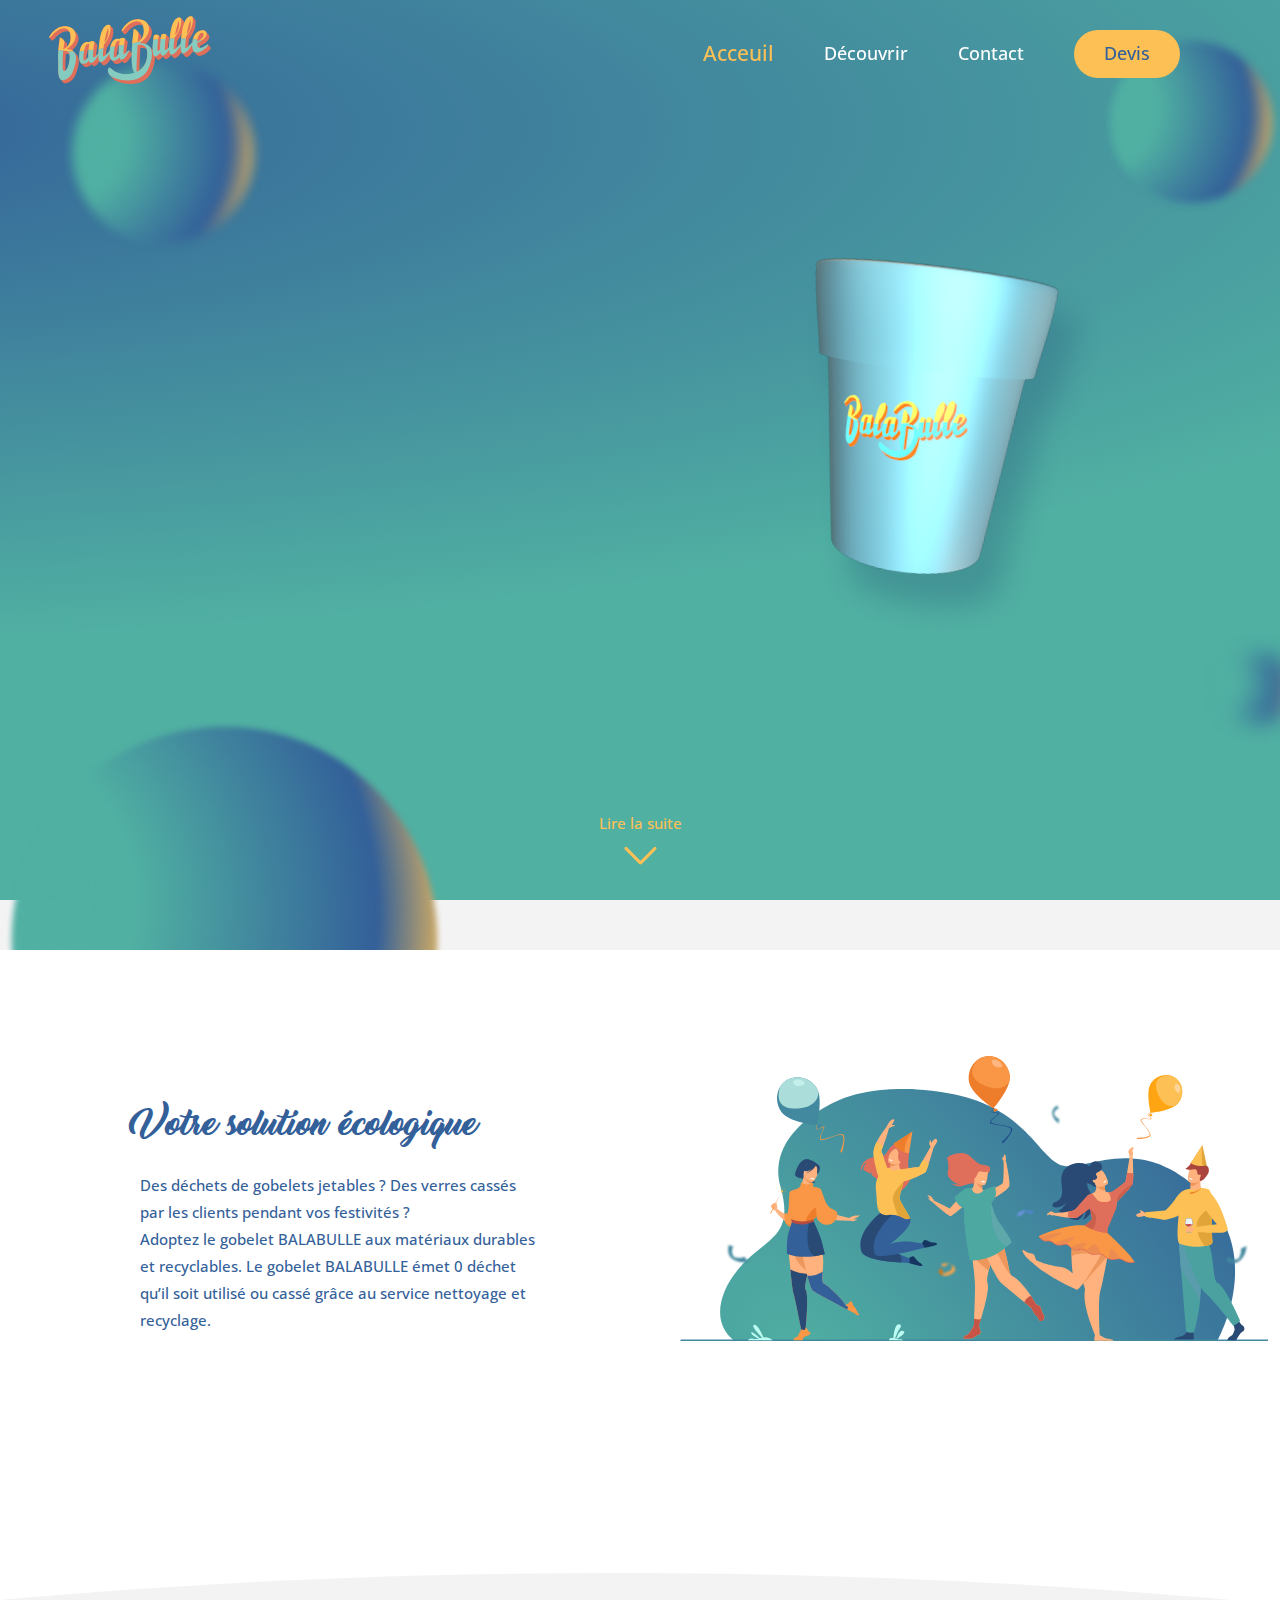
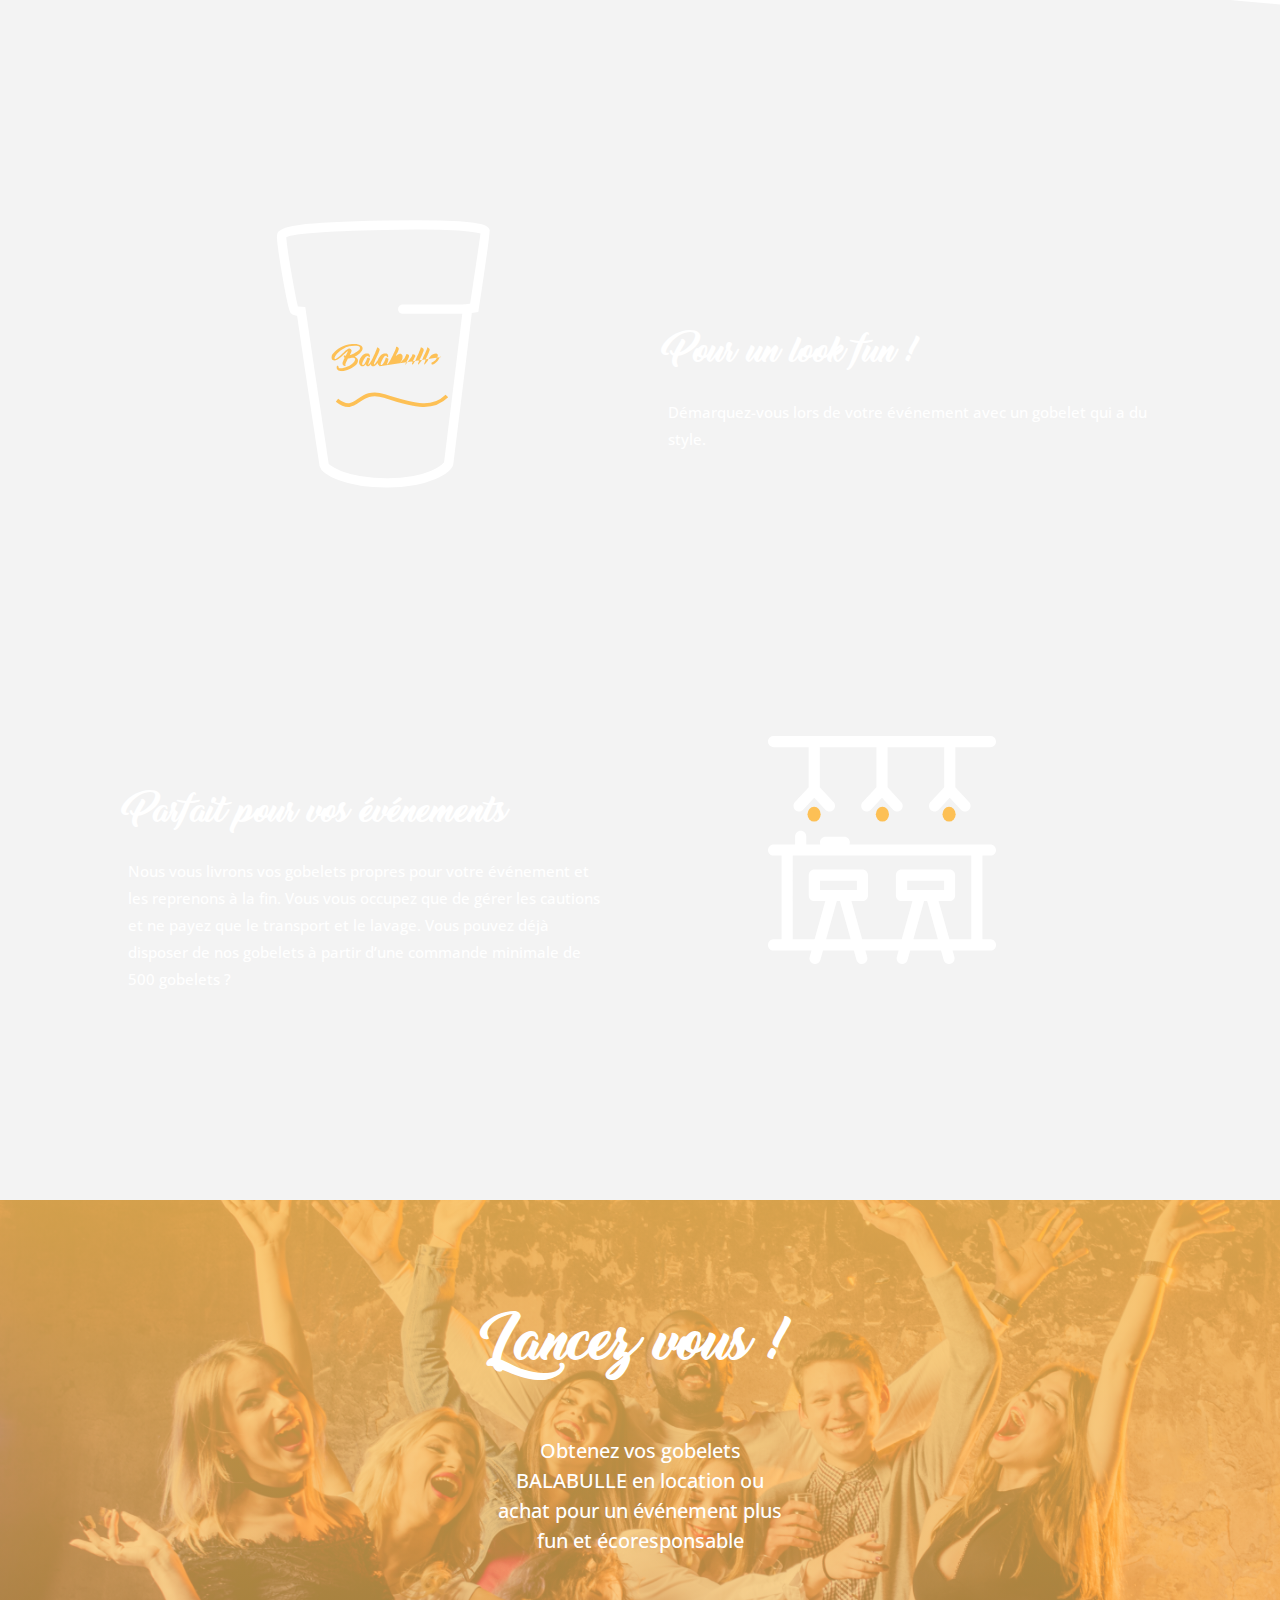
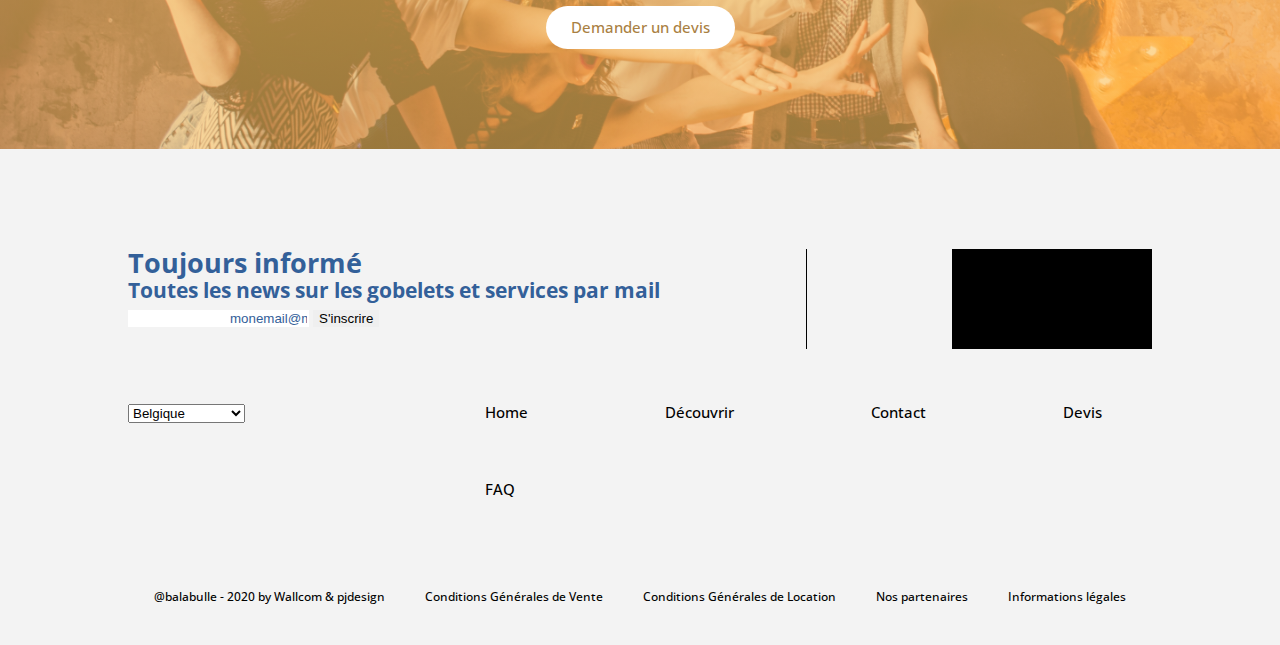
<file: index.html>
<!DOCTYPE html>
<html lang="fr">
<head>
    <meta charset="UTF-8">
    <meta name="viewport" content="width=device-width, initial-scale=1.0">
    <meta http-equiv="X-UA-Compatible" content="ie=edge">
    <link rel="stylesheet" href="style.css" />
    <meta name="name" content="Balabulle - gobelet réutilisable"/>
    <meta name="description" content="Gobelet écologique pour votre événement ou festivité"/>
    <title>Accueil - Balabulle</title>
</head>
<body>
    <header class="start home">
        <div class="menu-nav">
        <!--logo principal-->
        <a href="index.html" class="main-logo"><!--position relative-->
            <h1>Balabulle - Gobelet réutilisable - La solution écologique</h1><!--masquer-->
            <img src="/img/logo/logo.svg" alt="logo balabulle">
        </a>

        <!--Hamburger-->
        <div class="ham-button home" aria-hidden="true">
            <span></span>
            <span></span>
            <span></span>
        </div>
        <!--menu principal-->
        <nav class="main-nav">
            <ul class="main-nav-list">

                <!--
                <li class="search">
                    <span class="search-button"></span>
                    <form method="get" class="search-form">
                        <label for="search">Entrez votre recherche</label>
                        <input
                            type="search"
                            id="search"
                            name="q"
                            aria-label="rechercher"
                            placeholder="Entrez votre recherche"
                            class="search-text"
                        />
                        <button class="submit-search">rechercher</button>
                        <div class="close-search"><div>annuler</div></div>
                    </form>
                </li>
                -->

                <li class="nav-link active">
                    <a href="index.html">Acceuil</a>
                </li>
                <li class="nav-link">
                    <a href="decouvrir.html">Découvrir</a>
                </li>
                <li class="nav-link">
                    <a href="contact.html">Contact</a>
                </li>
                <li class="nav-link CTA">
                    <a href="devis.php">Devis</a>
                </li>
            </ul>
        </nav>
        <!--menu principal fin-->
        </div>
        <!--Hamburger fin-->
    <!--header texte-->
</header>
<main class="animated inload">
<section class="main-descr">
    <div class="header">
        <h2 class="header-title">
            <strong>Gobelet</strong>
            Réutilisable
        </h2>
        <p class="header-txt">Le gobelet Balabulle est l'article idéal lors de l'organisation de votre évènement ou festival. Plus écologique que le gobelet jetable, le gobelet  Balabulle en PVC est un article  festif qui marquera l'esprit de son utilisateur.</p>
        <a href="devis.php" class="CTA">Demander un devis</a>
    </div>
    <a href="#FirstPanel" class="more"><p>Lire la suite</p> <div class="look-bottom"><span></span><span></span></div></a>
</section>
    <!--header texte fin-->

<section class="panelContent oppositeBg" id="FirstPanel">
    <section class="productExplain">
        <h2>
            Votre solution écologique
        </h2>
        <p>Des déchets de gobelets jetables ? Des verres cassés par les clients pendant vos festivités ?</p>
        <p>Adoptez le gobelet BALABULLE aux matériaux durables et recyclables. Le gobelet BALABULLE émet 0 déchet qu’il soit utilisé ou cassé grâce au service nettoyage et recyclage.</p>
    </section>
    <aside class="panelCelebrationAnime" aria-hidden="true">
        <span class="balloon3"></span>
        <span class="balloon2"></span>
        <span class="balloon1"></span>
        <div class="character5">
            <span class="armright"></span>
            <span class="body"></span>
            <span class="armleft"></span>
            <span class="legright"></span>
            <span class="legleft"></span>
        </div>
        <div class="character4">
            <span class="body"></span>
            <span class="legright"></span>
            <span class="legleft"></span>
            <span class="hair"></span>
        </div>
        <div class="character3">
            <span class="body"></span>
            <span class="hair"></span>
            <span class="armleft"></span>
            <span class="armright"></span>
            <span class="legright"></span>
            <span class="legleft"></span>
        </div>
        <div class="character2">
            <span class="body"></span>
            <span class="legright"></span>
            <span class="legleft"></span>
        </div>
        <div class="character1">
            <span class="body"></span>
            <span class="legright"></span>
            <span class="legleft"></span>
            <span class="armleft"></span>
        </div>
        <span class="particle5"></span>
        <span class="particle4"></span>
        <span class="particle3"></span>
        <span class="particle2"></span>
        <span class="particle1"></span>
        <span class="bg"></span>
    </aside>
</section>
<section class="panelContent annulatemargin">
    <div class="productExplain">
        <h2>
            Pour un look fun !
        </h2>
        <p>Démarquez-vous lors de votre événement avec un gobelet qui a du style.</p>
    </div>
    <div class="panelContentIllustration cup" aria-hidden="true"></div>
</section>
<section class="panelContent">
    <div class="productExplain">
        <h2>
            Parfait pour vos événements
        </h2>
        <p>
            Nous vous livrons vos gobelets propres pour votre événement et les reprenons à la fin. Vous vous occupez que de gérer les cautions et ne payez que le transport et le lavage.
             Vous pouvez déjà disposer de nos gobelets à partir d’une commande minimale de 500 gobelets ?</p>
    </div>
    <div class="panelContentIllustration bar" ariahidden="true"></div>
</section>
<section class="HeroContainer">
    <h2>Lancez vous !</h2>
    <p>Obtenez vos gobelets BALABULLE en location ou achat pour un événement plus fun et écoresponsable</p>
    <a href="devis.php" class="CTA">Demander un devis</a>
</section>
</main>
<footer>
    <section class="newsletterandsocial">
    <section class="newsletter">
        
        <form method="get" class="newsletter-form">
            <label for="email"><h2>Toujours informé</h2>
        <h3>Toutes les news sur les gobelets et services par mail</h3></label>
            <input
                type="email"
                id="email"
                placeholder="monemail@mail.com"
                class="newsletter-input"
            />
            <button class="submit-email">S'inscrire</button>
        </form>
    </section>
    
    <section class="socialmedia"></section>
    </section>
    <section class="countryandnav">
        <div class="country">
            <select name="" id="">
                <option value="BE">Belgique</option>
                <option value="NL">Netherland</option>
                <option value="LU">Luxembourg</option>
                <option value="FR">France</option>
                <option value="DE">Allemagne</option>
                <option value="GB">United Kingdom</option>
                <option value="US">United States</option>
                <option value="INT">International</option>
            </select>
        </div>
    
        <nav class="secondnav">
            <ul class="secondary-nav-list">
                <li class="nav-link">
                    <a href="index.html">Home</a>
                </li>
                <li class="nav-link">
                    <a href="decouvrir.html">Découvrir</a>
                </li>
                <li class="nav-link">
                    <a href="contact.html">Contact</a>
                </li>
                <li class="nav-link CTA">
                    <a href="devis.php">Devis</a>
                </li>
                <li class="nav-link">
                    <a href="">FAQ</a>
                </li>
            </ul>
        </nav>
    
</section>
    <nav class="footermenu">
        <ul class="footer-nav-list">
            <li class="nav-link">
                @balabulle - 2020 by Wallcom & pjdesign
            </li>
            <li class="nav-link">
                <a href="contact.html">Conditions Générales de Vente</a>
            </li>
            <li class="nav-link">
                <a href="contact.html">Conditions Générales de Location</a>
            </li>
            <li class="nav-link CTA">
                <a href="">Nos partenaires</a>
            </li>
            <li class="nav-link">
                <a href="">Informations légales</a>
            </li>
        </ul>
    </nav>
</footer>
<script src="animations.js"></script>
</body>
</html>
</file>
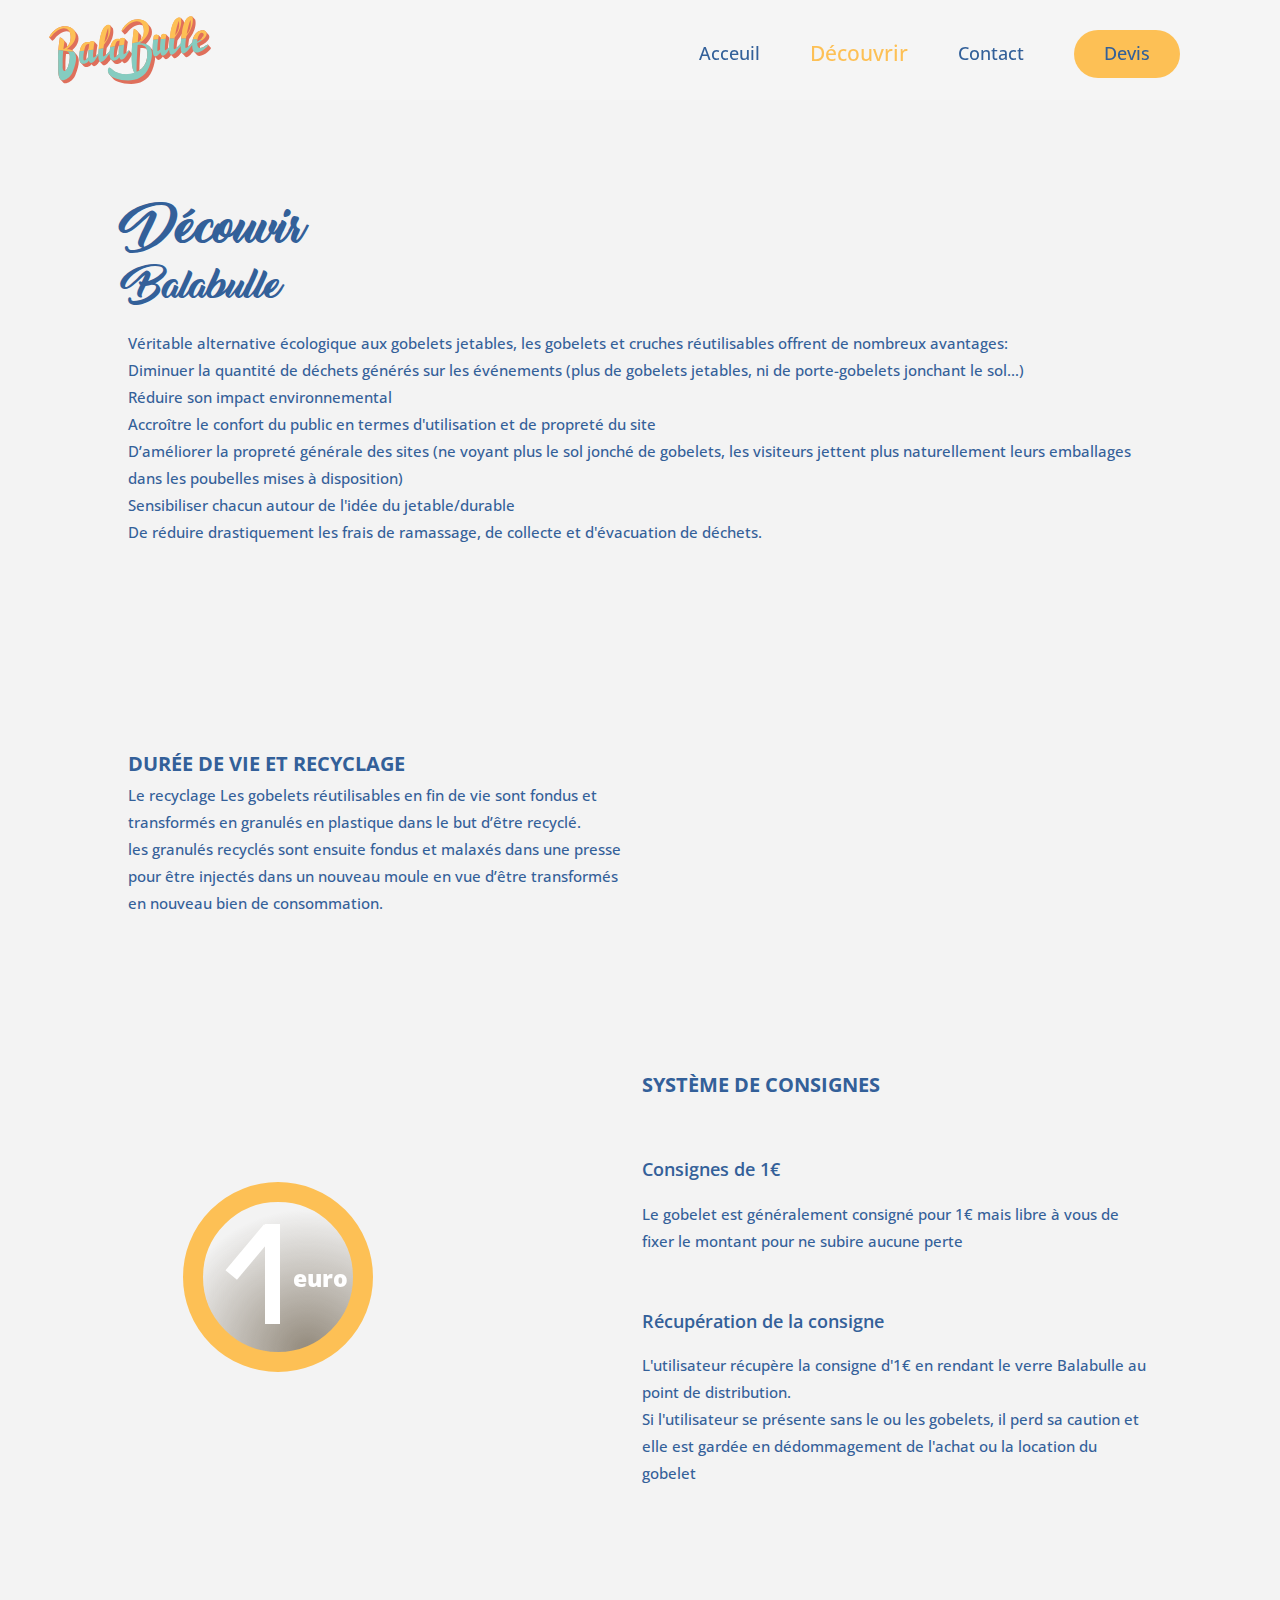
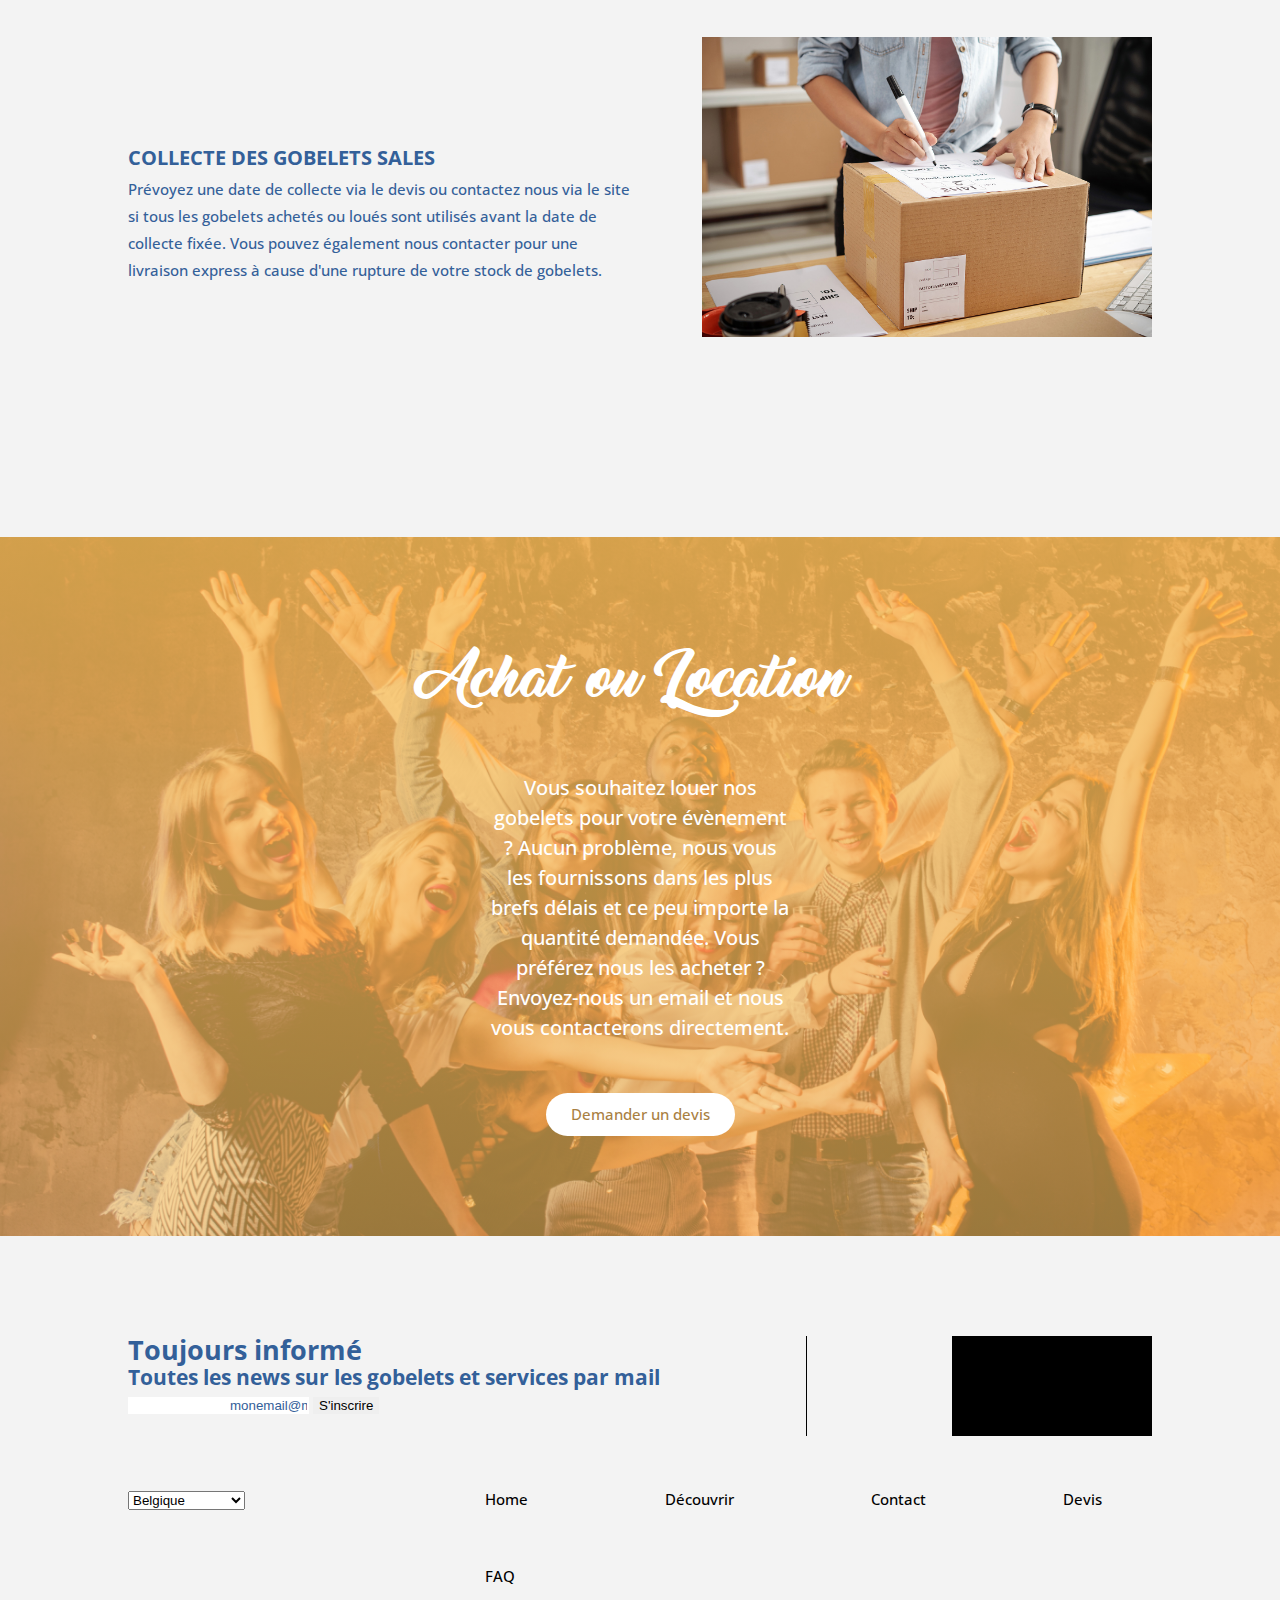
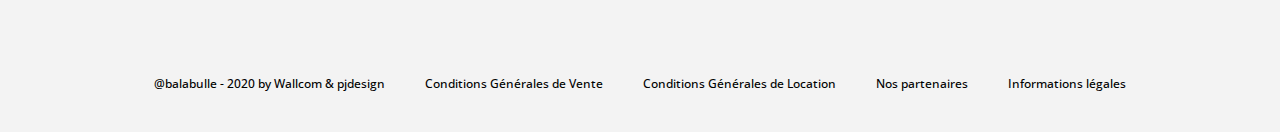
<file: decouvrir.html>
<!DOCTYPE html>
<html lang="fr">
<head>
    <meta charset="UTF-8">
    <meta name="viewport" content="width=device-width, initial-scale=1.0">
    <meta http-equiv="X-UA-Compatible" content="ie=edge">
    <link rel="stylesheet" href="style.css" />
    <meta name="name" content="Balabulle - gobelet réutilisable"/>
    <meta name="description" content="Gobelet écologique pour votre événement ou festivité, pourquoi choisir Balabulle ?"/>
    <title>Découvrir - Balabulle</title>
</head>
<body>
    <header>
        <div class="menu-nav">
        <!--logo principal-->
        <a href="index.html" class="main-logo"><!--position relative-->
            <h1>Balabulle - Gobelet réutilisable - La solution écologique</h1><!--masquer-->
            <img src="/img/logo/logo.svg" alt="logo balabulle">
        </a>

        <!--Hamburger-->
        <div class="ham-button darkversion" aria-hidden="true">
            <span></span>
            <span></span>
            <span></span>
        </div>
        <!--menu principal-->
        <nav class="main-nav">
            <ul class="main-nav-list">

                <li class="nav-link">
                    <a href="index.html">Acceuil</a>
                </li>
                <li class="nav-link active">
                    <a href="decouvrir.html">Découvrir</a>
                </li>
                <li class="nav-link">
                    <a href="contact.html">Contact</a>
                </li>
                <li class="nav-link CTA">
                    <a href="devis.php">Devis</a>
                </li>
            </ul>
        </nav>
        <!--menu principal fin-->
        </div>
        <!--Hamburger fin-->
    <!--header texte-->
</header>
<main>
<section class="main-descr">
        <h2 class="header-title">
            <strong>Découvir</strong>
            Balabulle
        </h2>
        <ul> Véritable alternative écologique aux gobelets jetables, les gobelets et cruches réutilisables offrent de nombreux  avantages:

            <li>Diminuer la quantité de déchets générés sur les événements (plus de gobelets jetables, ni de porte-gobelets jonchant le sol…)</li>
            
            <li>Réduire son impact environnemental</li>
            
            <li>Accroître le confort du public en termes d'utilisation et de propreté du site</li>
            
            <li>D’améliorer la propreté générale des sites (ne voyant plus le sol jonché de gobelets, les visiteurs jettent plus naturellement leurs emballages dans les poubelles mises à disposition)</li>
            
            <li>Sensibiliser chacun autour de l'idée du jetable/durable</li>
            <li>De réduire drastiquement les frais de ramassage, de collecte et d'évacuation de déchets.</li></ul>

</section>
    <!--header texte fin-->

<section class="panelContent noImage">
    <section class="productExplain">
        <h2>
            Durée de vie et recyclage
        </h2>
        <p>Le recyclage
            Les gobelets réutilisables en fin de vie sont fondus et transformés en granulés en plastique dans le but d’être recyclé.
            </p>
        <p>les granulés recyclés sont ensuite fondus et malaxés dans une presse pour être injectés dans un nouveau moule en vue d’être transformés en nouveau bien de consommation.</p>
    </section>
</section>
<section class="panelContent">
    <div class="productExplain">
        <h2>
            Système de consignes
        </h2>
        <h3>Consignes de 1€</h3>
        <p>Le gobelet est généralement consigné pour 1€ mais libre à vous de fixer le montant pour ne subire aucune perte</p>
        <h3>Récupération de la consigne</h3>
        <p>L'utilisateur récupère la consigne d'1€ en rendant le verre Balabulle au point de distribution.</p>
        <p>Si l'utilisateur se présente sans le ou les gobelets, il perd sa caution et elle est gardée en dédommagement de l'achat ou la location du gobelet</p>
    </div>
    <aside class="panelConsignesAnime" aria-hidden="true">
        <div class="animContainer">
            <span class="rotateBar"></span>
            <span class="movingBlock"></span>
            <span class="euro">euro</span>
        </div>
    </aside>
</section>
<section class="panelContent">
    <div class="productExplain">
        <h2>
            Collecte des gobelets sales
        </h2>
        <p>
            Prévoyez une date de collecte via le devis ou contactez nous via le site si tous les gobelets achetés ou loués sont utilisés avant la date de collecte fixée.
            Vous pouvez également nous contacter pour une livraison express à cause d'une rupture de votre stock de gobelets.
        </p>
    </div>
    <div class="panelContentIllustration collecte" ariahidden="true"></div>
</section>
<section class="HeroContainer">
    <h2>Achat ou Location</h2>
    <p>Vous souhaitez louer nos gobelets pour votre évènement ? Aucun problème, nous vous les fournissons dans les plus brefs délais et ce peu importe la quantité demandée.
        Vous préférez nous les acheter ? Envoyez-nous un email et nous vous contacterons directement. </p>
    <a href="devis.php" class="CTA">Demander un devis</a>
</section>
</main>
<footer>
    <section class="newsletterandsocial">
    <section class="newsletter">
        
        <form method="get" class="newsletter-form">
            <label for="email"><h2>Toujours informé</h2>
        <h3>Toutes les news sur les gobelets et services par mail</h3></label>
            <input
                type="email"
                id="email"
                placeholder="monemail@mail.com"
                class="newsletter-input"
            />
            <button class="submit-email">S'inscrire</button>
        </form>
    </section>
    
    <section class="socialmedia"></section>
    </section>
    <section class="countryandnav">
        <div class="country">
            <select name="" id="">
                <option value="BE">Belgique</option>
                <option value="NL">Netherland</option>
                <option value="LU">Luxembourg</option>
                <option value="FR">France</option>
                <option value="DE">Allemagne</option>
                <option value="GB">United Kingdom</option>
                <option value="US">United States</option>
                <option value="INT">International</option>
            </select>
        </div>
    
        <nav class="secondnav">
            <ul class="secondary-nav-list">
                <li class="nav-link">
                    <a href="index.html">Home</a>
                </li>
                <li class="nav-link">
                    <a href="contact.html">Découvrir</a>
                </li>
                <li class="nav-link">
                    <a href="contact.html">Contact</a>
                </li>
                <li class="nav-link CTA">
                    <a href="devis.php">Devis</a>
                </li>
                <li class="nav-link">
                    <a href="">FAQ</a>
                </li>
            </ul>
        </nav>
    
</section>
    <nav class="footermenu">
        <ul class="footer-nav-list">
            <li class="nav-link">
                @balabulle - 2020 by Wallcom & pjdesign
            </li>
            <li class="nav-link">
                <a href="contact.html">Conditions Générales de Vente</a>
            </li>
            <li class="nav-link">
                <a href="contact.html">Conditions Générales de Location</a>
            </li>
            <li class="nav-link CTA">
                <a href="">Nos partenaires</a>
            </li>
            <li class="nav-link">
                <a href="">Informations légales</a>
            </li>
        </ul>
    </nav>
</footer>
<script src="animations.js"></script>
</body>
</html>
</file>
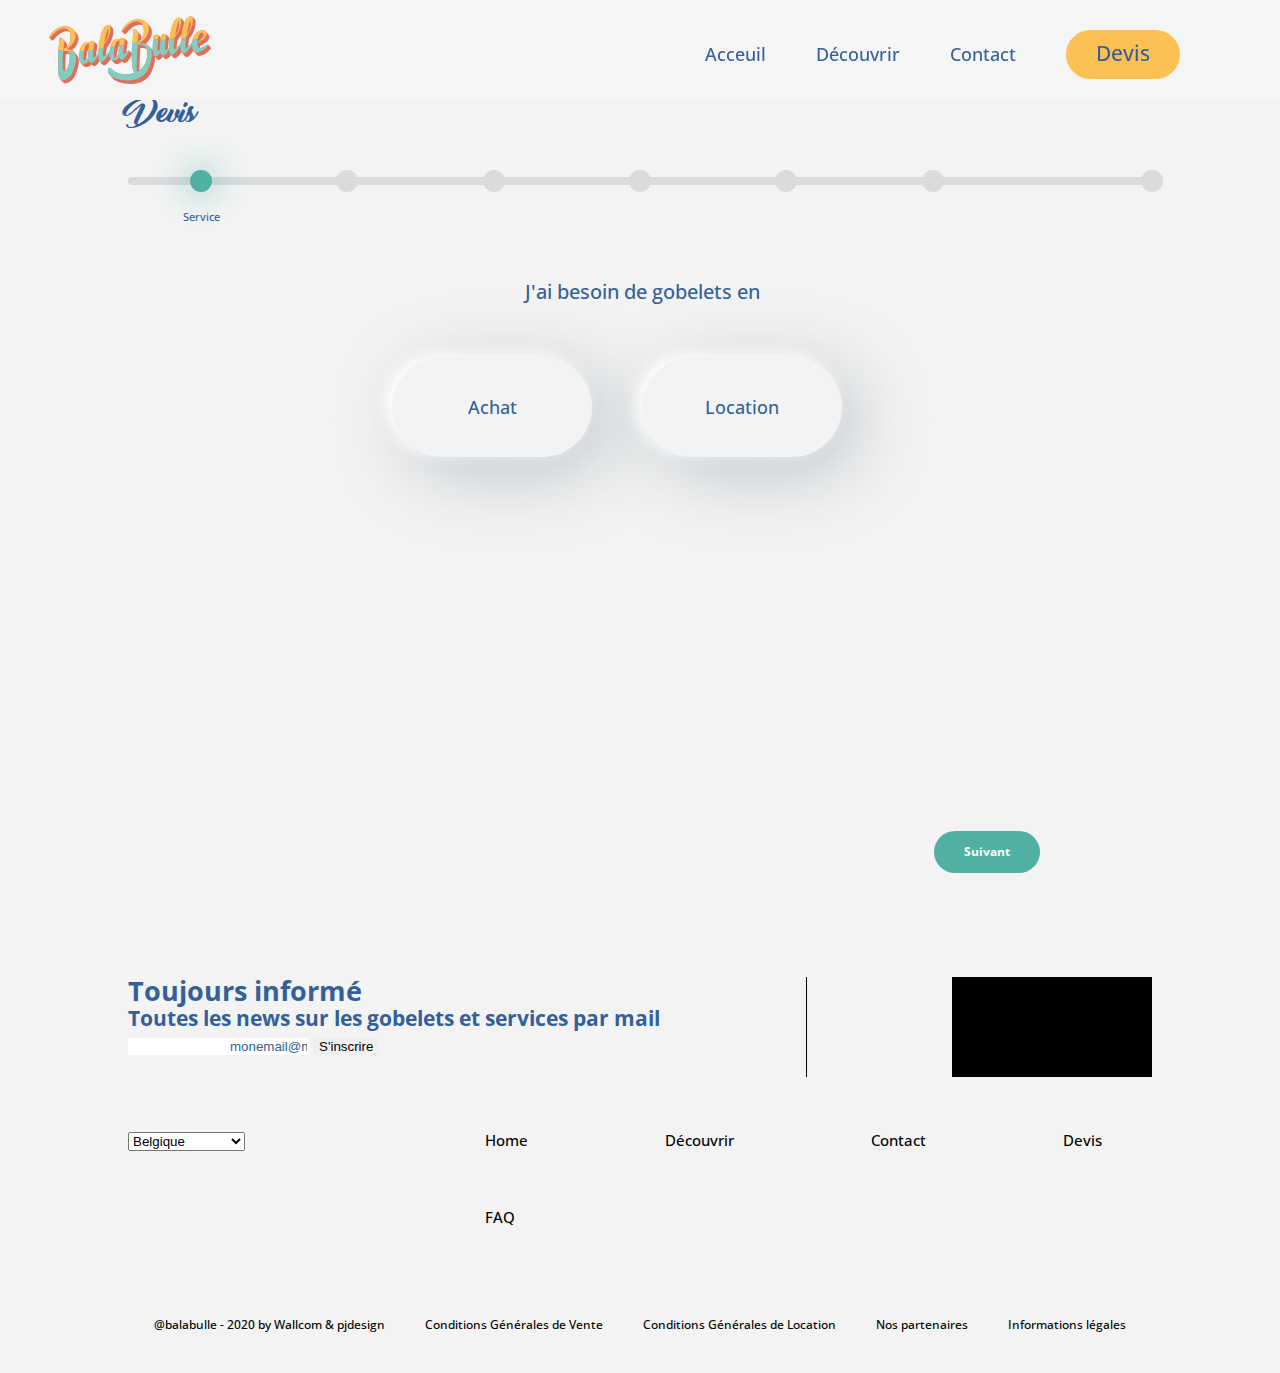
<file: devis.html>
<!DOCTYPE html>
<html lang="fr">
<head>
    <meta charset="UTF-8">
    <meta name="viewport" content="width=device-width, initial-scale=1.0">
    <meta http-equiv="X-UA-Compatible" content="ie=edge">
    <link rel="stylesheet" href="style.css" />
    <meta name="name" content="Balabulle - gobelet réutilisable"/>
    <meta name="description" content="Demander un devis sur mesure - Gobelet écologique pour votre événement ou festivité"/>
    <title>Devis - Balabulle</title>
</head>
<body>
    <header>
        <div class="menu-nav">
        <!--logo principal-->
        <a href="index.html" class="main-logo"><!--position relative-->
            <h1>Balabulle - Gobelet réutilisable - La solution écologique</h1><!--masquer-->
            <img src="/img/logo/logo.svg" alt="logo balabulle">
        </a>

        <!--Hamburger-->
        <div class="ham-button darkversion" aria-hidden="true">
            <span></span>
            <span></span>
            <span></span>
        </div>
        <!--menu principal-->
        <nav class="main-nav">
            <ul class="main-nav-list">

                <!--
                <li class="search">
                    <span class="search-button"></span>
                    <form method="get" class="search-form">
                        <label for="search">Entrez votre recherche</label>
                        <input
                            type="search"
                            id="search"
                            name="q"
                            aria-label="rechercher"
                            placeholder="Entrez votre recherche"
                            class="search-text"
                        />
                        <button class="submit-search">rechercher</button>
                        <div class="close-search"><div>annuler</div></div>
                    </form>
                </li>
                -->

                <li class="nav-link">
                    <a href="index.html">Acceuil</a>
                </li>
                <li class="nav-link">
                    <a href="decouvrir.html">Découvrir</a>
                </li>
                <li class="nav-link">
                    <a href="contact.html">Contact</a>
                </li>
                <li class="nav-link CTA active">
                    <a href="">Devis</a>
                </li>
            </ul>
        </nav>
        <!--menu principal fin-->
        </div>
        <!--Hamburger fin-->
    <!--header texte-->
</header>
<h2 class="page-title">Devis</h2>
<ul class="info-suivi-devis">
    <span class="devis-bar-steps" aria-hidden="true"></span>
    <li class="devis-step step-1"><span></span><h4>Service</h4></li>
    <li class="devis-step step-2"><span></span><h4>Quantités</h4></li>
    <li class="devis-step step-3"><span></span><h4>Dates</h4></li>
    <li class="devis-step step-4"><span></span><h4>Bonus</h4></li>
    <li class="devis-step step-5"><span></span><h4>Coordonnées</h4></li>
    <li class="devis-step step-6"><span></span><h4>Message</h4></li>
    <li class="devis-step step-7"><span></span><h4>Récapitulatif</h4></li>
</ul>
<form action="/devis-form.php" method="post" id="devis-form" name="devis-form" class="devis-form">
    
    <fieldset class="devis-fieldset type">
        <h3>J'ai besoin de gobelets en</h3>
        <div class="input-container">
            <div class="radio-container">
                <input type="radio" id="achat" name="device" value="achat" onclick="javascript:achatlocCheck();"><label for="device">Achat</label>
            </div>
            
            <div class="radio-container">
                <input type="radio" id="location" name="device" value="location " onclick="javascript:achatlocCheck();"><label for="device">Location</label>
            </div>
        </div>
    </fieldset>
    <fieldset class="devis-fieldset quantity">
        <h3>J'en prend</h3>
        <div class="form-conatiner">
            <div class="Quantity-animation" aria-hidden="true">
                
                
                <div class="container-movement">
                    <span class="container-inside"></span>
                    <span class="boxes-1"></span>
                    <div class="cup-box">
                        <span class="cup-box-inside"></span>
                        <span class="cups-1"></span>
                        <span class="theCup"></span>
                        <span class="cups-2"></span>
                        <span class="cup-box-outside"></span>
                </div>
                    <span class="boxes-2"></span>
                    <span class="container-outside"></span>
                </div>
            </div>
            <div class="input-container">
                <input type="range" id="CupQuantityRange" name="CupQuantity" max="2000" min="50" step="50" onchange="this.nextElementSibling.value=this.value">
                <input type="number" name="AmountQuantity" min="50" max="2000" value="1000" id="cupQuantityNumber" onchange="this.previousElementSibling.value=this.value">
            </div>
        </div>
    </fieldset>
    <fieldset class="devis-fieldset dates">
        <h3>Je choisis mes dates</h3>
        <div class="form-conatiner dates-form achat">
        <div class="begins">
            <label for="datebegins">Du</label>
            <input type ="date" name="datebegins" value="" id="begins" class="dateInputBegin">
            
        </div>

        <div class="end">
            <label for="dateend">Au</label>
            <input type ="date" name="dateend" value="" id="end" class="dateInputEnd">
            
        </div>
        
        <div class="Achat-date">
            <label for="date">Le</label>
            <input type ="date" name="date" value="" id="the" class="dateInputDate">
            
        </div>
        </div>
    </fieldset>
    <fieldset class="devis-fieldset bonus">
        <h3>Et en bonus ?</h3>
        <input type="checkbox" name="cleaning-device" id="nettoyage" onclick="NetWrited()">
        <label for="cleaning-device">
            <span class="cleaning-illustration" aria-hidden="true">
            </span>
            <strong>Nettoyage</strong>
            <p>Pour garder vos gobelets propres pendant la location ou à tout moment suite à l'achat</p>
            <div class="add-button">
                <p>AJOUTER</p>
                <span></span>
                <span></span>
            </div>
        </label>
    </fieldset>
    <fieldset class="devis-fieldset informations">
        <h3>Mes coordonnées</h3>
        <section class="form-contact">
        <!--first name-->
        <label for="firstName" class="required">Prénom</label>
        <input type="text" name="FirstName" id="firstName" placeholder="Petite" class="input-contact" required onchange="FirstNameoutput()">

        <!--last name-->
        <label for="lastName" class="required">Nom</label>
        <input type="text" name="LastName" id="lastName" placeholder="Bulle" class="input-contact" required onchange="LastNameoutput()">

        <!--Company-->
        <label for="company">Société</label>
        <input type="text" name="company" id="company" placeholder="" class="input-contact" onchange="Companyoutput()">

        <!--email-->
        <label for="email" class="required">Email</label>
        <input type="email" name="email" id="email" placeholder="petite.bulle@mail.com" class="input-contact" required onchange="Emailoutput()">

        <!--Phone-->
        <label for="phone" class="required">GSM / Fixe</label>
        <input type="tel" name="phone" id="phone" placeholder="" class="input-contact" pattern="[0-9]{3}-[0-9]{2}-[0-9]{3}" required onchange="Phoneoutput()">
        </section>
    </fieldset>
    <fieldset class="devis-fieldset message">
        <!--message-->
        <label for="message" class="message-label">Message</label>
        <textarea name="message" id="message" cols="40" rows="10" placeholder="Mon message" class="input-message" onchange="Messageoutput()"></textarea>
    </fieldset>
    <section class="devis-fieldset summary">
        
        <section class="device">
            <h4>Type de devis</h4>
            <p class="device-selected">Achat</p>
        </section>
        <section class="quantity">
            <h4>Quantités</h4>
            <p class="quantity-selected"></p>
        </section>
        <section class="dates">
            <h4>Dates</h4>
            <p class="dates-begin-writed">Du :</p>
            <p class="date-end-writed">Au :</p>
            <p class="date-writed">Le :</p>
        </section>
        <section class="bonus">
            <h4>Bonus</h4>
            <p class="bonus-checked"></p>
        </section>
        <section class="personal-informations">
            <h4>Coordonnées</h4>
            <p class="firstname-writed">Prénom :</p>
            <p class="lastname-writed">Nom :</p>
            <p class="company-writed">Société :</p>
            <p class="email-writed">Email :</p>
            <p class="phone-writed">Téléphone :</p>
        </section>
        <section class="message">
            <h4>Message</h4>
            <p class="message-writed"></p>
        </section>
    </section>
</form>
<section class="form-buttons">
    <button class="devis-button next" onclick="nextPrev(1)"></button>
    <button class="devis-button previous" onclick="nextPrev(-1)">Précédent</button>
</section>
<section class="devis-form congratulations" id="congratulations">
    <div class="allright-bubble" aria-hidden="true">
        <span></span>
        <span></span>
    </div>
    <h3>Demande de devis envoyée</h3>
    <h4>Nous vous répondrons dans les plus brefs délais</h4>
    <a href="/index.html" class="CTA"> Retour sur Acceuil</a>
    <span class="congrat-effect"></span>
</section>

<footer>
    <section class="newsletterandsocial">
    <section class="newsletter">
        
        <form method="get" class="newsletter-form">
            <label for="email"><h2>Toujours informé</h2>
        <h3>Toutes les news sur les gobelets et services par mail</h3></label>
            <input
                type="email"
                id="email-newsletter"
                placeholder="monemail@mail.com"
                class="newsletter-input"
            />
            <button class="submit-email">S'inscrire</button>
        </form>
    </section>
    
    
    <section class="socialmedia"></section>
    </section>
    <section class="countryandnav">
        <div class="country">
            <select name="" id="">
                <option value="BE">Belgique</option>
                <option value="NL">Netherland</option>
                <option value="LU">Luxembourg</option>
                <option value="FR">France</option>
                <option value="DE">Allemagne</option>
                <option value="GB">United Kingdom</option>
                <option value="US">United States</option>
                <option value="INT">International</option>
            </select>
        </div>
    
        <nav class="secondnav">
            <ul class="secondary-nav-list">
                <li class="nav-link">
                    <a href="index.html">Home</a>
                </li>
                <li class="nav-link">
                    <a href="contact.html">Découvrir</a>
                </li>
                <li class="nav-link">
                    <a href="contact.html">Contact</a>
                </li>
                <li class="nav-link CTA">
                    <a href="">Devis</a>
                </li>
                <li class="nav-link">
                    <a href="">FAQ</a>
                </li>
            </ul>
        </nav>
    
</section>
    <nav class="footermenu">
        <ul class="footer-nav-list">
            <li class="nav-link">
                @balabulle - 2020 by Wallcom & pjdesign
            </li>
            <li class="nav-link">
                <a href="contact.html">Conditions Générales de Vente</a>
            </li>
            <li class="nav-link">
                <a href="contact.html">Conditions Générales de Location</a>
            </li>
            <li class="nav-link CTA">
                <a href="">Nos partenaires</a>
            </li>
            <li class="nav-link">
                <a href="">Informations légales</a>
            </li>
        </ul>
    </nav>
</footer>
<script src="animations.js"></script>
</body>
</html>
</file>
<file: style.css>
@import url("https://fonts.googleapis.com/css2?family=Open+Sans:ital,wght@0,300;0,400;0,600;0,700;0,800;1,300;1,400;1,600;1,700;1,800&display=swap");
@-webkit-keyframes animated-bubbles {
  0% {
    background-position-x: 60px, 5px, 1100px, 1200px, 1800px,2200px, 0;
    background-position-y: 50px,80vh, 30px, 70vh, 70vh,-10vh, 0;
  }
  50% {
    background-position-x: 60px, 5px, 1100px, 1200px, 1800px,2200px, 0;
    background-position-y: 30px,90vh, 60px, 60vh, 80vh,0vh, 0;
  }
  100% {
    background-position-x: 60px, 5px, 1100px, 1200px, 1800px,2200px, 0;
    background-position-y: 50px,80vh, 30px, 70vh, 70vh,-10vh, 0;
  }
}
@keyframes animated-bubbles {
  0% {
    background-position-x: 60px, 5px, 1100px, 1200px, 1800px,2200px, 0;
    background-position-y: 50px,80vh, 30px, 70vh, 70vh,-10vh, 0;
  }
  50% {
    background-position-x: 60px, 5px, 1100px, 1200px, 1800px,2200px, 0;
    background-position-y: 30px,90vh, 60px, 60vh, 80vh,0vh, 0;
  }
  100% {
    background-position-x: 60px, 5px, 1100px, 1200px, 1800px,2200px, 0;
    background-position-y: 50px,80vh, 30px, 70vh, 70vh,-10vh, 0;
  }
}

@-webkit-keyframes animated-particle {
  0% {
    -webkit-transform: translateY(-20px);
            transform: translateY(-20px);
    opacity: 0;
  }
  15% {
    -webkit-transform: translateY(-10px);
            transform: translateY(-10px);
    opacity: 1;
  }
  85% {
    -webkit-transform: translateY(10px);
            transform: translateY(10px);
    opacity: 1;
  }
  100% {
    -webkit-transform: translateY(20px);
            transform: translateY(20px);
    opacity: 0;
  }
}

@keyframes animated-particle {
  0% {
    -webkit-transform: translateY(-20px);
            transform: translateY(-20px);
    opacity: 0;
  }
  15% {
    -webkit-transform: translateY(-10px);
            transform: translateY(-10px);
    opacity: 1;
  }
  85% {
    -webkit-transform: translateY(10px);
            transform: translateY(10px);
    opacity: 1;
  }
  100% {
    -webkit-transform: translateY(20px);
            transform: translateY(20px);
    opacity: 0;
  }
}

@-webkit-keyframes animated-character1-legright {
  0% {
    -webkit-transform: rotate(0deg);
            transform: rotate(0deg);
  }
  50% {
    -webkit-transform: rotate(-15deg);
            transform: rotate(-15deg);
  }
  100% {
    -webkit-transform: rotate(0deg);
            transform: rotate(0deg);
  }
}

@keyframes animated-character1-legright {
  0% {
    -webkit-transform: rotate(0deg);
            transform: rotate(0deg);
  }
  50% {
    -webkit-transform: rotate(-15deg);
            transform: rotate(-15deg);
  }
  100% {
    -webkit-transform: rotate(0deg);
            transform: rotate(0deg);
  }
}

@-webkit-keyframes animated-character1-armleft {
  0% {
    -webkit-transform: rotate(0deg);
            transform: rotate(0deg);
  }
  50% {
    -webkit-transform: rotate(20deg);
            transform: rotate(20deg);
  }
  100% {
    -webkit-transform: rotate(0deg);
            transform: rotate(0deg);
  }
}

@keyframes animated-character1-armleft {
  0% {
    -webkit-transform: rotate(0deg);
            transform: rotate(0deg);
  }
  50% {
    -webkit-transform: rotate(20deg);
            transform: rotate(20deg);
  }
  100% {
    -webkit-transform: rotate(0deg);
            transform: rotate(0deg);
  }
}

@-webkit-keyframes animated-character2-legs {
  0% {
    -webkit-transform: rotate(0deg);
            transform: rotate(0deg);
  }
  50% {
    -webkit-transform: rotate(-20deg);
            transform: rotate(-20deg);
  }
  100% {
    -webkit-transform: rotate(0deg);
            transform: rotate(0deg);
  }
}

@keyframes animated-character2-legs {
  0% {
    -webkit-transform: rotate(0deg);
            transform: rotate(0deg);
  }
  50% {
    -webkit-transform: rotate(-20deg);
            transform: rotate(-20deg);
  }
  100% {
    -webkit-transform: rotate(0deg);
            transform: rotate(0deg);
  }
}

@-webkit-keyframes animated-character3-leg {
  0% {
    -webkit-transform: rotate(0deg);
            transform: rotate(0deg);
  }
  50% {
    -webkit-transform: rotate(-10deg);
            transform: rotate(-10deg);
  }
  100% {
    -webkit-transform: rotate(0deg);
            transform: rotate(0deg);
  }
}

@keyframes animated-character3-leg {
  0% {
    -webkit-transform: rotate(0deg);
            transform: rotate(0deg);
  }
  50% {
    -webkit-transform: rotate(-10deg);
            transform: rotate(-10deg);
  }
  100% {
    -webkit-transform: rotate(0deg);
            transform: rotate(0deg);
  }
}

@-webkit-keyframes animated-character3-armright {
  0% {
    -webkit-transform: rotate(0deg);
            transform: rotate(0deg);
  }
  50% {
    -webkit-transform: rotate(10deg);
            transform: rotate(10deg);
  }
  100% {
    -webkit-transform: rotate(0deg);
            transform: rotate(0deg);
  }
}

@keyframes animated-character3-armright {
  0% {
    -webkit-transform: rotate(0deg);
            transform: rotate(0deg);
  }
  50% {
    -webkit-transform: rotate(10deg);
            transform: rotate(10deg);
  }
  100% {
    -webkit-transform: rotate(0deg);
            transform: rotate(0deg);
  }
}

@-webkit-keyframes animated-character3-armleft {
  0% {
    -webkit-transform: rotate(0deg);
            transform: rotate(0deg);
  }
  50% {
    -webkit-transform: rotate(-10deg);
            transform: rotate(-10deg);
  }
  100% {
    -webkit-transform: rotate(0deg);
            transform: rotate(0deg);
  }
}

@keyframes animated-character3-armleft {
  0% {
    -webkit-transform: rotate(0deg);
            transform: rotate(0deg);
  }
  50% {
    -webkit-transform: rotate(-10deg);
            transform: rotate(-10deg);
  }
  100% {
    -webkit-transform: rotate(0deg);
            transform: rotate(0deg);
  }
}

@-webkit-keyframes animated-character3-hair {
  0% {
    -webkit-transform: rotate(0deg);
            transform: rotate(0deg);
  }
  50% {
    -webkit-transform: rotate(-16deg);
            transform: rotate(-16deg);
  }
  100% {
    -webkit-transform: rotate(0deg);
            transform: rotate(0deg);
  }
}

@keyframes animated-character3-hair {
  0% {
    -webkit-transform: rotate(0deg);
            transform: rotate(0deg);
  }
  50% {
    -webkit-transform: rotate(-16deg);
            transform: rotate(-16deg);
  }
  100% {
    -webkit-transform: rotate(0deg);
            transform: rotate(0deg);
  }
}

@-webkit-keyframes animated-character4-leg {
  0% {
    -webkit-transform: rotate(0deg);
            transform: rotate(0deg);
  }
  50% {
    -webkit-transform: rotate(15deg);
            transform: rotate(15deg);
  }
  100% {
    -webkit-transform: rotate(0deg);
            transform: rotate(0deg);
  }
}

@keyframes animated-character4-leg {
  0% {
    -webkit-transform: rotate(0deg);
            transform: rotate(0deg);
  }
  50% {
    -webkit-transform: rotate(15deg);
            transform: rotate(15deg);
  }
  100% {
    -webkit-transform: rotate(0deg);
            transform: rotate(0deg);
  }
}

@-webkit-keyframes animated-character5-armleft {
  0% {
    -webkit-transform: rotate(0deg);
            transform: rotate(0deg);
  }
  50% {
    -webkit-transform: rotate(-35deg);
            transform: rotate(-35deg);
  }
  100% {
    -webkit-transform: rotate(0deg);
            transform: rotate(0deg);
  }
}

@keyframes animated-character5-armleft {
  0% {
    -webkit-transform: rotate(0deg);
            transform: rotate(0deg);
  }
  50% {
    -webkit-transform: rotate(-35deg);
            transform: rotate(-35deg);
  }
  100% {
    -webkit-transform: rotate(0deg);
            transform: rotate(0deg);
  }
}

@-webkit-keyframes animated-character5-armright {
  0% {
    -webkit-transform: rotate(0deg);
            transform: rotate(0deg);
  }
  50% {
    -webkit-transform: rotate(15deg);
            transform: rotate(15deg);
  }
  100% {
    -webkit-transform: rotate(0deg);
            transform: rotate(0deg);
  }
}

@keyframes animated-character5-armright {
  0% {
    -webkit-transform: rotate(0deg);
            transform: rotate(0deg);
  }
  50% {
    -webkit-transform: rotate(15deg);
            transform: rotate(15deg);
  }
  100% {
    -webkit-transform: rotate(0deg);
            transform: rotate(0deg);
  }
}

@-webkit-keyframes animated-balloon {
  0% {
    -webkit-transform: translateY(0);
            transform: translateY(0);
  }
  50% {
    -webkit-transform: translateY(-20px);
            transform: translateY(-20px);
  }
  100% {
    -webkit-transform: translateY(0);
            transform: translateY(0);
  }
}

@keyframes animated-balloon {
  0% {
    -webkit-transform: translateY(0);
            transform: translateY(0);
  }
  50% {
    -webkit-transform: translateY(-20px);
            transform: translateY(-20px);
  }
  100% {
    -webkit-transform: translateY(0);
            transform: translateY(0);
  }
}

@-webkit-keyframes anim-perspective {
  0% {
    -webkit-perspective: 0px;
            perspective: 0px;
    -webkit-perspective-origin: 50% 50%;
            perspective-origin: 50% 50%;
  }
  33% {
    -webkit-perspective: 0px;
            perspective: 0px;
    -webkit-perspective-origin: 50% 50%;
            perspective-origin: 50% 50%;
  }
  55% {
    -webkit-perspective: 200px;
            perspective: 200px;
    -webkit-perspective-origin: 50% 50%;
            perspective-origin: 50% 50%;
  }
  90% {
    -webkit-perspective: 200px;
            perspective: 200px;
    -webkit-perspective-origin: 50% 50%;
            perspective-origin: 50% 50%;
  }
}

@keyframes anim-perspective {
  0% {
    -webkit-perspective: 0px;
            perspective: 0px;
    -webkit-perspective-origin: 50% 50%;
            perspective-origin: 50% 50%;
  }
  33% {
    -webkit-perspective: 0px;
            perspective: 0px;
    -webkit-perspective-origin: 50% 50%;
            perspective-origin: 50% 50%;
  }
  55% {
    -webkit-perspective: 200px;
            perspective: 200px;
    -webkit-perspective-origin: 50% 50%;
            perspective-origin: 50% 50%;
  }
  90% {
    -webkit-perspective: 200px;
            perspective: 200px;
    -webkit-perspective-origin: 50% 50%;
            perspective-origin: 50% 50%;
  }
}

@-webkit-keyframes animated-consigne {
  0% {
    border: 20px solid #FDC055;
    background: radial-gradient(94.93% 94.93% at 69.68% 100%, #91887A 0%, rgba(209, 204, 194, 0) 100%);
    background-attachment: fixed;
    background-size: cover;
    background-position-y: 0px;
    width: 150px;
    height: 150px;
    border-radius: 100%;
    -webkit-transform: scale(1) scaleZ(1) rotateX(0deg) rotateY(360deg) rotateX(0deg);
            transform: scale(1) scaleZ(1) rotateX(0deg) rotateY(360deg) rotateX(0deg);
  }
  33% {
    border: 20px solid #FDC055;
    background: radial-gradient(94.93% 94.93% at 69.68% 100%, #91887A 0%, rgba(209, 204, 194, 0) 100%);
    background-attachment: fixed;
    background-size: cover;
    background-position-y: 0px;
    -webkit-transform: scale(1) scaleZ(1) rotateX(0deg) rotateY(0deg) rotateX(0deg);
            transform: scale(1) scaleZ(1) rotateX(0deg) rotateY(0deg) rotateX(0deg);
    width: 150px;
    height: 150px;
    border-radius: 100%;
  }
  38% {
    border: 20px solid #C8C4BD;
    background: none;
    background-attachment: fixed;
    background-size: cover;
    background-position-y: 0px;
    height: 180px;
    width: 100px;
    border-radius: 30px;
    -webkit-transform: scale(1) scaleZ(1) rotateX(0deg) rotateY(0deg) rotateX(-20deg);
            transform: scale(1) scaleZ(1) rotateX(0deg) rotateY(0deg) rotateX(-20deg);
  }
  90% {
    border: 20px solid #C8C4BD;
    background: none;
    background-attachment: fixed;
    background-size: cover;
    background-position-y: 0px;
    height: 180px;
    width: 100px;
    border-radius: 30px;
    -webkit-transform: scale(1) scaleZ(1) rotateX(0deg) rotateY(0deg) rotateX(-20deg);
            transform: scale(1) scaleZ(1) rotateX(0deg) rotateY(0deg) rotateX(-20deg);
  }
}

@keyframes animated-consigne {
  0% {
    border: 20px solid #FDC055;
    background: radial-gradient(94.93% 94.93% at 69.68% 100%, #91887A 0%, rgba(209, 204, 194, 0) 100%);
    background-attachment: fixed;
    background-size: cover;
    background-position-y: 0px;
    width: 150px;
    height: 150px;
    border-radius: 100%;
    -webkit-transform: scale(1) scaleZ(1) rotateX(0deg) rotateY(360deg) rotateX(0deg);
            transform: scale(1) scaleZ(1) rotateX(0deg) rotateY(360deg) rotateX(0deg);
  }
  33% {
    border: 20px solid #FDC055;
    background: radial-gradient(94.93% 94.93% at 69.68% 100%, #91887A 0%, rgba(209, 204, 194, 0) 100%);
    background-attachment: fixed;
    background-size: cover;
    background-position-y: 0px;
    -webkit-transform: scale(1) scaleZ(1) rotateX(0deg) rotateY(0deg) rotateX(0deg);
            transform: scale(1) scaleZ(1) rotateX(0deg) rotateY(0deg) rotateX(0deg);
    width: 150px;
    height: 150px;
    border-radius: 100%;
  }
  38% {
    border: 20px solid #C8C4BD;
    background: none;
    background-attachment: fixed;
    background-size: cover;
    background-position-y: 0px;
    height: 180px;
    width: 100px;
    border-radius: 30px;
    -webkit-transform: scale(1) scaleZ(1) rotateX(0deg) rotateY(0deg) rotateX(-20deg);
            transform: scale(1) scaleZ(1) rotateX(0deg) rotateY(0deg) rotateX(-20deg);
  }
  90% {
    border: 20px solid #C8C4BD;
    background: none;
    background-attachment: fixed;
    background-size: cover;
    background-position-y: 0px;
    height: 180px;
    width: 100px;
    border-radius: 30px;
    -webkit-transform: scale(1) scaleZ(1) rotateX(0deg) rotateY(0deg) rotateX(-20deg);
            transform: scale(1) scaleZ(1) rotateX(0deg) rotateY(0deg) rotateX(-20deg);
  }
}

@-webkit-keyframes animated-rotateBar {
  0% {
    width: 15px;
    height: 60px;
    width: 15px;
    background-color: white;
    top: 20px;
    left: 40px;
    -webkit-transform: rotate(40deg);
            transform: rotate(40deg);
  }
  33% {
    width: 15px;
    height: 60px;
    width: 15px;
    background-color: white;
    top: 20px;
    left: 40px;
    -webkit-transform: rotate(40deg);
            transform: rotate(40deg);
  }
  38% {
    width: 15px;
    height: 100%;
    width: 50px;
    background-color: white;
    top: -40px;
    left: 0px;
    -webkit-transform: rotate(90deg);
            transform: rotate(90deg);
  }
  90% {
    width: 15px;
    height: 100%;
    width: 50px;
    background-color: white;
    top: 80%;
    left: 0px;
    -webkit-transform: rotate(90deg);
            transform: rotate(90deg);
  }
}

@keyframes animated-rotateBar {
  0% {
    width: 15px;
    height: 60px;
    width: 15px;
    background-color: white;
    top: 20px;
    left: 40px;
    -webkit-transform: rotate(40deg);
            transform: rotate(40deg);
  }
  33% {
    width: 15px;
    height: 60px;
    width: 15px;
    background-color: white;
    top: 20px;
    left: 40px;
    -webkit-transform: rotate(40deg);
            transform: rotate(40deg);
  }
  38% {
    width: 15px;
    height: 100%;
    width: 50px;
    background-color: white;
    top: -40px;
    left: 0px;
    -webkit-transform: rotate(90deg);
            transform: rotate(90deg);
  }
  90% {
    width: 15px;
    height: 100%;
    width: 50px;
    background-color: white;
    top: 80%;
    left: 0px;
    -webkit-transform: rotate(90deg);
            transform: rotate(90deg);
  }
}

@-webkit-keyframes animated-block {
  0% {
    width: 15px;
    height: 100px;
    background-color: white;
    top: 22px;
    left: 62px;
  }
  33% {
    width: 15px;
    height: 100px;
    background-color: white;
    top: 22px;
    left: 62px;
  }
  38% {
    width: 100%;
    height: 200px;
    background-color: #FDC055;
    top: 50px;
    left: 0px;
  }
  90% {
    top: 80%;
    width: 100%;
    height: 200px;
    background-color: #FDC055;
    left: 0px;
  }
}

@keyframes animated-block {
  0% {
    width: 15px;
    height: 100px;
    background-color: white;
    top: 22px;
    left: 62px;
  }
  33% {
    width: 15px;
    height: 100px;
    background-color: white;
    top: 22px;
    left: 62px;
  }
  38% {
    width: 100%;
    height: 200px;
    background-color: #FDC055;
    top: 50px;
    left: 0px;
  }
  90% {
    top: 80%;
    width: 100%;
    height: 200px;
    background-color: #FDC055;
    left: 0px;
  }
}

@-webkit-keyframes animated-euro {
  0% {
    opacity: 1;
  }
  33% {
    opacity: 1;
  }
  38% {
    opacity: 0;
  }
  90% {
    opacity: 0;
  }
}

@keyframes animated-euro {
  0% {
    opacity: 1;
  }
  33% {
    opacity: 1;
  }
  38% {
    opacity: 0;
  }
  90% {
    opacity: 0;
  }
}

@-webkit-keyframes header-coming {
  0% {
    opacity: 0;
  }
  100% {
    opacity: 1;
    -webkit-transform: none;
            transform: none;
  }
}

@keyframes header-coming {
  0% {
    opacity: 0;
  }
  100% {
    opacity: 1;
    -webkit-transform: none;
            transform: none;
  }
}

@-webkit-keyframes theCup-anim-step2 {
  0% {
    -webkit-transform: translate(-1940px, -50%) scale(1.8);
            transform: translate(-1940px, -50%) scale(1.8);
  }
  50% {
    -webkit-transform: translate(-160%, -255%) scale(0.5) rotate(360deg);
            transform: translate(-160%, -255%) scale(0.5) rotate(360deg);
  }
  70% {
    -webkit-transform: translate(-160%, -35%) scale(0.5) rotate(360deg);
            transform: translate(-160%, -35%) scale(0.5) rotate(360deg);
  }
  80% {
    -webkit-transform: translate(-160%, -85%) scale(0.5) rotate(360deg);
            transform: translate(-160%, -85%) scale(0.5) rotate(360deg);
  }
  87% {
    -webkit-transform: translate(-160%, -35%) scale(0.5) rotate(360deg);
            transform: translate(-160%, -35%) scale(0.5) rotate(360deg);
  }
  100% {
    -webkit-transform: translate(-160%, -35%) scale(0.5) rotate(360deg);
            transform: translate(-160%, -35%) scale(0.5) rotate(360deg);
  }
}

@keyframes theCup-anim-step2 {
  0% {
    -webkit-transform: translate(-1940px, -50%) scale(1.8);
            transform: translate(-1940px, -50%) scale(1.8);
  }
  50% {
    -webkit-transform: translate(-160%, -255%) scale(0.5) rotate(360deg);
            transform: translate(-160%, -255%) scale(0.5) rotate(360deg);
  }
  70% {
    -webkit-transform: translate(-160%, -35%) scale(0.5) rotate(360deg);
            transform: translate(-160%, -35%) scale(0.5) rotate(360deg);
  }
  80% {
    -webkit-transform: translate(-160%, -85%) scale(0.5) rotate(360deg);
            transform: translate(-160%, -85%) scale(0.5) rotate(360deg);
  }
  87% {
    -webkit-transform: translate(-160%, -35%) scale(0.5) rotate(360deg);
            transform: translate(-160%, -35%) scale(0.5) rotate(360deg);
  }
  100% {
    -webkit-transform: translate(-160%, -35%) scale(0.5) rotate(360deg);
            transform: translate(-160%, -35%) scale(0.5) rotate(360deg);
  }
}

@-webkit-keyframes cupBox-anim-step2 {
  0% {
    -webkit-transform: translate(399px, -110px) scale(1);
            transform: translate(399px, -110px) scale(1);
  }
  50% {
    -webkit-transform: translate(-1500px, -10px) scale(1);
            transform: translate(-1500px, -10px) scale(1);
  }
  87% {
    -webkit-transform: translate(-1500px, -10px) scale(1);
            transform: translate(-1500px, -10px) scale(1);
  }
  100% {
    -webkit-transform: translate(-1500px, -110px) scale(1);
            transform: translate(-1500px, -110px) scale(1);
  }
}

@keyframes cupBox-anim-step2 {
  0% {
    -webkit-transform: translate(399px, -110px) scale(1);
            transform: translate(399px, -110px) scale(1);
  }
  50% {
    -webkit-transform: translate(-1500px, -10px) scale(1);
            transform: translate(-1500px, -10px) scale(1);
  }
  87% {
    -webkit-transform: translate(-1500px, -10px) scale(1);
            transform: translate(-1500px, -10px) scale(1);
  }
  100% {
    -webkit-transform: translate(-1500px, -110px) scale(1);
            transform: translate(-1500px, -110px) scale(1);
  }
}

@-webkit-keyframes cupBox-outside-anim-step3 {
  0% {
    background-image: url("data:image/svg+xml,%3Csvg width='400' height='192' viewBox='0 0 400 192' fill='none' xmlns='http://www.w3.org/2000/svg'%3E%3Cpath d='M159 101.5L365 32V102.5L159 187.5V101.5Z' fill='%23EC8C51' stroke='%23EC8C51' stroke-width='5'/%3E%3Cpath d='M154 187.655L38.5 136.375V62.0189L154 102.276V187.655Z' fill='%23FDC055' stroke='%23EC8C51' stroke-width='5'/%3E%3Cpath d='M396.27 83.1965L207.273 166.923L159.618 105.72L375.078 31.1377L396.27 83.1965Z' fill='%23F4A553' stroke='%23EC8C51' stroke-width='5'/%3E%3Cpath d='M33.5 65.2039V83.5H5.57163L22.837 61.0148L33.5 65.2039Z' fill='%23EC8C51' stroke='%23EC8C51' stroke-width='5'/%3E%3C/svg%3E%0A");
    background-size: contain;
    background-repeat: no-repeat;
    background-size: contain;
  }
  17% {
    background-image: url("data:image/svg+xml,%3Csvg width='447' height='242' viewBox='0 0 447 242' fill='none' xmlns='http://www.w3.org/2000/svg'%3E%3Cpath d='M182.5 152L388.5 82.5V153L182.5 238V152Z' fill='%23EC8C51' stroke='%23EC8C51' stroke-width='5'/%3E%3Cpath d='M177.5 238.155L62 186.875V112.519L177.5 152.776V238.155Z' fill='%23FDC055' stroke='%23EC8C51' stroke-width='5'/%3E%3Cpath d='M432.203 81L250.937 144.049L201.553 149.839L400.42 81H432.203Z' fill='%23F4A553' stroke='%23EC8C51' stroke-width='5'/%3E%3Cpath d='M250.427 46.9165L57.7453 111.78L30.5918 96.7844L230.045 42.08L250.427 46.9165Z' fill='%23FDC055' stroke='%23EC8C51' stroke-width='5'/%3E%3C/svg%3E%0A");
    background-size: contain;
    background-repeat: no-repeat;
    background-size: contain;
  }
  34% {
    background-image: url("data:image/svg+xml,%3Csvg width='447' height='242' viewBox='0 0 447 242' fill='none' xmlns='http://www.w3.org/2000/svg'%3E%3Cpath d='M182.5 151.5L388.5 82V152.5L182.5 237.5V151.5Z' fill='%23EC8C51' stroke='%23EC8C51' stroke-width='5'/%3E%3Cpath d='M177.5 237.655L62 186.375V112.019L177.5 152.276V237.655Z' fill='%23FDC055' stroke='%23EC8C51' stroke-width='5'/%3E%3Cpath d='M180.281 151.411L143.563 75.6202L344.679 20.8148L395.602 76.8767L180.281 151.411Z' fill='%23F4A553' stroke='%23EC8C51' stroke-width='5'/%3E%3Cpath d='M55.5592 102.483L117.184 48.2878L300.341 4.6338L258.233 43.7641L55.5592 102.483Z' fill='%23EC8C51' stroke='%23EC8C51' stroke-width='5'/%3E%3C/svg%3E%0A");
    background-size: contain;
    background-repeat: no-repeat;
    background-size: contain;
  }
  50% {
    background-image: url("data:image/svg+xml,%3Csvg width='447' height='242' viewBox='0 0 447 242' fill='none' xmlns='http://www.w3.org/2000/svg'%3E%3Cpath d='M183 151.5L389 82V163.5L183 237.5V151.5Z' fill='%23EC8C51' stroke='%23EC8C51' stroke-width='5'/%3E%3Cpath d='M178 237.655L62.5 186.375V112.019L178 152.276V237.655Z' fill='%23FDC055' stroke='%23EC8C51' stroke-width='5'/%3E%3Cpath d='M391.661 78.414L179.556 151.835L122.996 129.568L312.652 59.1106L391.661 78.414Z' fill='%23F4A553' stroke='%23EC8C51' stroke-width='5'/%3E%3Cpath d='M260.094 48.5756L300.98 57.2484L126.353 127.863L55.1328 107.957L260.094 48.5756Z' fill='%23FDC055' stroke='%23EC8C51' stroke-width='5'/%3E%3C/svg%3E%0A");
    background-size: contain;
    background-repeat: no-repeat;
    background-size: contain;
  }
  100% {
    background-image: url("data:image/svg+xml,%3Csvg width='447' height='242' viewBox='0 0 447 242' fill='none' xmlns='http://www.w3.org/2000/svg'%3E%3Cpath d='M183 151.5L389 82V163.5L183 237.5V151.5Z' fill='%23EC8C51' stroke='%23EC8C51' stroke-width='5'/%3E%3Cpath d='M178 237.655L62.5 186.375V112.019L178 152.276V237.655Z' fill='%23FDC055' stroke='%23EC8C51' stroke-width='5'/%3E%3Cpath d='M391.661 78.414L179.556 151.835L122.996 129.568L312.652 59.1106L391.661 78.414Z' fill='%23F4A553' stroke='%23EC8C51' stroke-width='5'/%3E%3Cpath d='M260.094 48.5756L300.98 57.2484L126.353 127.863L55.1328 107.957L260.094 48.5756Z' fill='%23FDC055' stroke='%23EC8C51' stroke-width='5'/%3E%3C/svg%3E%0A");
  }
}

@keyframes cupBox-outside-anim-step3 {
  0% {
    background-image: url("data:image/svg+xml,%3Csvg width='400' height='192' viewBox='0 0 400 192' fill='none' xmlns='http://www.w3.org/2000/svg'%3E%3Cpath d='M159 101.5L365 32V102.5L159 187.5V101.5Z' fill='%23EC8C51' stroke='%23EC8C51' stroke-width='5'/%3E%3Cpath d='M154 187.655L38.5 136.375V62.0189L154 102.276V187.655Z' fill='%23FDC055' stroke='%23EC8C51' stroke-width='5'/%3E%3Cpath d='M396.27 83.1965L207.273 166.923L159.618 105.72L375.078 31.1377L396.27 83.1965Z' fill='%23F4A553' stroke='%23EC8C51' stroke-width='5'/%3E%3Cpath d='M33.5 65.2039V83.5H5.57163L22.837 61.0148L33.5 65.2039Z' fill='%23EC8C51' stroke='%23EC8C51' stroke-width='5'/%3E%3C/svg%3E%0A");
    background-size: contain;
    background-repeat: no-repeat;
    background-size: contain;
  }
  17% {
    background-image: url("data:image/svg+xml,%3Csvg width='447' height='242' viewBox='0 0 447 242' fill='none' xmlns='http://www.w3.org/2000/svg'%3E%3Cpath d='M182.5 152L388.5 82.5V153L182.5 238V152Z' fill='%23EC8C51' stroke='%23EC8C51' stroke-width='5'/%3E%3Cpath d='M177.5 238.155L62 186.875V112.519L177.5 152.776V238.155Z' fill='%23FDC055' stroke='%23EC8C51' stroke-width='5'/%3E%3Cpath d='M432.203 81L250.937 144.049L201.553 149.839L400.42 81H432.203Z' fill='%23F4A553' stroke='%23EC8C51' stroke-width='5'/%3E%3Cpath d='M250.427 46.9165L57.7453 111.78L30.5918 96.7844L230.045 42.08L250.427 46.9165Z' fill='%23FDC055' stroke='%23EC8C51' stroke-width='5'/%3E%3C/svg%3E%0A");
    background-size: contain;
    background-repeat: no-repeat;
    background-size: contain;
  }
  34% {
    background-image: url("data:image/svg+xml,%3Csvg width='447' height='242' viewBox='0 0 447 242' fill='none' xmlns='http://www.w3.org/2000/svg'%3E%3Cpath d='M182.5 151.5L388.5 82V152.5L182.5 237.5V151.5Z' fill='%23EC8C51' stroke='%23EC8C51' stroke-width='5'/%3E%3Cpath d='M177.5 237.655L62 186.375V112.019L177.5 152.276V237.655Z' fill='%23FDC055' stroke='%23EC8C51' stroke-width='5'/%3E%3Cpath d='M180.281 151.411L143.563 75.6202L344.679 20.8148L395.602 76.8767L180.281 151.411Z' fill='%23F4A553' stroke='%23EC8C51' stroke-width='5'/%3E%3Cpath d='M55.5592 102.483L117.184 48.2878L300.341 4.6338L258.233 43.7641L55.5592 102.483Z' fill='%23EC8C51' stroke='%23EC8C51' stroke-width='5'/%3E%3C/svg%3E%0A");
    background-size: contain;
    background-repeat: no-repeat;
    background-size: contain;
  }
  50% {
    background-image: url("data:image/svg+xml,%3Csvg width='447' height='242' viewBox='0 0 447 242' fill='none' xmlns='http://www.w3.org/2000/svg'%3E%3Cpath d='M183 151.5L389 82V163.5L183 237.5V151.5Z' fill='%23EC8C51' stroke='%23EC8C51' stroke-width='5'/%3E%3Cpath d='M178 237.655L62.5 186.375V112.019L178 152.276V237.655Z' fill='%23FDC055' stroke='%23EC8C51' stroke-width='5'/%3E%3Cpath d='M391.661 78.414L179.556 151.835L122.996 129.568L312.652 59.1106L391.661 78.414Z' fill='%23F4A553' stroke='%23EC8C51' stroke-width='5'/%3E%3Cpath d='M260.094 48.5756L300.98 57.2484L126.353 127.863L55.1328 107.957L260.094 48.5756Z' fill='%23FDC055' stroke='%23EC8C51' stroke-width='5'/%3E%3C/svg%3E%0A");
    background-size: contain;
    background-repeat: no-repeat;
    background-size: contain;
  }
  100% {
    background-image: url("data:image/svg+xml,%3Csvg width='447' height='242' viewBox='0 0 447 242' fill='none' xmlns='http://www.w3.org/2000/svg'%3E%3Cpath d='M183 151.5L389 82V163.5L183 237.5V151.5Z' fill='%23EC8C51' stroke='%23EC8C51' stroke-width='5'/%3E%3Cpath d='M178 237.655L62.5 186.375V112.019L178 152.276V237.655Z' fill='%23FDC055' stroke='%23EC8C51' stroke-width='5'/%3E%3Cpath d='M391.661 78.414L179.556 151.835L122.996 129.568L312.652 59.1106L391.661 78.414Z' fill='%23F4A553' stroke='%23EC8C51' stroke-width='5'/%3E%3Cpath d='M260.094 48.5756L300.98 57.2484L126.353 127.863L55.1328 107.957L260.094 48.5756Z' fill='%23FDC055' stroke='%23EC8C51' stroke-width='5'/%3E%3C/svg%3E%0A");
  }
}

@-webkit-keyframes cupBox-anim-step3 {
  0% {
    -webkit-transform: translate(-1500px, -110px) scale(1);
            transform: translate(-1500px, -110px) scale(1);
  }
  50% {
    -webkit-transform: translate(-1500px, -110px) scale(1);
            transform: translate(-1500px, -110px) scale(1);
  }
  62% {
    -webkit-transform: translate(-1500px, -110px) scale(0.2);
            transform: translate(-1500px, -110px) scale(0.2);
  }
  75% {
    -webkit-transform: translate(-260px, -110px) scale(0.2);
            transform: translate(-260px, -110px) scale(0.2);
  }
  87% {
    -webkit-transform: translate(-260px, -131px) scale(0.2);
            transform: translate(-260px, -131px) scale(0.2);
  }
  100% {
    -webkit-transform: translate(-260px, -131px) scale(0.2);
            transform: translate(-260px, -131px) scale(0.2);
  }
}

@keyframes cupBox-anim-step3 {
  0% {
    -webkit-transform: translate(-1500px, -110px) scale(1);
            transform: translate(-1500px, -110px) scale(1);
  }
  50% {
    -webkit-transform: translate(-1500px, -110px) scale(1);
            transform: translate(-1500px, -110px) scale(1);
  }
  62% {
    -webkit-transform: translate(-1500px, -110px) scale(0.2);
            transform: translate(-1500px, -110px) scale(0.2);
  }
  75% {
    -webkit-transform: translate(-260px, -110px) scale(0.2);
            transform: translate(-260px, -110px) scale(0.2);
  }
  87% {
    -webkit-transform: translate(-260px, -131px) scale(0.2);
            transform: translate(-260px, -131px) scale(0.2);
  }
  100% {
    -webkit-transform: translate(-260px, -131px) scale(0.2);
            transform: translate(-260px, -131px) scale(0.2);
  }
}

@-webkit-keyframes container-anim-step3 {
  0% {
    -webkit-transform: translate(50%, -50%) scale(0.3);
            transform: translate(50%, -50%) scale(0.3);
  }
  62% {
    -webkit-transform: translate(50%, -50%) scale(0.3);
            transform: translate(50%, -50%) scale(0.3);
  }
  75% {
    -webkit-transform: translate(-50%, -50%) scale(0.3);
            transform: translate(-50%, -50%) scale(0.3);
  }
  87% {
    -webkit-transform: translate(-50%, -50%) scale(0.3);
            transform: translate(-50%, -50%) scale(0.3);
  }
  100% {
    -webkit-transform: translate(-50%, -50%) scale(0.3);
            transform: translate(-50%, -50%) scale(0.3);
  }
}

@keyframes container-anim-step3 {
  0% {
    -webkit-transform: translate(50%, -50%) scale(0.3);
            transform: translate(50%, -50%) scale(0.3);
  }
  62% {
    -webkit-transform: translate(50%, -50%) scale(0.3);
            transform: translate(50%, -50%) scale(0.3);
  }
  75% {
    -webkit-transform: translate(-50%, -50%) scale(0.3);
            transform: translate(-50%, -50%) scale(0.3);
  }
  87% {
    -webkit-transform: translate(-50%, -50%) scale(0.3);
            transform: translate(-50%, -50%) scale(0.3);
  }
  100% {
    -webkit-transform: translate(-50%, -50%) scale(0.3);
            transform: translate(-50%, -50%) scale(0.3);
  }
}

@-webkit-keyframes animated-congrat {
  0% {
    width: 0px;
    height: 0px;
  }
  100% {
    width: 5000px;
    height: 5000px;
  }
}

@keyframes animated-congrat {
  0% {
    width: 0px;
    height: 0px;
  }
  100% {
    width: 5000px;
    height: 5000px;
  }
}

@-webkit-keyframes animated-congrat-v {
  0% {
    -webkit-transform: rotate(0deg) scale(0);
            transform: rotate(0deg) scale(0);
  }
  100% {
    -webkit-transform: rotate(360deg) scale(0.5);
            transform: rotate(360deg) scale(0.5);
  }
}

@keyframes animated-congrat-v {
  0% {
    -webkit-transform: rotate(0deg) scale(0);
            transform: rotate(0deg) scale(0);
  }
  100% {
    -webkit-transform: rotate(360deg) scale(0.5);
            transform: rotate(360deg) scale(0.5);
  }
}

@-webkit-keyframes animated-congrat-text {
  0% {
    -webkit-transform: translateY(100px);
            transform: translateY(100px);
    opacity: 0;
  }
  100% {
    -webkit-transform: translateY(0px);
            transform: translateY(0px);
    opacity: 1;
  }
}

@keyframes animated-congrat-text {
  0% {
    -webkit-transform: translateY(100px);
            transform: translateY(100px);
    opacity: 0;
  }
  100% {
    -webkit-transform: translateY(0px);
            transform: translateY(0px);
    opacity: 1;
  }
}

@-webkit-keyframes animated-congrat-CTA {
  0% {
    -webkit-transform: scale(0);
            transform: scale(0);
    opacity: 0;
  }
  100% {
    -webkit-transform: scale(1);
            transform: scale(1);
    opacity: 1;
  }
}

@keyframes animated-congrat-CTA {
  0% {
    -webkit-transform: scale(0);
            transform: scale(0);
    opacity: 0;
  }
  100% {
    -webkit-transform: scale(1);
            transform: scale(1);
    opacity: 1;
  }
}

@font-face {
  font-family: 'Thinking_of_Betty';
  font-weight: 500;
  src: url("/font/Thinking_of_Betty.ttf") format("truetype");
}

@font-face {
  font-family: 'Thinking_of_Betty';
  font-weight: 400;
  src: url("/font/Thinking_of_Betty_Light.ttf") format("truetype");
}

body {
  width: 100vw;
  min-height: 100vh;
  overflow-x: hidden;
  font-family: 'Open Sans', sans-serif;
  font-weight: 500;
  line-height: 180%;
  font-size: 15px;
  margin: 0;
  padding: 0;
  background-color: #F3F3F3;
}

ul {
  list-style: none;
}

li {
  text-decoration: none;
}

a {
  text-decoration: none;
  color: black;
}

button {
  border: none;
  color: black;
  background-color: none;
}

input {
  border: none;
  background-color: none;
  color: black;
}

fieldset {
  border: none;
}

section {
  margin: 0;
  padding: 0;
}

article {
  margin: 0;
  padding: 0;
}

div {
  margin: 0;
  padding: 0;
}

h1 {
  margin: 0;
  padding: 0;
}

h2 {
  margin: 0;
  padding: 0;
}

h3 {
  margin: 0;
  padding: 0;
}

h4 {
  margin: 0;
  padding: 0;
}

p {
  margin: 0;
  padding: 0;
}

a {
  margin: 0;
  padding: 0;
}

img {
  max-width: 100vw;
}

figure {
  margin: 0;
  padding: 0;
}

html {
  scroll-behavior: smooth;
}

main.animated {
  position: static;
  background: url(/img/normal-ball.png), url(/img/big-ball.png), url(/img/small-ball.png), url(/img/tiny-ball.png), url(/img/normal-ball.png), url(/img/big-ball.png), radial-gradient(160.45% 57.32% at -24.34% 14.24%, #336099 0%, #50B0A2 100%);
  background-position-x: 60px, 5px, 1100px, 1200px, 1800px,2200px, 0;
  background-position-y: 50px,80vh, 30px, 70vh, 70vh,-10vh, 0;
  background-size: 206px, 439px, 182px, 116px, 200px,300px, cover;
  background-repeat: no-repeat;
  background-attachment: fixed;
  position: relative;
  overflow: hidden;
  -webkit-transition: all 500ms ease-in-out;
  transition: all 500ms ease-in-out;
  -webkit-animation-name: animated-bubbles;
          animation-name: animated-bubbles;
  -webkit-animation-iteration-count: infinite;
          animation-iteration-count: infinite;
  -webkit-animation-fill-mode: forwards;
          animation-fill-mode: forwards;
  -webkit-animation-duration: 15s;
          animation-duration: 15s;
  -webkit-animation-delay: 2s;
          animation-delay: 2s;
  -webkit-animation-timing-function: ease-in-out;
          animation-timing-function: ease-in-out;
}

main.animated .main-descr {
  height: 100vh;
  width: 100vw;
  max-width: 1800px;
  display: -webkit-box;
  display: -ms-flexbox;
  display: flex;
  -webkit-box-orient: vertical;
  -webkit-box-direction: normal;
      -ms-flex-direction: column;
          flex-direction: column;
  -webkit-box-pack: center;
      -ms-flex-pack: center;
          justify-content: center;
  -webkit-box-align: center;
      -ms-flex-align: center;
          align-items: center;
  margin-left: auto;
  margin-right: auto;
  margin-top: 0px;
  margin-bottom: 0px;
}

@media screen and (max-height: 570px) {
  main.animated .main-descr {
    -webkit-box-pack: end;
        -ms-flex-pack: end;
            justify-content: flex-end;
    height: 80vh;
    margin-bottom: 20vh;
  }
}

main.animated .main-descr .header {
  height: 30vh;
  width: 80vw;
  display: -webkit-box;
  display: -ms-flexbox;
  display: flex;
  -webkit-box-orient: vertical;
  -webkit-box-direction: normal;
      -ms-flex-direction: column;
          flex-direction: column;
  -webkit-box-pack: center;
      -ms-flex-pack: center;
          justify-content: center;
  -webkit-box-align: start;
      -ms-flex-align: start;
          align-items: flex-start;
  margin-left: 10vw;
  margin-right: 10vw;
  z-index: 999;
  -webkit-animation-name: header-coming;
          animation-name: header-coming;
  -webkit-animation-duration: 0.3s;
          animation-duration: 0.3s;
  -webkit-animation-iteration-count: 1;
          animation-iteration-count: 1;
  -webkit-animation-fill-mode: forwards;
          animation-fill-mode: forwards;
  -webkit-animation-delay: 0.5s;
          animation-delay: 0.5s;
  -webkit-animation-timing-function: ease-in-out;
          animation-timing-function: ease-in-out;
  opacity: 0;
  -webkit-transform: translateX(-150px);
          transform: translateX(-150px);
  -webkit-transition: all 300ms ease-in-out;
  transition: all 300ms ease-in-out;
}

main.animated .main-descr .header .header-title {
  font-family: Thinking_of_Betty;
  font-weight: 500;
  display: -webkit-box;
  display: -ms-flexbox;
  display: flex;
  -webkit-box-orient: vertical;
  -webkit-box-direction: normal;
      -ms-flex-direction: column;
          flex-direction: column;
  -webkit-box-pack: center;
      -ms-flex-pack: center;
          justify-content: center;
  -webkit-box-align: start;
      -ms-flex-align: start;
          align-items: flex-start;
  font-size: 2rem;
  line-height: 180%;
  margin-left: 50px;
}

@media screen and (max-height: 570px) {
  main.animated .main-descr .header .header-title {
    margin-bottom: 20px;
  }
}

main.animated .main-descr .header .header-title strong {
  font-family: Thinking_of_Betty;
  font-weight: 500;
  font-size: 2.5rem;
  margin-left: -50px;
}

main.animated .main-descr .header .header-txt {
  font-weight: 400;
  line-height: 150%;
  margin-top: 30px;
}

main.animated .main-descr .header .CTA {
  padding: 10px 50px;
  border-radius: 50px;
  color: #336099;
  background-color: #FDC055;
  margin-bottom: 50px;
  font-weight: 600;
  margin-top: 30px;
}

main.animated .main-descr::before {
  content: '';
  display: none;
  opacity: 1;
  width: 300px;
  height: 300px;
  margin-bottom: 50px;
  margin-top: -100px;
  background: url(/img/cup-render.png);
  background-repeat: no-repeat;
  background-size: contain;
  background-position: center;
  z-index: 999;
  -webkit-transition: all 700ms ease-in-out;
  transition: all 700ms ease-in-out;
}

@media screen and (max-height: 570px) {
  main.animated .main-descr::before {
    display: none;
  }
  main.animated .main-descr .more {
    top: 98vh;
  }
}

@media screen and (min-width: 900px) {
  main.animated .main-descr {
    display: -webkit-box;
    display: -ms-flexbox;
    display: flex;
    -webkit-box-orient: horizontal;
    -webkit-box-direction: normal;
        -ms-flex-direction: row;
            flex-direction: row;
    -webkit-box-pack: start;
        -ms-flex-pack: start;
            justify-content: flex-start;
    -webkit-box-align: center;
        -ms-flex-align: center;
            align-items: center;
  }
  main.animated .main-descr .header {
    height: 100vh;
    width: 500px;
    display: -webkit-box;
    display: -ms-flexbox;
    display: flex;
    -webkit-box-orient: vertical;
    -webkit-box-direction: normal;
        -ms-flex-direction: column;
            flex-direction: column;
    -webkit-box-pack: center;
        -ms-flex-pack: center;
            justify-content: center;
    -webkit-box-align: start;
        -ms-flex-align: start;
            align-items: flex-start;
    margin-left: 10vw;
    margin-right: 0;
    margin-top: 100px;
  }
  main.animated .main-descr .header .header-title {
    font-family: Thinking_of_Betty;
    font-weight: 500;
    display: -webkit-box;
    display: -ms-flexbox;
    display: flex;
    -webkit-box-orient: vertical;
    -webkit-box-direction: normal;
        -ms-flex-direction: column;
            flex-direction: column;
    -webkit-box-pack: center;
        -ms-flex-pack: center;
            justify-content: center;
    -webkit-box-align: start;
        -ms-flex-align: start;
            align-items: flex-start;
    font-size: 3.5rem;
    line-height: 180%;
    margin-left: 50px;
  }
  main.animated .main-descr .header .header-title strong {
    font-family: Thinking_of_Betty;
    font-weight: 500;
    font-size: 4.5rem;
    margin-left: -50px;
  }
  main.animated .main-descr::after {
    content: '';
    display: block;
    width: 45vw;
    height: 70vh;
    background: url(/img/cup-render.png);
    background-repeat: no-repeat;
    background-size: cover;
    background-position: center;
    z-index: 999;
  }
  main.animated .main-descr::before {
    display: none;
  }
}

main.animated .more {
  display: block;
  opacity: 1;
  -webkit-transition: all 300ms ease-in-out;
  transition: all 300ms ease-in-out;
  position: absolute;
  top: 90vh;
  left: 50vw;
  -webkit-transform: translateX(-50%);
          transform: translateX(-50%);
  display: -webkit-box;
  display: -ms-flexbox;
  display: flex;
  -webkit-box-orient: vertical;
  -webkit-box-direction: normal;
      -ms-flex-direction: column;
          flex-direction: column;
  -webkit-box-pack: center;
      -ms-flex-pack: center;
          justify-content: center;
  -webkit-box-align: center;
      -ms-flex-align: center;
          align-items: center;
  color: #FDC055;
  z-index: 999;
}

@media screen and (max-width: 900px) {
  main.animated .more {
    top: 93vh;
  }
  main.animated .more :first-child {
    display: none;
  }
}

main.animated .more .look-bottom {
  position: relative;
  width: 50px;
  height: 50px;
}

main.animated .more .look-bottom :first-child,
main.animated .more .look-bottom :last-child {
  display: block;
  position: absolute;
  width: 23px;
  height: 3px;
  border-radius: 70px;
  background: #FDC055;
}

main.animated .more .look-bottom :first-child {
  bottom: 60%;
  left: 6px;
  -webkit-transform: rotate(45deg);
          transform: rotate(45deg);
}

main.animated .more .look-bottom :last-child {
  bottom: 60%;
  right: 6px;
  -webkit-transform: rotate(-45deg);
          transform: rotate(-45deg);
}

main.animated section {
  color: white;
  z-index: 9999;
}

main.animated .panelContent.oppositeBg {
  background: -webkit-gradient(linear, left top, left bottom, from(#FFFFFF), to(#FFFFFF)), url("data:image/svg+xml,%3Csvg width='1440' height='327' viewBox='0 0 1440 327' fill='none' xmlns='http://www.w3.org/2000/svg'%3E%3Cpath d='M712 171C306 171 43.1667 274.667 -37.5 326.5V0H1459V326.5C1379.17 274.667 1118 171 712 171Z' fill='white'/%3E%3C/svg%3E%0A");
  background: linear-gradient(180deg, #FFFFFF 0%, #FFFFFF 100%), url("data:image/svg+xml,%3Csvg width='1440' height='327' viewBox='0 0 1440 327' fill='none' xmlns='http://www.w3.org/2000/svg'%3E%3Cpath d='M712 171C306 171 43.1667 274.667 -37.5 326.5V0H1459V326.5C1379.17 274.667 1118 171 712 171Z' fill='white'/%3E%3C/svg%3E%0A");
  background-size: 100% 200px,cover;
  background-position-y: 0%, 200px;
  background-position-x: left, center;
  background-repeat: no-repeat;
  height: 1000px;
  width: 100vw;
  max-width: 100vw;
  color: #3A749C;
  margin-top: 50px;
  display: -webkit-box;
  display: -ms-flexbox;
  display: flex;
  -webkit-box-orient: vertical;
  -webkit-box-direction: reverse;
      -ms-flex-direction: column-reverse;
          flex-direction: column-reverse;
  -webkit-box-pack: end;
      -ms-flex-pack: end;
          justify-content: flex-end;
  -webkit-box-align: center;
      -ms-flex-align: center;
          align-items: center;
}

main.animated .panelContent.oppositeBg .productExplain {
  color: #336099;
  width: calc(100vw - 20vw);
  margin-top: 20px;
}

main.animated .panelContent.oppositeBg .productExplain h2 {
  font-family: Thinking_of_Betty;
  font-weight: 500;
  font-size: 1.8rem;
  margin-bottom: 20px;
  line-height: 180%;
  text-transform: initial;
}

main.animated .panelContent.oppositeBg .panelCelebrationAnime {
  position: relative;
  width: 375px;
  height: 220px;
  margin-top: 50px;
  margin-bottom: 25px;
  overflow: hidden;
}

main.animated .panelContent.oppositeBg .panelCelebrationAnime .balloon3 {
  display: block;
  position: absolute;
  width: 14%;
  height: 19%;
  top: 21%;
  left: 78%;
  background-image: url("data:image/svg+xml,%3Csvg width='41' height='57' viewBox='0 0 41 57' fill='none' xmlns='http://www.w3.org/2000/svg'%3E%3Cpath d='M37.2683 24.6514C36.601 25.5862 35.686 26.4448 34.6183 27.2079C27.4501 32.2829 12.7703 33.6756 12.7703 33.6756C12.7703 33.6756 8.04232 14.7113 13.1135 7.53772C16.9455 2.11935 23.3321 -0.341807 29.0896 0.821998C30.9579 1.20357 32.75 1.94764 34.3705 3.11145C41.0431 7.8239 42.3395 17.4778 37.2683 24.6514Z' fill='%23FFA412'/%3E%3Cpath d='M12.7703 33.6757C12.7703 33.6757 11.1307 35.4309 11.7598 36.0796C12.408 36.7283 14.0285 36.8046 14.2763 36.3085C14.5242 35.8125 12.7703 33.6757 12.7703 33.6757Z' fill='%23FFA412'/%3E%3Cpath d='M12.9228 33.9427L12.5224 33.6565C12.4462 33.5993 12.4271 33.4848 12.4843 33.3894C12.5415 33.3131 12.6559 33.294 12.7512 33.3513L13.1515 33.6375C13.2278 33.6947 13.2468 33.8092 13.1896 33.9046C13.1134 33.9809 12.999 34 12.9228 33.9427Z' fill='%23F99746'/%3E%3Cpath d='M0.397461 56.5129C0.397461 56.5129 0.721559 56.2076 0.874076 55.7307C0.9694 55.4254 0.79779 55.2156 0.79779 55.2156C0.874049 55.2156 9.07185 55.6925 11.6837 53.4222C13.0945 52.182 10.1204 48.3472 7.71826 45.2755C5.60208 42.5663 3.4478 40.5821 4.21038 39.3229C4.91578 38.1591 7.75639 38.5598 10.006 38.7124C11.3215 38.8078 12.8085 38.9032 12.9801 38.5789C13.1898 38.1782 12.2938 37.396 11.5693 36.7664C10.6733 35.9842 9.89161 35.2973 10.1395 34.725C10.597 33.7138 12.5797 33.6184 12.656 33.5993V33.6947C12.6369 33.6947 10.8067 34.019 10.4254 34.8585C10.2729 35.2019 11.0927 35.9269 11.7599 36.5184C12.6941 37.3387 13.8571 38.2736 13.552 38.9032C13.3042 39.3993 11.8934 39.1703 9.96789 39.0368C7.92798 38.9032 5.39237 38.7124 4.76324 39.7045C4.32475 40.4104 6.17403 42.7762 7.96611 45.0847C10.7114 48.5952 13.9524 52.4873 12.3128 53.9182C11.169 54.9103 8.86213 55.559 5.52583 56.0932C3.16181 56.4748 0.416526 56.5129 0.397461 56.5129Z' fill='%23F99746'/%3E%3Cpath d='M37.2683 24.6514C36.6011 25.5862 35.686 26.4448 34.6184 27.2079C29.0706 29.173 23.1796 26.3112 19.4238 17.8402C11.6264 0.287774 29.0896 0.841057 29.0896 0.841057C30.958 1.22263 32.75 1.9667 34.3705 3.13051C41.0431 7.82389 42.3395 17.4777 37.2683 24.6514Z' fill='%23FDC055'/%3E%3Cpath d='M37.3063 16.1041C36.4484 16.2949 34.2369 14.1772 33.7794 12.1167C33.3218 10.0561 34.4466 8.54892 35.2664 8.24366C36.8488 7.6713 38.0308 9.88444 38.4883 11.9449C38.9268 14.0055 38.1642 15.9133 37.3063 16.1041Z' fill='%23FFD599'/%3E%3C/svg%3E%0A");
  background-size: contain;
  background-repeat: no-repeat;
  z-index: 10006;
  -webkit-animation-name: animated-balloon;
          animation-name: animated-balloon;
  -webkit-animation-duration: 4s;
          animation-duration: 4s;
  -webkit-animation-iteration-count: infinite;
          animation-iteration-count: infinite;
  -webkit-animation-fill-mode: forwards;
          animation-fill-mode: forwards;
  -webkit-animation-delay: 0.3s;
          animation-delay: 0.3s;
  -webkit-animation-timing-function: ease-in-out;
          animation-timing-function: ease-in-out;
}

main.animated .panelContent.oppositeBg .panelCelebrationAnime .balloon2 {
  display: block;
  position: absolute;
  width: 14%;
  height: 25%;
  top: 16%;
  left: 50%;
  background-image: url("data:image/svg+xml,%3Csvg width='44' height='86' viewBox='0 0 44 86' fill='none' xmlns='http://www.w3.org/2000/svg'%3E%3Cpath d='M40.9284 18.9914C41.1467 20.5515 41.022 22.2521 40.6478 24.0307C38.2158 35.7943 24.8552 50.8811 24.8552 50.8811C24.8552 50.8811 2.46792 36.356 0.846565 24.4519C-0.385045 15.4498 3.69953 7.04052 10.5435 2.82808C12.7573 1.47073 15.2517 0.534636 17.9488 0.175799C29.0177 -1.33756 39.3071 7.08732 40.9284 18.9914Z' fill='%23ED7D2B'/%3E%3Cpath d='M24.8552 50.8811C24.8552 50.8811 24.8396 54.1574 26.0868 54.2198C27.334 54.2667 29.0177 52.8313 28.8306 52.098C28.628 51.3492 24.8552 50.8811 24.8552 50.8811Z' fill='%23ED7D2B'/%3E%3Cpath d='M25.2605 51.0059L24.6058 51.0995C24.4655 51.1151 24.3407 51.0215 24.3096 50.8811C24.294 50.7407 24.3875 50.6159 24.5278 50.5847L25.1825 50.4911C25.3228 50.4755 25.4476 50.5691 25.4787 50.7095C25.5099 50.8655 25.4008 50.9903 25.2605 51.0059Z' fill='%231C468A'/%3E%3Cpath d='M33.8038 85.2516C33.8038 85.2516 33.835 84.6431 33.5544 84.0346C33.3673 83.6446 33.0087 83.5822 33.0087 83.5822C33.1023 83.5042 41.7079 76.3274 42.2068 71.6157C42.4718 69.0571 35.924 68.0117 30.6546 67.1849C26.0088 66.4516 22.0022 66.4672 21.5969 64.5326C21.2071 62.7228 24.4342 60.445 26.8039 58.5104C28.207 57.3714 29.7972 56.0765 29.6569 55.5928C29.4854 55 27.864 55.0468 26.5545 55.0936C24.9175 55.1404 23.4988 55.1872 23.2338 54.3915C22.7661 52.9562 24.6369 51.006 24.7149 50.9124L24.8084 51.006C24.7928 51.0216 23.265 53.0654 23.6548 54.2511C23.8107 54.7504 25.3229 54.6879 26.5389 54.6567C28.2226 54.5943 30.2805 54.4383 30.5455 55.3744C30.7482 56.1077 29.1424 57.1842 27.0845 58.8536C24.9175 60.6166 22.2205 62.8164 22.5011 64.3766C22.7038 65.4843 26.7883 66.1396 30.717 66.7636C36.7347 67.7153 43.5943 68.5734 43.2825 71.5377C43.0642 73.5971 41.3649 76.3898 38.5432 80.0406C36.5321 82.6305 33.8194 85.2204 33.8038 85.2516Z' fill='%231C468A'/%3E%3Cpath d='M40.9285 18.9914C41.1467 20.5515 41.022 22.2521 40.6479 24.0307C36.9218 31.1762 28.3785 33.8129 16.7172 28.8516C-7.43174 18.6013 10.5279 2.84368 10.5279 2.84368C12.7417 1.48633 15.2361 0.550236 17.9332 0.191398C29.0177 -1.33756 39.3071 7.08732 40.9285 18.9914Z' fill='%23F99746'/%3E%3Cpath d='M33.0087 10.4261C32.3227 11.4246 28.1446 11.3622 25.7749 9.72399C23.4053 8.08582 23.1091 5.54276 23.6547 4.46624C24.7148 2.40683 27.9419 3.53014 30.3116 5.16832C32.6657 6.80649 33.6947 9.42756 33.0087 10.4261Z' fill='%23FFB680'/%3E%3C/svg%3E%0A");
  background-size: contain;
  background-repeat: no-repeat;
  z-index: 10006;
  -webkit-animation-name: animated-balloon;
          animation-name: animated-balloon;
  -webkit-animation-duration: 3s;
          animation-duration: 3s;
  -webkit-animation-iteration-count: infinite;
          animation-iteration-count: infinite;
  -webkit-animation-fill-mode: forwards;
          animation-fill-mode: forwards;
  -webkit-animation-delay: -15s;
          animation-delay: -15s;
  -webkit-animation-timing-function: ease-in-out;
          animation-timing-function: ease-in-out;
}

main.animated .panelContent.oppositeBg .panelCelebrationAnime .balloon1 {
  display: block;
  position: absolute;
  width: 12%;
  height: 22%;
  top: 22%;
  left: 18%;
  background-image: url("data:image/svg+xml,%3Csvg width='64' height='71' viewBox='0 0 64 71' fill='none' xmlns='http://www.w3.org/2000/svg'%3E%3Cpath d='M37.4274 9.5395C38.3044 10.7987 38.9716 12.325 39.4483 14.0421C42.613 25.3749 37.7706 44.5109 37.7706 44.5109C37.7706 44.5109 11.7666 41.9543 5.01771 32.3386C-0.091585 25.0696 -0.320356 15.9118 3.74039 9.17701C5.05584 7.00203 6.80978 5.07507 8.98314 3.52969C17.9625 -2.78538 30.6786 -0.0761961 37.4274 9.5395Z' fill='%2342889E'/%3E%3Cpath d='M37.7706 44.4913C37.7706 44.4913 39.2195 47.3531 40.3443 46.838C41.45 46.3229 42.2698 44.3196 41.7741 43.7663C41.2594 43.2131 37.7706 44.4913 37.7706 44.4913Z' fill='%2342889E'/%3E%3Cpath d='M38.19 44.4342L37.6562 44.7967C37.5418 44.873 37.3893 44.8539 37.313 44.7394C37.2368 44.625 37.2558 44.4723 37.3702 44.396L37.904 44.0335C38.0184 43.9572 38.1709 43.9763 38.2472 44.0908C38.3235 44.1862 38.3044 44.3579 38.19 44.4342Z' fill='%23F99746'/%3E%3Cpath d='M60.9722 70.3622C60.9722 70.3622 60.7243 69.8089 60.2096 69.4082C59.8664 69.1411 59.5423 69.2556 59.5423 69.2556C59.5805 69.1602 63.8509 59.0294 62.1732 54.7176C61.2581 52.3709 55.0812 54.4123 50.1245 56.0531C45.7587 57.5031 42.2889 59.3156 41.0497 57.8084C39.9059 56.4156 41.6789 52.9814 42.8799 50.2341C43.5853 48.6124 44.386 46.7808 44.0429 46.4183C43.6234 45.9795 42.2317 46.7617 41.126 47.3723C39.7343 48.1545 38.5142 48.8223 37.9232 48.2499C36.8555 47.2006 37.6181 44.6822 37.6562 44.5677L37.7706 44.6058C37.7706 44.6249 37.3512 47.0861 38.2282 47.9446C38.5904 48.3071 39.8868 47.5821 40.9163 46.9907C42.3652 46.1894 44.081 45.121 44.7101 45.8078C45.2249 46.342 44.3098 48.0209 43.2612 50.3867C42.1745 52.9051 40.8019 56.0149 41.7551 57.236C42.4414 58.1136 46.2734 56.8353 49.9719 55.6143C55.6341 53.7446 61.9826 51.3979 63.0502 54.1071C63.7937 55.9959 63.5649 59.182 62.7452 63.6465C62.1923 66.8708 60.9912 70.3431 60.9722 70.3622Z' fill='%23F99746'/%3E%3Cpath d='M37.4273 9.53907C38.3043 10.7983 38.9716 12.3246 39.4482 14.0417C39.41 21.9212 33.1759 28.0646 20.8031 28.9994C-4.80058 30.9264 3.74032 9.1575 3.74032 9.1575C5.05578 6.98252 6.80971 5.05556 8.98307 3.51018C17.9625 -2.78581 30.6785 -0.0766286 37.4273 9.53907Z' fill='%23ABDDDA'/%3E%3Cpath d='M26.694 5.66607C26.5415 6.82987 22.8811 8.68052 20.0787 8.31802C17.2952 7.95552 15.8845 5.87593 15.8845 4.69305C15.8845 2.42267 19.2017 1.9457 21.9851 2.3082C24.7876 2.65162 26.8466 4.48318 26.694 5.66607Z' fill='%23C5EFEB'/%3E%3C/svg%3E%0A");
  background-size: contain;
  background-repeat: no-repeat;
  z-index: 10006;
  -webkit-animation-name: animated-balloon;
          animation-name: animated-balloon;
  -webkit-animation-duration: 2s;
          animation-duration: 2s;
  -webkit-animation-iteration-count: infinite;
          animation-iteration-count: infinite;
  -webkit-animation-fill-mode: forwards;
          animation-fill-mode: forwards;
  -webkit-animation-delay: -3s;
          animation-delay: -3s;
  -webkit-animation-timing-function: ease-in-out;
          animation-timing-function: ease-in-out;
}

main.animated .panelContent.oppositeBg .panelCelebrationAnime .character5 {
  display: block;
  position: absolute;
  width: 22%;
  height: 56%;
  top: 41%;
  left: 78%;
  z-index: 10001;
}

main.animated .panelContent.oppositeBg .panelCelebrationAnime .character5 .armright {
  display: block;
  position: absolute;
  width: 33%;
  height: 34%;
  top: 24%;
  left: 37%;
  background-image: url("data:image/svg+xml,%3Csvg width='40' height='39' viewBox='0 0 40 39' fill='none' xmlns='http://www.w3.org/2000/svg'%3E%3Cpath d='M0.726165 38.2832L2.19411 38.0542C2.76604 37.9016 3.18546 37.6345 3.20453 37.1003L3.29985 34.2385C3.31891 33.7806 3.03291 33.3418 2.59443 33.1892C1.20274 32.7122 -0.0554732 31.5675 0.249556 29.8122C0.249556 29.8122 1.05022 25.634 1.06929 25.5004L6.4645 25.6531C6.48357 25.7866 7.13175 30.003 7.13175 30.003C7.45585 31.6056 6.00696 32.8457 4.55807 33.2273C4.13865 33.3418 3.83364 33.7043 3.81458 34.1431L3.71926 37.0431C3.70019 37.6154 4.10053 37.8825 4.71059 38.0924L6.1023 38.4167C6.21668 38.4167 6.21668 38.5503 6.1023 38.5503L0.687999 38.3786C0.611741 38.4358 0.611779 38.3404 0.726165 38.2832Z' fill='%237693CE'/%3E%3Cpath d='M0.47834 30.7089C0.745245 32.1779 2.07978 33.1319 3.58589 33.1891C5.09199 33.2273 6.59808 32.197 6.90312 30.8424C6.96031 30.5753 6.97939 30.3082 6.9222 30.0411C6.88407 29.8122 6.84593 29.5832 6.76967 29.3734C6.75061 29.297 6.17865 25.6721 6.17865 25.6721L1.27905 25.5195L0.51646 29.3924C0.497395 29.4497 0.497405 29.5069 0.47834 29.5832L0.459257 29.6595C0.459257 29.7168 0.44022 29.774 0.44022 29.8503C0.421155 30.1556 0.440211 30.4418 0.47834 30.7089Z' fill='%23EBF3FA'/%3E%3Cpath d='M0.478333 30.7089C0.745237 32.178 2.07977 33.1319 3.58588 33.1891C5.09198 33.2273 6.59807 32.1971 6.90311 30.8425C6.3121 30.7471 4.63442 30.5563 3.33803 30.7661C2.46106 30.9188 1.33624 30.8234 0.478333 30.7089Z' fill='%23C94C43'/%3E%3Cpath opacity='0.7' d='M5.72109 30.8043C5.77828 30.5372 5.79732 30.2701 5.74013 30.003C5.702 29.7741 5.66391 29.5451 5.58765 29.3353C5.56858 29.2589 4.99663 25.634 4.99663 25.634L5.60668 25.653C5.60668 25.653 6.17864 29.2589 6.1977 29.3543C6.25489 29.5642 6.3121 29.7932 6.35022 30.0221C6.38835 30.2892 6.36927 30.5563 6.33114 30.8234C6.02611 32.1589 4.52004 33.2083 3.01395 33.1701C2.89957 33.1701 2.80421 33.151 2.68982 33.151C4.10059 33.0556 5.43512 32.0635 5.72109 30.8043Z' fill='white'/%3E%3Cpath d='M9.30518 34.849C9.30518 34.849 4.31026 32.6358 3.052 33.3417C1.77467 34.0476 0.192323 36.5088 0.916777 37.4627C1.62217 38.4167 9.62927 37.4627 9.62927 37.4627L9.30518 34.849Z' fill='%23FFB27D'/%3E%3Cpath d='M39.7704 35.0398C31.2104 4.59006 21.5638 0.182861 21.5638 0.182861C21.5638 0.182861 16.9883 7.33739 16.607 11.4584C16.3019 14.7972 25.777 26.6451 29.8187 30.8233C29.8187 30.8233 10.6779 33.1891 9.80094 33.6661C8.92397 34.1431 7.01751 35.9937 7.64664 38.3213C7.64664 38.3213 30.6767 39.1035 34.2799 38.8174C40.1327 38.3785 39.7704 35.0398 39.7704 35.0398Z' fill='%23FDC055'/%3E%3C/svg%3E%0A");
  background-size: contain;
  background-repeat: no-repeat;
  -webkit-transform-origin: 43% 11%;
          transform-origin: 43% 11%;
  -webkit-transform: rotate(0deg);
          transform: rotate(0deg);
  z-index: 10006;
  -webkit-animation-name: animated-character5-armright;
          animation-name: animated-character5-armright;
  -webkit-animation-duration: 5s;
          animation-duration: 5s;
  -webkit-animation-iteration-count: infinite;
          animation-iteration-count: infinite;
  -webkit-animation-fill-mode: forwards;
          animation-fill-mode: forwards;
  -webkit-animation-delay: -8s;
          animation-delay: -8s;
  -webkit-animation-timing-function: ease-in-out;
          animation-timing-function: ease-in-out;
}

main.animated .panelContent.oppositeBg .panelCelebrationAnime .character5 .body {
  display: block;
  position: absolute;
  width: 50%;
  height: 53%;
  top: 0%;
  left: 31%;
  background-image: url("data:image/svg+xml,%3Csvg width='34' height='95' viewBox='0 0 34 95' fill='none' xmlns='http://www.w3.org/2000/svg'%3E%3Cpath d='M12.8822 45.3308C14.7886 46.342 16.657 46.3992 18.2775 46.0558C19.7645 45.7506 21.0228 45.0828 21.9379 44.5104C22.872 43.919 23.4059 43.4039 23.4059 43.4039C23.4059 43.4039 23.3487 43.3085 23.2343 43.1177C22.6623 42.1447 20.9656 38.6723 21.7282 33.1014C21.7473 33.025 21.1944 33.1395 20.3555 33.3303C17.8771 33.9217 12.8822 35.3336 12.6534 35.3908C12.6534 35.3908 12.5962 36.5546 12.3865 38.6723C12.3675 38.8631 12.3484 39.0539 12.3293 39.2447C12.3103 39.4927 12.2722 39.7598 12.2531 40.0269C11.9862 42.221 12.8822 45.3308 12.8822 45.3308Z' fill='%23FFB27D'/%3E%3Cpath d='M12.3483 38.6724C16.0468 39.5309 21.5755 34.0553 21.5755 34.0553C21.1752 33.7501 20.7557 33.5211 20.3173 33.3303C17.8389 33.9218 12.844 35.3336 12.6152 35.3908C12.6152 35.3908 12.558 36.5737 12.3483 38.6724Z' fill='%23ED975D'/%3E%3Cpath d='M11.0901 35.1046C11.0901 35.1046 12.6153 35.6579 14.5598 35.9059C17.4005 36.2875 21.1371 36.0586 22.3191 32.6244C24.3018 26.8435 26.8184 23.3712 21.0037 21.0054C17.8962 19.7462 15.8944 19.6699 14.5408 20.1469C13.3588 20.5666 12.6725 21.4061 12.1386 22.2265C11.0138 24.0008 8.74515 34.0934 11.0901 35.1046Z' fill='%23FFB27D'/%3E%3Cpath d='M7.56323 22.6844C10.9377 25.1074 15.5894 22.7225 17.0383 23.3712C18.4872 24.0199 18.7541 26.4429 18.7732 27.206C18.7922 27.9692 18.9066 28.6369 20.8703 28.16C21.1944 28.0836 21.4231 28.1027 21.5757 28.1981C22.3954 28.6751 21.3469 31.0218 21.0418 31.5369C21.0418 31.5369 20.5843 33.2158 21.5947 34.0362C21.7091 34.1316 23.6918 34.9902 28.4389 27.7211C29.1824 26.5764 29.9069 24.0008 28.7439 21.5396C27.6001 19.0594 22.7767 16.6745 18.6969 15.3963C17.1717 14.9193 16.0279 14.9384 15.1509 15.2627C13.6639 15.7969 12.8822 17.2088 12.1006 18.6015C10.7851 20.9864 7.56323 22.6844 7.56323 22.6844Z' fill='%23A9453D'/%3E%3Cpath d='M3.25464 92.1502C3.25464 92.1502 10.6136 94.7449 19.3832 94.8021C21.0991 94.8212 23.5393 94.4778 25.5411 94.1534C27.6001 93.81 29.2396 93.4475 29.2396 93.4475C31.0126 93.0469 32.9572 91.9403 32.6903 89.937C31.8896 83.8127 32.4043 67.7866 32.004 57.7702C32.004 57.7702 31.9849 55.8242 33.2241 54.4505C33.4338 54.2216 31.5846 44.0907 29.5446 42.2019C28.3626 41.1144 22.9292 40.5421 22.5098 40.6375C22.3764 40.6184 22.262 40.5802 22.1285 40.5612C22.1285 40.5612 16.371 43.6901 12.1768 41.3434C12.1768 41.3434 6.05713 42.7552 4.30319 44.6059C3.69313 45.2545 1.27194 49.1848 1.21475 53.4966C1.11942 59.5255 1.34819 66.3557 1.34819 66.3557C0.947833 72.8806 -1.28272 92.1502 3.25464 92.1502Z' fill='%23FDC055'/%3E%3Cpath d='M11.0521 31.3652C11.0521 31.3652 10.9377 32.1092 12.6726 32.7198C12.6726 32.7198 14.1406 33.2158 14.4075 32.4527C14.4075 32.4527 13.2446 31.3461 11.0521 31.3652Z' fill='white'/%3E%3Cpath d='M27.4095 19.8798C26.1321 20.0896 24.931 20.185 23.8062 20.2041C16.352 20.4521 12.6917 17.5712 12.6917 17.5712L23.3678 0.99176L27.4095 19.8798Z' fill='%23E1A439'/%3E%3Cpath d='M23.8062 20.2233C16.352 20.4713 12.6917 17.5904 12.6917 17.5904L23.3677 1.01095C23.3868 0.991867 21.8616 14.5378 23.8062 20.2233Z' fill='%23FDC055'/%3E%3Cpath d='M22.4908 40.6184C22.4908 40.6184 16.2566 47.067 11.7956 45.7506C11.7956 45.7506 11.2046 44.873 13.2064 44.6059C15.2081 44.3006 17.3815 44.4151 22.4908 40.6184Z' fill='%23ED7D2B'/%3E%3Cpath d='M25.541 94.1534C27.6 93.81 29.2395 93.4475 29.2395 93.4475C31.0125 93.0468 32.9571 91.9403 32.6902 89.937C31.8895 83.8127 32.4043 67.7866 32.0039 57.7702C32.0039 57.7702 31.9849 55.8242 33.2241 54.4505C31.2795 56.1676 25.9795 61.6241 22.0522 65.6879C16.5807 71.3161 16.1804 81.6187 25.541 94.1534Z' fill='%23E1A439'/%3E%3C/svg%3E%0A");
  background-size: contain;
  background-repeat: no-repeat;
  z-index: 10005;
}

main.animated .panelContent.oppositeBg .panelCelebrationAnime .character5 .armleft {
  display: block;
  position: absolute;
  width: 47%;
  height: 17%;
  top: 23%;
  left: 0%;
  background-image: url("data:image/svg+xml,%3Csvg width='56' height='29' viewBox='0 0 56 29' fill='none' xmlns='http://www.w3.org/2000/svg'%3E%3Cpath d='M8.50287 22.4283C8.50287 22.4283 6.88241 20.4632 6.00543 20.177C5.12846 19.8908 3.45075 18.5934 3.22197 19.1276C2.9932 19.6618 4.36587 20.5013 4.28961 21.1118C4.21335 21.7223 -0.0190004 22.7144 6.42139e-05 23.3631C0.0191289 24.0118 0.991417 25.5953 2.61191 25.4045C4.23241 25.2328 8.33129 24.2407 9.17014 24.6796C10.009 25.1184 8.50287 22.4283 8.50287 22.4283Z' fill='%23FFB27D'/%3E%3Cpath d='M52.4368 12.9274C59.872 2.93015 50.1109 -1.28626 44.7347 0.640697C41.0171 1.95713 38.7675 4.22751 36.7467 7.28012C34.3636 10.9051 30.6461 15.9801 26.5091 19.5478L8.09275 21.1695L7.97839 24.928C8.26436 25.7675 21.8573 26.9313 25.2699 28.0188C25.2699 27.9997 42.4279 26.3589 52.4368 12.9274Z' fill='%23FDC055'/%3E%3C/svg%3E%0A");
  background-size: contain;
  background-repeat: no-repeat;
  -webkit-transform-origin: 91% 39%;
          transform-origin: 91% 39%;
  -webkit-transform: rotate(0deg);
          transform: rotate(0deg);
  z-index: 10004;
  -webkit-animation-name: animated-character5-armleft;
          animation-name: animated-character5-armleft;
  -webkit-animation-duration: 5s;
          animation-duration: 5s;
  -webkit-animation-iteration-count: infinite;
          animation-iteration-count: infinite;
  -webkit-animation-fill-mode: forwards;
          animation-fill-mode: forwards;
  -webkit-animation-delay: -8s;
          animation-delay: -8s;
  -webkit-animation-timing-function: ease-in-out;
          animation-timing-function: ease-in-out;
}

main.animated .panelContent.oppositeBg .panelCelebrationAnime .character5 .legright {
  display: block;
  position: absolute;
  width: 60%;
  height: 55%;
  top: 46%;
  left: 34%;
  background-image: url("data:image/svg+xml,%3Csvg width='56' height='93' viewBox='0 0 56 93' fill='none' xmlns='http://www.w3.org/2000/svg'%3E%3Cpath d='M45.4601 78.1646C45.4601 78.1646 46.9853 81.2935 46.89 83.0106C46.8137 84.308 46.0702 85.8534 45.4983 87.1698C45.1932 87.8757 44.6594 88.4672 43.9731 88.8106C42.8292 89.402 41.0562 90.5849 40.5796 92.5882H48.377C48.377 92.5882 51.6561 86.006 53.982 85.052C56.0028 84.2317 56.0028 80.8929 53.6579 79.5955C52.514 78.9659 50.4169 75.3982 50.4169 75.3982L45.4601 78.1646Z' fill='%23284A75'/%3E%3Cpath d='M0.277222 4.29161C0.277222 4.29161 13.813 45.4827 21.0004 51.1872C28.1877 56.8918 45.7271 79.958 45.7271 79.958C45.7271 79.958 50.7983 77.6304 51.6371 75.3028C51.6371 75.3028 38.4254 45.0057 32.0769 42.6209C26.4529 40.5222 30.4945 7.80211 19.0558 2.09756C11.5253 -1.66096 0.277222 4.29161 0.277222 4.29161Z' fill='%234BA0A0'/%3E%3C/svg%3E%0A");
  background-size: contain;
  background-repeat: no-repeat;
  -webkit-transform-origin: 19% 7%;
          transform-origin: 19% 7%;
  -webkit-transform: rotate(0deg);
          transform: rotate(0deg);
  z-index: 10002;
}

main.animated .panelContent.oppositeBg .panelCelebrationAnime .character5 .legleft {
  display: block;
  position: absolute;
  width: 74%;
  height: 50%;
  top: 50%;
  left: 28%;
  background-image: url("data:image/svg+xml,%3Csvg width='28' height='89' viewBox='0 0 28 89' fill='none' xmlns='http://www.w3.org/2000/svg'%3E%3Cpath d='M0.821289 88.6263H18.3416C19.5999 87.7677 17.9985 79.4494 17.9985 79.4494C17.9985 79.4494 13.2133 77.6369 12.3935 81.3191C11.5737 85.0013 6.31189 86.1842 3.50941 86.623C1.60295 86.9474 1.01193 87.9967 0.821289 88.6263Z' fill='%23284A75'/%3E%3Cpath d='M5.53021 3.66855C5.53021 3.66855 6.31186 13.4941 7.24602 25.323C8.50428 41.3682 11.8977 81.1857 11.8977 81.1857C11.8977 81.1857 14.1283 83.0935 19.047 82.0442C19.047 82.0442 23.2412 68.3075 24.4994 52.6438C24.5185 52.3958 24.5375 52.1287 24.5566 51.8616C25.7195 35.9117 27.5307 2.31396 27.5307 2.31396L5.53021 3.66855Z' fill='%234BA0A0'/%3E%3Cpath d='M5.26331 0.272522C5.26331 0.272522 6.31188 13.4941 7.24605 25.3229L24.4995 52.6438C24.5185 52.3957 24.5375 52.1286 24.5566 51.8615C25.7196 35.9117 27.5307 2.31395 27.5307 2.31395L5.26331 0.272522Z' fill='%23599DAD'/%3E%3C/svg%3E%0A");
  background-size: contain;
  background-repeat: no-repeat;
  z-index: 10001;
}

main.animated .panelContent.oppositeBg .panelCelebrationAnime .character4 {
  display: block;
  position: absolute;
  width: 21%;
  height: 55%;
  top: 42%;
  left: 59%;
  z-index: 10001;
}

main.animated .panelContent.oppositeBg .panelCelebrationAnime .character4 .body {
  display: block;
  position: absolute;
  width: 77%;
  height: 66%;
  top: 0%;
  left: 13%;
  background-image: url("data:image/svg+xml,%3Csvg width='90' height='108' viewBox='0 0 90 108' fill='none' xmlns='http://www.w3.org/2000/svg'%3E%3Cpath d='M35.7499 80.7601C35.7499 80.7601 44.4433 90.5857 48.0656 91.883C51.8022 93.2186 65.2237 91.2725 65.2237 91.2725C65.2237 91.2725 63.6794 79.4437 64.0035 75.7806C64.3276 72.1174 72.4301 58.7623 73.0973 53.2485C73.7455 47.7348 67.4923 42.1065 67.4923 42.1065C67.4923 42.1065 63.26 42.1256 62.9931 41.6105C62.8788 41.3816 62.7643 41.1526 62.669 40.9046C61.5823 38.2908 62.0017 35.4671 62.0017 35.4671L53.9184 35.1237C53.9947 36.0967 54.0518 36.9362 54.09 37.6612C54.2425 40.1414 52.6983 42.4309 50.3152 43.194C48.1037 43.8999 46.1973 44.7585 46.0638 45.2736C45.3584 47.9256 51.9929 66.1458 49.7242 67.9201C40.1538 75.399 35.7499 80.7601 35.7499 80.7601Z' fill='%23FFB27D'/%3E%3Cpath d='M53.8994 35.1619C53.8994 35.1619 54.4332 39.1684 62.669 40.9427C61.5824 38.3289 62.0018 35.5053 62.0018 35.5053L53.8994 35.1619Z' fill='%23ED975D'/%3E%3Cpath d='M64.6328 34.5132C64.6328 34.5132 56.6829 40.275 53.175 35.2573C49.6671 30.2396 46.2737 27.6067 51.2114 23.7146C56.1491 19.8226 58.4749 21.0436 60.0573 22.4364C61.6206 23.8291 66.6155 32.8915 64.6328 34.5132Z' fill='%23FFB27D'/%3E%3Cpath d='M60.6672 33.0632C60.6672 33.0632 61.2011 33.5974 62.7072 32.5671C62.7072 32.5671 63.9845 31.6895 63.5269 31.0217C63.5269 31.0027 61.9446 31.2888 60.6672 33.0632Z' fill='white'/%3E%3Cpath d='M58.4939 21.4251C58.4939 21.4251 61.5633 16.6173 56.5493 14.0989C48.1229 9.86341 47.7987 21.2153 45.2822 22.0166C42.7657 22.7988 39.7917 27.8928 42.842 31.4224C45.8923 34.952 49.8387 34.1125 50.6394 35.9059C51.4591 37.6993 54.1663 36.8408 53.9756 36.1921C53.8994 35.9441 53.2512 35.5816 52.8699 34.6467C52.6602 34.1316 53.2131 33.5592 53.0224 33.5402C51.0016 33.4639 49.7814 30.3731 51.9548 30.602C54.1281 30.831 55.0242 28.7514 54.9289 27.8928C54.8335 27.0343 52.7555 25.0501 54.681 23.9436C56.6256 22.837 57.4072 22.8942 58.4939 21.4251Z' fill='%23284A75'/%3E%3Cpath d='M67.5114 42.1256C67.5114 42.1256 80.0177 40.1033 81.4094 32.6625C82.4008 27.454 85.1842 9.08119 85.1842 9.08119L88.0439 8.68054C88.0439 8.68054 89.245 30.8501 87.9104 34.227C86.2137 38.5006 73.5739 50.7111 73.5739 50.7111L67.5114 42.1256Z' fill='%23FFB27D'/%3E%3Cpath d='M52.3361 43.1177L46.0639 45.3118C46.0639 45.3118 36.2838 57.465 33.5194 58.8577C30.0115 60.6321 14.779 61.5097 14.779 61.5097L14.6074 63.532C14.6074 63.532 28.8486 66.9281 35.75 65.5544C37.542 65.1919 51.0778 54.2407 51.0778 54.2407L52.3361 43.1177Z' fill='%23FFB27D'/%3E%3Cpath d='M28.1621 65.726C28.1621 65.726 35.1016 66.3747 36.2455 65.9168C37.3893 65.4589 39.6389 63.7609 41.8504 62.0247C42.327 61.6431 42.8037 61.2806 43.2803 60.8991C45.5108 59.1629 47.4363 57.6557 47.8367 57.732C47.8558 57.732 47.8939 57.7511 47.913 57.7702C48.1417 57.9609 48.4277 58.705 48.7137 59.6971C49.4381 62.3109 50.1626 66.699 50.0291 67.4049C50.0291 67.424 50.0101 67.4431 50.0101 67.4622C49.7241 67.8628 45.3392 71.4496 43.4328 73.0141C42.899 73.4529 42.5558 73.72 42.5558 73.72C42.5558 73.72 42.5939 73.7391 42.6893 73.7772C42.7655 73.8154 42.8799 73.8726 43.0134 73.9489C43.3375 74.1207 43.8332 74.3687 44.4623 74.6549C45.9112 75.3417 48.0464 76.3147 50.5057 77.2496C54.8525 78.9285 60.1524 80.512 64.0987 80.2449C64.3847 80.2259 64.6516 80.1877 64.9185 80.1495C64.9185 80.1495 64.2703 76.4292 65.2045 74.7884C66.1387 73.1476 72.3728 58.0754 72.6397 56.9879C72.8875 56.0149 72.9638 54.6412 73.0591 53.4202C73.0781 53.0959 73.0972 52.7906 73.1354 52.4853C73.2116 51.5696 73.326 50.8636 73.5739 50.6347C73.5739 50.6347 73.5929 50.6156 73.612 50.5965L73.631 50.5775C73.6501 50.5584 73.6692 50.5393 73.6882 50.5202C73.7263 50.4821 73.7645 50.4439 73.8026 50.4057C73.8026 50.3867 73.8217 50.3867 73.8407 50.3676C75.385 48.8413 83.1252 41.0953 86.4615 36.5736C86.4805 36.5355 86.4996 36.5164 86.5187 36.4783C87.2431 35.5052 87.7388 34.6849 87.9294 34.1125C88.0057 33.8835 88.0629 33.6355 88.1392 33.3875C88.978 29.9342 88.673 24.7448 88.673 24.7448C88.5967 24.7257 88.0629 24.554 86.0802 24.2869C84.6503 24.0961 82.9155 24.2488 82.8392 24.2678C82.8392 24.2678 81.6 31.6513 81.2378 32.052C80.2846 33.1013 69.6275 41.4578 67.721 42.0302C67.6638 42.0493 67.6066 42.0683 67.5494 42.0683H67.5304C67.2825 42.0683 67.0347 42.0683 66.825 42.0683C66.8059 42.0683 66.8059 42.0683 66.7869 42.0683C65.8527 42.0683 65.0139 41.992 65.0139 41.992C65.0139 41.992 67.8926 45.8269 67.5494 48.8985C67.2253 51.9702 58.3794 51.8557 55.9773 49.986C54.6999 49.013 53.2129 47.1624 52.0881 45.6551C51.478 44.8348 50.9824 44.1098 50.6773 43.6709C50.4676 43.3657 50.3532 43.194 50.3532 43.194C50.3342 43.194 50.296 43.2131 50.2579 43.2321C50.2388 43.2321 50.2198 43.2512 50.1816 43.2512C50.1626 43.2512 50.1244 43.2703 50.1054 43.2703C49.686 43.4038 48.8471 43.7091 48.0083 44.0716C47.5507 44.2624 47.0932 44.4723 46.7119 44.7012C46.4259 44.8538 46.1781 45.0255 45.9874 45.1782C44.0429 46.7808 34.8156 57.9991 33.6527 58.7813C33.6336 58.8004 33.5955 58.8195 33.5955 58.8195C32.8329 59.0484 28.2384 60.1359 28.2384 60.1359C28.2193 60.1741 27.8761 61.5096 27.8571 62.8069C27.7427 64.5813 28.143 65.6688 28.1621 65.726Z' fill='%23DF6F5B'/%3E%3Cpath d='M42.5559 73.7582C42.5559 73.7582 46.0447 75.5707 50.5059 77.3069C52.9843 74.2352 54.2425 69.0458 53.8994 65.8978C53.3655 60.861 48.6185 58.1709 47.9321 57.8084C48.8091 58.5143 50.3152 67.0425 50.0292 67.5004C49.7433 67.9011 45.3584 71.4878 43.4519 73.0523C42.8991 73.472 42.5559 73.7582 42.5559 73.7582Z' fill='%23CA5F4C'/%3E%3Cpath d='M73.574 50.692C74.165 50.1005 86.8239 37.5849 87.9105 34.2079C87.9296 34.1888 71.6485 44.4341 73.574 50.692Z' fill='%23CA5F4C'/%3E%3Cpath d='M64.9379 81.1799C64.9379 81.1799 84.784 98.6941 89.6455 106.879C89.7789 107.089 89.6455 107.623 89.6455 107.852C89.6455 107.852 84.4218 108.634 80.3229 106.307C76.2241 103.979 73.9363 104.475 71.1529 104.971C68.3695 105.467 64.8044 105.143 61.7541 102.014C58.7038 98.8849 54.2808 100.316 51.993 100.43C49.7053 100.545 46.979 99.2284 45.6636 97.7021C44.3481 96.1758 40.0967 94.7449 38.3428 95.7942C36.5889 96.8244 33.3288 96.4047 31.2508 94.7639C29.1727 93.1232 28.0861 90.2804 23.93 91.1581C19.7739 92.0357 17.715 92.0357 15.8466 90.7192C13.9974 89.4028 10.7183 87.1706 7.87763 87.9719C5.03701 88.7541 0.766544 84.0608 0.766544 84.0608C0.766544 84.0608 0.556834 83.1831 0.766544 83.0877C3.60716 81.7141 25.2264 72.5754 43.4521 74.0253C43.433 74.0253 52.6412 80.6075 64.9379 81.1799Z' fill='%23DF6F5B'/%3E%3Cpath d='M0.766602 83.0686C0.766602 83.0686 0.976312 83.2976 1.33854 83.641C2.5396 84.8048 5.3993 87.3423 7.57266 87.037C7.68705 87.0179 7.78236 86.9989 7.87769 86.9798C10.7183 86.1976 13.9974 88.4298 15.8467 89.7462C17.6959 91.0626 19.774 91.0626 23.93 90.185C24.8451 89.9942 25.6077 89.9751 26.275 90.0896C28.3721 90.4521 29.4016 92.112 30.7742 93.3712C30.9267 93.5047 31.0792 93.6574 31.2508 93.7718C32.3566 94.6495 33.8245 95.1837 35.1972 95.3363C36.3983 95.4698 37.5421 95.2981 38.3428 94.8212C38.8957 94.4968 39.7155 94.4014 40.6115 94.4968C42.3845 94.6876 44.4816 95.5652 45.473 96.5383C45.5492 96.5955 45.6064 96.6718 45.6636 96.729C46.9791 98.2553 49.7053 99.5718 51.993 99.4573C53.6326 99.381 56.3398 98.6369 58.8753 99.3428C59.8858 99.629 60.8771 100.144 61.7541 101.041C63.3365 102.643 65.0523 103.521 66.7109 103.903C68.2742 104.265 69.7993 104.227 71.1339 103.979C72.945 103.655 74.5655 103.33 76.6054 103.807C77.6921 104.055 78.8931 104.513 80.3039 105.334C84.4028 107.661 89.6265 106.879 89.6265 106.879C85.4513 99.0185 64.9188 80.2068 64.9188 80.2068C52.6412 79.6154 43.4331 73.0332 43.4331 73.0332C23.8919 71.4878 0.766602 83.0686 0.766602 83.0686Z' fill='%23F99746'/%3E%3Cpath d='M66.7108 103.922C68.2741 104.284 69.7993 104.246 71.1338 103.998C72.945 103.674 74.5654 103.349 76.6053 103.826C76.491 103.674 68.8651 93.9245 67.8928 94.5541C66.9396 95.1646 64.6328 102.682 66.7108 103.922Z' fill='%23EC8C51'/%3E%3Cpath d='M45.473 96.5383C45.5493 96.5956 45.6065 96.6719 45.6637 96.7291C46.9791 98.2554 49.7054 99.5718 51.9931 99.4574C53.6327 99.3811 56.3398 98.637 58.8754 99.3429C58.8182 99.2094 54.8909 90.7574 52.8891 90.4713C51.1543 90.2232 45.9306 93.9054 45.473 96.5383Z' fill='%23EC8C51'/%3E%3Cpath d='M1.3194 83.6601C2.52047 84.8239 5.38017 87.3614 7.55353 87.0562C7.64885 87.0371 7.76323 87.018 7.85856 86.9989C8.06827 86.9035 21.5851 81.1417 22.2714 79.8444C22.9386 78.6424 4.84634 81.943 1.3194 83.6601Z' fill='%23EC8C51'/%3E%3Cpath d='M15.8467 89.7463C17.6959 91.0627 19.774 91.0627 23.93 90.1851C24.8451 89.9943 25.6077 89.9752 26.275 90.0897C26.275 90.0897 34.2249 85.5108 33.8817 84.0798C33.5195 82.6489 15.8467 88.7732 15.8467 89.7463Z' fill='%23EC8C51'/%3E%3Cpath d='M30.7742 93.3712C30.9267 93.5238 31.0792 93.6574 31.2508 93.7719C32.3565 94.6495 33.8245 95.1837 35.1971 95.3363C36.3982 95.4699 37.5421 95.2982 38.3428 94.8212C38.8956 94.4968 39.7154 94.4015 40.6114 94.4968C41.1262 94.039 45.3203 90.2613 44.5196 89.3265C43.6617 88.3153 30.2976 91.9975 30.7742 93.3712Z' fill='%23EC8C51'/%3E%3Cpath d='M85.1081 9.06209C85.1081 9.06209 84.9174 6.81079 84.0976 5.28449C83.2779 3.73912 86.2138 0.800998 87.2242 0.495738C88.2156 0.1714 88.94 0.362192 88.94 0.953632C88.94 1.54507 87.5483 2.53716 87.8152 3.39571C88.0821 4.25425 88.4634 5.24634 88.3872 6.29567C88.3109 7.345 88.0631 8.68051 88.0631 8.68051L85.1081 9.06209Z' fill='%23FFB27D'/%3E%3Cpath d='M15.2555 61.4905C15.2555 61.4905 13.8066 60.9373 12.6437 60.155C11.4807 59.3728 8.86886 61.4715 8.5257 62.2346C8.18254 62.9977 8.27786 63.6083 8.73541 63.6464C9.21202 63.7037 10.1271 62.6543 10.7944 62.9596C11.4617 63.2458 12.2242 63.6464 13.0631 63.6655C13.9019 63.7036 15.0077 63.6083 15.0077 63.6083L15.2555 61.4905Z' fill='%23FFB27D'/%3E%3C/svg%3E%0A");
  background-size: contain;
  background-repeat: no-repeat;
  z-index: 10006;
}

main.animated .panelContent.oppositeBg .panelCelebrationAnime .character4 .hair {
  display: block;
  position: absolute;
  width: 33%;
  height: 30%;
  top: 8%;
  left: 24%;
  background-image: url("data:image/svg+xml,%3Csvg width='38' height='54' viewBox='0 0 38 54' fill='none' xmlns='http://www.w3.org/2000/svg'%3E%3Cpath d='M0.586514 41.5682C0.586514 41.5682 7.50696 44.2583 13.722 37.3136C13.5695 37.5426 9.35623 44.0103 5.75303 45.1932C6.21058 45.5175 6.66812 45.8609 7.10661 46.2043C8.95587 47.6925 10.5764 49.3333 12.3875 50.3254C16.8867 52.7484 20.7568 53.874 24.0169 53.9885C27.1053 52.6148 28.8783 49.6194 29.8697 47.0247C30.3463 46.6432 30.8229 46.2807 31.2995 45.8991C31.0898 49.6767 29.3549 52.1951 28.0395 53.5687C32.5006 52.424 35.3603 48.9898 36.733 44.6971C36.8092 44.43 36.8855 44.182 36.9617 43.9149C36.9998 43.7813 37.038 43.6287 37.0761 43.4761C37.3239 42.484 37.4955 41.4728 37.5909 40.4235C37.934 36.8367 37.4383 32.9828 36.1419 29.5677C36.0847 29.415 36.0276 29.2624 35.9704 29.1098V29.0907C35.4556 27.8124 34.8265 26.5914 34.083 25.4848C32.7485 23.4625 32.5197 20.7914 32.8247 18.0822C33.492 12.1678 36.733 6.0817 36.733 6.0817C36.733 6.0817 36.2373 5.28039 35.1696 4.30737C33.1107 2.43765 28.8974 -0.0616598 21.9007 1.21662C11.2436 3.18173 7.56415 10.7751 8.78428 20.1237C10.0044 29.4723 9.73752 34.8906 2.62644 37.3518C2.60737 37.3518 2.56924 37.3709 2.55017 37.3709C0.681846 38.0577 0.0336412 40.0038 0.586514 41.5682Z' fill='%23284A75'/%3E%3C/svg%3E%0A");
  background-size: contain;
  background-repeat: no-repeat;
  -webkit-transform-origin: 105% 30%;
          transform-origin: 105% 30%;
  -webkit-transform: rotate(0deg);
          transform: rotate(0deg);
  z-index: 10005;
  -webkit-animation-name: animated-character4-leg;
          animation-name: animated-character4-leg;
  -webkit-animation-duration: 5s;
          animation-duration: 5s;
  -webkit-animation-iteration-count: infinite;
          animation-iteration-count: infinite;
  -webkit-animation-fill-mode: forwards;
          animation-fill-mode: forwards;
  -webkit-animation-delay: -8s;
          animation-delay: -8s;
  -webkit-animation-timing-function: ease-in-out;
          animation-timing-function: ease-in-out;
}

main.animated .panelContent.oppositeBg .panelCelebrationAnime .character4 .legleft {
  display: block;
  position: absolute;
  width: 68%;
  height: 51%;
  top: 44%;
  left: 0%;
  background-image: url("data:image/svg+xml,%3Csvg width='79' height='53' viewBox='0 0 79 53' fill='none' xmlns='http://www.w3.org/2000/svg'%3E%3Cpath d='M10.094 28.5085C24.3924 41.94 50.4536 52.9484 50.4536 52.9484C56.3446 50.1248 78.2307 10.2501 78.2307 10.2501C78.2307 10.2501 68.8509 2.21796 54.7622 0.176535C50.1867 -0.491222 47.7083 3.26729 46.4501 8.6475C45.4969 12.7304 45.23 17.729 45.2872 22.4605C45.3825 30.7216 46.4501 38.1242 46.4501 38.1242C46.4501 38.1242 42.1605 33.2019 35.6405 32.1144C18.063 29.1763 12.763 25.5704 12.763 25.5704L10.094 28.5085Z' fill='%23FFB27D'/%3E%3Cpath d='M10.0939 28.5086C10.0939 28.5086 6.14755 25.3987 4.85116 24.0823C3.5357 22.7658 -0.220011 17.6909 0.428185 16.5462C1.07638 15.4014 4.39363 19.0836 7.63461 19.3317C10.8756 19.5797 11.3141 20.629 12.0385 23.1093C12.763 25.5895 13.1824 26.5053 13.1824 26.5053L10.0939 28.5086Z' fill='%23FFB27D'/%3E%3Cpath d='M45.287 22.4797C46.1258 21.583 50.6823 17.9771 67.8213 20.3238C67.8213 20.3238 57.0498 7.97984 46.4499 8.66667C45.4967 12.7305 45.2298 17.7482 45.287 22.4797Z' fill='%23ED975D'/%3E%3C/svg%3E%0A");
  background-size: contain;
  background-repeat: no-repeat;
  -webkit-transform-origin: 73% 12%;
          transform-origin: 73% 12%;
  -webkit-transform: rotate(0deg);
          transform: rotate(0deg);
  z-index: 10002;
  -webkit-animation-name: animated-character4-leg;
          animation-name: animated-character4-leg;
  -webkit-animation-duration: 5s;
          animation-duration: 5s;
  -webkit-animation-iteration-count: infinite;
          animation-iteration-count: infinite;
  -webkit-animation-fill-mode: forwards;
          animation-fill-mode: forwards;
  -webkit-animation-delay: -1s;
          animation-delay: -1s;
  -webkit-animation-timing-function: ease-in-out;
          animation-timing-function: ease-in-out;
}

main.animated .panelContent.oppositeBg .panelCelebrationAnime .character4 .legright {
  display: block;
  position: absolute;
  width: 73%;
  height: 53%;
  top: 48%;
  left: 41%;
  background-image: url("data:image/svg+xml,%3Csvg width='35' height='90' viewBox='0 0 35 90' fill='none' xmlns='http://www.w3.org/2000/svg'%3E%3Cpath d='M9.55591 45.0313C6.60091 58.1003 18.44 84.6389 18.44 84.6389H22.5007C22.5007 84.6389 20.7659 53.4832 23.1299 45.6991C24.5216 41.1393 27.3813 26.4104 29.5355 14.9441C31.0607 6.79747 32.2237 0.291626 32.2237 0.291626H0.862488C0.862488 0.291626 3.26461 26.1434 7.85917 38.7353C8.98397 41.8261 9.7275 44.2491 9.55591 45.0313Z' fill='%23FFB27D'/%3E%3Cpath d='M4.65636 0.291626C4.65636 0.291626 2.74992 26.2769 8.12612 39.4221L29.5546 14.9441C31.0798 6.79746 32.2427 0.291626 32.2427 0.291626H4.65636Z' fill='%23ED975D'/%3E%3Cpath d='M22.5199 84.6388C22.5199 84.6388 26.5235 87.3289 28.5634 87.7296C30.6033 88.1302 34.4543 88.4355 34.7784 89.7138H17.9063C17.9063 89.7138 17.506 87.4434 18.4401 84.6388C19.3934 81.8342 22.5199 84.6388 22.5199 84.6388Z' fill='%23FFB27D'/%3E%3C/svg%3E%0A");
  background-size: contain;
  background-repeat: no-repeat;
  -webkit-transform-origin: 34% 26%;
          transform-origin: 34% 26%;
  -webkit-transform: rotate(0deg);
          transform: rotate(0deg);
  z-index: 10001;
}

main.animated .panelContent.oppositeBg .panelCelebrationAnime .character3 {
  display: block;
  position: absolute;
  width: 20%;
  height: 54%;
  top: 43%;
  left: 43%;
  z-index: 10001;
}

main.animated .panelContent.oppositeBg .panelCelebrationAnime .character3 .body {
  display: block;
  position: absolute;
  width: 49%;
  height: 53%;
  top: 7%;
  left: 23%;
  background-image: url("data:image/svg+xml,%3Csvg width='57' height='95' viewBox='0 0 57 95' fill='none' xmlns='http://www.w3.org/2000/svg'%3E%3Cpath d='M18.1032 24.1587C18.5607 24.0251 19.0373 22.3462 19.4186 20.5528C19.8762 18.3969 20.2193 16.0502 20.2193 16.0502L22.2974 16.0883L27.8261 16.2028H28.2836C28.0167 17.4048 27.8451 18.5304 27.7498 19.5607C27.5782 21.4113 27.6736 22.9567 27.8833 24.0633C28.093 25.208 28.4552 25.9139 28.8174 26.1047C29.1225 26.2382 17.5693 24.0823 18.1032 24.1587Z' fill='%23FFB27D'/%3E%3Cpath d='M27.8833 24.0633C24.4517 23.2238 20.2193 16.0502 20.2193 16.0502C20.8484 15.8785 21.5538 15.9166 22.2974 16.0883C24.1848 16.5462 26.2628 17.9962 27.7499 19.5607C27.5783 21.4113 27.6736 22.9376 27.8833 24.0633Z' fill='%23ED975D'/%3E%3Cpath d='M29.5037 20.6672C29.5037 20.6672 19.6283 20.4955 19.838 14.333C20.0477 8.18968 18.9039 4.01144 25.2142 3.87789C31.5245 3.72526 32.6684 6.12917 33.1069 8.18968C33.5454 10.2502 32.0774 20.5527 29.5037 20.6672Z' fill='%23FFB27D'/%3E%3Cpath d='M13.0892 23.4528C13.0892 23.4528 24.1466 23.9106 33.4501 26.7534C33.4501 26.7534 36.9199 37.1895 34.1937 45.2598C31.4674 53.3301 39.7033 68.8602 39.7033 68.8602C39.7033 68.8602 16.0824 71.3023 15.4342 68.1352C14.786 64.9682 7.23641 38.2388 13.0892 23.4528Z' fill='%23FFB27D'/%3E%3Cpath d='M46.3568 60.3129C41.3238 53.7879 38.3688 44.9926 36.6339 38.0861C36.6148 38.0289 36.5958 37.9716 36.5958 37.9144C44.1453 32.5724 40.199 21.7547 40.199 21.7547C36.9199 22.4225 29.1225 25.6277 29.1034 25.6277C29.1034 25.6277 26.32 29.3862 22.3546 28.8329C18.3891 28.2796 17.5122 23.8152 17.5122 23.8152C17.4931 23.8152 13.5467 23.0139 11.1827 23.8152C9.75289 24.3113 0.468469 32 0.411275 32.7441C0.354082 33.4691 3.55694 41.7874 9.88636 43.142C9.18097 64.3003 15.4151 94.4639 15.4151 94.4639C32.5922 95.952 46.1471 86.2982 52.5909 80.5364C55.2599 78.1515 56.7088 76.4344 56.7088 76.4344C56.7088 76.4344 52.4193 68.1543 46.3568 60.3129Z' fill='%234DA8A1'/%3E%3Cpath d='M26.7775 16.6034C26.7775 16.6034 27.0254 17.5574 27.6736 17.7291C28.3218 17.8817 30.0376 18.1107 30.1901 17.9771C30.3427 17.8626 30.8765 17.0232 30.8765 17.0232C30.8765 17.0232 28.1502 16.3173 26.7775 16.6034Z' fill='white'/%3E%3Cpath d='M32.8401 7.17849C32.8401 7.17849 31.3722 8.30413 26.7967 7.17849C22.2021 6.05284 22.9456 15.0771 18.9611 13.9514C14.9575 12.8258 8.5709 0.367375 17.5313 0.176587C26.4726 0.00487871 31.4675 1.79828 32.8401 7.17849Z' fill='%23DF6F5B'/%3E%3Cpath d='M56.7088 76.3963C56.7088 76.3963 55.2599 78.1134 52.5909 80.4982C33.6218 73.3627 36.348 38.048 36.348 38.048C36.4242 38.048 36.5196 38.048 36.634 38.067C38.3688 44.9736 41.3238 53.7689 46.3568 60.2938C52.4193 68.1542 56.7088 76.3963 56.7088 76.3963Z' fill='%235EA7AA'/%3E%3C/svg%3E%0A");
  background-size: contain;
  background-repeat: no-repeat;
  z-index: 10006;
}

main.animated .panelContent.oppositeBg .panelCelebrationAnime .character3 .hair {
  display: block;
  position: absolute;
  width: 36%;
  height: 31%;
  top: 1%;
  left: 17%;
  background-image: url("data:image/svg+xml,%3Csvg width='43' height='34' viewBox='0 0 43 34' fill='none' xmlns='http://www.w3.org/2000/svg'%3E%3Cpath d='M40.84 20.1785C40.84 20.1785 46.4831 13.8253 36.8365 12.6233C27.1708 11.4214 25.5312 3.75171 18.8968 1.50042C12.758 -0.598244 1.92934 3.7708 0.937988 5.62144C0.937988 5.62144 3.54983 13.3102 1.68151 19.5108C-0.186814 25.7114 10.3559 32.2935 14.0734 31.5495C14.0734 31.5495 7.62963 32.0837 4.56025 30.2712C4.56025 30.2712 9.76486 35.2317 15.8083 32.9995C21.8518 30.7673 27.3042 29.5653 28.2384 32.4462C29.1725 35.3271 40.84 20.1785 40.84 20.1785Z' fill='%23DF6F5B'/%3E%3C/svg%3E%0A");
  background-size: contain;
  background-repeat: no-repeat;
  -webkit-transform-origin: 105% 30%;
          transform-origin: 105% 30%;
  -webkit-transform: rotate(0deg);
          transform: rotate(0deg);
  z-index: 10005;
  -webkit-animation-name: animated-character3-hair;
          animation-name: animated-character3-hair;
  -webkit-animation-duration: 5s;
          animation-duration: 5s;
  -webkit-animation-iteration-count: infinite;
          animation-iteration-count: infinite;
  -webkit-animation-fill-mode: forwards;
          animation-fill-mode: forwards;
  -webkit-animation-delay: -5s;
          animation-delay: -5s;
  -webkit-animation-timing-function: ease-in-out;
          animation-timing-function: ease-in-out;
}

main.animated .panelContent.oppositeBg .panelCelebrationAnime .character3 .armleft {
  display: block;
  position: absolute;
  width: 32%;
  height: 14%;
  top: 22%;
  left: 1%;
  background-image: url("data:image/svg+xml,%3Csvg width='39' height='25' viewBox='0 0 39 25' fill='none' xmlns='http://www.w3.org/2000/svg'%3E%3Cpath d='M38.4115 0.276392C38.4115 0.276392 39.1932 -2.83344 22.4926 16.3789L7.22195 8.84277L5.75397 10.4835C5.75397 10.4835 21.3869 24.64 23.4268 24.0104C25.4667 23.3617 38.4115 11.8763 38.4115 11.8763V0.276392Z' fill='%23FFB27D'/%3E%3Cpath d='M7.22194 8.84275C7.22194 8.84275 5.23922 5.54213 4.64822 4.89345C3.46621 3.59609 0.549319 3.10004 0.47306 3.7678C0.377737 4.41647 2.47484 5.08423 2.77987 6.53422C2.85613 6.93487 1.92196 6.26712 1.36909 6.03817C1.02592 5.90462 0.873413 6.07633 1.06406 6.2862C2.05542 7.35461 2.66549 8.51841 3.5234 8.86183C4.36224 9.20525 5.77301 10.5026 5.77301 10.5026L7.22194 8.84275Z' fill='%23FFB27D'/%3E%3C/svg%3E%0A");
  background-size: contain;
  background-repeat: no-repeat;
  -webkit-transform-origin: 111% 63%;
          transform-origin: 111% 63%;
  -webkit-transform: rotate(0deg);
          transform: rotate(0deg);
  z-index: 10004;
  -webkit-animation-name: animated-character3-armleft;
          animation-name: animated-character3-armleft;
  -webkit-animation-duration: 5s;
          animation-duration: 5s;
  -webkit-animation-iteration-count: infinite;
          animation-iteration-count: infinite;
  -webkit-animation-fill-mode: forwards;
          animation-fill-mode: forwards;
  -webkit-animation-delay: -6s;
          animation-delay: -6s;
  -webkit-animation-timing-function: ease-in-out;
          animation-timing-function: ease-in-out;
}

main.animated .panelContent.oppositeBg .panelCelebrationAnime .character3 .armright {
  display: block;
  position: absolute;
  width: 20%;
  height: 34%;
  top: 2%;
  left: 50%;
  background-image: url("data:image/svg+xml,%3Csvg width='24' height='48' viewBox='0 0 24 48' fill='none' xmlns='http://www.w3.org/2000/svg'%3E%3Cpath d='M0.162415 38.1047C0.162415 38.1047 15.7381 30.8548 16.6913 29.3284C17.6446 27.8021 17.8734 9.29574 17.4921 6.68195H19.9133C19.9133 6.68195 24.6222 27.0199 23.2686 31.9804C21.896 36.9409 2.4311 47.2434 2.4311 47.2434L0.162415 38.1047Z' fill='%23FFB27D'/%3E%3Cpath d='M17.5111 6.70105C17.5111 6.70105 16.4816 6.43395 16.31 4.69777C16.2147 3.53397 15.6809 2.75173 15.9287 2.6945C16.1766 2.63726 16.8629 3.93462 17.1298 4.2208C17.3586 4.46883 17.8733 0.405039 18.4262 0.500433C18.9791 0.595827 20.3136 1.28267 19.9132 6.70105H17.5111Z' fill='%23FFB27D'/%3E%3C/svg%3E%0A");
  background-size: contain;
  background-repeat: no-repeat;
  -webkit-transform-origin: 23% 61%;
          transform-origin: 23% 61%;
  -webkit-transform: rotate(0deg);
          transform: rotate(0deg);
  z-index: 10003;
  -webkit-animation-name: animated-character3-armright;
          animation-name: animated-character3-armright;
  -webkit-animation-duration: 5s;
          animation-duration: 5s;
  -webkit-animation-iteration-count: infinite;
          animation-iteration-count: infinite;
  -webkit-animation-fill-mode: forwards;
          animation-fill-mode: forwards;
  -webkit-animation-delay: -6s;
          animation-delay: -6s;
  -webkit-animation-timing-function: ease-in-out;
          animation-timing-function: ease-in-out;
}

main.animated .panelContent.oppositeBg .panelCelebrationAnime .character3 .legright {
  display: block;
  position: absolute;
  width: 67%;
  height: 51%;
  top: 40%;
  left: 42%;
  background-image: url("data:image/svg+xml,%3Csvg width='68' height='95' viewBox='0 0 68 95' fill='none' xmlns='http://www.w3.org/2000/svg'%3E%3Cpath d='M63.8776 94.0469C62.0092 94.1995 61.8377 90.3647 59.2449 88.3042C56.6712 86.2627 55.127 81.722 55.127 81.722L59.2449 77.5438C59.2449 77.5438 64.5258 79.299 64.4304 82.1799C64.3351 85.0608 66.947 87.5792 67.4045 89.716C67.8811 91.8337 65.7459 93.8942 63.8776 94.0469Z' fill='%23FFB27D'/%3E%3Cpath d='M59.2449 77.5247L55.1269 81.703C55.1269 81.703 52.0004 79.1082 47.749 75.5787C38.8077 68.1379 24.8715 56.5381 24.7381 56.3473C15.9302 47.4566 0.278259 5.44512 0.278259 5.44512C0.278259 5.44512 2.56599 0.770833 14.5195 0.312942C19.4 0.122155 23.251 7.50563 26.206 16.5871C29.5995 26.9851 31.8682 39.6343 33.2409 45.7395C33.4315 46.5408 33.7556 47.3039 34.2131 47.9717C34.8041 48.8302 35.6239 49.5552 36.5772 50.0513C43.1354 53.4473 49.9033 62.5097 54.3072 69.3018C57.3384 73.957 59.2449 77.5247 59.2449 77.5247Z' fill='%23FFB27D'/%3E%3Cpath d='M34.2322 47.9716C31.4488 47.7427 18.504 21.4903 17.7033 20.937C17.7033 20.937 22.2406 18.0752 26.2251 16.568C29.6186 26.9659 31.8873 39.6151 33.2599 45.7203C33.4315 46.5598 33.7747 47.323 34.2322 47.9716Z' fill='%23ED975D'/%3E%3Cpath d='M63.8777 94.0468C62.0094 94.1995 61.8378 90.3646 59.245 88.3041C57.3766 86.8351 56.0612 84.0496 55.4702 82.6187C55.2224 81.9891 54.8029 81.4549 54.2882 81.016C53.0871 80.0239 50.685 78.0207 47.749 75.5786C47.749 75.5786 49.3123 70.2175 54.3073 69.3017C56.4425 72.6023 58.0248 75.3497 58.7684 76.6852C59.0543 77.2003 59.5119 77.62 60.0457 77.849C61.5327 78.4786 64.4687 80.0049 64.4115 82.1608C64.3162 85.0417 66.928 87.5601 67.3856 89.6969C67.8813 91.8337 65.746 93.8942 63.8777 94.0468Z' fill='%23C65447'/%3E%3C/svg%3E%0A");
  background-size: contain;
  background-repeat: no-repeat;
  -webkit-transform-origin: 34% 26%;
          transform-origin: 34% 26%;
  -webkit-transform: rotate(0deg);
          transform: rotate(0deg);
  z-index: 10002;
  -webkit-animation-name: animated-character3-leg;
          animation-name: animated-character3-leg;
  -webkit-animation-duration: 5s;
          animation-duration: 5s;
  -webkit-animation-iteration-count: infinite;
          animation-iteration-count: infinite;
  -webkit-animation-fill-mode: forwards;
          animation-fill-mode: forwards;
  -webkit-animation-delay: -4s;
          animation-delay: -4s;
  -webkit-animation-timing-function: ease-in-out;
          animation-timing-function: ease-in-out;
}

main.animated .panelContent.oppositeBg .panelCelebrationAnime .character3 .legleft {
  display: block;
  position: absolute;
  width: 74%;
  height: 58%;
  top: 42%;
  left: 31%;
  background-image: url("data:image/svg+xml,%3Csvg width='30' height='106' viewBox='0 0 30 106' fill='none' xmlns='http://www.w3.org/2000/svg'%3E%3Cpath d='M16.0236 101.364C13.6596 102.032 11.8103 103.558 10.5139 104.55C9.21755 105.542 1.40109 106.42 0.40973 105.294C-0.581626 104.168 3.63163 102.032 5.00428 101.345C6.37693 100.658 10.5139 92.912 10.5139 92.912H15.3563C15.3373 92.8929 18.3685 100.696 16.0236 101.364Z' fill='%23FFB27D'/%3E%3Cpath d='M25.0793 39.1671C23.6876 44.6999 22.7534 49.0117 23.7066 51.2058C25.9753 56.4524 20.6373 75.741 17.4725 86.139C16.2333 90.1837 15.3373 92.8929 15.3373 92.8929H10.4949C10.4949 92.8929 10.6093 90.1837 10.7618 86.139C11.124 76.4088 11.7341 58.9708 11.5625 52.9992C11.3338 44.5473 6.4151 0.990483 6.4151 0.990483C6.4151 0.990483 7.1586 0.914168 8.37874 0.799695C13.6024 0.341805 27.5768 -0.745684 28.0534 0.895089C31.8472 14.0976 27.6912 28.7882 25.0793 39.1671Z' fill='%23FFB27D'/%3E%3Cpath d='M25.0792 39.1671C19.0358 36.1908 9.8085 25.4876 9.8085 25.4876C9.8085 25.4876 7.92111 11.9226 8.35959 0.818739C13.5833 0.360849 27.5576 -0.726642 28.0342 0.914133C31.8472 14.0976 27.6911 28.7882 25.0792 39.1671Z' fill='%23ED975D'/%3E%3Cpath d='M15.7948 91.4811C15.5088 92.3778 15.5088 93.3508 15.7948 94.2475C16.5383 96.4988 17.7393 100.887 16.0045 101.364C13.6405 102.032 11.7912 103.558 10.4948 104.55C9.19844 105.542 1.38198 106.42 0.390626 105.294C-0.600729 104.168 3.61253 102.032 4.98517 101.345C6.01466 100.83 8.6265 96.2889 9.84663 94.0948C10.266 93.3317 10.5139 92.4732 10.552 91.5955C10.5901 90.4126 10.6664 88.5238 10.7617 86.1581C10.7617 86.1581 15.0894 88.3903 17.4724 86.1581C16.7861 88.4285 16.1951 90.2982 15.7948 91.4811Z' fill='%23C65447'/%3E%3C/svg%3E%0A");
  background-size: contain;
  background-repeat: no-repeat;
  -webkit-transform-origin: 34% 26%;
          transform-origin: 34% 26%;
  -webkit-transform: rotate(0deg);
          transform: rotate(0deg);
  z-index: 10001;
}

main.animated .panelContent.oppositeBg .panelCelebrationAnime .character2 {
  display: block;
  position: absolute;
  width: 15%;
  height: 42%;
  top: 34%;
  left: 32%;
  z-index: 10001;
}

main.animated .panelContent.oppositeBg .panelCelebrationAnime .character2 .body {
  display: block;
  position: absolute;
  width: 100%;
  height: 69%;
  top: 0%;
  left: 0%;
  background-image: url("data:image/svg+xml,%3Csvg width='78' height='101' viewBox='0 0 78 101' fill='none' xmlns='http://www.w3.org/2000/svg'%3E%3Cpath d='M24.8586 50.1022C24.8586 50.1022 8.92069 58.9356 21.1411 94.6702L46.6304 96.0629C46.6304 96.0629 35.7445 80.8953 38.3373 75.6868C40.9491 70.4783 46.1538 54.1278 46.1538 54.1278L24.8586 50.1022Z' fill='%23E5B0B4'/%3E%3Cpath d='M75.5132 19.8623C74.3312 19.8051 71.7384 23.5254 71.2427 23.8307C70.747 24.1359 70.9949 22.457 70.6136 21.2932C70.2323 20.1103 69.3363 22.7813 69.3363 24.4603C69.3363 26.1392 70.6136 27.4938 70.6136 27.4938C70.5945 27.78 70.4992 28.0471 70.3276 28.3142C68.8024 30.8517 65.5996 36.5753 63.0259 41.2114C60.8907 45.0272 59.213 48.0989 59.213 48.0989C56.1054 48.2324 52.4069 48.7285 49.0516 49.2627C45.5818 49.816 42.4933 50.4646 40.7585 50.8271C39.8434 51.0179 39.3096 51.1324 39.3096 51.1324C39.3096 51.1324 39.0998 51.762 38.8711 52.7159C38.6995 53.3646 38.547 54.2231 38.3945 55.1008C37.975 58.2106 38.1657 62.0073 41.5973 62.2171C42.1502 62.2362 42.7984 62.2171 43.5228 62.0836C45.4102 61.8165 47.8314 61.1297 50.3289 60.2139C54.218 58.8402 58.3551 56.9896 61.3291 55.5014C63.4644 54.433 65.0086 53.5745 65.409 53.2311C65.9237 52.7922 67.1438 49.4535 68.4783 45.4088C70.6517 38.7884 73.1873 30.1839 73.5876 28.8102C73.5876 28.8102 77.0764 23.0675 77.2099 22.2662C77.3052 21.484 76.6761 19.9195 75.5132 19.8623Z' fill='%23FFB27D'/%3E%3Cpath d='M32.1413 5.97296C31.1118 5.68678 36.6977 0.287483 33.1708 0.325641C30.3302 0.363798 27.2227 6.43085 27.2227 6.43085C26.7461 7.28939 26.2504 8.16702 26.2504 8.16702C21.5033 14.2531 18.5293 19.1373 16.68 22.9531C13.0768 30.3938 13.7632 33.6944 13.7632 33.6944C13.6869 34.9155 13.8013 36.4417 14.0682 38.1779C15.0214 45.3706 18.0908 55.7304 18.7962 58.058C18.8915 58.3823 18.9296 58.554 18.9296 58.554L27.318 52.5252C27.3943 51.9719 27.3943 51.3041 27.2989 50.541C27.1655 49.1101 26.7461 47.3357 26.2313 45.4851C26.2123 45.3897 26.1551 45.2943 26.136 45.1989C25.3353 42.4134 24.2677 39.4371 23.3335 36.995C23.1619 36.5753 23.0285 36.1746 22.8569 35.7931C22.8188 35.7168 22.7807 35.6214 22.7616 35.5641C21.8465 33.2747 21.1792 31.6911 21.1792 31.6911C21.4652 31.0806 21.7702 30.4701 22.0371 29.8405C22.0753 29.726 22.1325 29.6116 22.1706 29.4971C22.3612 29.0773 22.5519 28.6576 22.7044 28.2379C22.7235 28.1425 22.7807 28.0662 22.7997 28.0089C22.8379 27.9135 22.8951 27.8181 22.9141 27.7228C22.9332 27.7037 22.9332 27.6846 22.9332 27.6846C25.7928 20.7781 27.9662 12.9939 28.8622 9.57885C28.9194 9.36898 29.1101 9.10188 29.377 8.87293C29.396 8.87293 33.5712 7.07953 34.715 6.44993C35.8017 5.80125 33.1708 6.25914 32.1413 5.97296Z' fill='%23FFB27D'/%3E%3Cpath d='M33.0564 75.1717C33.0564 75.1717 21.7321 63.4001 12.0282 56.2455C11.361 54.4521 10.9988 52.0673 10.9988 52.0673C10.4459 53.0594 10.5412 54.3376 10.7128 55.3107C8.08189 53.46 5.62255 52.01 3.60171 51.3232C2.91538 47.3739 6.70924 43.2338 6.70924 43.2338C3.4492 44.5502 2.13374 48.9002 1.69525 50.9035C1.35209 50.8844 1.028 50.8844 0.722965 50.9416C0.722965 50.9416 0.398868 37.6247 20.7407 37.6247C28.6525 37.6247 27.5277 23.8689 38.7758 24.8609C38.7758 24.8609 51.0724 27.2649 48.7847 38.0062C46.4969 48.7476 50.2526 51.1515 51.5681 53.5554C52.9026 55.9212 47.3358 72.7677 33.0564 75.1717Z' fill='%23DF6F5B'/%3E%3Cpath d='M43.0653 53.2883L31.2072 57.9817L29.9489 52.7159C29.8155 51.1324 29.9871 49.3581 30.254 47.7364C30.6924 45.0463 31.3978 42.7568 31.5503 42.318C31.5694 42.2608 31.5694 42.2417 31.5694 42.2417H31.8744L32.8658 42.2226L39.5384 42.0509C39.2715 43.043 39.138 43.9779 39.0999 44.8173C38.852 50.541 43.0653 53.2883 43.0653 53.2883Z' fill='%23FFB27D'/%3E%3Cpath d='M68.4784 45.5041C68.4784 45.5041 66.2669 52.9639 65.1993 53.5745C64.1317 54.1659 50.1574 61.3395 45.925 61.931C45.925 61.931 44.438 62.0836 43.9233 62.3316C43.847 62.3698 43.7707 62.4079 43.7517 62.4652C43.7517 62.4652 43.7517 62.4843 43.7326 62.5033C43.4276 63.2856 39.6719 76.0874 39.5956 79.4834C39.5384 81.8492 49.9477 97.0741 49.8333 98.7912C49.8142 98.9438 49.7952 99.0774 49.7189 99.2109C49.1279 100.508 46.2682 100.394 43.9042 99.1537C42.665 98.505 40.4345 97.4747 37.8989 96.7116C35.1727 95.8721 32.1033 95.3188 29.5867 95.834C24.7825 96.8261 19.8448 95.5859 18.1099 90.282C16.3941 84.9781 16.6229 74.1223 16.1463 71.8901C15.6506 69.677 15.2121 62.6941 18.1671 58.0771C18.1671 58.0771 18.5293 57.333 17.9193 55.7876C17.3092 54.2422 12.81 38.0253 13.4772 33.1411C13.4772 33.1411 13.6679 28.3905 16.6419 22.9721C16.6419 22.9721 18.4721 23.3918 20.0545 24.7846C21.6178 26.1964 22.6473 27.6464 22.8951 27.7036C22.8951 27.7036 21.2365 31.4049 21.3318 31.7102C21.4271 32.0154 27.0321 47.9462 27.3371 48.862C27.3371 48.862 29.5486 48.6712 30.0252 49.1482C30.0252 49.1482 29.8346 53.708 40.1866 49.9304C40.1866 49.9304 40.8348 49.835 40.8539 50.3692C40.8539 50.3692 54.2181 48.2324 58.8508 47.9081C58.8508 47.9081 59.0986 47.889 60.5285 45.1989C62.2443 41.9936 62.9306 41.2496 62.9306 41.2496C62.9306 41.2496 67.2011 41.2305 68.4784 45.5041Z' fill='%23FDC055'/%3E%3Cpath d='M49.8141 98.7721C49.7951 98.9247 49.776 99.0583 49.6998 99.1918C49.1088 100.489 46.2491 100.375 43.8851 99.1346C42.6459 98.4859 40.4153 97.4557 37.8797 96.6925C36.2211 92.5906 33.9524 86.3518 33.0754 81.2769C31.76 73.55 42.1693 63.8389 43.6944 62.4652C43.3894 63.2474 39.6337 76.0493 39.5574 79.4453C39.5193 81.8302 49.9285 97.055 49.8141 98.7721Z' fill='%23E1A439'/%3E%3Cpath d='M39.0808 44.8173C39.0808 44.8173 33.533 47.641 30.2349 47.7364C30.6733 45.0463 31.3787 42.7568 31.5312 42.318C31.6456 42.2799 31.76 42.2608 31.8553 42.2417C32.0841 42.1845 32.3129 42.1654 32.5417 42.1845C32.637 42.1845 32.7323 42.2035 32.8467 42.2035C35.611 42.5279 39.0808 44.8173 39.0808 44.8173Z' fill='%23ED975D'/%3E%3Cpath d='M28.8814 43.6726C28.8814 43.6726 38.3564 48.4804 41.2542 42.5279C44.1521 36.5753 47.3168 33.1984 41.4068 29.8786C35.4777 26.5589 33.19 28.257 31.7411 30.0122C30.2922 31.7484 26.4983 42.2798 28.8814 43.6726Z' fill='%23FFB27D'/%3E%3Cpath d='M36.3165 29.8214C36.3165 29.8214 39.1952 32.6833 38.3373 35.3925C37.4985 38.1016 38.8521 43.5009 42.5506 44.1305C46.2491 44.7411 50.653 32.2254 45.7725 29.8214C40.911 27.4175 32.9421 26.2156 30.5399 29.2491C28.1378 32.2635 29.0529 36.0984 29.0529 36.0984C29.0529 36.0984 32.4082 29.6497 36.3165 29.8214Z' fill='%23DF6F5B'/%3E%3Cpath d='M32.5417 41.7075C32.5417 41.7075 32.1604 42.3562 30.4636 41.6693C30.4636 41.6693 29.0528 41.1161 29.3388 40.3529C29.3388 40.372 30.9021 40.2957 32.5417 41.7075Z' fill='white'/%3E%3Cpath d='M52.4642 12.5552L49.0326 34.3622C47.6027 34.2668 46.2682 33.9806 45.029 33.58C37.7273 31.2524 33.5331 24.7656 33.5331 24.7656L52.4642 12.5552Z' fill='%23F99746'/%3E%3Cpath d='M45.048 33.58C37.7463 31.2524 33.5521 24.7656 33.5521 24.7656L52.4832 12.5552C52.4642 12.5552 43.1797 22.5906 45.048 33.58Z' fill='%23ED7D2B'/%3E%3C/svg%3E%0A");
  background-size: contain;
  background-repeat: no-repeat;
  z-index: 10006;
}

main.animated .panelContent.oppositeBg .panelCelebrationAnime .character2 .legright {
  display: block;
  position: absolute;
  width: 74%;
  height: 31%;
  top: 63%;
  left: 14%;
  background-image: url("data:image/svg+xml,%3Csvg width='64' height='44' viewBox='0 0 64 44' fill='none' xmlns='http://www.w3.org/2000/svg'%3E%3Cpath d='M50.4159 35.077C50.4159 35.077 60.5963 33.3981 63.2081 31.5093C63.2081 31.5093 62.6171 29.9639 59.3952 29.9639C56.1924 29.9639 51.6169 26.6251 50.454 27.6936C49.2911 28.762 48.1663 30.956 48.1663 30.956L50.4159 35.077Z' fill='%23163560'/%3E%3Cpath d='M50.4539 35.0771C50.4349 35.0771 50.4349 35.0771 50.4158 35.0771C18.4446 43.7198 7.17746 43.5862 3.91742 42.9375C2.46852 42.6513 1.45809 40.5527 1.45809 40.5527C-4.69975 21.6074 21.6093 0.2583 21.6093 0.2583C21.6093 0.2583 32.9527 -0.256822 36.1174 4.91353C36.7084 5.86747 37.0135 7.01218 36.9181 8.38586C36.5368 14.0904 27.9006 22.3134 21.819 27.4456C18.5971 30.1548 16.0806 32.0054 15.8709 32.158H15.8518C26.4898 25.5949 48.1662 30.937 48.1662 30.937C48.1662 30.937 49.4245 31.8146 49.8248 32.5587C50.4539 33.7225 50.4539 35.0771 50.4539 35.0771Z' fill='%23336099'/%3E%3C/svg%3E%0A");
  background-size: contain;
  background-repeat: no-repeat;
  -webkit-transform-origin: 34% 26%;
          transform-origin: 34% 26%;
  -webkit-transform: rotate(0deg);
          transform: rotate(0deg);
  z-index: 10005;
  -webkit-animation-name: animated-character2-legs;
          animation-name: animated-character2-legs;
  -webkit-animation-duration: 5s;
          animation-duration: 5s;
  -webkit-animation-iteration-count: infinite;
          animation-iteration-count: infinite;
  -webkit-animation-fill-mode: forwards;
          animation-fill-mode: forwards;
  -webkit-animation-delay: -2s;
          animation-delay: -2s;
  -webkit-animation-timing-function: ease-in-out;
          animation-timing-function: ease-in-out;
}

main.animated .panelContent.oppositeBg .panelCelebrationAnime .character2 .legleft {
  display: block;
  position: absolute;
  width: 70%;
  height: 60%;
  top: 63%;
  left: 0%;
  background-image: url("data:image/svg+xml,%3Csvg width='61' height='53' viewBox='0 0 61 53' fill='none' xmlns='http://www.w3.org/2000/svg'%3E%3Cpath d='M47.5369 49.2066C47.5369 49.2066 57.2789 52.5835 60.4817 52.1638C60.4817 52.1638 60.6914 50.523 57.8699 48.9967C55.0483 47.4704 52.6081 42.3573 51.0829 42.7388C49.5577 43.1204 47.5178 44.5132 47.5178 44.5132L47.5369 49.2066Z' fill='%23163560'/%3E%3Cpath d='M47.556 49.2065C44.7916 49.1111 42.1798 48.9967 39.7395 48.8631C2.60178 46.6691 1.5151 38.4079 1.5151 38.4079C-4.66181 19.4627 20.1602 0.670149 20.1602 0.670149C20.1602 0.670149 35.2212 -1.4476 34.6111 7.40495C34.0201 16.2575 13.1826 33.6573 13.1826 33.6573C20.1221 34.306 31.3892 38.2172 39.1294 41.1553C44.0671 43.025 47.556 44.5131 47.556 44.5131C47.556 44.5131 48.2042 45.6388 48.1088 46.898C47.9944 48.2717 47.556 49.2065 47.556 49.2065Z' fill='%23336099'/%3E%3Cpath d='M39.7204 48.8631C2.58262 46.6691 1.49593 38.408 1.49593 38.408C-4.68098 19.4627 20.1411 0.670149 20.1411 0.670149C20.1411 0.670149 35.2021 -1.4476 34.592 7.40496C34.001 16.2575 13.1634 33.6574 13.1634 33.6574C20.1029 34.306 31.3701 38.2172 39.1103 41.1553C40.0445 43.5592 40.6545 46.4401 39.7204 48.8631Z' fill='%23284A75'/%3E%3C/svg%3E%0A");
  background-size: contain;
  background-repeat: no-repeat;
  -webkit-transform-origin: 30% 7%;
          transform-origin: 30% 7%;
  -webkit-transform: rotate(0deg);
          transform: rotate(0deg);
  z-index: 10004;
  -webkit-animation-name: animated-character2-legs;
          animation-name: animated-character2-legs;
  -webkit-animation-duration: 5s;
          animation-duration: 5s;
  -webkit-animation-iteration-count: infinite;
          animation-iteration-count: infinite;
  -webkit-animation-fill-mode: forwards;
          animation-fill-mode: forwards;
  -webkit-animation-delay: -2s;
          animation-delay: -2s;
  -webkit-animation-timing-function: ease-in-out;
          animation-timing-function: ease-in-out;
}

main.animated .panelContent.oppositeBg .panelCelebrationAnime .character1 {
  display: block;
  position: absolute;
  width: 16%;
  height: 52%;
  top: 45%;
  left: 17%;
  z-index: 10001;
}

main.animated .panelContent.oppositeBg .panelCelebrationAnime .character1 .body {
  display: block;
  position: absolute;
  width: 100%;
  height: 55%;
  top: 0%;
  left: 17%;
  background-image: url("data:image/svg+xml,%3Csvg width='73' height='98' viewBox='0 0 73 98' fill='none' xmlns='http://www.w3.org/2000/svg'%3E%3Cpath d='M27.9526 18.2614L29.1155 16.4107C33.7291 10.2292 31.8989 7.04307 30.4882 5.42138C28.6961 3.37995 26.4465 2.54049 26.4465 2.54049C26.3893 2.52141 26.3321 2.50233 26.2749 2.46417C24.9785 1.75826 23.8728 1.54839 23.8728 1.54839C14.0355 -3.35485 7.95386 15.5904 9.19306 17.1739C10.4323 18.7574 14.2261 19.616 14.2261 19.616C14.0736 19.3489 13.9783 18.8528 13.9783 18.8528C14.8743 20.0929 18.9922 20.837 18.9922 20.837C18.1343 19.2344 17.9437 17.8607 18.1153 16.716L20.4793 17.1739C20.7271 19.0055 21.3181 20.837 22.0426 21.7719C23.4724 23.6034 27.1709 24.2139 27.1709 24.2139C27.0565 23.985 27.0756 23.3936 27.0756 23.3936C27.1137 23.7942 27.7047 24.2139 27.7047 24.2139C28.1432 24.3284 29.1918 24.1186 29.1918 24.1186C29.1918 24.1186 27.0375 23.5462 27.9526 18.2614Z' fill='%23284A75'/%3E%3Cpath d='M25.4169 25.4922C25.5504 26.7323 25.722 27.8389 25.7982 28.3731C25.9698 29.556 14.7027 28.7929 13.9782 28.7929C14.4739 28.583 15.9991 23.7179 16.4947 21.8863C17.0857 19.635 17.5433 17.212 17.5433 17.212L25.4932 17.7081L25.9698 17.7463C25.6838 18.8337 25.4741 19.864 25.3216 20.7989C25.3026 20.9324 25.2835 21.066 25.2644 21.1804C25.131 22.2298 25.2454 23.9468 25.4169 25.4922Z' fill='%23FFB27D'/%3E%3Cpath d='M25.4169 25.4922C19.8501 23.8705 17.4861 17.441 17.4861 17.441C19.831 17.5173 22.9004 19.139 25.3025 20.7988C25.2835 20.9324 25.2644 21.0659 25.2454 21.1804C25.131 22.2298 25.2453 23.9468 25.4169 25.4922Z' fill='%23ED975D'/%3E%3Cpath d='M25.8173 23.2218C25.8173 23.2218 15.7703 20.7416 17.4099 14.5029C19.0494 8.26411 18.8588 3.74244 25.3407 5.05888C31.8227 6.37531 32.4327 9.08449 32.3946 11.2976C32.3565 13.5298 28.4673 23.7179 25.8173 23.2218Z' fill='%23FFB27D'/%3E%3Cpath d='M24.254 19.2344C24.254 19.2344 24.3875 20.1884 24.9785 20.4173C25.5885 20.6462 27.19 21.0469 27.3615 20.9515C27.5331 20.8561 28.1241 20.112 28.1241 20.112C28.1241 20.112 25.5885 19.1199 24.254 19.2344Z' fill='white'/%3E%3Cpath d='M38.2474 52.6985L62.1543 58.8801V61.6656C62.1543 61.6656 38.3618 61.3794 36.8176 58.7274C35.2924 56.0755 38.2474 52.6985 38.2474 52.6985Z' fill='%23FFB27D'/%3E%3Cpath d='M49.9721 52.6985C51.5163 54.8926 50.6584 59.1662 47.4174 62.6004C45.3966 64.7372 42.6703 65.9964 38.2283 65.3287C36.2837 65.0425 30.8885 61.9899 30.3165 58.2695C30.2212 57.6018 30.164 57.2011 30.164 57.2011C30.164 57.2011 27.7047 59.6623 27.6094 60.1392C27.5712 60.3491 27.3615 62.2188 27.3234 62.4668C27.2853 62.7721 27.495 63.9168 27.495 63.9168C27.495 63.9168 15.7322 69.0681 6.00926 63.2109C6.00926 63.2109 3.24491 39.4197 5.22762 35.4704C6.21897 33.5053 11.7668 29.6705 13.7113 27.9915C14.1498 27.61 14.5883 26.4653 14.4739 25.7212C14.3786 25.0916 15.084 24.0423 15.694 24.233C16.857 24.6146 20.1551 26.2363 22.4619 25.6067C23.6058 25.3014 25.0738 23.9659 26.1986 24.2712C27.5712 24.6528 26.1223 27.9343 26.904 27.9725C27.9716 28.0297 33.7291 29.1744 34.2248 30.1093C34.3963 30.4336 36.055 34.8217 38.133 40.6217C38.133 40.6217 38.133 40.6217 38.133 40.6408C41.984 51.5156 47.7034 49.4551 49.9721 52.6985Z' fill='%23F99746'/%3E%3Cpath d='M30.164 57.1821C30.164 57.1821 29.8781 48.1005 29.1536 48.215C28.4292 48.3295 17.8484 58.4985 20.3649 62.5814C22.8814 66.6643 30.164 57.1821 30.164 57.1821Z' fill='%23ED7D2B'/%3E%3Cpath d='M38.2474 94.3857C38.2474 94.3857 34.1676 95.6449 28.1813 96.4843C20.7462 97.5146 10.356 97.8771 1.09063 94.3857C1.09063 94.3857 0.328049 80.5726 2.52047 73.3799C4.71289 66.1682 5.74238 62.734 5.74238 62.734C5.74238 62.734 14.5502 64.9471 23.4915 63.23C24.7497 62.982 26.008 62.6768 27.2472 62.257C27.2472 62.257 32.7568 73.9714 34.282 79.0082C35.7881 84.0068 38.2474 94.3857 38.2474 94.3857Z' fill='%23336099'/%3E%3Cpath d='M38.2474 94.3857C38.2474 94.3857 34.1676 95.6449 28.1813 96.4843C17.181 90.2456 22.5382 63.9741 22.5382 63.9741C22.8623 63.707 23.1864 63.459 23.4914 63.23C24.7497 62.982 26.0079 62.6768 27.2471 62.257C27.2471 62.257 32.7568 73.9714 34.2819 79.0082C35.788 84.0068 38.2474 94.3857 38.2474 94.3857Z' fill='%23284A75'/%3E%3Cpath d='M15.084 65.3287C8.56388 65.3287 5.87578 63.0774 5.66607 62.9247L5.24664 59.853C5.30384 59.8912 14.0545 65.157 27.6093 60.1201L27.3234 62.4478C22.1188 64.3747 18.4774 65.3287 15.084 65.3287Z' fill='%23B64C41'/%3E%3Cpath d='M62.1543 58.8801C62.1543 58.8801 66.5391 56.7242 68.2931 56.5143C70.0279 56.3044 72.9639 56.2281 72.9639 56.5143C72.9639 56.8005 69.8182 58.7465 68.9794 58.8801C68.1406 59.0136 66.5391 60.2156 67.0348 60.3492C67.5305 60.4827 70.1042 59.8913 70.1423 60.3492C70.1805 60.8071 68.579 61.0742 68.2931 61.4367C68.0071 61.7801 67.0348 62.1998 65.4715 61.9899C63.9082 61.7801 62.1734 61.6847 62.1734 61.6847V58.8801H62.1543Z' fill='%23FFB27D'/%3E%3Cpath d='M29.51 7.14283C29.51 7.14283 25.2745 14.1322 19.2928 14.9695C19.2928 14.9695 25.9642 11.904 27.9116 7.02872C29.8782 2.15413 29.51 7.14283 29.51 7.14283Z' fill='%23233862'/%3E%3Cpath d='M30.0707 6.39907C30.0707 6.39907 25.1689 12.8111 20.6732 12.6322C16.1972 12.4348 14.73 10.779 14.73 10.779C14.73 10.779 18.6968 9.20189 20.6974 4.9776C20.6783 4.97692 29.0713 2.31628 30.0707 6.39907Z' fill='%23284A75'/%3E%3Cpath d='M29.1154 6.52799C29.1154 6.52799 30.7359 8.70297 30.8122 10.4201C30.8884 12.1371 30.2593 15.4759 31.2316 15.6095C31.2316 15.6095 34.606 11.1832 33.0427 7.74903C31.365 4.12407 29.1154 6.52799 29.1154 6.52799Z' fill='%23284A75'/%3E%3C/svg%3E%0A");
  background-size: contain;
  background-repeat: no-repeat;
  z-index: 10006;
}

main.animated .panelContent.oppositeBg .panelCelebrationAnime .character1 .legright {
  display: block;
  position: absolute;
  width: 62%;
  height: 57%;
  top: 46%;
  left: 32%;
  background-image: url("data:image/svg+xml,%3Csvg width='62' height='79' viewBox='0 0 62 79' fill='none' xmlns='http://www.w3.org/2000/svg'%3E%3Cpath d='M50.1543 67.7918L49.0295 72.4088C49.0295 72.4088 16.677 55.6958 12.5019 52.4715C10.8242 51.1742 8.59363 44.1723 6.53466 36.2546C3.46526 24.4448 0.777161 10.5936 0.777161 10.5936C0.777161 10.5936 5.31452 -6.86342 17.4586 3.82069C24.7222 10.2121 23.5974 22.537 22.7967 32.1145C22.2629 38.544 21.8816 43.7335 24.3028 45.088C28.9927 47.7209 42.7954 59.7978 47.1421 68.1161L50.1543 67.7918Z' fill='%23FFB27D'/%3E%3Cpath d='M50.1543 67.7918L49.0295 72.4088C49.0295 72.4088 16.6769 55.6958 12.5018 52.4715C10.8241 51.1742 8.59358 44.1723 6.53461 36.2546C9.29897 36.8269 15.2662 37.1322 22.7776 32.1145C22.2438 38.544 21.8625 43.7335 24.2837 45.0881C28.9736 47.7209 42.7763 59.7978 47.123 68.1161L50.1543 67.7918Z' fill='%23336099'/%3E%3Cpath d='M56.541 69.5852C56.541 69.5852 56.5219 69.5852 56.5028 69.5852C56.3503 69.547 55.6831 69.3372 55.2446 68.2688C54.9586 67.5628 54.8633 66.9905 54.5964 66.3036L53.5097 64.4148C52.3658 62.9076 51.9655 63.2701 51.9655 63.2701C51.9655 63.2701 51.6605 63.6517 51.222 64.1668C50.4975 65.0063 49.3727 66.1701 48.5911 66.4563C48.0382 66.6661 47.676 67.0096 47.4663 67.3339C47.1994 67.7345 47.1231 68.1161 47.1231 68.1161C47.1231 68.1161 49.468 68.5168 49.2583 69.6806C48.858 71.9128 48.9533 72.3325 48.9914 72.4088L49.0105 72.4279C49.0105 72.4279 53.014 74.5266 54.2914 74.9272C56.56 75.6522 57.7611 77.1976 58.4856 77.9035C58.7906 78.1897 59.1909 78.3232 59.6104 78.2469C60.2014 78.1515 60.983 77.9607 61.1546 77.5982L56.541 69.5852Z' fill='%23F99746'/%3E%3C/svg%3E%0A");
  background-size: contain;
  background-repeat: no-repeat;
  -webkit-transform-origin: 19% 16%;
          transform-origin: 19% 16%;
  -webkit-transform: rotate(0deg);
          transform: rotate(0deg);
  z-index: 10005;
  -webkit-animation-name: animated-character1-legright;
          animation-name: animated-character1-legright;
  -webkit-animation-duration: 5s;
          animation-duration: 5s;
  -webkit-animation-iteration-count: infinite;
          animation-iteration-count: infinite;
  -webkit-animation-fill-mode: forwards;
          animation-fill-mode: forwards;
  -webkit-animation-delay: 0.3s;
          animation-delay: 0.3s;
  -webkit-animation-timing-function: ease-in-out;
          animation-timing-function: ease-in-out;
}

main.animated .panelContent.oppositeBg .panelCelebrationAnime .character1 .legleft {
  display: block;
  position: absolute;
  width: 62%;
  height: 57%;
  top: 44%;
  left: 18%;
  background-image: url("data:image/svg+xml,%3Csvg width='23' height='96' viewBox='0 0 23 96' fill='none' xmlns='http://www.w3.org/2000/svg'%3E%3Cpath d='M19.4983 31.6474C19.3648 32.1816 19.2504 32.7158 19.117 33.2309C18.3544 36.3789 17.649 39.2979 17.2105 41.74C16.6386 44.9262 16.5051 47.2919 17.2486 48.284C20.3752 52.386 17.2486 84.8771 17.2486 84.8771L13.7026 88.5402C13.7026 88.5402 7.52574 56.4688 5.84806 51.432C5.08548 49.1426 3.97974 39.3933 2.98838 29.4342C2.93119 28.9382 2.89306 28.4421 2.83587 27.9461C2.66429 26.2099 2.51176 24.4737 2.34018 22.7757C1.46321 13.3508 0.795959 5.28048 0.795959 5.28048C0.795959 5.28048 7.33509 0.663424 13.3023 0.167376C16.8102 -0.137885 20.1083 0.968681 21.7288 5.28048C24.1309 11.5383 21.7288 22.356 19.4983 31.6474Z' fill='%23FFB27D'/%3E%3Cpath d='M19.4983 31.6474C14.6368 28.1369 7.79266 21.879 5.2952 11.6147C4.81859 6.52063 8.84121 1.67461 13.3214 0.129228C16.8293 -0.176032 20.1274 0.930545 21.7479 5.24235C24.131 11.5383 21.7288 22.356 19.4983 31.6474Z' fill='%23ED975D'/%3E%3Cpath d='M17.2486 48.284C20.3752 52.386 17.2486 84.8771 17.2486 84.8771L13.7026 88.5402C13.7026 88.5402 7.5257 56.4688 5.84802 51.432C5.08544 49.1426 3.9797 39.3933 2.98834 29.4342C5.94335 30.7506 13.1688 33.6315 19.0979 33.25C18.3353 36.398 17.6299 39.317 17.1914 41.7591C16.6386 44.9262 16.5051 47.2919 17.2486 48.284Z' fill='%23284A75'/%3E%3Cpath d='M20.8328 90.1619L18.9264 91.1921C18.221 91.4402 17.649 91.5165 16.9437 91.7836C15.876 92.2033 15.1134 93.0046 15.0753 93.1382C14.5415 95.3322 13.7599 95.1987 13.7599 95.1987L6.0578 95.275C5.69557 95.0842 6.30564 93.5388 6.61067 93.2526C7.33513 92.5276 9.50848 92.8901 10.3092 90.6388C10.7477 89.3796 12.9592 85.4303 12.9592 85.4303L12.9782 85.4112C13.0545 85.3731 13.4548 85.2968 15.6854 85.7547C16.8293 85.9836 17.3059 83.656 17.3059 83.656C17.3059 83.656 17.6681 83.7323 18.0685 84.0185C18.3926 84.2475 18.7166 84.6099 18.9264 85.1823C19.1933 85.9836 20.3371 87.1283 21.1379 87.8915C21.6335 88.3494 21.9958 88.6546 21.9958 88.6546C21.9958 88.6546 22.358 89.0744 20.8328 90.1619Z' fill='%23F99746'/%3E%3C/svg%3E%0A");
  background-size: contain;
  background-repeat: no-repeat;
  z-index: 10004;
}

main.animated .panelContent.oppositeBg .panelCelebrationAnime .character1 .armleft {
  display: block;
  position: absolute;
  width: 29%;
  height: 22%;
  top: 16%;
  left: 0%;
  background-image: url("data:image/svg+xml,%3Csvg width='31' height='44' viewBox='0 0 31 44' fill='none' xmlns='http://www.w3.org/2000/svg'%3E%3Cpath d='M29.9782 23.2071C29.5397 33.9103 27.9383 44.4991 23.2866 43.8313C17.5863 42.9919 16.0992 37.6689 15.7942 33.7005C17.1859 33.6242 19.6643 33.2807 20.6366 31.7926C22.0474 29.6558 26.4131 15.8618 26.4131 15.8618C26.4131 15.8618 28.1289 18.9526 29.9782 23.2071Z' fill='%23ED7D2B'/%3E%3Cpath d='M23.2866 41.2175C14.841 39.0616 5.55658 25.9545 5.55658 25.9545L7.93965 23.894C10.399 26.794 20.6366 31.8117 20.6366 31.8117C20.5794 29.1597 20.6557 26.7367 20.8273 24.5236C21.9712 9.52767 27.6143 4.52903 29.1585 3.42246C29.4063 3.25075 29.5589 3.17444 29.5589 3.17444C29.5589 3.17444 29.5589 3.28891 29.5779 3.49878C29.597 3.93759 29.6351 4.83429 29.6923 6.07441C29.9592 15.2322 30.3405 43.0109 23.2866 41.2175Z' fill='%23FFB27D'/%3E%3Cpath d='M29.9782 23.2072C29.5397 33.9104 27.9383 44.4991 23.2865 43.8313C17.5862 42.9919 16.0992 37.6689 15.7942 33.7005C15.6035 31.2393 15.8704 29.2933 15.8704 29.2933C15.8704 29.2933 18.6729 29.2742 19.1305 28.8545C21.2848 26.8512 20.6556 7.29546 21.7232 5.27311C22.7909 3.25076 29.7113 1.93433 29.7113 1.93433C29.7113 1.93433 30.4167 12.6375 29.9782 23.2072Z' fill='%23F99746'/%3E%3Cpath d='M7.92055 23.8749L5.53748 25.9545C5.53748 25.9545 1.30517 22.8637 1.09546 21.5854V21.4519C1.09546 20.1355 3.78355 17.3881 6.0141 17.2927C6.24287 17.2927 6.45258 17.35 6.62416 17.4454C7.80616 18.1894 7.95868 21.2993 7.93961 22.9019C7.93961 23.4933 7.92055 23.8749 7.92055 23.8749Z' fill='%23FFB27D'/%3E%3Cpath d='M0.161316 28.8163L1.1336 29.3124L11.9813 7.00928L0.161316 28.8163Z' fill='%23F99746'/%3E%3Cpath d='M11.5428 3.76586C11.5428 3.76586 13.7543 4.6244 14.7076 2.83099C14.7076 2.83099 13.5637 4.91058 15.0698 5.82636C15.0698 5.82636 13.1633 5.06321 11.9813 7.00925C11.9813 7.00925 13.2015 4.9869 11.5428 3.76586Z' fill='%23FFB93E'/%3E%3Cpath d='M12.458 3.02179C12.458 3.02179 12.2673 1.55273 11.5429 1.47642C10.7993 1.4001 12.2101 2.35403 12.458 3.02179Z' fill='%23FFB93E'/%3E%3Cpath d='M11.3713 4.87242C11.3713 4.87242 9.92236 4.56715 9.61733 5.21584C9.29323 5.88361 10.6659 4.85334 11.3713 4.87242Z' fill='%23FFB93E'/%3E%3Cpath d='M15.2986 4.50995C15.2986 4.50995 17.4338 4.3764 17.3576 4.87245C17.2622 5.3685 16.1374 4.52903 15.2986 4.50995Z' fill='%23FFB93E'/%3E%3Cpath d='M13.8878 7.20007C13.8878 7.20007 15.5274 8.59283 15.127 8.87902C14.7266 9.20336 14.4979 7.8106 13.8878 7.20007Z' fill='%23FFB93E'/%3E%3Cpath d='M14.1927 2.58301C14.1927 2.58301 14.3643 0.274448 13.7733 0.503396C13.2014 0.732343 14.1355 2.01064 14.1927 2.58301Z' fill='%23FFB93E'/%3E%3Cpath d='M15.146 2.83099C15.146 2.83099 16.3471 1.24747 16.5949 1.60996C16.8427 1.97245 15.146 2.83099 15.146 2.83099Z' fill='%23FFB93E'/%3E%3Cpath d='M5.53749 21.5854C3.78356 22.6538 1.09546 21.5854 1.09546 21.5854V21.4519C1.09546 20.1355 3.78356 17.3881 6.01411 17.2927C6.24288 17.2927 6.45259 17.35 6.62418 17.4454C6.75763 18.3802 6.92921 20.7841 5.53749 21.5854Z' fill='%23FFB27D'/%3E%3C/svg%3E%0A");
  background-size: contain;
  background-repeat: no-repeat;
  -webkit-transform-origin: 94% 30%;
          transform-origin: 94% 30%;
  -webkit-transform: rotate(0deg);
          transform: rotate(0deg);
  z-index: 10003;
  -webkit-animation-name: animated-character1-armleft;
          animation-name: animated-character1-armleft;
  -webkit-animation-duration: 5s;
          animation-duration: 5s;
  -webkit-animation-iteration-count: infinite;
          animation-iteration-count: infinite;
  -webkit-animation-fill-mode: forwards;
          animation-fill-mode: forwards;
  -webkit-animation-delay: -5s;
          animation-delay: -5s;
  -webkit-animation-timing-function: ease-in-out;
          animation-timing-function: ease-in-out;
}

main.animated .panelContent.oppositeBg .panelCelebrationAnime .particle5 {
  display: block;
  position: absolute;
  width: 5%;
  height: 5%;
  top: 70%;
  left: 93%;
  background-image: url("data:image/svg+xml,%3Csvg width='11' height='9' viewBox='0 0 11 9' fill='none' xmlns='http://www.w3.org/2000/svg'%3E%3Cpath d='M7.68037 5.96322C7.68037 5.96322 6.0027 7.22242 4.07718 7.12703C2.64733 7.05071 1.17936 5.7915 1.12216 5.69611L0.0736084 7.73755C0.0736084 7.73755 2.74267 9.18756 4.95417 8.65334C5.6405 8.48163 6.7081 7.75663 7.18472 7.22242C7.71853 6.63098 7.68037 5.96322 7.68037 5.96322Z' fill='%2342889E'/%3E%3Cpath d='M7.45158 1.84224L10.254 0.525818C10.254 0.525818 10.1397 6.4975 5.31638 8.53894C5.29731 8.53894 8.21415 4.30341 7.45158 1.84224Z' fill='%2342889E'/%3E%3C/svg%3E%0A");
  background-size: contain;
  background-repeat: no-repeat;
  z-index: 10000;
  -webkit-filter: blur(1px);
          filter: blur(1px);
  -webkit-animation-name: animated-particle;
          animation-name: animated-particle;
  -webkit-animation-duration: 3s;
          animation-duration: 3s;
  -webkit-animation-iteration-count: infinite;
          animation-iteration-count: infinite;
  -webkit-animation-fill-mode: forwards;
          animation-fill-mode: forwards;
  -webkit-animation-delay: 0s;
          animation-delay: 0s;
  -webkit-animation-timing-function: linear;
          animation-timing-function: linear;
}

main.animated .panelContent.oppositeBg .panelCelebrationAnime .particle4 {
  display: block;
  position: absolute;
  width: 5%;
  height: 5%;
  top: 30%;
  left: 64%;
  background-image: url("data:image/svg+xml,%3Csvg width='8' height='18' viewBox='0 0 8 18' fill='none' xmlns='http://www.w3.org/2000/svg'%3E%3Cpath d='M1.91453 10.9125C1.91453 10.9125 1.5523 7.99343 3.0012 5.72305C4.08787 4.02504 6.62345 3.10926 6.77597 3.10926L5.04111 0.438232C5.04111 0.438232 1.41884 2.68953 0.541874 5.74214C0.274971 6.67699 0.408423 8.48948 0.732519 9.44342C1.07568 10.4737 1.91453 10.9125 1.91453 10.9125Z' fill='%2342889E'/%3E%3Cpath d='M7.09961 13.4691L6.75646 17.8C6.75646 17.8 -0.411862 13.5263 0.446047 6.23822C0.446047 6.23822 3.55359 12.7059 7.09961 13.4691Z' fill='%2342889E'/%3E%3C/svg%3E%0A");
  background-size: contain;
  background-repeat: no-repeat;
  z-index: 10000;
  -webkit-filter: blur(1px);
          filter: blur(1px);
  -webkit-animation-name: animated-particle;
          animation-name: animated-particle;
  -webkit-animation-duration: 2s;
          animation-duration: 2s;
  -webkit-animation-iteration-count: infinite;
          animation-iteration-count: infinite;
  -webkit-animation-fill-mode: forwards;
          animation-fill-mode: forwards;
  -webkit-animation-delay: -0.5s;
          animation-delay: -0.5s;
  -webkit-animation-timing-function: linear;
          animation-timing-function: linear;
}

main.animated .panelContent.oppositeBg .panelCelebrationAnime .particle3 {
  display: block;
  position: absolute;
  width: 3%;
  height: 3%;
  top: 60%;
  left: 58%;
  background-image: url("data:image/svg+xml,%3Csvg width='12' height='4' viewBox='0 0 12 4' fill='none' xmlns='http://www.w3.org/2000/svg'%3E%3Cpath d='M3.52708 1.69014C3.52708 1.69014 6.71088 -0.52299 9.11302 2.77762L11.7439 1.65198C11.7439 1.65198 10.4475 -0.408512 5.33822 0.507264C2.02098 1.0987 3.52708 1.69014 3.52708 1.69014Z' fill='%235685D8'/%3E%3Cpath d='M0.38147 3.86583C0.38147 3.86583 1.25844 0.279053 7.79752 0.279053C7.79752 0.279053 5.33821 0.508001 3.43177 3.69413L0.38147 3.86583Z' fill='%23739AF0'/%3E%3C/svg%3E%0A");
  background-size: contain;
  background-repeat: no-repeat;
  z-index: 10000;
  -webkit-filter: blur(1px);
          filter: blur(1px);
  -webkit-animation-name: animated-particle;
          animation-name: animated-particle;
  -webkit-animation-duration: 1s;
          animation-duration: 1s;
  -webkit-animation-iteration-count: infinite;
          animation-iteration-count: infinite;
  -webkit-animation-fill-mode: forwards;
          animation-fill-mode: forwards;
  -webkit-animation-delay: -2s;
          animation-delay: -2s;
  -webkit-animation-timing-function: linear;
          animation-timing-function: linear;
}

main.animated .panelContent.oppositeBg .panelCelebrationAnime .particle2 {
  display: block;
  position: absolute;
  width: 4%;
  height: 4%;
  top: 75%;
  left: 45%;
  background-image: url("data:image/svg+xml,%3Csvg width='13' height='10' viewBox='0 0 13 10' fill='none' xmlns='http://www.w3.org/2000/svg'%3E%3Cpath d='M1.95496 1.87219C1.95496 1.87219 3.17508 -0.779765 8.64661 0.612989C11.0869 1.24259 15.3383 4.8294 9.73328 7.88201C3.89953 11.0491 2.06934 7.74847 2.06934 7.74847C2.06934 7.74847 11.4491 6.20309 10.1146 2.4064C8.62754 -1.77186 4.70026 2.74981 4.70026 2.74981C4.70026 2.74981 3.55638 2.06297 1.95496 1.87219Z' fill='%23F1A34F'/%3E%3Cpath d='M1.03988 7.57671C1.03988 7.57671 -0.21836 5.63066 1.66901 3.85632L3.99486 5.70697C3.99486 5.70697 1.7262 7.5004 3.99486 9.10303C3.99486 9.1221 1.36397 8.39711 1.03988 7.57671Z' fill='%23DB7714'/%3E%3C/svg%3E%0A");
  background-size: contain;
  background-repeat: no-repeat;
  z-index: 10000;
  -webkit-filter: blur(1px);
          filter: blur(1px);
  -webkit-animation-name: animated-particle;
          animation-name: animated-particle;
  -webkit-animation-duration: 2s;
          animation-duration: 2s;
  -webkit-animation-iteration-count: infinite;
          animation-iteration-count: infinite;
  -webkit-animation-fill-mode: forwards;
          animation-fill-mode: forwards;
  -webkit-animation-delay: -5s;
          animation-delay: -5s;
  -webkit-animation-timing-function: linear;
          animation-timing-function: linear;
}

main.animated .panelContent.oppositeBg .panelCelebrationAnime .particle1 {
  display: block;
  position: absolute;
  width: 5%;
  height: 5%;
  top: 70%;
  left: 10%;
  background-image: url("data:image/svg+xml,%3Csvg width='15' height='13' viewBox='0 0 15 13' fill='none' xmlns='http://www.w3.org/2000/svg'%3E%3Cpath d='M5.9715 10.284C5.9715 10.284 3.49312 8.41428 2.86399 5.62877C2.38737 3.56826 3.56937 0.954472 3.68376 0.839999L0.36653 0.172241C0.36653 0.172241 -0.605761 4.56037 1.05285 7.4985C1.5676 8.39521 3.03557 9.63532 3.98879 10.0932C5.01828 10.6083 5.9715 10.284 5.9715 10.284Z' fill='%2342889E'/%3E%3Cpath d='M11.7099 8.28071L14.7221 11.7339C14.7221 11.7339 6.21933 14.0043 1.33881 7.97545C1.35787 7.95638 8.50707 10.3794 11.7099 8.28071Z' fill='%2342889E'/%3E%3C/svg%3E%0A");
  background-size: contain;
  background-repeat: no-repeat;
  z-index: 10000;
  -webkit-filter: blur(1px);
          filter: blur(1px);
  -webkit-animation-name: animated-particle;
          animation-name: animated-particle;
  -webkit-animation-duration: 2s;
          animation-duration: 2s;
  -webkit-animation-iteration-count: infinite;
          animation-iteration-count: infinite;
  -webkit-animation-fill-mode: forwards;
          animation-fill-mode: forwards;
  -webkit-animation-delay: -3s;
          animation-delay: -3s;
  -webkit-animation-timing-function: linear;
          animation-timing-function: linear;
}

main.animated .panelContent.oppositeBg .panelCelebrationAnime .bg {
  display: block;
  position: absolute;
  width: 100%;
  height: 75%;
  background-image: url("data:image/svg+xml,%3Csvg width='559' height='236' viewBox='0 0 559 236' fill='none' xmlns='http://www.w3.org/2000/svg'%3E%3Cpath d='M50.2733 235.885C50.2923 235.905 500.883 235.828 500.883 235.828C500.883 235.828 502.179 233.157 503.819 229.666C505.02 227.071 506.526 223.637 508.089 219.497C508.375 218.734 508.68 217.932 508.966 217.112C509.366 215.967 509.786 214.765 510.186 213.544C510.339 213.086 510.491 212.628 510.644 212.151C511.54 209.328 512.417 206.313 513.237 203.127C513.294 202.898 513.351 202.688 513.408 202.459C513.713 201.238 513.999 199.979 514.285 198.72C514.438 198.014 514.59 197.289 514.743 196.583L514.781 196.431C514.838 196.163 514.895 195.896 514.933 195.629C515.944 190.497 516.725 185.021 517.126 179.298C517.202 178.287 517.259 177.275 517.297 176.264C517.354 175.234 517.373 174.204 517.393 173.154C517.526 166.668 517.107 159.933 515.963 153.084C515.524 150.413 514.952 147.703 514.266 144.994C513.77 143.01 513.198 141.045 512.55 139.061C512.436 138.698 512.321 138.317 512.188 137.954C510.701 133.547 508.871 129.121 506.602 124.752C506.392 124.351 506.202 123.969 505.992 123.569C504.295 120.402 502.389 117.235 500.234 114.125C500.006 113.8 499.796 113.495 499.567 113.171C498.309 111.397 496.974 109.622 495.564 107.867C493.505 105.31 491.255 102.792 488.834 100.293C485.479 96.8394 482.142 93.7105 478.844 90.8868C477.49 89.723 476.137 88.5974 474.783 87.529C473.62 86.6132 472.477 85.7356 471.333 84.8961C471.275 84.8389 471.199 84.8007 471.142 84.7435C468.492 82.7974 465.861 81.0231 463.249 79.4205C462.715 79.0962 462.182 78.7718 461.648 78.4666C459.093 76.9594 456.558 75.6048 454.041 74.4028C453.488 74.1357 452.954 73.8877 452.402 73.6396C435.224 65.8173 419.325 64.8062 405.236 66.1035C394.35 67.1147 384.57 69.4995 376.143 71.1976C375.591 71.312 375.038 71.4265 374.504 71.5219C369.032 72.5903 364.152 73.2962 359.977 73.01C353.304 72.5712 347.871 68.5265 342.037 62.5358C341.618 62.097 341.179 61.6582 340.76 61.2003C337.347 57.5944 333.782 53.3971 329.721 48.9326C328.978 48.1123 328.215 47.2919 327.453 46.4524C325.908 44.8116 324.307 43.1327 322.61 41.4538C322.343 41.1867 322.095 40.9386 321.829 40.6715C321.257 40.1183 320.685 39.5459 320.075 38.9926C319.808 38.7446 319.56 38.4966 319.293 38.2485C317.367 36.4361 315.347 34.6426 313.192 32.8492C303.889 25.1223 292.259 17.6625 276.874 11.958H276.855C270.354 9.55407 263.186 7.45541 255.236 5.79556C246.505 3.96399 237.125 2.59032 227.497 1.78902C225.171 1.59823 222.845 1.42652 220.501 1.31205C217.984 1.17849 215.467 1.0831 212.932 1.02586C211.407 0.987707 209.901 0.968628 208.375 0.968628C204.62 0.968628 200.864 1.04494 197.127 1.23573C195.793 1.29297 194.477 1.38836 193.162 1.46468C176.995 2.59032 161.42 5.662 148.265 11.1376C139.038 14.9724 104.321 32.1433 94.1217 61.1812C90.8998 70.339 90.1372 80.6988 93.3782 92.1842C104.855 132.822 87.3728 137.897 65.4868 157.262C36.2418 183.133 26.8429 218.009 50.2733 235.885Z' fill='url(%23paint0_radial)'/%3E%3Cpath d='M557.371 236H0.62913C0.285968 236 0 235.714 0 235.37V235.18C0 234.836 0.285968 234.55 0.62913 234.55H557.39C557.733 234.55 558.019 234.836 558.019 235.18V235.37C558 235.714 557.714 236 557.371 236Z' fill='%2342889E'/%3E%3Cpath d='M208.261 235.256H194.897C194.172 234.645 195.392 233.272 196.651 233.176C197.204 233.138 197.89 233.253 198.691 233.424C198.881 230.982 199.93 219.993 203.876 220.432C208.318 220.928 203.876 225.278 202.618 227.834C201.684 229.742 200.711 232.47 200.254 233.768C200.616 233.844 200.997 233.92 201.379 233.997C201.97 232.184 204.162 226.079 206.946 226.442C210.225 226.861 208.909 229.303 206.583 230.753C204.887 231.822 202.79 233.329 201.798 234.073C202.637 234.207 203.514 234.302 204.41 234.283C206.698 234.207 207.823 234.893 208.261 235.256Z' fill='%23BDFCF3'/%3E%3Cpath d='M78.5077 235.256C78.5077 235.256 72.7693 219.478 68.7276 220.813C64.705 222.168 78.5077 235.256 78.5077 235.256Z' fill='%23BDFCF3'/%3E%3Cpath d='M76.3152 235.256C75.8195 235.256 66.6686 225.736 66.0585 228.235C65.4484 230.715 76.3152 235.256 76.3152 235.256Z' fill='%23BDFCF3'/%3E%3Cpath d='M86.0763 235.256C86.0763 235.256 82.2825 231.784 77.4973 232.68C72.693 233.577 70.6531 234.569 67.6409 233.882C64.6287 233.195 63.0845 235.237 63.0845 235.237H86.0763V235.256Z' fill='%23BDFCF3'/%3E%3Cdefs%3E%3CradialGradient id='paint0_radial' cx='0' cy='0' r='1' gradientUnits='userSpaceOnUse' gradientTransform='translate(126.5 270) rotate(-37.6899) scale(475.149 971.551)'%3E%3Cstop stop-color='%2350B0A2'/%3E%3Cstop offset='1' stop-color='%23336099'/%3E%3C/radialGradient%3E%3C/defs%3E%3C/svg%3E%0A");
  background-repeat: no-repeat;
  background-size: contain;
  bottom: 0;
  left: 50%;
  -webkit-transform: translateX(-48%);
          transform: translateX(-48%);
  z-index: 9999;
}

main.animated .panelContent.annulatemargin {
  margin-top: -200px;
}

main.animated section[class*="panelContent"]:nth-child(even):not(.oppositeBg) {
  display: -webkit-box;
  display: -ms-flexbox;
  display: flex;
  -webkit-box-orient: vertical;
  -webkit-box-direction: reverse;
      -ms-flex-direction: column-reverse;
          flex-direction: column-reverse;
  -webkit-box-pack: center;
      -ms-flex-pack: center;
          justify-content: center;
  -webkit-box-align: center;
      -ms-flex-align: center;
          align-items: center;
  margin-bottom: 100px;
}

main.animated section[class*="panelContent"]:nth-child(odd) {
  display: -webkit-box;
  display: -ms-flexbox;
  display: flex;
  -webkit-box-orient: vertical;
  -webkit-box-direction: reverse;
      -ms-flex-direction: column-reverse;
          flex-direction: column-reverse;
  -webkit-box-pack: center;
      -ms-flex-pack: center;
          justify-content: center;
  -webkit-box-align: center;
      -ms-flex-align: center;
          align-items: center;
  margin-bottom: 100px;
}

main.animated .panelContentIllustration {
  display: block;
  width: 200px;
  height: 200px;
  margin-left: 50px;
  margin-right: 50px;
}

main.animated .panelContentIllustration.cup {
  background: url("data:image/svg+xml,%3Csvg width='263' height='319' viewBox='0 0 263 319' fill='none' xmlns='http://www.w3.org/2000/svg'%3E%3Cpath d='M116.261 26.6564C18.7273 28.5492 9.98738 33.6724 7.26855 36.8728C4.93519 38.6557 18.5996 115.087 20.22 116.583C21.5162 117.781 25.8619 118.315 27.8728 118.432C35.5932 171.123 51.2847 277.552 52.2874 281.748C53.5408 286.992 73.8397 300.57 118.651 300.992C163.463 301.415 184.138 285.06 184.92 280.12C185.545 276.168 198.632 168.759 205.098 115.548L212.106 114.635C212.106 114.635 224.223 34.7891 223.687 32.8666C223.152 30.9442 213.794 24.7635 116.261 26.6564Z' stroke='white' stroke-width='10'/%3E%3Crect x='131' y='111' width='75' height='10' rx='5' fill='white'/%3E%3Cg clip-path='url(%23clip0)'%3E%3Cpath d='M87.2181 168.253C86.8401 167.877 86.462 167.5 86.084 167.312C85.706 167.123 85.1389 166.747 84.7609 166.747C85.895 166.182 86.8401 165.617 87.9742 164.864C88.9192 164.11 89.8643 163.357 90.6204 162.604C91.3764 161.851 91.9435 161.097 92.5105 160.344C92.8885 159.591 93.2666 158.838 93.2666 158.273C93.2666 158.084 93.2666 157.708 93.2666 157.519C93.2666 157.143 93.0775 156.766 92.8885 156.39C92.6995 156.013 92.5105 155.636 92.1325 155.26C91.7544 154.883 91.3764 154.506 90.6204 154.318C90.0533 153.942 89.2973 153.753 88.3522 153.565C87.2181 153 86.084 153 84.7609 153C82.4927 153 80.2246 153.188 78.1454 153.753C76.0662 154.13 73.9871 154.883 72.2859 155.636C70.3958 156.39 68.6947 157.331 67.3716 158.273C66.0485 159.214 64.5363 160.344 63.5913 161.286C62.6462 162.227 61.5121 163.357 60.9451 164.299C60.378 165.429 60 166.37 60 167.123C60 167.877 60.189 168.442 60.378 168.818C60.567 169.383 60.7561 169.76 61.1341 169.948C61.5121 170.136 61.8901 170.513 62.2682 170.513C62.6462 170.701 63.0242 170.701 63.4023 170.701H63.5913C64.3473 170.701 65.1034 170.513 66.0485 169.948C66.9935 169.383 67.9386 168.818 68.8837 168.065C69.8288 167.312 70.7738 166.558 71.7189 165.617C72.664 164.675 73.609 163.922 74.3651 163.169C75.1212 162.604 75.6882 162.039 76.0662 161.662C76.8223 161.286 77.2003 160.909 77.7674 160.532C77.3893 161.286 77.0113 162.227 76.6333 162.981C76.2553 163.922 75.6882 164.864 75.3102 165.805C75.3102 165.805 75.1212 165.805 75.1212 165.617C75.1212 165.617 74.9321 165.617 74.9321 165.429C74.9321 165.429 74.7431 165.24 74.5541 165.24C74.3651 165.24 74.3651 165.24 74.1761 165.24C73.7981 165.24 73.609 165.24 73.42 165.429C73.231 165.617 73.231 165.994 73.231 166.182C73.231 166.37 73.231 166.747 73.42 166.935C73.609 167.312 73.7981 167.5 74.1761 167.688C73.7981 168.253 73.609 169.006 73.231 169.571C72.853 170.136 72.853 170.89 72.664 171.266C72.475 171.643 72.2859 172.208 72.0969 172.584C71.9079 172.961 71.9079 173.338 71.9079 173.714C71.9079 174.091 71.9079 174.468 72.0969 174.844C72.2859 175.221 72.475 175.409 72.664 175.786C72.853 175.974 73.231 176.162 73.609 176.351C73.9871 176.539 74.1761 176.539 74.3651 176.539C74.5541 176.539 74.7431 176.539 74.9321 176.539C75.1212 176.539 75.1212 176.351 75.1212 176.351C75.1212 176.162 75.1212 176.162 75.1212 175.974C75.1212 175.786 75.1212 175.597 74.9321 175.409V175.221V175.032C74.9321 174.844 74.9321 174.468 75.1212 174.091C75.3102 173.714 75.4992 173.149 75.6882 172.584C75.8772 172.019 76.2553 171.455 76.6333 170.701C77.0113 170.136 77.3893 169.383 77.5784 168.63C78.1454 168.63 78.9015 168.442 79.6575 168.253C80.4136 168.065 80.9806 167.877 81.7367 167.688H82.3037C82.8708 167.688 83.4378 167.688 83.8158 167.877C84.3829 168.065 84.5719 168.065 84.7609 168.253C84.9499 168.442 85.1389 168.63 85.1389 168.818C85.1389 169.006 85.3279 169.195 85.3279 169.383C85.3279 169.948 85.1389 170.513 84.7609 171.266C84.3829 172.019 83.8158 172.584 83.0598 173.338C82.3037 174.091 81.5477 174.656 80.4136 175.409C79.2795 176.162 78.3344 176.727 77.2003 177.104C76.0662 177.669 74.7431 178.045 73.42 178.422C72.0969 178.799 70.7738 178.987 69.4507 178.987C68.8837 178.987 68.3166 178.799 68.1276 178.61C67.9386 178.422 67.7496 178.234 67.7496 178.045C67.7496 177.481 67.5606 177.104 67.3716 176.727C67.1826 176.351 66.8045 176.351 66.6155 176.351C66.4265 176.351 66.0485 176.539 65.8595 176.727C65.6704 176.916 65.6704 177.481 65.6704 178.045C65.6704 178.422 65.6704 178.799 65.8595 179.364C66.0485 179.74 66.2375 180.305 66.8045 180.682C67.3716 181.058 67.7496 181.435 68.5057 181.623C69.2617 181.812 70.2068 182 71.3409 182C72.475 182 73.7981 181.812 75.1212 181.435C76.4443 181.058 77.7674 180.682 78.9015 180.117C80.2246 179.552 81.3586 178.987 82.4927 178.234C83.6268 177.481 84.5719 176.727 85.517 175.974C86.462 175.221 87.0291 174.279 87.5961 173.526C88.1632 172.584 88.3522 171.831 88.3522 171.078C88.3522 170.513 88.3522 169.948 88.1632 169.571C87.9742 169.006 87.5961 168.63 87.2181 168.253ZM82.3037 164.11C81.3586 164.487 80.6026 164.864 79.6575 165.052C80.2246 163.922 80.6026 162.981 80.9806 162.227C81.3586 161.474 81.5477 160.721 81.5477 160.156C81.5477 159.779 81.3586 159.591 81.1696 159.214C80.9806 158.838 80.6026 158.649 80.4136 158.461C80.0355 158.273 79.8465 158.084 79.4685 157.896C79.2795 157.896 78.9015 157.896 78.7124 157.896C78.3344 157.896 77.9564 158.084 77.5784 158.461C77.2003 158.649 76.6333 159.026 76.0662 159.591C75.4992 159.968 74.9321 160.532 74.3651 160.909C73.7981 161.474 73.231 162.227 72.475 162.792C71.7189 163.545 70.9628 164.299 70.0178 165.052C69.0727 165.805 68.5057 166.37 67.7496 166.935C66.9935 167.5 66.2375 168.065 65.4814 168.442C64.9144 168.818 64.3473 169.006 63.7803 169.006C63.5913 169.006 63.5913 169.006 63.5913 168.818C63.5913 168.63 63.4023 168.63 63.4023 168.253C63.4023 167.688 63.5913 167.123 64.1583 166.182C64.5363 165.24 65.2924 164.487 66.2375 163.357C67.1826 162.416 68.1276 161.286 69.4507 160.344C70.7738 159.403 72.0969 158.461 73.7981 157.519C75.4992 156.578 77.0113 156.201 78.9015 155.636C80.7916 155.26 82.6817 154.883 84.9499 154.883C86.462 154.883 87.5961 155.071 88.3522 155.26C89.1082 155.448 89.6753 155.825 90.0533 156.013C90.2423 156.39 90.4313 156.766 90.4313 156.955C90.4313 157.143 90.4313 157.519 90.4313 157.708C90.4313 158.084 90.2423 158.461 90.0533 158.838C89.6753 159.214 89.2973 159.779 88.9192 160.156C88.3522 160.532 87.7851 161.097 87.2181 161.474C86.462 161.851 85.706 162.416 84.9499 162.792C84.0048 163.357 83.2488 163.734 82.3037 164.11Z' fill='%23FDC055'/%3E%3Cpath d='M177 166.935C176.811 166.747 176.811 166.747 176.622 166.747C176.433 166.747 176.244 166.558 176.055 166.558C175.866 166.558 175.677 166.558 175.677 166.747C175.488 166.935 175.299 167.312 175.11 167.877C174.921 168.442 174.543 169.006 174.165 169.571C173.787 170.136 173.22 170.89 172.842 171.454C172.275 172.019 171.708 172.584 171.14 173.149C170.573 173.714 170.006 174.091 169.25 174.467C168.683 174.844 167.927 175.032 167.36 175.032C166.982 175.032 166.793 174.844 166.793 174.656C166.604 174.467 166.604 174.091 166.604 173.903C166.604 173.526 166.604 173.338 166.604 172.961C167.171 172.773 167.549 172.584 168.116 172.396C168.683 172.019 169.25 171.643 169.628 171.266C170.195 170.89 170.573 170.325 171.14 169.76C171.519 169.195 172.086 168.63 172.275 168.065C172.653 167.5 172.842 166.935 173.031 166.558C173.22 166.182 173.409 165.617 173.409 165.24C173.409 164.675 173.22 164.299 173.031 163.922C172.842 163.545 172.275 163.357 171.519 163.357C170.384 163.357 169.439 163.545 168.305 164.11C167.171 164.675 166.226 165.24 165.47 166.182C164.714 166.935 163.958 167.877 163.391 169.006C163.202 169.571 163.013 170.136 162.824 170.701C162.635 170.89 162.446 171.266 162.257 171.454C161.879 172.019 161.312 172.584 160.934 173.149C160.556 173.714 160.178 174.091 159.8 174.467C159.422 174.844 159.044 175.032 158.855 175.032C158.855 175.032 158.855 175.032 158.855 174.844C158.855 174.467 158.855 174.091 159.044 173.526C159.233 172.961 159.422 172.396 159.8 171.643C160.178 170.89 160.178 169.948 160.556 169.195C160.934 168.442 161.312 167.5 161.69 166.747C162.068 165.993 162.446 165.052 162.824 164.299C163.202 163.545 163.58 162.792 163.769 162.039C164.147 161.286 164.336 160.721 164.525 160.156C164.714 159.591 164.714 159.214 164.714 158.838C164.714 158.461 164.525 158.273 164.147 157.896C163.769 157.519 163.391 157.331 163.013 157.143C163.202 156.954 162.824 156.766 162.446 156.766C162.068 156.578 162.068 156.766 162.068 156.954C162.068 157.143 162.068 157.519 161.879 158.084C161.69 158.649 161.501 159.214 161.123 159.967C160.745 160.721 160.556 161.474 160.178 162.227C159.8 162.98 159.422 163.922 159.044 164.675C158.666 165.617 158.098 166.558 157.72 167.5C157.531 167.877 157.531 168.065 157.342 168.442C157.153 168.818 156.964 169.195 156.775 169.571C156.397 170.136 156.019 170.701 155.641 171.454C155.263 172.019 154.696 172.584 154.318 173.149C153.94 173.714 153.562 174.091 153.184 174.467C152.806 174.844 152.428 175.032 152.239 175.032C152.239 175.032 152.239 175.032 152.239 174.844C152.239 174.467 152.239 174.091 152.428 173.526C152.617 172.961 152.806 172.396 153.184 171.643C153.562 170.89 153.94 170.136 154.318 169.383C154.696 168.63 155.074 167.688 155.452 166.935C155.83 166.182 156.208 165.24 156.586 164.487C156.964 163.734 157.342 162.98 157.531 162.227C157.909 161.474 158.098 160.909 158.287 160.344C158.477 159.779 158.287 159.214 158.287 158.838C158.287 158.461 158.098 158.273 157.72 157.896C157.342 157.519 156.964 157.331 156.586 157.143C156.397 156.954 156.019 156.766 155.641 156.766C155.263 156.766 155.074 156.766 155.074 157.143C155.074 157.519 155.074 157.708 154.885 158.273C154.696 158.838 154.507 159.403 154.129 160.156C153.751 160.909 153.562 161.662 153.184 162.416C152.806 163.169 152.428 164.11 152.05 164.864C151.672 165.805 151.105 166.747 150.727 167.688C150.538 168.065 150.349 168.442 150.349 168.818C150.16 169.383 149.971 169.76 149.593 170.325C149.215 170.89 149.026 171.454 148.648 172.019C148.27 172.584 147.892 173.149 147.703 173.526C147.325 174.091 146.947 174.467 146.758 174.656C146.38 175.032 146.191 175.032 145.813 175.032C145.813 \a     175.032 145.813 175.032 145.813 174.844C145.813 174.656 145.813 174.279 146.002 173.714C146.191 173.338 146.38 172.773 146.569 172.208C146.758 171.643 147.136 171.078 147.325 170.513C147.514 169.948 147.892 169.383 148.081 168.818C148.459 168.065 148.648 167.5 149.026 166.935C149.404 166.37 149.404 165.993 149.404 165.805C149.404 165.429 149.215 165.24 149.026 164.864C148.837 164.487 148.081 164.487 147.703 164.299C147.325 164.11 146.947 163.922 146.758 163.922C146.38 163.922 146.38 163.922 146.38 164.299C146.38 164.487 146.191 164.675 146.002 165.24C145.813 165.617 145.624 166.182 145.245 166.935C144.111 168.442 143.166 169.948 142.221 171.078C141.843 171.643 141.465 172.208 141.087 172.584C140.709 172.961 140.331 173.526 139.953 173.903C139.575 174.279 139.386 174.656 139.008 174.844C138.819 175.032 138.63 175.221 138.441 175.221C138.441 175.221 138.441 175.032 138.63 174.844C138.819 174.656 139.008 174.279 139.197 173.714C139.386 173.338 139.764 172.773 139.953 172.208C140.331 171.643 140.52 171.078 140.898 170.513C141.087 169.948 141.465 169.571 141.654 169.006C141.843 168.63 142.032 168.065 142.221 167.688C142.41 167.312 142.599 166.935 142.599 166.558C142.599 166.182 142.788 165.993 142.788 165.805C142.788 165.429 142.599 165.052 142.221 164.675C142.032 164.487 141.654 164.299 141.276 164.11C140.898 163.922 140.52 163.922 140.142 163.922C139.764 163.922 139.575 164.11 139.575 164.299C139.575 164.487 139.575 164.864 139.386 165.052C139.386 165.429 139.197 165.617 139.008 165.993C138.819 166.37 138.63 166.747 138.441 167.123C138.252 167.5 138.063 167.877 137.874 168.253C137.685 168.63 137.307 169.006 136.929 169.383C136.362 169.948 135.795 170.513 135.228 171.266C134.661 171.831 133.905 172.584 133.149 173.149C133.905 172.208 134.661 171.266 135.039 170.325C135.606 169.195 135.795 168.065 135.795 167.123C135.795 166.747 135.795 166.37 135.795 165.993C135.795 165.617 135.606 165.24 135.417 164.864C135.228 164.487 135.039 164.11 134.661 163.922C134.283 163.734 133.905 163.545 133.338 163.545C132.96 163.545 132.582 163.545 132.203 163.734C131.825 163.922 131.258 163.922 130.88 164.299C130.502 164.487 130.124 164.864 129.746 165.052C129.368 165.429 128.99 165.617 128.612 165.993C128.612 165.993 128.801 165.805 128.801 165.429C128.99 165.052 129.179 164.675 129.368 164.11C129.746 163.545 129.935 162.98 130.313 162.416C130.691 161.851 130.88 161.286 131.069 160.721C131.258 160.156 131.447 159.591 131.636 159.214C131.825 158.838 131.825 158.461 131.825 158.273C131.825 158.084 131.825 157.708 131.636 157.519C131.447 157.331 131.258 156.954 131.069 156.766C130.88 156.578 130.502 156.39 130.313 156.201C130.124 156.013 129.746 156.013 129.557 156.013C129.368 156.013 129.179 156.013 128.99 156.201C128.801 156.39 128.801 156.578 128.801 156.954C128.801 157.143 128.801 157.519 128.612 157.896C128.423 158.273 128.234 158.838 128.045 159.591C127.856 160.344 127.478 160.909 127.1 161.662C126.722 162.416 126.344 163.169 125.966 163.922C125.588 164.864 125.21 165.805 124.643 166.558C124.454 166.935 124.265 167.5 124.076 167.877C123.887 168.253 123.509 168.818 123.32 169.383C122.942 169.948 122.564 170.701 122.186 171.266C121.808 171.831 121.43 172.584 121.052 173.149C120.674 173.714 120.296 174.091 119.918 174.467C119.54 174.844 119.351 175.032 119.161 175.032C119.161 175.032 119.161 175.032 119.161 174.844C119.161 174.656 119.161 174.467 119.351 174.091C119.351 173.714 119.54 173.526 119.729 173.149C119.918 172.773 119.918 172.396 120.107 172.019C120.296 171.643 120.485 171.266 120.485 170.89C120.296 170.701 120.485 170.325 120.674 169.948C120.863 169.571 120.863 169.383 120.863 169.195C120.863 169.006 120.863 169.006 120.674 168.818C120.485 168.63 120.296 168.442 120.107 168.442C119.918 168.253 119.54 168.253 119.351 168.065C119.161 167.877 118.783 167.877 118.594 167.877C118.405 167.877 118.216 167.877 118.027 167.877C117.838 167.877 117.838 168.065 117.838 168.065C117.838 168.065 117.838 168.442 117.649 168.818C117.46 169.195 117.271 169.76 117.082 170.325C116.893 170.89 116.515 171.454 116.326 172.019C116.137 172.584 115.57 173.149 115.381 173.714C115.003 174.279 114.625 174.656 114.247 175.032C113.869 175.409 113.491 175.597 113.113 175.597C112.735 175.597 112.546 175.409 112.546 174.844C112.546 174.467 112.546 173.903 112.735 173.338C112.924 172.773 113.113 172.019 113.491 171.454C113.68 170.89 114.058 170.136 114.436 169.571C114.814 169.006 115.192 168.442 115.57 167.877C115.948 166.935 116.326 166.558 116.704 166.182C117.082 165.805 117.46 165.617 117.838 165.617C118.216 165.617 118.405 165.617 118.594 165.805C118.783 165.993 118.972 165.993 118.972 166.182C118.972 166.37 119.161 166.37 119.161 166.558C119.161 166.747 119.161 166.747 119.161 166.747C119.161 166.747 119.161 166.935 119.351 166.935C119.54 166.935 119.54 167.123 119.729 167.123C119.918 167.123 120.107 167.123 120.107 167.123C120.296 167.123 120.296 167.123 120.485 166.935C120.485 166.935 120.485 166.747 120.485 166.37C120.485 165.993 120.485 165.805 120.485 165.617C120.485 165.429 120.296 165.052 120.296 164.675C120.107 164.299 119.918 164.11 119.729 163.922C119.54 163.734 119.161 163.545 118.783 163.357C118.405 163.169 117.838 163.169 117.271 163.169C116.515 163.169 115.948 163.357 115.192 163.545C114.436 163.734 113.869 164.11 113.302 164.675C112.735 165.052 112.168 165.617 111.601 166.37C111.034 166.935 110.656 167.688 110.278 168.253C109.9 168.818 109.711 169.571 109.522 170.136C109.333 170.513 109.144 170.89 108.766 171.266C108.388 171.831 107.821 172.396 107.443 172.961C107.065 173.526 106.687 173.903 106.309 174.279C105.93 174.656 105.552 174.844 105.363 174.844C105.363 174.844 105.363 174.844 105.363 174.656C105.363 174.279 105.363 173.903 105.552 173.338C105.741 172.773 105.93 172.208 106.309 171.454C106.687 170.701 106.876 169.948 107.254 169.195C107.632 168.442 108.01 167.5 108.388 166.747C108.766 165.993 109.144 165.052 109.522 164.299C109.9 163.545 110.278 162.792 110.467 162.039C110.845 161.286 111.034 160.721 111.223 160.156C111.412 159.591 111.412 159.214 111.412 158.838C111.412 158.461 111.223 158.273 110.845 157.896C110.467 157.519 110.089 157.331 109.711 157.143C109.711 156.954 109.522 156.766 109.144 156.766C108.766 156.766 108.577 156.766 108.577 157.143C108.577 157.519 108.577 157.708 108.388 158.273C108.199 158.838 108.01 159.403 107.632 160.156C107.254 160.909 107.065 161.662 106.687 162.416C106.309 163.169 105.93 164.11 105.552 164.864C105.174 165.805 104.607 166.747 104.229 167.688C104.04 168.065 103.851 168.442 103.851 168.63C103.473 169.006 103.473 169.195 103.284 169.571C102.906 170.136 102.528 170.89 102.15 171.454C101.772 172.019 101.394 172.773 101.016 173.338C100.638 173.903 100.26 174.279 99.882 174.656C99.504 175.032 99.315 175.221 99.1259 175.221C99.1259 175.221 99.1259 175.221 99.1259 175.032C99.1259 174.844 99.1259 174.656 99.315 174.279C99.315 173.903 99.504 173.714 99.693 173.338C99.882 172.961 99.882 172.584 100.071 172.208C100.26 171.831 100.449 171.454 100.449 171.078C100.638 170.513 100.827 170.136 101.016 169.76C101.205 169.383 101.205 169.195 101.205 169.006C101.205 168.818 101.205 168.818 101.016 168.63C100.827 168.442 100.638 168.253 100.449 168.253C100.26 168.065 100.071 167.877 99.693 167.877C99.504 167.688 99.1259 167.688 98.9369 167.688C98.7479 167.688 98.5589 167.688 98.3699 167.688C98.1809 167.688 98.1809 167.877 98.1809 167.877C98.1809 167.877 98.1809 168.253 97.9919 168.63C97.8028 169.006 97.6138 169.571 97.4248 170.136C97.2358 170.701 96.8578 171.266 96.6688 171.831C96.4797 172.396 95.9127 172.961 95.7237 173.526C95.3457 174.091 94.9676 174.467 94.5896 174.844C94.2116 175.221 93.8335 175.409 93.4555 175.409C93.0775 175.409 92.8885 175.221 92.8885 174.656C92.8885 174.279 92.8885 173.714 93.0775 173.149C93.2665 172.584 93.4555 171.831 93.8335 171.266C94.0226 170.701 94.4006 169.948 94.7786 169.383C95.1566 168.818 95.5347 168.253 95.9127 167.688C96.2907 167.123 96.6688 166.747 97.2358 166.37C97.8028 165.993 97.9919 165.805 98.3699 165.805C98.7479 165.805 98.9369 165.805 99.1259 165.993C99.315 166.182 99.504 166.182 99.504 166.37C99.693 166.37 99.693 166.558 99.693 166.558C99.693 166.747 99.693 166.747 99.693 166.747C99.693 166.747 99.693 166.935 99.882 166.935C100.071 166.935 100.071 167.123 100.26 167.123C100.449 167.123 100.638 167.123 100.638 167.123C100.827 167.123 100.827 167.123 101.016 166.935C101.016 166.935 101.016 166.747 101.016 166.37C101.016 165.993 101.016 165.805 101.016 165.617C101.016 165.429 100.827 165.052 100.827 164.675C100.638 164.299 100.449 164.11 100.26 163.922C100.071 163.734 99.693 163.545 99.315 163.357C98.9369 163.169 98.3699 163.169 97.8028 163.169C97.0468 163.169 96.4797 163.357 95.7237 163.545C94.9676 163.734 94.4006 164.11 93.8335 164.675C93.2665 165.052 92.6995 165.617 92.1324 166.37C91.5654 166.935 91.1873 167.688 90.8093 168.253C90.4313 169.006 90.0532 169.571 89.8642 170.325C89.6752 171.078 89.4862 171.643 89.4862 172.396C89.4862 172.961 89.4862 173.526 89.6752 173.903C89.8642 174.467 90.0532 174.844 90.4313 175.409C90.8093 175.974 91.1873 176.162 91.5654 176.539C91.9434 176.727 92.5104 176.916 93.0775 176.916C93.4555 176.916 93.6445 176.916 94.0226 176.727C94.4006 176.539 94.5896 176.351 94.9676 176.162C95.1566 175.974 95.5347 175.786 95.7237 175.409C95.9127 175.032 96.1017 175.032 96.2907 174.656C96.4797 175.032 96.6688 175.409 97.0468 175.786C97.2358 175.974 97.6138 176.351 97.8028 176.539C98.1809 176.727 98.5589 176.916 98.9369 176.916C99.315 176.916 99.693 176.727 100.26 176.351C100.827 175.974 101.205 175.409 101.772 174.844C101.961 174.656 101.961 174.467 102.15 174.467C102.15 175.221 102.339 175.786 102.717 176.162C103.284 176.727 103.851 176.916 104.607 176.916C105.174 176.916 105.741 176.727 106.309 176.351C106.876 175.974 107.443 175.409 108.01 174.844C108.388 174.467 108.955 173.903 109.333 173.338C109.333 173.526 109.333 173.903 109.522 174.091C109.711 174.656 109.9 175.032 110.278 175.597C110.656 176.162 111.034 176.351 111.412 176.727C111.\a     79 176.916 112.357 177.104 112.924 177.104C113.302 177.104 113.491 177.104 113.869 176.916C114.247 176.727 114.436 176.539 114.814 176.351C115.003 176.162 115.381 175.974 115.57 175.597C115.759 175.221 115.948 175.221 116.137 174.844C116.326 175.221 116.515 175.597 116.893 175.974C117.082 176.162 117.46 176.539 117.649 176.727C118.027 176.916 118.405 177.104 118.783 177.104C119.161 177.104 119.54 176.916 120.107 176.539C120.674 176.162 121.052 175.597 121.619 175.032C121.997 174.656 122.186 174.279 122.564 173.714C122.753 174.656 122.942 175.409 123.509 175.974C124.265 176.727 125.21 177.104 126.722 177.104C128.045 177.104 129.179 176.916 130.313 176.539C131.447 176.162 132.582 175.597 133.527 175.032C134.472 174.467 135.417 173.714 136.173 172.961L136.362 172.773C136.173 173.149 136.173 173.526 136.173 173.903C136.173 174.279 136.173 174.467 136.362 174.844C136.551 175.221 136.74 175.597 136.929 175.786C137.118 175.974 137.496 176.351 137.685 176.539C138.063 176.727 138.252 176.916 138.63 176.916C138.819 176.916 139.197 176.727 139.386 176.539C139.764 176.351 140.142 175.974 140.52 175.597C140.898 175.221 141.276 174.844 141.654 174.279C142.032 173.714 142.41 173.338 142.788 172.773C142.788 173.149 142.599 173.526 142.599 173.714C142.599 174.091 142.599 174.279 142.788 174.656C142.977 175.032 143.166 175.409 143.355 175.597C143.544 175.974 143.922 176.162 144.111 176.351C144.3 176.539 144.678 176.727 145.056 176.727C145.624 176.727 146.002 176.539 146.569 176.162C147.136 175.786 147.514 175.409 148.081 174.844C148.27 174.656 148.459 174.467 148.459 174.279C148.459 174.844 148.648 175.597 149.026 175.974C149.593 176.539 150.16 176.727 150.916 176.727C151.483 176.727 152.05 176.539 152.617 176.162C153.184 175.786 153.751 175.221 154.318 174.656C154.696 174.279 154.885 174.091 155.263 173.714C155.263 174.656 155.452 175.409 156.019 175.974C156.586 176.539 157.153 176.727 157.909 176.727C158.477 176.727 159.044 176.539 159.611 176.162C160.178 175.786 160.745 175.221 161.312 174.656C161.879 174.091 162.257 173.526 162.824 172.961C162.824 173.149 162.824 173.338 163.013 173.526C163.202 174.091 163.391 174.656 163.769 175.032C164.147 175.597 164.525 175.974 165.092 176.162C165.659 176.351 166.226 176.727 166.982 176.727C167.927 176.727 168.683 176.539 169.628 176.162C170.573 175.786 171.14 175.221 171.897 174.656C172.653 174.091 173.22 173.338 173.787 172.584C174.354 171.831 174.921 171.078 175.299 170.325C175.677 169.571 176.055 169.006 176.433 168.442C176.811 167.877 177 167.312 177.189 167.123C177 167.312 177 167.123 177 166.935ZM167.927 168.818C168.305 168.065 168.683 167.5 169.061 166.935C169.439 166.37 169.817 165.993 170.384 165.617C170.762 165.24 171.14 165.052 171.519 165.052C171.519 165.052 171.708 165.052 171.708 165.24C171.708 165.617 171.519 165.993 171.33 166.558C171.14 167.123 170.762 167.688 170.195 168.253C169.817 168.818 169.25 169.383 168.683 169.948C168.116 170.513 167.549 170.89 166.982 171.078C167.171 170.325 167.549 169.571 167.927 168.818ZM131.825 167.877C131.636 168.442 131.447 169.195 131.069 169.76C130.691 170.513 130.502 171.078 130.124 171.643C129.746 172.208 129.368 172.773 128.99 173.338C128.612 173.903 128.234 174.279 127.667 174.467C127.289 174.844 126.911 174.844 126.533 174.844C126.344 174.844 126.155 174.844 125.966 174.656C125.777 174.467 125.777 174.467 125.588 174.279C125.399 174.091 125.399 173.903 125.399 173.714C125.399 173.526 125.399 173.338 125.399 173.149C125.399 172.773 125.588 172.208 125.777 171.831C125.966 171.266 126.344 170.701 126.722 170.136C127.1 169.571 127.478 169.006 128.045 168.442C128.612 167.877 128.99 167.5 129.557 166.935C129.935 166.747 130.502 166.37 130.88 166.182C131.258 165.993 131.636 165.805 132.014 165.805C132.203 165.805 132.203 165.993 132.203 166.182C132.203 166.558 132.014 167.123 131.825 167.877Z' fill='%23FDC055'/%3E%3C/g%3E%3Cpath d='M66 213C87.5 230 87.9762 199.128 116.5 208.5C151.5 220 168 223 183 208.5' stroke='%23FDC055' stroke-width='4' stroke-linejoin='round'/%3E%3Cdefs%3E%3CclipPath id='clip0'%3E%3Crect width='117' height='29' fill='white' transform='translate(60 153)'/%3E%3C/clipPath%3E%3C/defs%3E%3C/svg%3E%0A");
  background-repeat: no-repeat;
  background-position: center;
  background-size: contain;
}

main.animated .panelContentIllustration.bar {
  background-image: url("data:image/svg+xml,%3Csvg width='277' height='277' viewBox='0 0 277 277' fill='none' xmlns='http://www.w3.org/2000/svg'%3E%3Cg clip-path='url(%23clip0)'%3E%3Cpath d='M138.5 87.2183C142.257 87.2183 145.289 90.2508 145.289 94.0075V96.4969C145.289 100.254 142.257 103.286 138.5 103.286C134.743 103.286 131.711 100.254 131.711 96.4969V94.0075C131.711 90.2508 134.743 87.2183 138.5 87.2183ZM6.78922 13.5327H49.4255V62.415L32.7693 80.2933C30.2346 83.0089 30.3704 87.3088 33.0861 89.8434C35.8018 92.3781 40.1016 92.2423 42.6363 89.5266L56.1694 74.9977L69.7026 89.5266C72.2373 92.2423 76.5371 92.4233 79.2528 89.8434C81.9685 87.3088 82.1495 83.0089 79.5696 80.2933L62.9134 62.415V13.5327H131.711V62.415L115.055 80.2933C112.52 83.0089 112.656 87.3088 115.371 89.8434C118.087 92.3781 122.387 92.2423 124.922 89.5266L138.455 74.9977L151.988 89.5266C153.3 90.975 155.111 91.6992 156.921 91.6992C158.596 91.6992 160.225 91.1108 161.538 89.8887C164.254 87.3541 164.435 83.0542 161.855 80.3385L145.289 62.415V13.5327H214.087V62.415L197.43 80.2933C194.896 83.0089 195.032 87.3088 197.747 89.8434C200.463 92.3781 204.763 92.2423 207.297 89.5266L220.831 74.9977L234.364 89.5266C236.898 92.2423 241.198 92.4233 243.914 89.8434C246.63 87.3088 246.811 83.0089 244.231 80.2933L227.574 62.415V13.5327H270.211C273.967 13.5327 277 10.5001 277 6.74344C277 2.98674 273.967 -0.0457764 270.211 -0.0457764H6.78922C3.03252 -0.000514936 0 3.032 0 6.7887C0 10.5454 3.03252 13.5327 6.78922 13.5327ZM214.041 94.0075V96.4969C214.041 100.254 217.074 103.286 220.831 103.286C224.587 103.286 227.62 100.254 227.62 96.4969V94.0075C227.62 90.2508 224.587 87.2183 220.831 87.2183C217.074 87.2183 214.041 90.2508 214.041 94.0075ZM260.525 145.289V246.991H270.211C273.967 246.991 277 250.024 277 253.78C277 257.537 273.967 260.57 270.211 260.57H253.917C253.826 260.57 253.736 260.57 253.645 260.57H224.27L226.488 268.445C227.484 272.066 225.402 275.777 221.826 276.773C221.193 276.954 220.604 277.045 219.971 277.045C217.029 277.045 214.313 275.098 213.453 272.111L210.194 260.57H172.763L169.504 272.111C168.508 275.732 164.752 277.814 161.176 276.773C157.555 275.777 155.473 272.021 156.514 268.445L158.732 260.57H118.313L120.531 268.445C121.527 272.066 119.445 275.777 115.869 276.773C112.248 277.769 108.537 275.687 107.541 272.111L104.282 260.57H66.8511L63.5923 272.111C62.5966 275.732 58.8399 277.814 55.2642 276.773C51.6433 275.777 49.5613 272.021 50.6023 268.445L52.8201 260.57H23.3549C23.2644 260.57 23.1739 260.57 23.0833 260.57H6.78922C3.03252 260.57 0 257.537 0 253.78C0 250.024 3.03252 246.991 6.78922 246.991H16.4752V145.289H6.78922C3.03252 145.289 0 142.256 0 138.499C0 134.743 3.03252 131.71 6.78922 131.71H32.9503V122.024C32.9503 118.268 35.9828 115.235 39.7395 115.235C43.4962 115.235 46.5288 118.268 46.5288 122.024V131.71H63.6376C63.2755 130.896 63.0944 130.036 63.0944 129.085C63.0944 125.328 66.127 122.296 69.8837 122.296H92.6954C96.4521 122.296 99.4846 125.328 99.4846 129.085C99.4846 130.036 99.3036 130.896 98.9415 131.71H270.211C273.967 131.71 277 134.743 277 138.499C277 142.256 273.967 145.289 270.211 145.289H260.525ZM100.435 246.991L87.3546 200.598H83.6431L70.6078 246.991H100.435ZM78.3928 187.065C78.4833 187.065 78.5738 187.065 78.7096 187.065H92.3333C92.4239 187.065 92.5596 187.065 92.6502 187.065H107.949V175.795H63.0944V187.065H78.3928ZM206.392 246.991L193.357 200.598H189.645L176.61 246.991H206.392ZM184.35 187.065C184.44 187.065 184.576 187.065 184.667 187.065H198.336C198.426 187.065 198.562 187.065 198.652 187.065H213.951V175.795H169.097V187.065H184.35ZM246.992 145.289H30.0083V246.991H56.5768L69.6121 200.598H56.3052C52.5485 200.598 49.516 197.566 49.516 193.809V169.006C49.516 165.249 52.5485 162.216 56.3052 162.216H114.692C118.449 162.216 121.482 165.249 121.482 169.006V193.809C121.482 197.566 118.449 200.598 114.692 200.598H101.386L114.421 246.991H162.443L175.479 200.598H162.172C158.415 200.598 155.383 197.566 155.383 193.809V169.006C155.383 165.249 158.415 162.216 162.172 162.216H220.559C224.316 162.216 227.348 165.249 227.348 169.006V193.809C227.348 197.566 224.316 200.598 220.559 200.598H207.252L220.423 246.991H246.992V145.289ZM49.3802 94.0075V96.4969C49.3802 100.254 52.4127 103.286 56.1694 103.286C59.9261 103.286 62.9587 100.254 62.9587 96.4969V94.0075C62.9587 90.2508 59.9261 87.2183 56.1694 87.2183C52.4127 87.2183 49.3802 90.2508 49.3802 94.0075Z' fill='white'/%3E%3Cellipse cx='56' cy='95' rx='8' ry='9' fill='%23FDC055'/%3E%3Cellipse cx='139' cy='95' rx='8' ry='9' fill='%23FDC055'/%3E%3Cellipse cx='220' cy='95' rx='8' ry='9' fill='%23FDC055'/%3E%3C/g%3E%3Cdefs%3E%3CclipPath id='clip0'%3E%3Crect width='277' height='277' fill='white'/%3E%3C/clipPath%3E%3C/defs%3E%3C/svg%3E%0A");
  background-repeat: no-repeat;
  background-position: center;
  background-size: 80%;
}

main.animated .panelContent {
  display: block;
  opacity: 1;
  -webkit-transition: all 300ms ease-in-out;
  transition: all 300ms ease-in-out;
}

main.animated .panelContent .productExplain {
  width: 80vw;
  margin-top: 30px;
}

main.animated .panelContent .productExplain h2 {
  font-family: Thinking_of_Betty;
  font-weight: 500;
  font-size: 1.8rem;
  margin-bottom: 20px;
  line-height: 180%;
  text-transform: initial;
}

@media screen and (min-width: 900px) {
  main.animated .panelContent.oppositeBg {
    background: -webkit-gradient(linear, left top, left bottom, from(#FFFFFF), to(#FFFFFF)), url("data:image/svg+xml,%3Csvg width='1440' height='327' viewBox='0 0 1440 327' fill='none' xmlns='http://www.w3.org/2000/svg'%3E%3Cpath d='M712 171C306 171 43.1667 274.667 -37.5 326.5V0H1459V326.5C1379.17 274.667 1118 171 712 171Z' fill='white'/%3E%3C/svg%3E%0A");
    background: linear-gradient(180deg, #FFFFFF 0%, #FFFFFF 100%), url("data:image/svg+xml,%3Csvg width='1440' height='327' viewBox='0 0 1440 327' fill='none' xmlns='http://www.w3.org/2000/svg'%3E%3Cpath d='M712 171C306 171 43.1667 274.667 -37.5 326.5V0H1459V326.5C1379.17 274.667 1118 171 712 171Z' fill='white'/%3E%3C/svg%3E%0A");
    background-size: 100% 100px,cover;
    background-position-y: 0%, 100px;
    background-position-x: left, center;
    background-repeat: no-repeat;
    -webkit-box-orient: horizontal;
    -webkit-box-direction: normal;
        -ms-flex-direction: row;
            flex-direction: row;
    -webkit-box-pack: center;
        -ms-flex-pack: center;
            justify-content: center;
    -webkit-box-align: start;
        -ms-flex-align: start;
            align-items: flex-start;
  }
  main.animated .panelContent.oppositeBg .productExplain {
    width: 400px;
    margin-left: 10vw;
    margin-top: 150px;
    margin-right: 10vw;
  }
  main.animated .panelContent.oppositeBg .panelCelebrationAnime {
    display: block;
    position: relative;
    width: 600px;
    height: 350px;
  }
  main.animated .panelContent.annulatemargin {
    margin-top: -150px;
  }
  main.animated section[class*="panelContent"]:nth-child(even):not(.oppositeBg) {
    display: -webkit-box;
    display: -ms-flexbox;
    display: flex;
    -webkit-box-orient: horizontal;
    -webkit-box-direction: normal;
        -ms-flex-direction: row;
            flex-direction: row;
    -webkit-box-pack: justify;
        -ms-flex-pack: justify;
            justify-content: space-between;
    -webkit-box-align: center;
        -ms-flex-align: center;
            align-items: center;
    margin-bottom: 150px;
  }
  main.animated section[class*="panelContent"]:nth-child(odd) {
    display: -webkit-box;
    display: -ms-flexbox;
    display: flex;
    -webkit-box-orient: horizontal;
    -webkit-box-direction: reverse;
        -ms-flex-direction: row-reverse;
            flex-direction: row-reverse;
    -webkit-box-pack: justify;
        -ms-flex-pack: justify;
            justify-content: space-between;
    -webkit-box-align: center;
        -ms-flex-align: center;
            align-items: center;
    margin-bottom: 150px;
  }
  main.animated section[class*="panelContent"].noImage {
    -webkit-box-pack: start;
        -ms-flex-pack: start;
            justify-content: flex-start;
  }
  main.animated .panelContent .panelContentIllustration {
    display: block;
    width: 300px;
    height: 300px;
    margin-left: 10vw;
    margin-right: 10vw;
  }
  main.animated .panelContent .productExplain {
    width: 510px;
  }
}

main.animated .HeroContainer {
  width: 100vw;
  padding-top: 100px;
  padding-bottom: 100px;
  display: -webkit-box;
  display: -ms-flexbox;
  display: flex;
  -webkit-box-orient: vertical;
  -webkit-box-direction: normal;
      -ms-flex-direction: column;
          flex-direction: column;
  -webkit-box-pack: center;
      -ms-flex-pack: center;
          justify-content: center;
  -webkit-box-align: center;
      -ms-flex-align: center;
          align-items: center;
  background: -webkit-gradient(linear, left top, left bottom, from(rgba(253, 192, 85, 0.8)), to(rgba(253, 192, 85, 0.56))), url(/img/hero-bg.png);
  background: linear-gradient(180deg, rgba(253, 192, 85, 0.8) 0%, rgba(253, 192, 85, 0.56) 100%), url(/img/hero-bg.png);
  background-size: cover;
  background-repeat: no-repeat;
  background-position: center;
  opacity: 1;
  -webkit-transition: all 300ms ease-in-out;
  transition: all 300ms ease-in-out;
}

main.animated .HeroContainer h2 {
  font-family: Thinking_of_Betty;
  font-weight: 500;
  font-size: 3rem;
  margin-bottom: 50px;
  line-height: 180%;
  text-align: center;
}

main.animated .HeroContainer p {
  width: 300px;
  font-size: 20px;
  text-align: center;
  margin-bottom: 50px;
  line-height: 150%;
}

main.animated .HeroContainer .CTA {
  background-color: white;
  padding: 8px 25px;
  border-radius: 70px;
  color: #A98042;
}

main.animated.inload {
  background: none;
}

main.animated.inload .main-descr::before {
  content: '';
  display: block;
  position: absolute;
  opacity: 0;
  width: 300px;
  height: 300px;
  margin-bottom: 50px;
  margin-top: -100px;
  background: url(/img/cup-render.png);
  background-repeat: no-repeat;
  background-size: contain;
  background-position: center;
  z-index: 999;
  -webkit-transition: all 300ms ease-in-out;
  transition: all 300ms ease-in-out;
}

main.animated.inload .more {
  display: none;
  opacity: 0;
  -webkit-transition: all 300ms ease-in-out;
  transition: all 300ms ease-in-out;
}

main.animated.inload .panelContent {
  display: none;
  opacity: 0;
}

main.animated.inload .HeroContainer {
  display: none;
  opacity: 0;
}

main.animated.inload + footer {
  opacity: 0;
}

main {
  background: none;
}

main section {
  color: #336099;
}

main .HeroContainer {
  color: white;
}

main .main-descr {
  width: 80vw;
  max-width: 1500px;
  margin-top: 200px;
  margin-left: auto;
  margin-right: auto;
  margin-bottom: 200px;
}

main .main-descr .header-title {
  font-family: Thinking_of_Betty;
  font-weight: 500;
  display: -webkit-box;
  display: -ms-flexbox;
  display: flex;
  -webkit-box-orient: vertical;
  -webkit-box-direction: normal;
      -ms-flex-direction: column;
          flex-direction: column;
  -webkit-box-pack: center;
      -ms-flex-pack: center;
          justify-content: center;
  -webkit-box-align: start;
      -ms-flex-align: start;
          align-items: flex-start;
  font-size: 2rem;
  line-height: 180%;
  margin-left: 0px;
}

main .main-descr strong {
  font-weight: 500;
  font-size: 2.5rem;
}

main ul {
  padding-left: 0;
}

main::before {
  content: '';
  display: none;
}

main .panelContent {
  width: 80vw;
  max-width: 1200px;
  margin-left: auto;
  margin-right: auto;
}

main .panelContent h2 {
  font-family: 'Open Sans', sans-serif;
  font-weight: 700;
  line-height: 180%;
  font-size: 20px;
  text-transform: uppercase;
}

main .panelContent h3 {
  font-family: 'Open Sans', sans-serif;
  font-weight: 600;
  line-height: 180%;
  font-size: 18px;
  margin-bottom: 15px;
  margin-top: 50px;
}

main .panelContent .panelContentIllustration.collecte {
  background: url(/img/box.jpg);
  background-size: cover;
  background-repeat: no-repeat;
  background-position: center;
}

main .panelContent .panelConsignesAnime {
  width: 300px;
  height: 300px;
  display: -webkit-box;
  display: -ms-flexbox;
  display: flex;
  -webkit-box-pack: center;
      -ms-flex-pack: center;
          justify-content: center;
  -webkit-box-align: center;
      -ms-flex-align: center;
          align-items: center;
  -webkit-perspective: 0px;
          perspective: 0px;
  -webkit-perspective-origin: 50% 50%;
          perspective-origin: 50% 50%;
  -webkit-animation-name: anim-perspective;
          animation-name: anim-perspective;
  -webkit-animation-duration: 7s;
          animation-duration: 7s;
  -webkit-animation-iteration-count: infinite;
          animation-iteration-count: infinite;
  -webkit-animation-fill-mode: forwards;
          animation-fill-mode: forwards;
  -webkit-animation-delay: 1s;
          animation-delay: 1s;
  -webkit-animation-timing-function: ease-in-out;
          animation-timing-function: ease-in-out;
  overflow: hidden;
  -webkit-transition: all 300ms ease-in-out;
  transition: all 300ms ease-in-out;
}

main .panelContent .panelConsignesAnime .animContainer {
  position: relative;
  display: block;
  width: 150px;
  height: 150px;
  border-radius: 100%;
  border: 20px solid #FDC055;
  background: radial-gradient(94.93% 94.93% at 69.68% 100%, #91887A 0%, rgba(209, 204, 194, 0) 100%);
  background-attachment: fixed;
  background-size: cover;
  background-position-y: 0px;
  -webkit-animation-name: animated-consigne;
          animation-name: animated-consigne;
  -webkit-animation-duration: 7s;
          animation-duration: 7s;
  -webkit-animation-iteration-count: infinite;
          animation-iteration-count: infinite;
  -webkit-animation-fill-mode: forwards;
          animation-fill-mode: forwards;
  -webkit-animation-delay: 1s;
          animation-delay: 1s;
  -webkit-animation-timing-function: ease-in-out;
          animation-timing-function: ease-in-out;
  overflow: hidden;
  -webkit-transition: all 300ms ease-in-out;
  transition: all 300ms ease-in-out;
  -webkit-transform: scale(1) scaleZ(1) rotateX(0deg);
          transform: scale(1) scaleZ(1) rotateX(0deg);
}

main .panelContent .panelConsignesAnime .animContainer .rotateBar {
  position: absolute;
  display: block;
  width: 15px;
  height: 60px;
  background-color: white;
  top: 20px;
  left: 40px;
  -webkit-transform: rotate(40deg);
          transform: rotate(40deg);
  -webkit-transition: all 300ms ease-in-out;
  transition: all 300ms ease-in-out;
  -webkit-animation-name: animated-rotateBar;
          animation-name: animated-rotateBar;
  -webkit-animation-duration: 7s;
          animation-duration: 7s;
  -webkit-animation-iteration-count: infinite;
          animation-iteration-count: infinite;
  -webkit-animation-fill-mode: forwards;
          animation-fill-mode: forwards;
  -webkit-animation-delay: 1s;
          animation-delay: 1s;
  -webkit-animation-timing-function: ease-in-out;
          animation-timing-function: ease-in-out;
  -webkit-backface-visibility: hidden;
          backface-visibility: hidden;
}

main .panelContent .panelConsignesAnime .animContainer .movingBlock {
  position: absolute;
  display: block;
  width: 15px;
  height: 100px;
  background-color: white;
  top: 22px;
  left: 62px;
  -webkit-transition: all 300ms ease-in-out;
  transition: all 300ms ease-in-out;
  -webkit-animation-name: animated-block;
          animation-name: animated-block;
  -webkit-animation-duration: 7s;
          animation-duration: 7s;
  -webkit-animation-iteration-count: infinite;
          animation-iteration-count: infinite;
  -webkit-animation-fill-mode: forwards;
          animation-fill-mode: forwards;
  -webkit-animation-delay: 1s;
          animation-delay: 1s;
  -webkit-animation-timing-function: ease-in-out;
          animation-timing-function: ease-in-out;
  -webkit-backface-visibility: hidden;
          backface-visibility: hidden;
}

main .panelContent .panelConsignesAnime .animContainer .euro {
  display: block;
  color: white;
  font-family: 'Open Sans', sans-serif;
  font-weight: 800;
  line-height: 180%;
  font-size: 23px;
  position: absolute;
  top: 37%;
  left: 60%;
  -webkit-transition: all 300ms ease-in-out;
  transition: all 300ms ease-in-out;
  -webkit-animation-name: animated-euro;
          animation-name: animated-euro;
  -webkit-animation-duration: 7s;
          animation-duration: 7s;
  -webkit-animation-iteration-count: infinite;
          animation-iteration-count: infinite;
  -webkit-animation-fill-mode: forwards;
          animation-fill-mode: forwards;
  -webkit-animation-delay: 1s;
          animation-delay: 1s;
  -webkit-animation-timing-function: ease-in-out;
          animation-timing-function: ease-in-out;
  -webkit-backface-visibility: hidden;
          backface-visibility: hidden;
}

@media screen and (min-width: 900px) {
  main .panelContent .panelContentIllustration.collecte {
    margin-right: 0;
    margin-left: 0;
    width: 450px;
    height: 300px;
  }
}

main section[class*="panelContent"]:nth-child(even):not(.oppositeBg) {
  display: -webkit-box;
  display: -ms-flexbox;
  display: flex;
  -webkit-box-orient: vertical;
  -webkit-box-direction: reverse;
      -ms-flex-direction: column-reverse;
          flex-direction: column-reverse;
  -webkit-box-pack: center;
      -ms-flex-pack: center;
          justify-content: center;
  -webkit-box-align: center;
      -ms-flex-align: center;
          align-items: center;
  margin-bottom: 100px;
}

main section[class*="panelContent"]:nth-child(odd) {
  display: -webkit-box;
  display: -ms-flexbox;
  display: flex;
  -webkit-box-orient: vertical;
  -webkit-box-direction: reverse;
      -ms-flex-direction: column-reverse;
          flex-direction: column-reverse;
  -webkit-box-pack: center;
      -ms-flex-pack: center;
          justify-content: center;
  -webkit-box-align: center;
      -ms-flex-align: center;
          align-items: center;
  margin-bottom: 100px;
}

main .panelContentIllustration {
  display: block;
  width: 200px;
  height: 200px;
  margin-left: 50px;
  margin-right: 50px;
  margin-bottom: 50px;
}

@media screen and (min-width: 900px) {
  main section[class*="panelContent"]:nth-child(even):not(.oppositeBg) {
    display: -webkit-box;
    display: -ms-flexbox;
    display: flex;
    -webkit-box-orient: horizontal;
    -webkit-box-direction: normal;
        -ms-flex-direction: row;
            flex-direction: row;
    -webkit-box-pack: justify;
        -ms-flex-pack: justify;
            justify-content: space-between;
    -webkit-box-align: center;
        -ms-flex-align: center;
            align-items: center;
    margin-bottom: 150px;
  }
  main section[class*="panelContent"]:nth-child(odd) {
    display: -webkit-box;
    display: -ms-flexbox;
    display: flex;
    -webkit-box-orient: horizontal;
    -webkit-box-direction: reverse;
        -ms-flex-direction: row-reverse;
            flex-direction: row-reverse;
    -webkit-box-pack: justify;
        -ms-flex-pack: justify;
            justify-content: space-between;
    -webkit-box-align: center;
        -ms-flex-align: center;
            align-items: center;
    margin-bottom: 150px;
  }
  main section[class*="panelContent"].noImage {
    -webkit-box-pack: start;
        -ms-flex-pack: start;
            justify-content: flex-start;
  }
  main .panelContent .panelContentIllustration {
    display: block;
    width: 300px;
    height: 300px;
    margin-left: 10vw;
    margin-right: 10vw;
  }
  main .panelContent .productExplain {
    width: 510px;
  }
}

main .HeroContainer {
  width: 100vw;
  padding-top: 100px;
  padding-bottom: 100px;
  display: -webkit-box;
  display: -ms-flexbox;
  display: flex;
  -webkit-box-orient: vertical;
  -webkit-box-direction: normal;
      -ms-flex-direction: column;
          flex-direction: column;
  -webkit-box-pack: center;
      -ms-flex-pack: center;
          justify-content: center;
  -webkit-box-align: center;
      -ms-flex-align: center;
          align-items: center;
  background: -webkit-gradient(linear, left top, left bottom, from(rgba(253, 192, 85, 0.8)), to(rgba(253, 192, 85, 0.56))), url(/img/hero-bg.png);
  background: linear-gradient(180deg, rgba(253, 192, 85, 0.8) 0%, rgba(253, 192, 85, 0.56) 100%), url(/img/hero-bg.png);
  background-size: cover;
  background-repeat: no-repeat;
  background-position: center;
}

main .HeroContainer h2 {
  font-family: Thinking_of_Betty;
  font-weight: 500;
  font-size: 3rem;
  margin-bottom: 50px;
  line-height: 180%;
  text-align: center;
}

main .HeroContainer p {
  width: 300px;
  font-size: 20px;
  text-align: center;
  margin-bottom: 50px;
  line-height: 150%;
}

main .HeroContainer .CTA {
  background-color: white;
  padding: 8px 25px;
  border-radius: 70px;
  color: #A98042;
}

header {
  position: absolute;
  width: 100vw;
  height: 100px;
  padding: 0;
  margin: 0;
  top: 0;
  left: 0;
  -webkit-transition: all 300ms ease-in-out;
  transition: all 300ms ease-in-out;
}

@media screen and (min-width: 900px) {
  header {
    position: fixed;
    background: whitesmoke;
    -webkit-transition: all 300ms ease-in-out;
    transition: all 300ms ease-in-out;
    z-index: 99999;
  }
}

header .menu-nav {
  top: 0;
  left: 0;
  margin: 0;
  padding: 0;
  width: 100vw;
  display: -webkit-box;
  display: -ms-flexbox;
  display: flex;
  -webkit-box-orient: horizontal;
  -webkit-box-direction: normal;
      -ms-flex-direction: row;
          flex-direction: row;
  -webkit-box-pack: justify;
      -ms-flex-pack: justify;
          justify-content: space-between;
  position: absolute;
  z-index: 19999;
}

header .menu-nav .main-logo {
  display: block;
  width: 200px;
  height: 100px;
  overflow: hidden;
  position: relative;
  margin-left: 0px;
}

@media screen and (min-width: 900px) {
  header .menu-nav .main-logo {
    margin-left: 30px;
    z-index: 999999999;
  }
}

header .menu-nav .main-logo h1 {
  position: absolute;
  bottom: 150vh;
}

header .menu-nav .main-logo img {
  position: absolute;
  width: 100%;
  top: 50%;
  left: 50%;
  -webkit-transform: translate(-50%, -50%);
          transform: translate(-50%, -50%);
}

header .menu-nav .main-logo.active {
  position: fixed;
}

header .menu-nav .ham-button {
  display: block;
  width: 30px;
  height: 25px;
  position: fixed;
  z-index: 9999;
  margin: 30px;
  margin-right: 30px;
  top: 0;
  right: 0;
}

@media screen and (min-width: 900px) {
  header .menu-nav .ham-button {
    display: none;
  }
}

header .menu-nav .ham-button :nth-child(1),
header .menu-nav .ham-button :nth-child(2),
header .menu-nav .ham-button :nth-child(3) {
  display: block;
  position: absolute;
  height: 4px;
  background-color: white;
  right: 0;
  -webkit-transform-origin: center;
          transform-origin: center;
  transform-origin: center;
  -webkit-transition: all 300ms ease-in-out;
  transition: all 300ms ease-in-out;
}

header .menu-nav .ham-button :nth-child(1) {
  width: 24px;
  top: 0;
}

header .menu-nav .ham-button :nth-child(2) {
  width: 30px;
  top: 50%;
  -webkit-transform: translateY(-50%);
          transform: translateY(-50%);
}

header .menu-nav .ham-button :nth-child(3) {
  width: 15px;
  bottom: 0;
}

header .menu-nav .ham-button.active {
  position: fixed;
  top: 0;
  right: 0;
}

header .menu-nav .ham-button.active > :nth-child(1) {
  width: 30px;
  top: 50%;
  background-color: #336099;
  -webkit-transform: translateY(-50%) rotate(45deg);
          transform: translateY(-50%) rotate(45deg);
}

header .menu-nav .ham-button.active > :nth-child(2) {
  opacity: 0;
  background-color: #336099;
}

header .menu-nav .ham-button.active > :nth-child(3) {
  width: 30px;
  top: 50%;
  background-color: #336099;
  -webkit-transform: translateY(-50%) rotate(-45deg);
          transform: translateY(-50%) rotate(-45deg);
}

header .menu-nav .ham-button.darkversion :nth-child(1),
header .menu-nav .ham-button.darkversion :nth-child(2),
header .menu-nav .ham-button.darkversion :nth-child(3) {
  background-color: #336099;
}

header .menu-nav .ham-button.darkversion :nth-child(1),
header .menu-nav .ham-button.darkversion :nth-child(2),
header .menu-nav .ham-button.darkversion :nth-child(3) {
  background-color: #336099;
}

header .menu-nav .ham-button:hover > :nth-child(1),
header .menu-nav .ham-button:hover > :nth-child(2),
header .menu-nav .ham-button:hover > :nth-child(3),
header .menu-nav .ham-button:focus > :nth-child(1),
header .menu-nav .ham-button:focus > :nth-child(2),
header .menu-nav .ham-button:focus > :nth-child(3) {
  width: 30px;
}

header .menu-nav .main-nav {
  position: fixed;
  top: -100vh;
  left: 0vw;
  padding: 0;
  margin: 0;
  width: 100vw;
  height: 100vh;
  background: white;
  display: -webkit-box;
  display: -ms-flexbox;
  display: flex;
  -webkit-box-align: center;
      -ms-flex-align: center;
          align-items: center;
  -webkit-box-pack: center;
      -ms-flex-pack: center;
          justify-content: center;
  z-index: 8000;
  -webkit-transition: all 300ms ease-in-out;
  transition: all 300ms ease-in-out;
}

header .menu-nav .main-nav .main-nav-list {
  margin: 0;
  padding: 50px;
  display: -webkit-box;
  display: -ms-flexbox;
  display: flex;
  -webkit-box-orient: vertical;
  -webkit-box-direction: normal;
      -ms-flex-direction: column;
          flex-direction: column;
  -webkit-box-pack: center;
      -ms-flex-pack: center;
          justify-content: center;
  -webkit-box-align: center;
      -ms-flex-align: center;
          align-items: center;
}

header .menu-nav .main-nav .main-nav-list .nav-link {
  margin: 0;
  padding: 0;
  margin-top: 40px;
}

header .menu-nav .main-nav .main-nav-list .nav-link a {
  font-size: 24px;
  color: #336099;
}

header .menu-nav .main-nav .main-nav-list .CTA {
  padding: 10px 30px;
  border-radius: 50px;
  color: #336099;
  background-color: #FDC055;
}

header .menu-nav .main-nav .main-nav-list .CTA a {
  color: #336099;
}

header .menu-nav .main-nav.active {
  top: 0;
}

@media screen and (min-width: 900px) {
  header .menu-nav .main-nav {
    left: 0vw;
    top: 0;
    width: 100vw;
    height: 80px;
    background: none;
    display: block;
  }
  header .menu-nav .main-nav .main-nav-list {
    -webkit-box-orient: horizontal;
    -webkit-box-direction: normal;
        -ms-flex-direction: row;
            flex-direction: row;
    -webkit-box-pack: end;
        -ms-flex-pack: end;
            justify-content: flex-end;
    -webkit-box-align: center;
        -ms-flex-align: center;
            align-items: center;
    padding-right: 50px;
    padding-top: 30px;
  }
  header .menu-nav .main-nav .main-nav-list .nav-link {
    margin-top: 0;
    margin-right: 50px;
    position: relative;
  }
  header .menu-nav .main-nav .main-nav-list .nav-link a {
    font-weight: 500;
    font-size: 18px;
    color: #336099;
    -webkit-transition: all 300ms ease-in-out;
    transition: all 300ms ease-in-out;
  }
  header .menu-nav .main-nav .main-nav-list .CTA a {
    color: #336099;
  }
  header .menu-nav .main-nav .main-nav-list .nav-link:hover a,
  header .menu-nav .main-nav .main-nav-list .nav-link:focus a,
  header .menu-nav .main-nav .main-nav-list .nav-link.active a {
    font-size: 21px;
    color: #FDC055;
  }
  header .menu-nav .main-nav .main-nav-list .nav-link.CTA.active a {
    color: #336099;
  }
  header .menu-nav .main-nav .main-nav-list .nav-link.CTA.active:hover a,
  header .menu-nav .main-nav .main-nav-list .nav-link.CTA.active:focus a {
    color: #336099;
  }
  header .menu-nav .main-nav .main-nav-list .nav-link.CTA.active:hover,
  header .menu-nav .main-nav .main-nav-list .nav-link.CTA.active:focus {
    background-color: #FDC055;
  }
  header .menu-nav .main-nav .main-nav-list .CTA:hover {
    background-color: #336099;
  }
  header .menu-nav .main-nav .main-nav-list .CTA:hover a {
    color: #FDC055;
  }
}

@media screen and (min-width: 900px) {
  header.start {
    background: rgba(250, 250, 250, 0);
  }
  header.start .main-nav .main-nav-list .nav-link a {
    color: white;
  }
  header.start .main-nav .main-nav-list .CTA a {
    color: #336099;
  }
  header.start .main-nav .main-nav-list .CTA:hover {
    background-color: white;
  }
  header.start .main-nav .main-nav-list .CTA:hover a {
    color: #336099;
  }
}

footer {
  width: 80vw;
  display: -webkit-box;
  display: -ms-flexbox;
  display: flex;
  -webkit-box-orient: vertical;
  -webkit-box-direction: normal;
      -ms-flex-direction: column;
          flex-direction: column;
  margin-left: auto;
  margin-right: auto;
  padding-top: 100px;
  position: relative;
  opacity: 1;
  -webkit-transition: all 300ms ease-in-out;
  transition: all 300ms ease-in-out;
}

.newsletterandsocial {
  display: -webkit-box;
  display: -ms-flexbox;
  display: flex;
  -webkit-box-orient: vertical;
  -webkit-box-direction: normal;
      -ms-flex-direction: column;
          flex-direction: column;
  width: 100%;
  padding-bottom: 50px;
}

.newsletterandsocial::after {
  display: none;
  content: '';
  width: 1px;
  height: 100%;
  background-color: black;
  -webkit-box-ordinal-group: 3;
      -ms-flex-order: 2;
          order: 2;
}

.newsletterandsocial .newsletter {
  width: 100%;
  margin-bottom: 50px;
}

.newsletterandsocial .socialmedia {
  width: 100%;
  min-width: 200px;
  display: block;
  height: 150px;
  background-color: black;
}

.countryandnav {
  width: 100%;
  display: -webkit-box;
  display: -ms-flexbox;
  display: flex;
  -webkit-box-orient: vertical;
  -webkit-box-direction: normal;
      -ms-flex-direction: column;
          flex-direction: column;
  -ms-flex-wrap: wrap;
      flex-wrap: wrap;
  padding-bottom: 0px;
}

.countryandnav .country {
  width: 100%;
}

.countryandnav .secondnav {
  width: 100%;
}

.countryandnav .secondnav .secondary-nav-list {
  display: -webkit-box;
  display: -ms-flexbox;
  display: flex;
  width: 100%;
  -webkit-box-orient: horizontal;
  -webkit-box-direction: normal;
      -ms-flex-direction: row;
          flex-direction: row;
  -webkit-box-pack: center;
      -ms-flex-pack: center;
          justify-content: center;
  -ms-flex-wrap: wrap;
      flex-wrap: wrap;
  padding-left: 0px;
  margin-top: 50px;
}

.countryandnav .secondnav .secondary-nav-list .nav-link {
  padding-right: 20px;
  padding-left: 20px;
  margin-bottom: 50px;
}

.footermenu {
  width: 100%;
  padding-bottom: 20px;
}

.footermenu .footer-nav-list {
  display: -webkit-box;
  display: -ms-flexbox;
  display: flex;
  -webkit-box-orient: horizontal;
  -webkit-box-direction: normal;
      -ms-flex-direction: row;
          flex-direction: row;
  -ms-flex-wrap: wrap;
      flex-wrap: wrap;
  -webkit-box-pack: center;
      -ms-flex-pack: center;
          justify-content: center;
  padding-left: 0;
}

.footermenu .footer-nav-list .nav-link {
  display: block;
  padding-left: 20px;
  padding-right: 20px;
  font-size: 12px;
}

@media screen and (min-width: 500px) {
  footer {
    width: 80vw;
    max-width: 1400px;
    display: -webkit-box;
    display: -ms-flexbox;
    display: flex;
    -webkit-box-orient: horizontal;
    -webkit-box-direction: normal;
        -ms-flex-direction: row;
            flex-direction: row;
    -ms-flex-wrap: wrap;
        flex-wrap: wrap;
    margin-left: auto;
    margin-right: auto;
    padding-top: 100px;
    position: relative;
  }
  .newsletterandsocial {
    display: -webkit-box;
    display: -ms-flexbox;
    display: flex;
    -webkit-box-orient: horizontal;
    -webkit-box-direction: normal;
        -ms-flex-direction: row;
            flex-direction: row;
    -webkit-box-pack: justify;
        -ms-flex-pack: justify;
            justify-content: space-between;
    -webkit-box-align: start;
        -ms-flex-align: start;
            align-items: flex-start;
    -ms-flex-wrap: wrap;
        flex-wrap: wrap;
    width: 100%;
  }
  .newsletterandsocial .newsletter {
    max-width: 600px;
    width: auto;
    -webkit-box-ordinal-group: 2;
        -ms-flex-order: 1;
            order: 1;
    margin-bottom: 0px;
  }
  .newsletterandsocial .socialmedia {
    width: auto;
    max-width: 600px;
    min-width: 200px;
    display: block;
    height: 100px;
    -webkit-box-ordinal-group: 4;
        -ms-flex-order: 3;
            order: 3;
  }
  .countryandnav {
    width: 100%;
    display: -webkit-box;
    display: -ms-flexbox;
    display: flex;
    -webkit-box-orient: vertical;
    -webkit-box-direction: normal;
        -ms-flex-direction: column;
            flex-direction: column;
    -webkit-box-pack: justify;
        -ms-flex-pack: justify;
            justify-content: space-between;
    -ms-flex-wrap: wrap;
        flex-wrap: wrap;
  }
  .countryandnav .country {
    width: auto;
  }
  .countryandnav .secondnav {
    width: 70%;
    max-width: 900px;
    margin-left: 50px;
  }
  .countryandnav .secondnav .secondary-nav-list {
    display: -webkit-box;
    display: -ms-flexbox;
    display: flex;
    width: 100%;
    -webkit-box-orient: horizontal;
    -webkit-box-direction: normal;
        -ms-flex-direction: row;
            flex-direction: row;
    -webkit-box-pack: justify;
        -ms-flex-pack: justify;
            justify-content: space-between;
    -ms-flex-wrap: wrap;
        flex-wrap: wrap;
    padding-left: 0;
    margin-top: 0px;
  }
  .countryandnav .secondnav .secondary-nav-list .nav-link {
    padding-right: 50px;
    padding-left: 50px;
  }
  .countryandnav {
    width: 100%;
    display: -webkit-box;
    display: -ms-flexbox;
    display: flex;
    -webkit-box-orient: horizontal;
    -webkit-box-direction: normal;
        -ms-flex-direction: row;
            flex-direction: row;
    -ms-flex-wrap: wrap;
        flex-wrap: wrap;
  }
}

@media screen and (min-width: 820px) {
  .newsletterandsocial::after {
    display: block;
    content: '';
    width: 1px;
    height: 100%;
    background-color: black;
    -webkit-box-ordinal-group: 3;
        -ms-flex-order: 2;
            order: 2;
  }
}

.page-title {
  font-family: Thinking_of_Betty;
  font-weight: 500;
  font-size: 1.5rem;
  margin-top: 100px;
  margin-left: 30px;
  color: #336099;
}

@media (min-width: 700px) {
  .page-title {
    margin-left: 10vw;
  }
}

.info-suivi-devis {
  width: 80vw;
  max-width: 1500px;
  height: 70px;
  margin-left: auto;
  margin-right: auto;
  position: relative;
  margin-top: 50px;
  padding-left: 0;
  margin-bottom: 0;
  display: -webkit-box;
  display: -ms-flexbox;
  display: flex;
  -webkit-box-orient: horizontal;
  -webkit-box-direction: normal;
      -ms-flex-direction: row;
          flex-direction: row;
  -webkit-box-pack: justify;
      -ms-flex-pack: justify;
          justify-content: space-between;
  -webkit-box-align: start;
      -ms-flex-align: start;
          align-items: flex-start;
  /*.devis-bar-steps.step-2 {
        background: linear-gradient(89.53deg, #336099 0%, #50B0A2 16.67%, #D9DADC 33.34%);
        transition: all 300ms ease-in-out;
    }
    .devis-bar-steps.step-3 {
        background: linear-gradient(89.53deg, #336099 16.67%, #50B0A2 33.34%, #D9DADC 50%);
        transition: all 300ms ease-in-out;
    }
    .devis-bar-steps.step-4 {
        background: linear-gradient(89.53deg, #336099 33.34%, #50B0A2 50%, #D9DADC 66.67%);
        transition: all 300ms ease-in-out;
    }
    .devis-bar-steps.step-5 {
        background: linear-gradient(89.53deg, #336099 50%, #50B0A2 66.67%, #D9DADC 83.34%);
        transition: all 300ms ease-in-out;
    }
    .devis-bar-steps.step-6 {
        background: linear-gradient(89.53deg, #336099 66.67%, #50B0A2 83.34%, #D9DADC 100%);
        transition: all 300ms ease-in-out;
    }
    .devis-bar-steps.step-6 {
        background: linear-gradient(89.53deg, #336099 83.34%, #50B0A2 100%, #D9DADC 116.67%);
        transition: all 300ms ease-in-out;
    }*/
}

.info-suivi-devis .devis-bar-steps {
  position: absolute;
  display: block;
  width: 100%;
  height: 8px;
  border-radius: 70px;
  background: linear-gradient(89.53deg, #336099 -16.67%, #50B0A2 -10%, #D9DADC 0%);
  -webkit-transition: all 300ms ease-in-out;
  transition: all 300ms ease-in-out;
}

.info-suivi-devis .devis-step {
  position: relative;
  width: 16.67%;
  height: 100px;
}

.info-suivi-devis .devis-step span {
  display: block;
  width: 100%;
  height: 8px;
  border-radius: none;
  background: #D9DADC;
  -webkit-box-shadow: none;
          box-shadow: none;
  position: absolute;
  left: 50%;
  -webkit-transform: translate(-50%, 0px);
          transform: translate(-50%, 0px);
}

.info-suivi-devis .devis-step h4 {
  position: absolute;
  -webkit-transform: translateX(-50%);
          transform: translateX(-50%);
  top: 100%;
  left: 50%;
  opacity: 0;
  -webkit-transition: all 300ms ease-in-out;
  transition: all 300ms ease-in-out;
  color: #336099;
  font-family: 'Open Sans', sans-serif;
  font-weight: 500;
  line-height: 180%;
  font-size: 11px;
}

.info-suivi-devis .devis-step.active span {
  height: 12px;
  background: #50B0A2;
  -webkit-box-shadow: 0px 0px 34px #50B0A2;
          box-shadow: 0px 0px 34px #50B0A2;
  -webkit-transition: all 300ms ease-in-out;
  transition: all 300ms ease-in-out;
}

.info-suivi-devis .devis-step.active h4 {
  top: 30px;
  opacity: 1;
  -webkit-transition: all 300ms ease-in-out;
  transition: all 300ms ease-in-out;
}

.info-suivi-devis .devis-step.checked span {
  height: 8px;
  background: #336099;
  -webkit-box-shadow: none;
          box-shadow: none;
  -webkit-transition: all 300ms ease-in-out;
  transition: all 300ms ease-in-out;
}

.info-suivi-devis .devis-step.checked h4 {
  top: 100%;
  opacity: 0;
  -webkit-transition: all 300ms ease-in-out;
  transition: all 300ms ease-in-out;
}

@media screen and (min-width: 700px) {
  .info-suivi-devis .devis-step {
    position: relative;
    width: 16.67%;
    height: 100px;
  }
  .info-suivi-devis .devis-step span {
    display: block;
    width: 22px;
    height: 22px;
    border-radius: 100%;
    background: #D9DADC;
    -webkit-box-shadow: none;
            box-shadow: none;
    position: absolute;
    left: 50%;
    -webkit-transform: translate(-50%, -7px);
            transform: translate(-50%, -7px);
  }
  .info-suivi-devis .devis-step h4 {
    position: absolute;
    -webkit-transform: translateX(-50%);
            transform: translateX(-50%);
    top: 100%;
    left: 50%;
    opacity: 0;
    -webkit-transition: all 300ms ease-in-out;
    transition: all 300ms ease-in-out;
    color: #336099;
    font-family: 'Open Sans', sans-serif;
    font-weight: 500;
    line-height: 180%;
    font-size: 11px;
  }
  .info-suivi-devis :last-child {
    -webkit-transform: translateX(50%);
            transform: translateX(50%);
  }
  .info-suivi-devis .devis-step.active span {
    width: 22px;
    height: 22px;
    background: #50B0A2;
    -webkit-box-shadow: 0px 0px 34px #50B0A2;
            box-shadow: 0px 0px 34px #50B0A2;
    -webkit-transition: all 300ms ease-in-out;
    transition: all 300ms ease-in-out;
  }
  .info-suivi-devis .devis-step.active h4 {
    top: 30px;
    opacity: 1;
    -webkit-transition: all 300ms ease-in-out;
    transition: all 300ms ease-in-out;
  }
  .info-suivi-devis .devis-step.checked span {
    width: 22px;
    height: 22px;
    background: #336099;
    -webkit-box-shadow: none;
            box-shadow: none;
    -webkit-transition: all 300ms ease-in-out;
    transition: all 300ms ease-in-out;
  }
  .info-suivi-devis .devis-step.checked h4 {
    top: 100%;
    opacity: 0;
    -webkit-transition: all 300ms ease-in-out;
    transition: all 300ms ease-in-out;
  }
}

.devis-form {
  height: calc(100vh - 350px);
  width: 100vw;
  max-width: 1500px;
  position: relative;
  margin-right: auto;
  margin-left: auto;
  display: -webkit-box;
  display: -ms-flexbox;
  display: flex;
  -webkit-box-pack: center;
      -ms-flex-pack: center;
          justify-content: center;
  -webkit-box-align: start;
      -ms-flex-align: start;
          align-items: flex-start;
  overflow-x: hidden;
}

.devis-form .devis-fieldset {
  position: absolute;
  left: 200%;
  width: 80%;
  min-height: 100%;
  top: 0;
  padding: 0;
  -webkit-transition: all 300ms ease-in-out;
  transition: all 300ms ease-in-out;
}

.devis-form .devis-fieldset h3 {
  text-align: center;
  color: #336099;
  font-family: 'Open Sans', sans-serif;
  font-weight: 500;
  line-height: 150%;
  font-size: 20px;
  max-width: 250px;
  margin-left: auto;
  margin-right: auto;
  margin-top: 30px;
  margin-bottom: 50px;
}

.devis-form .devis-fieldset.type .input-container {
  display: -webkit-box;
  display: -ms-flexbox;
  display: flex;
  -webkit-box-orient: vertical;
  -webkit-box-direction: normal;
      -ms-flex-direction: column;
          flex-direction: column;
  -webkit-box-align: center;
      -ms-flex-align: center;
          align-items: center;
  position: relative;
  width: 100%;
  max-width: 1500px;
}

.devis-form .devis-fieldset.type .input-container .radio-container {
  margin-bottom: 50px;
  width: 80%;
  height: 50px;
  -webkit-transform: none;
          transform: none;
  position: relative;
  display: -webkit-box;
  display: -ms-flexbox;
  display: flex;
  -webkit-box-pack: center;
      -ms-flex-pack: center;
          justify-content: center;
  -webkit-box-align: center;
      -ms-flex-align: center;
          align-items: center;
}

.devis-form .devis-fieldset.type .input-container .radio-container label {
  z-index: 1;
  width: 100%;
  height: 100%;
  background: #F3F3F3;
  -webkit-box-shadow: -6px -3px 16px #FFFFFF, 15px 14px 76px rgba(71, 93, 108, 0.33);
          box-shadow: -6px -3px 16px #FFFFFF, 15px 14px 76px rgba(71, 93, 108, 0.33);
  border-radius: 50px;
  display: -webkit-box;
  display: -ms-flexbox;
  display: flex;
  -webkit-box-pack: center;
      -ms-flex-pack: center;
          justify-content: center;
  -webkit-box-align: center;
      -ms-flex-align: center;
          align-items: center;
  -webkit-transform: none;
          transform: none;
  -webkit-transition: all 300ms cubic-bezier(0.52, 0.01, 0.16, 1.64);
  transition: all 300ms cubic-bezier(0.52, 0.01, 0.16, 1.64);
}

.devis-form .devis-fieldset.type .input-container .radio-container input[type="radio"] {
  position: absolute;
  z-index: 999;
  opacity: 0.1;
  width: 100%;
  height: 100%;
  -webkit-appearance: none;
     -moz-appearance: none;
          appearance: none;
  background: none;
  margin: 0;
  padding: 0;
  outline: none;
  -webkit-transform: none;
          transform: none;
}

.devis-form .devis-fieldset.type .input-container .radio-container input[type="radio"]:checked + label {
  -webkit-transform: scale(1.1);
          transform: scale(1.1);
  background: #50B0A2;
  -webkit-box-shadow: 0px 0px 34px #50B0A2;
          box-shadow: 0px 0px 34px #50B0A2;
  color: white;
  -webkit-transition: all 300ms cubic-bezier(0.52, 0.01, 0.16, 1.64);
  transition: all 300ms cubic-bezier(0.52, 0.01, 0.16, 1.64);
}

.devis-form .devis-fieldset.type .input-container .radio-container:hover label,
.devis-form .devis-fieldset.type .input-container .radio-container:focus label {
  background: #50B0A2;
  -webkit-box-shadow: 0px 0px 15px #FFFFFF, 32px 32px 90px rgba(85, 122, 168, 0.47), inset 9px 14px 78px rgba(51, 96, 153, 0.22);
          box-shadow: 0px 0px 15px #FFFFFF, 32px 32px 90px rgba(85, 122, 168, 0.47), inset 9px 14px 78px rgba(51, 96, 153, 0.22);
  color: white;
}

@media screen and (min-width: 700px) {
  .devis-form .devis-fieldset.type .input-container {
    display: -webkit-box;
    display: -ms-flexbox;
    display: flex;
    -webkit-box-orient: horizontal;
    -webkit-box-direction: normal;
        -ms-flex-direction: row;
            flex-direction: row;
    -webkit-box-pack: center;
        -ms-flex-pack: center;
            justify-content: center;
  }
  .devis-form .devis-fieldset.type .input-container .radio-container {
    width: 200px;
    height: 100px;
    margin-right: 50px;
  }
}

.devis-form .devis-fieldset.currentSlide {
  left: 10%;
}

.devis-form .devis-fieldset.left {
  opacity: 0;
  left: -100%;
  -webkit-transition: all 300ms ease-in-out;
  transition: all 300ms ease-in-out;
}

.devis-form .devis-fieldset.right {
  opacity: 0;
  left: 150%;
  -webkit-transition: all 300ms ease-in-out;
  transition: all 300ms ease-in-out;
}

.devis-form .devis-fieldset.quantity h3 {
  margin-bottom: 30px;
  margin-top: 10px;
}

.devis-form .devis-fieldset.quantity .form-conatiner .input-container {
  position: relative;
  width: 100%;
  max-width: 600px;
  margin: auto;
}

.devis-form .devis-fieldset.quantity .form-conatiner .input-container #CupQuantityRange {
  width: 100%;
  -webkit-appearance: none;
  height: 20px;
  cursor: pointer;
  background: -webkit-gradient(linear, left top, right top, color-stop(50%, #50b0a2), color-stop(50%, #f8f8f8));
  background: linear-gradient(90deg, #50b0a2 50%, #f8f8f8 50%);
  -webkit-box-shadow: 2px 2px 4px #FFFFFF, 3px 6px 24px rgba(51, 96, 153, 0.33), inset 8px 5px 21px rgba(51, 96, 153, 0.21);
          box-shadow: 2px 2px 4px #FFFFFF, 3px 6px 24px rgba(51, 96, 153, 0.33), inset 8px 5px 21px rgba(51, 96, 153, 0.21);
  border-radius: 35px;
  border: 1px solid white;
  outline: none;
  -webkit-transition: 0.2s;
  -webkit-transition: opacity 0.2s;
  transition: opacity 0.2s;
  opacity: 0.7;
}

.devis-form .devis-fieldset.quantity .form-conatiner .input-container #CupQuantityRange:hover {
  opacity: 1;
}

.devis-form .devis-fieldset.quantity .form-conatiner .input-container #CupQuantityRange::-webkit-slider-thumb {
  -webkit-appearance: none;
  cursor: pointer;
  width: 36px;
  height: 36px;
  border-radius: 100%;
  background: #FFFFFF;
  -webkit-box-shadow: 4px 4px 10px rgba(51, 96, 153, 0.33);
          box-shadow: 4px 4px 10px rgba(51, 96, 153, 0.33);
  margin-top: -3px;
}

.devis-form .devis-fieldset.quantity .form-conatiner .input-container #CupQuantityRange::-moz-range-thumb {
  -webkit-appearance: none;
  cursor: pointer;
  width: 36px;
  height: 36px;
  border-radius: 100%;
  background: #FFFFFF;
  box-shadow: 4px 4px 10px rgba(51, 96, 153, 0.33);
  margin-top: -3px;
}

.devis-form .devis-fieldset.quantity .form-conatiner .input-container #CupQuantityRange::-ms-thumb {
  -webkit-appearance: none;
  cursor: pointer;
  width: 36px;
  height: 36px;
  border-radius: 100%;
  background: #FFFFFF;
  box-shadow: 4px 4px 10px rgba(51, 96, 153, 0.33);
  margin-top: -3px;
}

.devis-form .devis-fieldset.quantity .form-conatiner .input-container #CupQuantityRange:focus {
  outline: none;
}

.devis-form .devis-fieldset.quantity .form-conatiner .input-container #CupQuantityRange::-ms-track {
  cursor: pointer;
  background: transparent;
  border-color: transparent;
  color: transparent;
}

.devis-form .devis-fieldset.quantity .form-conatiner .input-container #CupQuantityRange::after {
  content: '2000';
  display: block;
  position: absolute;
  left: calc(100% - 20px);
  top: 30px;
  color: #336099;
  font-family: 'Open Sans', sans-serif;
  font-weight: 400;
  line-height: 150%;
  font-size: 12px;
}

.devis-form .devis-fieldset.quantity .form-conatiner .input-container #CupQuantityRange::before {
  content: '50';
  display: block;
  position: absolute;
  left: 0%;
  top: 30px;
  color: #336099;
  font-family: 'Open Sans', sans-serif;
  font-weight: 400;
  line-height: 150%;
  font-size: 12px;
}

.devis-form .devis-fieldset.quantity .form-conatiner .input-container #cupQuantityNumber {
  position: absolute;
  top: 50px;
  -webkit-transform: translateX(-50%);
          transform: translateX(-50%);
  -webkit-appearance: none;
  background: none;
  border: 1px solid #336099;
  border-radius: 20px;
  outline: none;
  font-family: 'Open Sans', sans-serif;
  font-weight: 500;
  line-height: 150%;
  font-size: 15px;
  text-align: center;
  color: #336099;
  -webkit-transition: all 300ms cubic-bezier(0.1, 0, 0.3, 1);
  transition: all 300ms cubic-bezier(0.1, 0, 0.3, 1);
}

.devis-form .devis-fieldset.quantity .form-conatiner .input-container #cupQuantityNumber:hover {
  -webkit-transform: translateY(10px) translateX(-50%) scale(1.2);
          transform: translateY(10px) translateX(-50%) scale(1.2);
  color: #50B0A2;
  border: 1px solid #50B0A2;
  -webkit-transition: all 300ms cubic-bezier(0.1, 0, 0.3, 1);
  transition: all 300ms cubic-bezier(0.1, 0, 0.3, 1);
}

.devis-form .devis-fieldset.quantity .Quantity-animation {
  width: 150px;
  height: 150px;
  position: relative;
  overflow: hidden;
  border-radius: 100%;
  margin: auto;
  margin-bottom: 50px;
  -webkit-transition: all 300ms cubic-bezier(0.1, 0, 0.3, 1);
  transition: all 300ms cubic-bezier(0.1, 0, 0.3, 1);
  /*.Quantity-animation {
                position: relative;
                width: 100%;
                height: 100%;
                top: 0;
                left: 0;
                transform: translateX(0px);
            }*/
}

.devis-form .devis-fieldset.quantity .Quantity-animation .theCup {
  display: block;
  position: absolute;
  -webkit-transform: translate(-160%, -35%) scale(0.5);
          transform: translate(-160%, -35%) scale(0.5);
  top: 50%;
  left: 50%;
  width: 87px;
  height: 130px;
  z-index: 3;
  -webkit-transition: all 300ms cubic-bezier(0.1, 0, 0.3, 1);
  transition: all 300ms cubic-bezier(0.1, 0, 0.3, 1);
  background-image: url("data:image/svg+xml,%3Csvg width='87' height='130' viewBox='0 0 87 130' fill='none' xmlns='http://www.w3.org/2000/svg'%3E%3Cg filter='url(%23filter0_i)'%3E%3Cpath d='M84.3731 17.5582V15.0582H81.8731H5.12891H2.62891V17.5582V43.1369V45.6369H5.12891H11.1678L18.6517 125.234L18.8647 127.5H21.1407H64.4006H66.6442L66.886 125.27L75.5209 45.6369H81.8731H84.3731V43.1369V17.5582Z' fill='%23C3E3E1' stroke='%23336099' stroke-width='5'/%3E%3C/g%3E%3Cpath d='M43.501 17.2674C54.1685 17.2674 63.872 16.7178 70.9498 15.817C74.471 15.3689 77.4399 14.822 79.578 14.1787C80.6286 13.8625 81.6268 13.4804 82.4139 12.9908C83.0422 12.6 84.3731 11.6213 84.3731 9.88372C84.3731 8.14611 83.0422 7.16742 82.4139 6.7766C81.6268 6.28707 80.6286 5.90491 79.578 5.58879C77.4399 4.94544 74.471 4.39856 70.9498 3.95041C63.872 3.0496 54.1685 2.5 43.501 2.5C32.8335 2.5 23.13 3.0496 16.0522 3.95041C12.531 4.39856 9.56205 4.94544 7.42402 5.58879C6.37344 5.90491 5.37518 6.28707 4.58813 6.7766C3.95976 7.16742 2.62891 8.14611 2.62891 9.88372C2.62891 11.6213 3.95976 12.6 4.58813 12.9908C5.37518 13.4804 6.37344 13.8625 7.42402 14.1787C9.56205 14.822 12.531 15.3689 16.0522 15.817C23.13 16.7178 32.8335 17.2674 43.501 17.2674Z' fill='%23C3E3E1' stroke='%23336099' stroke-width='5'/%3E%3Cdefs%3E%3Cfilter id='filter0_i' x='0.128906' y='12.5582' width='86.7442' height='117.442' filterUnits='userSpaceOnUse' color-interpolation-filters='sRGB'%3E%3CfeFlood flood-opacity='0' result='BackgroundImageFix'/%3E%3CfeBlend mode='normal' in='SourceGraphic' in2='BackgroundImageFix' result='shape'/%3E%3CfeColorMatrix in='SourceAlpha' type='matrix' values='0 0 0 0 0 0 0 0 0 0 0 0 0 0 0 0 0 0 127 0' result='hardAlpha'/%3E%3CfeOffset dx='-20'/%3E%3CfeComposite in2='hardAlpha' operator='arithmetic' k2='-1' k3='1'/%3E%3CfeColorMatrix type='matrix' values='0 0 0 0 0.2 0 0 0 0 0.376471 0 0 0 0 0.6 0 0 0 0.5 0'/%3E%3CfeBlend mode='normal' in2='shape' result='effect1_innerShadow'/%3E%3C/filter%3E%3C/defs%3E%3C/svg%3E%0A");
}

.devis-form .devis-fieldset.quantity .Quantity-animation .container-movement {
  position: relative;
  width: 390px;
  height: 302.5px;
  -webkit-transform: translate(50%, -50%) scale(0.3);
          transform: translate(50%, -50%) scale(0.3);
  top: 50%;
  left: 50%;
  -webkit-transition: all 300ms cubic-bezier(0.1, 0, 0.3, 1);
  transition: all 300ms cubic-bezier(0.1, 0, 0.3, 1);
}

.devis-form .devis-fieldset.quantity .Quantity-animation .container-movement .container-inside {
  width: 100%;
  height: 100%;
  position: absolute;
  top: 0;
  left: 0;
  background-image: url("data:image/svg+xml,%3Csvg width='390' height='303' viewBox='0 0 390 303' fill='none' xmlns='http://www.w3.org/2000/svg'%3E%3Cpath d='M181.5 115.5L71.5 73.5V202.5L181.5 256V115.5Z' fill='%23406492'/%3E%3Cpath d='M77 76L80 77V201L77 202V76Z' fill='%235D82B0'/%3E%3Cpath d='M83 78L86 79V199.5L83 200.5L83 78Z' fill='%235D82B0'/%3E%3Cpath d='M89 80L92 81V198L89 199L89 80Z' fill='%235D82B0'/%3E%3Cpath d='M95 82.5L98 83.5V196L95 197L95 82.5Z' fill='%235D82B0'/%3E%3Cpath d='M101 85L104 86V194L101 195L101 85Z' fill='%235D82B0'/%3E%3Cpath d='M107 87L110 88V196L107 197L107 87Z' fill='%235D82B0'/%3E%3Cpath d='M113 89L116 90V198L113 199L113 89Z' fill='%235D82B0'/%3E%3Cpath d='M119 91L122 92V200L119 201L119 91Z' fill='%235D82B0'/%3E%3Cpath d='M125 94L128 95V203L125 204L125 94Z' fill='%235D82B0'/%3E%3Cpath d='M132 96L135 97V205L132 206L132 96Z' fill='%235D82B0'/%3E%3Cpath d='M138 98L141 99V207L138 208L138 98Z' fill='%235D82B0'/%3E%3Cpath d='M145 100L148 101V209L145 210L145 100Z' fill='%235D82B0'/%3E%3Cpath d='M151 103L154 104V212L151 213L151 103Z' fill='%235D82B0'/%3E%3C/svg%3E%0A");
}

.devis-form .devis-fieldset.quantity .Quantity-animation .container-movement .boxes-1 {
  width: 100%;
  height: 100%;
  position: absolute;
  top: 0;
  left: 0;
  background-image: url("data:image/svg+xml,%3Csvg width='390' height='303' viewBox='0 0 390 303' fill='none' xmlns='http://www.w3.org/2000/svg'%3E%3Cg filter='url(%23filter0_i)'%3E%3Cpath d='M201.565 149L152 163.573L182.186 174L232 156.161L201.565 149Z' fill='%23FDC055'/%3E%3C/g%3E%3Cpath d='M228.479 156.36L182.18 172.94L155.285 163.649L201.594 150.034L228.479 156.36Z' stroke='%23EC8C51' stroke-width='2'/%3E%3Cpath d='M183 194.44V173.122L231 157.38V172.378L183 194.44Z' fill='%23EC8C51' stroke='%23EC8C51' stroke-width='2'/%3E%3Cpath d='M181 195.449L153.008 182.759L153.231 164.353L181 172.974V195.449Z' fill='%23FDC055' stroke='%23EC8C51' stroke-width='2'/%3E%3Cg filter='url(%23filter1_i)'%3E%3Cpath d='M231.565 162L182 176.573L212.186 187L262 169.161L231.565 162Z' fill='%23FDC055'/%3E%3C/g%3E%3Cpath d='M258.479 169.36L212.18 185.94L185.285 176.649L231.594 163.034L258.479 169.36Z' stroke='%23EC8C51' stroke-width='2'/%3E%3Cpath d='M213 207.44V186.122L261 170.38V185.378L213 207.44Z' fill='%23EC8C51' stroke='%23EC8C51' stroke-width='2'/%3E%3Cpath d='M211 208.449L183.008 195.759L183.231 177.353L211 185.974V208.449Z' fill='%23FDC055' stroke='%23EC8C51' stroke-width='2'/%3E%3Cg filter='url(%23filter2_i)'%3E%3Cpath d='M261.565 175L212 189.573L242.186 200L292 182.161L261.565 175Z' fill='%23FDC055'/%3E%3C/g%3E%3Cpath d='M288.479 182.36L242.18 198.94L215.285 189.649L261.594 176.034L288.479 182.36Z' stroke='%23EC8C51' stroke-width='2'/%3E%3Cpath d='M243 220.44V199.122L291 183.38V198.378L243 220.44Z' fill='%23EC8C51' stroke='%23EC8C51' stroke-width='2'/%3E%3Cpath d='M241 221.449L213.008 208.759L213.231 190.353L241 198.974V221.449Z' fill='%23FDC055' stroke='%23EC8C51' stroke-width='2'/%3E%3Cg filter='url(%23filter3_i)'%3E%3Cpath d='M201.565 128L152 142.573L182.186 153L232 135.161L201.565 128Z' fill='%23FDC055'/%3E%3C/g%3E%3Cpath d='M228.479 135.36L182.18 151.94L155.285 142.649L201.594 129.034L228.479 135.36Z' stroke='%23EC8C51' stroke-width='2'/%3E%3Cpath d='M183 173.44V152.122L231 136.38V151.378L183 173.44Z' fill='%23EC8C51' stroke='%23EC8C51' stroke-width='2'/%3E%3Cpath d='M181 174.449L153.008 161.759L153.231 143.353L181 151.974V174.449Z' fill='%23FDC055' stroke='%23EC8C51' stroke-width='2'/%3E%3Cg filter='url(%23filter4_i)'%3E%3Cpath d='M231.565 141L182 155.573L212.186 166L262 148.161L231.565 141Z' fill='%23FDC055'/%3E%3C/g%3E%3Cpath d='M258.479 148.36L212.18 164.94L185.285 155.649L231.594 142.034L258.479 148.36Z' stroke='%23EC8C51' stroke-width='2'/%3E%3Cpath d='M213 186.44V165.122L261 149.38V164.378L213 186.44Z' fill='%23EC8C51' stroke='%23EC8C51' stroke-width='2'/%3E%3Cpath d='M211 187.449L183.008 174.759L183.231 156.353L211 164.974V187.449Z' fill='%23FDC055' stroke='%23EC8C51' stroke-width='2'/%3E%3Cg filter='url(%23filter5_i)'%3E%3Cpath d='M261.565 154L212 168.573L242.186 179L292 161.161L261.565 154Z' fill='%23FDC055'/%3E%3C/g%3E%3Cpath d='M288.479 161.36L242.18 177.94L215.285 168.649L261.594 155.034L288.479 161.36Z' stroke='%23EC8C51' stroke-width='2'/%3E%3Cpath d='M243 199.44V178.122L291 162.38V177.378L243 199.44Z' fill='%23EC8C51' stroke='%23EC8C51' stroke-width='2'/%3E%3Cpath d='M241 200.449L213.008 187.759L213.231 169.353L241 177.974V200.449Z' fill='%23FDC055' stroke='%23EC8C51' stroke-width='2'/%3E%3Cg filter='url(%23filter6_i)'%3E%3Cpath d='M201.565 108L152 122.573L182.186 133L232 115.161L201.565 108Z' fill='%23FDC055'/%3E%3C/g%3E%3Cpath d='M228.479 115.36L182.18 131.94L155.285 122.649L201.594 109.034L228.479 115.36Z' stroke='%23EC8C51' stroke-width='2'/%3E%3Cpath d='M183 153.44V132.122L231 116.38V131.378L183 153.44Z' fill='%23EC8C51' stroke='%23EC8C51' stroke-width='2'/%3E%3Cpath d='M181 154.449L153.008 141.759L153.231 123.353L181 131.974V154.449Z' fill='%23FDC055' stroke='%23EC8C51' stroke-width='2'/%3E%3Cg filter='url(%23filter7_i)'%3E%3Cpath d='M231.565 121L182 135.573L212.186 146L262 128.161L231.565 121Z' fill='%23FDC055'/%3E%3C/g%3E%3Cpath d='M258.479 128.36L212.18 144.94L185.285 135.649L231.594 122.034L258.479 128.36Z' stroke='%23EC8C51' stroke-width='2'/%3E%3Cpath d='M213 166.44V145.122L261 129.38V144.378L213 166.44Z' fill='%23EC8C51' stroke='%23EC8C51' stroke-width='2'/%3E%3Cpath d='M211 167.449L183.008 154.759L183.231 136.353L211 144.974V167.449Z' fill='%23FDC055' stroke='%23EC8C51' stroke-width='2'/%3E%3Cg filter='url(%23filter8_i)'%3E%3Cpath d='M261.565 134L212 148.573L242.186 159L292 141.161L261.565 134Z' fill='%23FDC055'/%3E%3C/g%3E%3Cpath d='M288.479 141.36L242.18 157.94L215.285 148.649L261.594 135.034L288.479 141.36Z' stroke='%23EC8C51' stroke-width='2'/%3E%3Cpath d='M243 179.44V158.122L291 142.38V157.378L243 179.44Z' fill='%23EC8C51' stroke='%23EC8C51' stroke-width='2'/%3E%3Cpath d='M241 180.449L213.008 167.759L213.231 149.353L241 157.974V180.449Z' fill='%23FDC055' stroke='%23EC8C51' stroke-width='2'/%3E%3Cg filter='url(%23filter9_i)'%3E%3Cpath d='M201.565 87L152 101.573L182.186 112L232 94.1608L201.565 87Z' fill='%23FDC055'/%3E%3C/g%3E%3Cpath d='M228.479 94.3596L182.18 110.94L155.285 101.649L201.594 88.034L228.479 94.3596Z' stroke='%23EC8C51' stroke-width='2'/%3E%3Cpath d='M183 132.44V111.122L231 95.3804V110.378L183 132.44Z' fill='%23EC8C51' stroke='%23EC8C51' stroke-width='2'/%3E%3Cpath d='M181 133.449L153.008 120.759L153.231 102.353L181 110.974V133.449Z' fill='%23FDC055' stroke='%23EC8C51' stroke-width='2'/%3E%3Cg filter='url(%23filter10_i)'%3E%3Cpath d='M151.565 172L102 186.573L132.186 197L182 179.161L151.565 172Z' fill='%23FDC055'/%3E%3C/g%3E%3Cpath d='M178.479 179.36L132.18 195.94L105.285 186.649L151.594 173.034L178.479 179.36Z' stroke='%23EC8C51' stroke-width='2'/%3E%3Cpath d='M133 217.44V196.122L181 180.38V195.378L133 217.44Z' fill='%23EC8C51' stroke='%23EC8C51' stroke-width='2'/%3E%3Cpath d='M131 218.449L103.008 205.759L103.231 187.353L131 195.974V218.449Z' fill='%23FDC055' stroke='%23EC8C51' stroke-width='2'/%3E%3Cg filter='url(%23filter11_i)'%3E%3Cpath d='M151.565 151L102 165.573L132.186 176L182 158.161L151.565 151Z' fill='%23FDC055'/%3E%3C/g%3E%3Cpath d='M178.479 158.36L132.18 174.94L105.285 165.649L151.594 152.034L178.479 158.36Z' stroke='%23EC8C51' stroke-width='2'/%3E%3Cpath d='M133 196.44V175.122L181 159.38V174.378L133 196.44Z' fill='%23EC8C51' stroke='%23EC8C51' stroke-width='2'/%3E%3Cpath d='M131 197.449L103.008 184.759L103.231 166.353L131 174.974V197.449Z' fill='%23FDC055' stroke='%23EC8C51' stroke-width='2'/%3E%3Cg filter='url(%23filter12_i)'%3E%3Cpath d='M151.565 131L102 145.573L132.186 156L182 138.161L151.565 131Z' fill='%23FDC055'/%3E%3C/g%3E%3Cpath d='M178.479 138.36L132.18 154.94L105.285 145.649L151.594 132.034L178.479 138.36Z' stroke='%23EC8C51' stroke-width='2'/%3E%3Cpath d='M133 176.44V155.122L181 139.38V154.378L133 176.44Z' fill='%23EC8C51' stroke='%23EC8C51' stroke-width='2'/%3E%3Cpath d='M131 177.449L103.008 164.759L103.231 146.353L131 154.974V177.449Z' fill='%23FDC055' stroke='%23EC8C51' stroke-width='2'/%3E%3Cg filter='url(%23filter13_i)'%3E%3Cpath d='M151.565 110L102 124.573L132.186 135L182 117.161L151.565 110Z' fill='%23FDC055'/%3E%3C/g%3E%3Cpath d='M178.479 117.36L132.18 133.94L105.285 124.649L151.594 111.034L178.479 117.36Z' stroke='%23EC8C51' stroke-width='2'/%3E%3Cpath d='M133 155.44V134.122L181 118.38V133.378L133 155.44Z' fill='%23EC8C51' stroke='%23EC8C51' stroke-width='2'/%3E%3Cpath d='M131 156.449L103.008 143.759L103.231 125.353L131 133.974V156.449Z' fill='%23FDC055' stroke='%23EC8C51' stroke-width='2'/%3E%3Cg filter='url(%23filter14_i)'%3E%3Cpath d='M231.565 100L182 114.573L212.186 125L262 107.161L231.565 100Z' fill='%23FDC055'/%3E%3C/g%3E%3Cpath d='M258.479 107.36L212.18 123.94L185.285 114.649L231.594 101.034L258.479 107.36Z' stroke='%23EC8C51' stroke-width='2'/%3E%3Cpath d='M213 145.44V124.122L261 108.38V123.378L213 145.44Z' fill='%23EC8C51' stroke='%23EC8C51' stroke-width='2'/%3E%3Cpath d='M211 146.449L183.008 133.759L183.231 115.353L211 123.974V146.449Z' fill='%23FDC055' stroke='%23EC8C51' stroke-width='2'/%3E%3Cg filter='url(%23filter15_i)'%3E%3Cpath d='M261.565 113L212 127.573L242.186 138L292 120.161L261.565 113Z' fill='%23FDC055'/%3E%3C/g%3E%3Cpath d='M288.479 120.36L242.18 136.94L215.285 127.649L261.594 114.034L288.479 120.36Z' stroke='%23EC8C51' stroke-width='2'/%3E%3Cpath d='M243 158.44V137.122L291 121.38V136.378L243 158.44Z' fill='%23EC8C51' stroke='%23EC8C51' stroke-width='2'/%3E%3Cpath d='M241 159.449L213.008 146.759L213.231 128.353L241 136.974V159.449Z' fill='%23FDC055' stroke='%23EC8C51' stroke-width='2'/%3E%3Cg filter='url(%23filter16_i)'%3E%3Cpath d='M201.565 67L152 81.5729L182.186 92L232 74.1608L201.565 67Z' fill='%23FDC055'/%3E%3C/g%3E%3Cpath d='M228.479 74.3596L182.18 90.94L155.285 81.6495L201.594 68.034L228.479 74.3596Z' stroke='%23EC8C51' stroke-width='2'/%3E%3Cpath d='M183 112.44V91.122L231 75.3804V90.3777L183 112.44Z' fill='%23EC8C51' stroke='%23EC8C51' stroke-width='2'/%3E%3Cpath d='M181 113.449L153.008 100.759L153.231 82.3525L181 90.9743V113.449Z' fill='%23FDC055' stroke='%23EC8C51' stroke-width='2'/%3E%3Cg filter='url(%23filter17_i)'%3E%3Cpath d='M231.565 80L182 94.5729L212.186 105L262 87.1608L231.565 80Z' fill='%23FDC055'/%3E%3C/g%3E%3Cpath d='M258.479 87.3596L212.18 103.94L185.285 94.6495L231.594 81.034L258.479 87.3596Z' stroke='%23EC8C51' stroke-width='2'/%3E%3Cpath d='M213 125.44V104.122L261 88.3804V103.378L213 125.44Z' fill='%23EC8C51' stroke='%23EC8C51' stroke-width='2'/%3E%3Cpath d='M211 126.449L183.008 113.759L183.231 95.3525L211 103.974V126.449Z' fill='%23FDC055' stroke='%23EC8C51' stroke-width='2'/%3E%3Cg filter='url(%23filter18_i)'%3E%3Cpath d='M261.565 93L212 107.573L242.186 118L292 100.161L261.565 93Z' fill='%23FDC055'/%3E%3C/g%3E%3Cpath d='M288.479 100.36L242.18 116.94L215.285 107.649L261.594 94.034L288.479 100.36Z' stroke='%23EC8C51' stroke-width='2'/%3E%3Cpath d='M243 138.44V117.122L291 101.38V116.378L243 138.44Z' fill='%23EC8C51' stroke='%23EC8C51' stroke-width='2'/%3E%3Cpath d='M241 139.449L213.008 126.759L213.231 108.353L241 116.974V139.449Z' fill='%23FDC055' stroke='%23EC8C51' \a                     stroke-width='2'/%3E%3Cdefs%3E%3Cfilter id='filter0_i' x='152' y='149' width='80' height='25' filterUnits='userSpaceOnUse' color-interpolation-filters='sRGB'%3E%3CfeFlood flood-opacity='0' result='BackgroundImageFix'/%3E%3CfeBlend mode='normal' in='SourceGraphic' in2='BackgroundImageFix' result='shape'/%3E%3CfeColorMatrix in='SourceAlpha' type='matrix' values='0 0 0 0 0 0 0 0 0 0 0 0 0 0 0 0 0 0 127 0' result='hardAlpha'/%3E%3CfeOffset dx='-15' dy='-5'/%3E%3CfeComposite in2='hardAlpha' operator='arithmetic' k2='-1' k3='1'/%3E%3CfeColorMatrix type='matrix' values='0 0 0 0 0.92549 0 0 0 0 0.54902 0 0 0 0 0.317647 0 0 0 0.51 0'/%3E%3CfeBlend mode='normal' in2='shape' result='effect1_innerShadow'/%3E%3C/filter%3E%3Cfilter id='filter1_i' x='182' y='162' width='80' height='25' filterUnits='userSpaceOnUse' color-interpolation-filters='sRGB'%3E%3CfeFlood flood-opacity='0' result='BackgroundImageFix'/%3E%3CfeBlend mode='normal' in='SourceGraphic' in2='BackgroundImageFix' result='shape'/%3E%3CfeColorMatrix in='SourceAlpha' type='matrix' values='0 0 0 0 0 0 0 0 0 0 0 0 0 0 0 0 0 0 127 0' result='hardAlpha'/%3E%3CfeOffset dx='-15' dy='-5'/%3E%3CfeComposite in2='hardAlpha' operator='arithmetic' k2='-1' k3='1'/%3E%3CfeColorMatrix type='matrix' values='0 0 0 0 0.92549 0 0 0 0 0.54902 0 0 0 0 0.317647 0 0 0 0.51 0'/%3E%3CfeBlend mode='normal' in2='shape' result='effect1_innerShadow'/%3E%3C/filter%3E%3Cfilter id='filter2_i' x='212' y='175' width='80' height='25' filterUnits='userSpaceOnUse' color-interpolation-filters='sRGB'%3E%3CfeFlood flood-opacity='0' result='BackgroundImageFix'/%3E%3CfeBlend mode='normal' in='SourceGraphic' in2='BackgroundImageFix' result='shape'/%3E%3CfeColorMatrix in='SourceAlpha' type='matrix' values='0 0 0 0 0 0 0 0 0 0 0 0 0 0 0 0 0 0 127 0' result='hardAlpha'/%3E%3CfeOffset dx='-15' dy='-5'/%3E%3CfeComposite in2='hardAlpha' operator='arithmetic' k2='-1' k3='1'/%3E%3CfeColorMatrix type='matrix' values='0 0 0 0 0.92549 0 0 0 0 0.54902 0 0 0 0 0.317647 0 0 0 0.51 0'/%3E%3CfeBlend mode='normal' in2='shape' result='effect1_innerShadow'/%3E%3C/filter%3E%3Cfilter id='filter3_i' x='152' y='128' width='80' height='25' filterUnits='userSpaceOnUse' color-interpolation-filters='sRGB'%3E%3CfeFlood flood-opacity='0' result='BackgroundImageFix'/%3E%3CfeBlend mode='normal' in='SourceGraphic' in2='BackgroundImageFix' result='shape'/%3E%3CfeColorMatrix in='SourceAlpha' type='matrix' values='0 0 0 0 0 0 0 0 0 0 0 0 0 0 0 0 0 0 127 0' result='hardAlpha'/%3E%3CfeOffset dx='-15' dy='-5'/%3E%3CfeComposite in2='hardAlpha' operator='arithmetic' k2='-1' k3='1'/%3E%3CfeColorMatrix type='matrix' values='0 0 0 0 0.92549 0 0 0 0 0.54902 0 0 0 0 0.317647 0 0 0 0.51 0'/%3E%3CfeBlend mode='normal' in2='shape' result='effect1_innerShadow'/%3E%3C/filter%3E%3Cfilter id='filter4_i' x='182' y='141' width='80' height='25' filterUnits='userSpaceOnUse' color-interpolation-filters='sRGB'%3E%3CfeFlood flood-opacity='0' result='BackgroundImageFix'/%3E%3CfeBlend mode='normal' in='SourceGraphic' in2='BackgroundImageFix' result='shape'/%3E%3CfeColorMatrix in='SourceAlpha' type='matrix' values='0 0 0 0 0 0 0 0 0 0 0 0 0 0 0 0 0 0 127 0' result='hardAlpha'/%3E%3CfeOffset dx='-15' dy='-5'/%3E%3CfeComposite in2='hardAlpha' operator='arithmetic' k2='-1' k3='1'/%3E%3CfeColorMatrix type='matrix' values='0 0 0 0 0.92549 0 0 0 0 0.54902 0 0 0 0 0.317647 0 0 0 0.51 0'/%3E%3CfeBlend mode='normal' in2='shape' result='effect1_innerShadow'/%3E%3C/filter%3E%3Cfilter id='filter5_i' x='212' y='154' width='80' height='25' filterUnits='userSpaceOnUse' color-interpolation-filters='sRGB'%3E%3CfeFlood flood-opacity='0' result='BackgroundImageFix'/%3E%3CfeBlend mode='normal' in='SourceGraphic' in2='BackgroundImageFix' result='shape'/%3E%3CfeColorMatrix in='SourceAlpha' type='matrix' values='0 0 0 0 0 0 0 0 0 0 0 0 0 0 0 0 0 0 127 0' result='hardAlpha'/%3E%3CfeOffset dx='-15' dy='-5'/%3E%3CfeComposite in2='hardAlpha' operator='arithmetic' k2='-1' k3='1'/%3E%3CfeColorMatrix type='matrix' values='0 0 0 0 0.92549 0 0 0 0 0.54902 0 0 0 0 0.317647 0 0 0 0.51 0'/%3E%3CfeBlend mode='normal' in2='shape' result='effect1_innerShadow'/%3E%3C/filter%3E%3Cfilter id='filter6_i' x='152' y='108' width='80' height='25' filterUnits='userSpaceOnUse' color-interpolation-filters='sRGB'%3E%3CfeFlood flood-opacity='0' result='BackgroundImageFix'/%3E%3CfeBlend mode='normal' in='SourceGraphic' in2='BackgroundImageFix' result='shape'/%3E%3CfeColorMatrix in='SourceAlpha' type='matrix' values='0 0 0 0 0 0 0 0 0 0 0 0 0 0 0 0 0 0 127 0' result='hardAlpha'/%3E%3CfeOffset dx='-15' dy='-5'/%3E%3CfeComposite in2='hardAlpha' operator='arithmetic' k2='-1' k3='1'/%3E%3CfeColorMatrix type='matrix' values='0 0 0 0 0.92549 0 0 0 0 0.54902 0 0 0 0 0.317647 0 0 0 0.51 0'/%3E%3CfeBlend mode='normal' in2='shape' result='effect1_innerShadow'/%3E%3C/filter%3E%3Cfilter id='filter7_i' x='182' y='121' width='80' height='25' filterUnits='userSpaceOnUse' color-interpolation-filters='sRGB'%3E%3CfeFlood flood-opacity='0' result='BackgroundImageFix'/%3E%3CfeBlend mode='normal' in='SourceGraphic' in2='BackgroundImageFix' result='shape'/%3E%3CfeColorMatrix in='SourceAlpha' type='matrix' values='0 0 0 0 0 0 0 0 0 0 0 0 0 0 0 0 0 0 127 0' result='hardAlpha'/%3E%3CfeOffset dx='-15' dy='-5'/%3E%3CfeComposite in2='hardAlpha' operator='arithmetic' k2='-1' k3='1'/%3E%3CfeColorMatrix type='matrix' values='0 0 0 0 0.92549 0 0 0 0 0.54902 0 0 0 0 0.317647 0 0 0 0.51 0'/%3E%3CfeBlend mode='normal' in2='shape' result='effect1_innerShadow'/%3E%3C/filter%3E%3Cfilter id='filter8_i' x='212' y='134' width='80' height='25' filterUnits='userSpaceOnUse' color-interpolation-filters='sRGB'%3E%3CfeFlood flood-opacity='0' result='BackgroundImageFix'/%3E%3CfeBlend mode='normal' in='SourceGraphic' in2='BackgroundImageFix' result='shape'/%3E%3CfeColorMatrix in='SourceAlpha' type='matrix' values='0 0 0 0 0 0 0 0 0 0 0 0 0 0 0 0 0 0 127 0' result='hardAlpha'/%3E%3CfeOffset dx='-15' dy='-5'/%3E%3CfeComposite in2='hardAlpha' operator='arithmetic' k2='-1' k3='1'/%3E%3CfeColorMatrix type='matrix' values='0 0 0 0 0.92549 0 0 0 0 0.54902 0 0 0 0 0.317647 0 0 0 0.51 0'/%3E%3CfeBlend mode='normal' in2='shape' result='effect1_innerShadow'/%3E%3C/filter%3E%3Cfilter id='filter9_i' x='152' y='87' width='80' height='25' filterUnits='userSpaceOnUse' color-interpolation-filters='sRGB'%3E%3CfeFlood flood-opacity='0' result='BackgroundImageFix'/%3E%3CfeBlend mode='normal' in='SourceGraphic' in2='BackgroundImageFix' result='shape'/%3E%3CfeColorMatrix in='SourceAlpha' type='matrix' values='0 0 0 0 0 0 0 0 0 0 0 0 0 0 0 0 0 0 127 0' result='hardAlpha'/%3E%3CfeOffset dx='-15' dy='-5'/%3E%3CfeComposite in2='hardAlpha' operator='arithmetic' k2='-1' k3='1'/%3E%3CfeColorMatrix type='matrix' values='0 0 0 0 0.92549 0 0 0 0 0.54902 0 0 0 0 0.317647 0 0 0 0.51 0'/%3E%3CfeBlend mode='normal' in2='shape' result='effect1_innerShadow'/%3E%3C/filter%3E%3Cfilter id='filter10_i' x='102' y='172' width='80' height='25' filterUnits='userSpaceOnUse' color-interpolation-filters='sRGB'%3E%3CfeFlood flood-opacity='0' result='BackgroundImageFix'/%3E%3CfeBlend mode='normal' in='SourceGraphic' in2='BackgroundImageFix' result='shape'/%3E%3CfeColorMatrix in='SourceAlpha' type='matrix' values='0 0 0 0 0 0 0 0 0 0 0 0 0 0 0 0 0 0 127 0' result='hardAlpha'/%3E%3CfeOffset dx='-15' dy='-5'/%3E%3CfeComposite in2='hardAlpha' operator='arithmetic' k2='-1' k3='1'/%3E%3CfeColorMatrix type='matrix' values='0 0 0 0 0.92549 0 0 0 0 0.54902 0 0 0 0 0.317647 0 0 0 0.51 0'/%3E%3CfeBlend mode='normal' in2='shape' result='effect1_innerShadow'/%3E%3C/filter%3E%3Cfilter id='filter11_i' x='102' y='151' width='80' height='25' filterUnits='userSpaceOnUse' color-interpolation-filters='sRGB'%3E%3CfeFlood flood-opacity='0' result='BackgroundImageFix'/%3E%3CfeBlend mode='normal' in='SourceGraphic' in2='BackgroundImageFix' result='shape'/%3E%3CfeColorMatrix in='SourceAlpha' type='matrix' values='0 0 0 0 0 0 0 0 0 0 0 0 0 0 0 0 0 0 127 0' result='hardAlpha'/%3E%3CfeOffset dx='-15' dy='-5'/%3E%3CfeComposite in2='hardAlpha' operator='arithmetic' k2='-1' k3='1'/%3E%3CfeColorMatrix type='matrix' values='0 0 0 0 0.92549 0 0 0 0 0.54902 0 0 0 0 0.317647 0 0 0 0.51 0'/%3E%3CfeBlend mode='normal' in2='shape' result='effect1_innerShadow'/%3E%3C/filter%3E%3Cfilter id='filter12_i' x='102' y='131' width='80' height='25' filterUnits='userSpaceOnUse' color-interpolation-filters='sRGB'%3E%3CfeFlood flood-opacity='0' result='BackgroundImageFix'/%3E%3CfeBlend mode='normal' in='SourceGraphic' in2='BackgroundImageFix' result='shape'/%3E%3CfeColorMatrix in='SourceAlpha' type='matrix' values='0 0 0 0 0 0 0 0 0 0 0 0 0 0 0 0 0 0 127 0' result='hardAlpha'/%3E%3CfeOffset dx='-15' dy='-5'/%3E%3CfeComposite in2='hardAlpha' operator='arithmetic' k2='-1' k3='1'/%3E%3CfeColorMatrix type='matrix' values='0 0 0 0 0.92549 0 0 0 0 0.54902 0 0 0 0 0.317647 0 0 0 0.51 0'/%3E%3CfeBlend mode='normal' in2='shape' result='effect1_innerShadow'/%3E%3C/filter%3E%3Cfilter id='filter13_i' x='102' y='110' width='80' height='25' filterUnits='userSpaceOnUse' color-interpolation-filters='sRGB'%3E%3CfeFlood flood-opacity='0' result='BackgroundImageFix'/%3E%3CfeBlend mode='normal' in='SourceGraphic' in2='BackgroundImageFix' result='shape'/%3E%3CfeColorMatrix in='SourceAlpha' type='matrix' values='0 0 0 0 0 0 0 0 0 0 0 0 0 0 0 0 0 0 127 0' result='hardAlpha'/%3E%3CfeOffset dx='-15' dy='-5'/%3E%3CfeComposite in2='hardAlpha' operator='arithmetic' k2='-1' k3='1'/%3E%3CfeColorMatrix type='matrix' values='0 0 0 0 0.92549 0 0 0 0 0.54902 0 0 0 0 0.317647 0 0 0 0.51 0'/%3E%3CfeBlend mode='normal' in2='shape' result='effect1_innerShadow'/%3E%3C/filter%3E%3Cfilter id='filter14_i' x='182' y='100' width='80' height='25' filterUnits='userSpaceOnUse' color-interpolation-filters='sRGB'%3E%3CfeFlood flood-opacity='0' result='BackgroundImageFix'/%3E%3CfeBlend mode='normal' in='SourceGraphic' in2='BackgroundImageFix' result='shape'/%3E%3CfeColorMatrix in='SourceAlpha' type='matrix' values='0 0 0 0 0 0 0 0 0 0 0 0 0 0 0 0 0 0 127 0' result='hardAlpha'/%3E%3CfeOffset dx='-15' dy='-5'/%3E%3CfeComposite in2='hardAlpha' operator='arithmetic' k2='-1' k3='1'/%3E%3CfeColorMatrix type='matrix' values='0 0 0 0 0.92549 0 0 0 0 0.54902 0 0 0 0 0.317647 0 0 0 0.51 0'/%3E%3CfeBlend mode='normal' in2='shape' result='effect1_innerShadow'/%3E%3C/filter%3E%3Cfilter id='filter15_i' x='212' y='113' width='80' height='25' filterUnits='userSpaceOnUse' color-interpolation-filters='sRGB'%3E%3CfeFlood flood-opacity='0' result='BackgroundImageFix'/%3E%3CfeBlend mode='normal' in='SourceGraphic' in2='BackgroundImageFix' result='shape'/%3E%3CfeColorMatrix in='SourceAlpha' type='matrix' values='0 0 0 0 0 0 0 0 0 0 0 0 0 0 0 0 0 0 127 0' result='hardAlpha'/%3E%3CfeOffset dx='-15' dy='-5'/%3E%3CfeComposite in2='hardAlpha' operator='arithmetic' k2='-1' k3='1'/%3E%3CfeColorMatrix type='matrix' values='0 0 0 0 0.92549 0 0 0 0 0.54902 0 0 0 0 0.317647 0 0 0 0.51 0'/%3E%3CfeBlend mode='normal' in2='shape' result='effect1_innerShadow'/%3E%3C/filter%3E%3Cfilter id='filter16_i' x='152' y='67' width='80' height='25' filterUnits='userSpaceOnUse' color-interpolation-filters='sRGB'%3E%3CfeFlood flood-opacity='0' result='BackgroundImageFix'/%3E%3CfeBlend mode='normal' in='SourceGraphic' in2='BackgroundImageFix' result='shape'/%3E%3CfeColorMatrix in='SourceAlpha' type='matrix' values='0 0 0 0 0 0 0 0 0 0 0 0 0 0 0 0 0 0 127 0' result='hardAlpha'/%3E%3CfeOffset dx='-15' dy='-5'/%3E%3CfeComposite in2='hardAlpha' operator='arithmetic' k2='-1' k3='1'/%3E%3CfeColorMatrix type='matrix' values='0 0 0 0 0.92549 0 0 0 0 0.54902 0 0 0 0 0.317647 0 0 0 0.51 0'/%3E%3CfeBlend mode='normal' in2='shape' result='effect1_innerShadow'/%3E%3C/filter%3E%3Cfilter id='filter17_i' x='182' y='80' width='80' height='25' filterUnits='userSpaceOnUse' color-interpolation-filters='sRGB'%3E%3CfeFlood flood-opacity='0' result='BackgroundImageFix'/%3E%3CfeBlend mode='normal' in='SourceGraphic' in2='BackgroundImageFix' result='shape'/%3E%3CfeColorMatrix in='SourceAlpha' type='matrix' values='0 0 0 0 0 0 0 0 0 0 0 0 0 0 0 0 0 0 127 0' result='hardAlpha'/%3E%3CfeOffset dx='-15' dy='-5'/%3E%3CfeComposite in2='hardAlpha' operator='arithmetic' k2='-1' k3='1'/%3E%3CfeColorMatrix type='matrix' values='0 0 0 0 0.92549 0 0 0 0 0.54902 0 0 0 0 0.317647 0 0 0 0.51 0'/%3E%3CfeBlend mode='normal' in2='shape' result='effect1_innerShadow'/%3E%3C/filter%3E%3Cfilter id='filter18_i' x='212' y='93' width='80' height='25' filterUnits='userSpaceOnUse' color-interpolation-filters='sRGB'%3E%3CfeFlood flood-opacity='0' result='BackgroundImageFix'/%3E%3CfeBlend mode='normal' in='SourceGraphic' in2='BackgroundImageFix' result='shape'/%3E%3CfeColorMatrix in='SourceAlpha' type='matrix' values='0 0 0 0 0 0 0 0 0 0 0 0 0 0 0 0 0 0 127 0' result='hardAlpha'/%3E%3CfeOffset dx='-15' dy='-5'/%3E%3CfeComposite in2='hardAlpha' operator='arithmetic' k2='-1' k3='1'/%3E%3CfeColorMatrix type='matrix' values='0 0 0 0 0.92549 0 0 0 0 0.54902 0 0 0 0 0.317647 0 0 0 0.51 0'/%3E%3CfeBlend mode='normal' in2='shape' result='effect1_innerShadow'/%3E%3C/filter%3E%3C/defs%3E%3C/svg%3E%0A");
}

.devis-form .devis-fieldset.quantity .Quantity-animation .container-movement .boxes-2 {
  width: 100%;
  height: 100%;
  position: absolute;
  top: 0;
  left: 0;
  background-image: url("data:image/svg+xml,%3Csvg width='390' height='303' viewBox='0 0 390 303' fill='none' xmlns='http://www.w3.org/2000/svg'%3E%3Cg filter='url(%23filter0_i)'%3E%3Cpath d='M181.565 185L132 199.573L162.186 210L212 192.161L181.565 185Z' fill='%23FDC055'/%3E%3C/g%3E%3Cpath d='M208.479 192.36L162.18 208.94L135.285 199.649L181.594 186.034L208.479 192.36Z' stroke='%23EC8C51' stroke-width='2'/%3E%3Cpath d='M163 230.44V209.122L211 193.38V208.378L163 230.44Z' fill='%23EC8C51' stroke='%23EC8C51' stroke-width='2'/%3E%3Cpath d='M161 231.449L133.008 218.759L133.231 200.353L161 208.974V231.449Z' fill='%23FDC055' stroke='%23EC8C51' stroke-width='2'/%3E%3Cg filter='url(%23filter1_i)'%3E%3Cpath d='M211.565 198L162 212.573L192.186 223L242 205.161L211.565 198Z' fill='%23FDC055'/%3E%3C/g%3E%3Cpath d='M238.479 205.36L192.18 221.94L165.285 212.649L211.594 199.034L238.479 205.36Z' stroke='%23EC8C51' stroke-width='2'/%3E%3Cpath d='M193 243.44V222.122L241 206.38V221.378L193 243.44Z' fill='%23EC8C51' stroke='%23EC8C51' stroke-width='2'/%3E%3Cpath d='M191 244.449L163.008 231.759L163.231 213.353L191 221.974V244.449Z' fill='%23FDC055' stroke='%23EC8C51' stroke-width='2'/%3E%3Cg filter='url(%23filter2_i)'%3E%3Cpath d='M181.565 164L132 178.573L162.186 189L212 171.161L181.565 164Z' fill='%23FDC055'/%3E%3C/g%3E%3Cpath d='M208.479 171.36L162.18 187.94L135.285 178.649L181.594 165.034L208.479 171.36Z' stroke='%23EC8C51' stroke-width='2'/%3E%3Cpath d='M163 209.44V188.122L211 172.38V187.378L163 209.44Z' fill='%23EC8C51' stroke='%23EC8C51' stroke-width='2'/%3E%3Cpath d='M161 210.449L133.008 197.759L133.231 179.353L161 187.974V210.449Z' fill='%23FDC055' stroke='%23EC8C51' stroke-width='2'/%3E%3Cg filter='url(%23filter3_i)'%3E%3Cpath d='M211.565 177L162 191.573L192.186 202L242 184.161L211.565 177Z' fill='%23FDC055'/%3E%3C/g%3E%3Cpath d='M238.479 184.36L192.18 200.94L165.285 191.649L211.594 178.034L238.479 184.36Z' stroke='%23EC8C51' stroke-width='2'/%3E%3Cpath d='M193 222.44V201.122L241 185.38V200.378L193 222.44Z' fill='%23EC8C51' stroke='%23EC8C51' stroke-width='2'/%3E%3Cpath d='M191 223.449L163.008 210.759L163.231 192.353L191 200.974V223.449Z' fill='%23FDC055' stroke='%23EC8C51' stroke-width='2'/%3E%3Cg filter='url(%23filter4_i)'%3E%3Cpath d='M181.565 144L132 158.573L162.186 169L212 151.161L181.565 144Z' fill='%23FDC055'/%3E%3C/g%3E%3Cpath d='M208.479 151.36L162.18 167.94L135.285 158.649L181.594 145.034L208.479 151.36Z' stroke='%23EC8C51' stroke-width='2'/%3E%3Cpath d='M163 189.44V168.122L211 152.38V167.378L163 189.44Z' fill='%23EC8C51' stroke='%23EC8C51' stroke-width='2'/%3E%3Cpath d='M161 190.449L133.008 177.759L133.231 159.353L161 167.974V190.449Z' fill='%23FDC055' stroke='%23EC8C51' stroke-width='2'/%3E%3Cg filter='url(%23filter5_i)'%3E%3Cpath d='M211.565 157L162 171.573L192.186 182L242 164.161L211.565 157Z' fill='%23FDC055'/%3E%3C/g%3E%3Cpath d='M238.479 164.36L192.18 180.94L165.285 171.649L211.594 158.034L238.479 164.36Z' stroke='%23EC8C51' stroke-width='2'/%3E%3Cpath d='M193 202.44V181.122L241 165.38V180.378L193 202.44Z' fill='%23EC8C51' stroke='%23EC8C51' stroke-width='2'/%3E%3Cpath d='M191 203.449L163.008 190.759L163.231 172.353L191 180.974V203.449Z' fill='%23FDC055' stroke='%23EC8C51' stroke-width='2'/%3E%3Cg filter='url(%23filter6_i)'%3E%3Cpath d='M181.565 123L132 137.573L162.186 148L212 130.161L181.565 123Z' fill='%23FDC055'/%3E%3C/g%3E%3Cpath d='M208.479 130.36L162.18 146.94L135.285 137.649L181.594 124.034L208.479 130.36Z' stroke='%23EC8C51' stroke-width='2'/%3E%3Cpath d='M163 168.44V147.122L211 131.38V146.378L163 168.44Z' fill='%23EC8C51' stroke='%23EC8C51' stroke-width='2'/%3E%3Cpath d='M161 169.449L133.008 156.759L133.231 138.353L161 146.974V169.449Z' fill='%23FDC055' stroke='%23EC8C51' stroke-width='2'/%3E%3Cg filter='url(%23filter7_i)'%3E%3Cpath d='M211.565 136L162 150.573L192.186 161L242 143.161L211.565 136Z' fill='%23FDC055'/%3E%3C/g%3E%3Cpath d='M238.479 143.36L192.18 159.94L165.285 150.649L211.594 137.034L238.479 143.36Z' stroke='%23EC8C51' stroke-width='2'/%3E%3Cpath d='M193 181.44V160.122L241 144.38V159.378L193 181.44Z' fill='%23EC8C51' stroke='%23EC8C51' stroke-width='2'/%3E%3Cpath d='M191 182.449L163.008 169.759L163.231 151.353L191 159.974V182.449Z' fill='%23FDC055' stroke='%23EC8C51' stroke-width='2'/%3E%3Cg filter='url(%23filter8_i)'%3E%3Cpath d='M181.565 103L132 117.573L162.186 128L212 110.161L181.565 103Z' fill='%23FDC055'/%3E%3C/g%3E%3Cpath d='M208.479 110.36L162.18 126.94L135.285 117.649L181.594 104.034L208.479 110.36Z' stroke='%23EC8C51' stroke-width='2'/%3E%3Cpath d='M163 148.44V127.122L211 111.38V126.378L163 148.44Z' fill='%23EC8C51' stroke='%23EC8C51' stroke-width='2'/%3E%3Cpath d='M161 149.449L133.008 136.759L133.231 118.353L161 126.974V149.449Z' fill='%23FDC055' stroke='%23EC8C51' stroke-width='2'/%3E%3Cg filter='url(%23filter9_i)'%3E%3Cpath d='M211.565 116L162 130.573L192.186 141L242 123.161L211.565 116Z' fill='%23FDC055'/%3E%3C/g%3E%3Cpath d='M238.479 123.36L192.18 139.94L165.285 130.649L211.594 117.034L238.479 123.36Z' stroke='%23EC8C51' stroke-width='2'/%3E%3Cpath d='M193 161.44V140.122L241 124.38V139.378L193 161.44Z' fill='%23EC8C51' stroke='%23EC8C51' stroke-width='2'/%3E%3Cpath d='M191 162.449L163.008 149.759L163.231 131.353L191 139.974V162.449Z' fill='%23FDC055' stroke='%23EC8C51' stroke-width='2'/%3E%3Cdefs%3E%3Cfilter id='filter0_i' x='132' y='185' width='80' height='25' filterUnits='userSpaceOnUse' color-interpolation-filters='sRGB'%3E%3CfeFlood flood-opacity='0' result='BackgroundImageFix'/%3E%3CfeBlend mode='normal' in='SourceGraphic' in2='BackgroundImageFix' result='shape'/%3E%3CfeColorMatrix in='SourceAlpha' type='matrix' values='0 0 0 0 0 0 0 0 0 0 0 0 0 0 0 0 0 0 127 0' result='hardAlpha'/%3E%3CfeOffset dx='-15' dy='-5'/%3E%3CfeComposite in2='hardAlpha' operator='arithmetic' k2='-1' k3='1'/%3E%3CfeColorMatrix type='matrix' values='0 0 0 0 0.92549 0 0 0 0 0.54902 0 0 0 0 0.317647 0 0 0 0.51 0'/%3E%3CfeBlend mode='normal' in2='shape' result='effect1_innerShadow'/%3E%3C/filter%3E%3Cfilter id='filter1_i' x='162' y='198' width='80' height='25' filterUnits='userSpaceOnUse' color-interpolation-filters='sRGB'%3E%3CfeFlood flood-opacity='0' result='BackgroundImageFix'/%3E%3CfeBlend mode='normal' in='SourceGraphic' in2='BackgroundImageFix' result='shape'/%3E%3CfeColorMatrix in='SourceAlpha' type='matrix' values='0 0 0 0 0 0 0 0 0 0 0 0 0 0 0 0 0 0 127 0' result='hardAlpha'/%3E%3CfeOffset dx='-15' dy='-5'/%3E%3CfeComposite in2='hardAlpha' operator='arithmetic' k2='-1' k3='1'/%3E%3CfeColorMatrix type='matrix' values='0 0 0 0 0.92549 0 0 0 0 0.54902 0 0 0 0 0.317647 0 0 0 0.51 0'/%3E%3CfeBlend mode='normal' in2='shape' result='effect1_innerShadow'/%3E%3C/filter%3E%3Cfilter id='filter2_i' x='132' y='164' width='80' height='25' filterUnits='userSpaceOnUse' color-interpolation-filters='sRGB'%3E%3CfeFlood flood-opacity='0' result='BackgroundImageFix'/%3E%3CfeBlend mode='normal' in='SourceGraphic' in2='BackgroundImageFix' result='shape'/%3E%3CfeColorMatrix in='SourceAlpha' type='matrix' values='0 0 0 0 0 0 0 0 0 0 0 0 0 0 0 0 0 0 127 0' result='hardAlpha'/%3E%3CfeOffset dx='-15' dy='-5'/%3E%3CfeComposite in2='hardAlpha' operator='arithmetic' k2='-1' k3='1'/%3E%3CfeColorMatrix type='matrix' values='0 0 0 0 0.92549 0 0 0 0 0.54902 0 0 0 0 0.317647 0 0 0 0.51 0'/%3E%3CfeBlend mode='normal' in2='shape' result='effect1_innerShadow'/%3E%3C/filter%3E%3Cfilter id='filter3_i' x='162' y='177' width='80' height='25' filterUnits='userSpaceOnUse' color-interpolation-filters='sRGB'%3E%3CfeFlood flood-opacity='0' result='BackgroundImageFix'/%3E%3CfeBlend mode='normal' in='SourceGraphic' in2='BackgroundImageFix' result='shape'/%3E%3CfeColorMatrix in='SourceAlpha' type='matrix' values='0 0 0 0 0 0 0 0 0 0 0 0 0 0 0 0 0 0 127 0' result='hardAlpha'/%3E%3CfeOffset dx='-15' dy='-5'/%3E%3CfeComposite in2='hardAlpha' operator='arithmetic' k2='-1' k3='1'/%3E%3CfeColorMatrix type='matrix' values='0 0 0 0 0.92549 0 0 0 0 0.54902 0 0 0 0 0.317647 0 0 0 0.51 0'/%3E%3CfeBlend mode='normal' in2='shape' result='effect1_innerShadow'/%3E%3C/filter%3E%3Cfilter id='filter4_i' x='132' y='144' width='80' height='25' filterUnits='userSpaceOnUse' color-interpolation-filters='sRGB'%3E%3CfeFlood flood-opacity='0' result='BackgroundImageFix'/%3E%3CfeBlend mode='normal' in='SourceGraphic' in2='BackgroundImageFix' result='shape'/%3E%3CfeColorMatrix in='SourceAlpha' type='matrix' values='0 0 0 0 0 0 0 0 0 0 0 0 0 0 0 0 0 0 127 0' result='hardAlpha'/%3E%3CfeOffset dx='-15' dy='-5'/%3E%3CfeComposite in2='hardAlpha' operator='arithmetic' k2='-1' k3='1'/%3E%3CfeColorMatrix type='matrix' values='0 0 0 0 0.92549 0 0 0 0 0.54902 0 0 0 0 0.317647 0 0 0 0.51 0'/%3E%3CfeBlend mode='normal' in2='shape' result='effect1_innerShadow'/%3E%3C/filter%3E%3Cfilter id='filter5_i' x='162' y='157' width='80' height='25' filterUnits='userSpaceOnUse' color-interpolation-filters='sRGB'%3E%3CfeFlood flood-opacity='0' result='BackgroundImageFix'/%3E%3CfeBlend mode='normal' in='SourceGraphic' in2='BackgroundImageFix' result='shape'/%3E%3CfeColorMatrix in='SourceAlpha' type='matrix' values='0 0 0 0 0 0 0 0 0 0 0 0 0 0 0 0 0 0 127 0' result='hardAlpha'/%3E%3CfeOffset dx='-15' dy='-5'/%3E%3CfeComposite in2='hardAlpha' operator='arithmetic' k2='-1' k3='1'/%3E%3CfeColorMatrix type='matrix' values='0 0 0 0 0.92549 0 0 0 0 0.54902 0 0 0 0 0.317647 0 0 0 0.51 0'/%3E%3CfeBlend mode='normal' in2='shape' result='effect1_innerShadow'/%3E%3C/filter%3E%3Cfilter id='filter6_i' x='132' y='123' width='80' height='25' filterUnits='userSpaceOnUse' color-interpolation-filters='sRGB'%3E%3CfeFlood flood-opacity='0' result='BackgroundImageFix'/%3E%3CfeBlend mode='normal' in='SourceGraphic' in2='BackgroundImageFix' result='shape'/%3E%3CfeColorMatrix in='SourceAlpha' type='matrix' values='0 0 0 0 0 0 0 0 0 0 0 0 0 0 0 0 0 0 127 0' result='hardAlpha'/%3E%3CfeOffset dx='-15' dy='-5'/%3E%3CfeComposite in2='hardAlpha' operator='arithmetic' k2='-1' k3='1'/%3E%3CfeColorMatrix type='matrix' values='0 0 0 0 0.92549 0 0 0 0 0.54902 0 0 0 0 0.317647 0 0 0 0.51 0'/%3E%3CfeBlend mode='normal' in2='shape' result='effect1_innerShadow'/%3E%3C/filter%3E%3Cfilter id='filter7_i' x='162' y='136' width='80' height='25' filterUnits='userSpaceOnUse' color-interpolation-filters='sRGB'%3E%3CfeFlood flood-opacity='0' result='BackgroundImageFix'/%3E%3CfeBlend mode='normal' in='SourceGraphic' in2='BackgroundImageFix' result='shape'/%3E%3CfeColorMatrix in='SourceAlpha' type='matrix' values='0 0 0 0 0 0 0 0 0 0 0 0 0 0 0 0 0 0 127 0' result='hardAlpha'/%3E%3CfeOffset dx='-15' dy='-5'/%3E%3CfeComposite in2='hardAlpha' operator='arithmetic' k2='-1' k3='1'/%3E%3CfeColorMatrix type='matrix' values='0 0 0 0 0.92549 0 0 0 0 0.54902 0 0 0 0 0.317647 0 0 0 0.51 0'/%3E%3CfeBlend mode='normal' in2='shape' result='effect1_innerShadow'/%3E%3C/filter%3E%3Cfilter id='filter8_i' x='132' y='103' width='80' height='25' filterUnits='userSpaceOnUse' color-interpolation-filters='sRGB'%3E%3CfeFlood flood-opacity='0' result='BackgroundImageFix'/%3E%3CfeBlend mode='normal' in='SourceGraphic' in2='BackgroundImageFix' result='shape'/%3E%3CfeColorMatrix in='SourceAlpha' type='matrix' values='0 0 0 0 0 0 0 0 0 0 0 0 0 0 0 0 0 0 127 0' result='hardAlpha'/%3E%3CfeOffset dx='-15' dy='-5'/%3E%3CfeComposite in2='hardAlpha' operator='arithmetic' k2='-1' k3='1'/%3E%3CfeColorMatrix type='matrix' values='0 0 0 0 0.92549 0 0 0 0 0.54902 0 0 0 0 0.317647 0 0 0 0.51 0'/%3E%3CfeBlend mode='normal' in2='shape' result='effect1_innerShadow'/%3E%3C/filter%3E%3Cfilter id='filter9_i' x='162' y='116' width='80' height='25' filterUnits='userSpaceOnUse' color-interpolation-filters='sRGB'%3E%3CfeFlood flood-opacity='0' result='BackgroundImageFix'/%3E%3CfeBlend mode='normal' in='SourceGraphic' in2='BackgroundImageFix' result='shape'/%3E%3CfeColorMatrix in='SourceAlpha' type='matrix' values='0 0 0 0 0 0 0 0 0 0 0 0 0 0 0 0 0 0 127 0' result='hardAlpha'/%3E%3CfeOffset dx='-15' dy='-5'/%3E%3CfeComposite in2='hardAlpha' operator='arithmetic' k2='-1' k3='1'/%3E%3CfeColorMatrix type='matrix' values='0 0 0 0 0.92549 0 0 0 0 0.54902 0 0 0 0 0.317647 0 0 0 0.51 0'/%3E%3CfeBlend mode='normal' in2='shape' result='effect1_innerShadow'/%3E%3C/filter%3E%3C/defs%3E%3C/svg%3E%0A");
}

.devis-form .devis-fieldset.quantity .Quantity-animation .container-movement .container-outside {
  width: 100%;
  height: 100%;
  position: absolute;
  top: 0;
  left: 0;
  background-image: url("data:image/svg+xml,%3Csvg width='390' height='303' viewBox='0 0 390 303' fill='none' xmlns='http://www.w3.org/2000/svg'%3E%3Cpath d='M184 115.5V113.779L182.392 113.164L72.3918 71.1645L69 69.8694V73.5V202.5V204.064L70.4066 204.748L180.407 258.248L184 259.996V256V115.5Z' stroke='%235D82B0' stroke-width='5'/%3E%3Cpath d='M382.748 43.3034L186.55 109.345L74.2153 66.7517L281.892 3.14777L382.748 43.3034Z' fill='%235D82B0' stroke='%23406492' stroke-width='5'/%3E%3Cpath d='M91 64.5L87.5 66L190.5 104.5L196 103L91 64.5Z' fill='%2399AEC9'/%3E%3Cpath d='M163.5 41.5L160 43L263 81.5L268.5 80L163.5 41.5Z' fill='%2399AEC9'/%3E%3Cpath d='M237.5 18.5L234 20L337 58.5L342.5 57L237.5 18.5Z' fill='%2399AEC9'/%3E%3Cpath d='M98.5 62L95 63.5L198 102L203.5 100.5L98.5 62Z' fill='%2399AEC9'/%3E%3Cpath d='M171 39L167.5 40.5L270.5 79L276 77.5L171 39Z' fill='%2399AEC9'/%3E%3Cpath d='M245 16L241.5 17.5L344.5 56L350 54.5L245 16Z' fill='%2399AEC9'/%3E%3Cpath d='M107.5 59L104 60.5L207 99L212.5 97.5L107.5 59Z' fill='%2399AEC9'/%3E%3Cpath d='M180 36L176.5 37.5L279.5 76L285 74.5L180 36Z' fill='%2399AEC9'/%3E%3Cpath d='M254 13L250.5 14.5L353.5 53L359 51.5L254 13Z' fill='%2399AEC9'/%3E%3Cpath d='M116.5 56L113 57.5L216 96L221.5 94.5L116.5 56Z' fill='%2399AEC9'/%3E%3Cpath d='M189 33L185.5 34.5L288.5 73L294 71.5L189 33Z' fill='%2399AEC9'/%3E%3Cpath d='M263 10L259.5 11.5L362.5 50L368 48.5L263 10Z' fill='%2399AEC9'/%3E%3Cpath d='M125.5 53L122 54.5L225 93L230.5 91.5L125.5 53Z' fill='%2399AEC9'/%3E%3Cpath d='M198 30L194.5 31.5L297.5 70L303 68.5L198 30Z' fill='%2399AEC9'/%3E%3Cpath d='M272 7L268.5 8.5L371.5 47L377 45.5L272 7Z' fill='%2399AEC9'/%3E%3Cpath d='M136.5 50L133 51.5L236 90L241.5 88.5L136.5 50Z' fill='%2399AEC9'/%3E%3Cpath d='M209 27L205.5 28.5L308.5 67L314 65.5L209 27Z' fill='%2399AEC9'/%3E%3Cpath d='M145.5 47L142 48.5L245 87L250.5 85.5L145.5 47Z' fill='%2399AEC9'/%3E%3Cpath d='M218 24L214.5 25.5L317.5 64L323 62.5L218 24Z' fill='%2399AEC9'/%3E%3Cpath d='M155.5 45L152 46.5L255 85L260.5 83.5L155.5 45Z' fill='%2399AEC9'/%3E%3Cpath d='M228 22L224.5 23.5L327.5 62L333 60.5L228 22Z' fill='%2399AEC9'/%3E%3Cpath d='M387.5 175.35L189 260.212V113.796L387.5 46.9794V175.35Z' fill='%23406492' stroke='%23406492' stroke-width='5'/%3E%3Cpath d='M192 110L197.5 108V255L192 257V110Z' fill='%235D82B0'/%3E%3Cpath d='M250 88.9463L256 87V230.054L250 232V88.9463Z' fill='%235D82B0'/%3E%3Cpath d='M308 70L313.5 68V206L308 208V70Z' fill='%235D82B0'/%3E%3Cpath d='M365 51L370.5 49V180.5L365 182.5V51Z' fill='%235D82B0'/%3E%3Cpath d='M221 100L226.5 98V245L221 247V100Z' fill='%235D82B0'/%3E%3Cpath d='M279 78.9195L285 77V218.081L279 220V78.9195Z' fill='%235D82B0'/%3E%3Cpath d='M337 60L342.5 58V193L337 195V60Z' fill='%235D82B0'/%3E%3Cpath d='M202 106L207.5 104V251L202 253V106Z' fill='%235D82B0'/%3E%3Cpath d='M260 84.9463L266 83V226.054L260 228V84.9463Z' fill='%235D82B0'/%3E%3Cpath d='M318 66L323.5 64V201L318 203V66Z' fill='%235D82B0'/%3E%3Cpath d='M375 47L380.5 45V176L375 178V47Z' fill='%235D82B0'/%3E%3Cpath d='M231 96L236.5 94V241L231 243V96Z' fill='%235D82B0'/%3E%3Cpath d='M289 75L294.5 73V214.5L289 216.5V75Z' fill='%235D82B0'/%3E%3Cpath d='M347 56L352.5 54V188.5L347 190.5V56Z' fill='%235D82B0'/%3E%3Cpath d='M212 102L217.5 100V247L212 249V102Z' fill='%235D82B0'/%3E%3Cpath d='M270 80.9463L276 79V222.054L270 224V80.9463Z' fill='%235D82B0'/%3E%3Cpath d='M328 62L333.5 60V196L328 198V62Z' fill='%235D82B0'/%3E%3Cpath d='M241 91.9732L247 90V235.027L241 237V91.9732Z' fill='%235D82B0'/%3E%3Cpath d='M299 71L304.5 69V209.5L299 211.5V71Z' fill='%235D82B0'/%3E%3Cpath d='M357 52L362.5 50V184L357 186V52Z' fill='%235D82B0'/%3E%3Cpath d='M206.5 293.768L189 263.823V121.423L206.5 150.2V293.768Z' fill='%2399AEC9' stroke='%23406492' stroke-width='5'/%3E%3Cpath d='M2.5 70.5H63.5V202.5H2.5V70.5Z' fill='%23406492' stroke='%23406492' stroke-width='5'/%3E%3C/svg%3E%0A");
}

.devis-form .devis-fieldset.quantity .Quantity-animation .cup-box {
  top: 50%;
  left: 50%;
  -webkit-transform: translate(-1500px, -110px) scale(1);
          transform: translate(-1500px, -110px) scale(1);
  position: relative;
  width: 447px;
  height: 242px;
  -webkit-transition: all 300ms cubic-bezier(0.1, 0, 0.3, 1);
  transition: all 300ms cubic-bezier(0.1, 0, 0.3, 1);
}

.devis-form .devis-fieldset.quantity .Quantity-animation .cup-box .cup-box-inside {
  position: absolute;
  top: 0px;
  left: 0px;
  z-index: 1;
  width: 100%;
  height: 100%;
  background-image: url("data:image/svg+xml,%3Csvg width='447' height='242' viewBox='0 0 447 242' fill='none' xmlns='http://www.w3.org/2000/svg'%3E%3Cg filter='url(%23filter0_i)'%3E%3Cpath d='M260 51.5L60.5 109.5L182 151L382.5 80L260 51.5Z' fill='%23FDC055'/%3E%3C/g%3E%3Cpath d='M59.8021 107.099L52.2043 109.308L59.6919 111.866L181.192 153.366L182.015 153.647L182.835 153.357L383.335 82.3566L391.394 79.5025L383.066 77.565L260.566 49.065L259.93 48.9169L259.302 49.0994L59.8021 107.099Z' stroke='%23EC8C51' stroke-width='5'/%3E%3Cdefs%3E%3Cfilter id='filter0_i' x='43.9087' y='46.3337' width='356.38' height='109.96' filterUnits='userSpaceOnUse' color-interpolation-filters='sRGB'%3E%3CfeFlood flood-opacity='0' result='BackgroundImageFix'/%3E%3CfeBlend mode='normal' in='SourceGraphic' in2='BackgroundImageFix' result='shape'/%3E%3CfeColorMatrix in='SourceAlpha' type='matrix' values='0 0 0 0 0 0 0 0 0 0 0 0 0 0 0 0 0 0 127 0' result='hardAlpha'/%3E%3CfeOffset dx='-115' dy='-27'/%3E%3CfeComposite in2='hardAlpha' operator='arithmetic' k2='-1' k3='1'/%3E%3CfeColorMatrix type='matrix' values='0 0 0 0 0.92549 0 0 0 0 0.54902 0 0 0 0 0.317647 0 0 0 0.51 0'/%3E%3CfeBlend mode='normal' in2='shape' result='effect1_innerShadow'/%3E%3C/filter%3E%3C/defs%3E%3C/svg%3E%0A");
}

.devis-form .devis-fieldset.quantity .Quantity-animation .cup-box .cups-1 {
  position: absolute;
  top: 0px;
  left: 0px;
  z-index: 2;
  width: 100%;
  height: 100%;
  background-image: url("data:image/svg+xml,%3Csvg width='447' height='242' viewBox='0 0 447 242' fill='none' xmlns='http://www.w3.org/2000/svg'%3E%3Cg filter='url(%23filter0_i)'%3E%3Cpath d='M238 75.8372H236.5V77.3372V88.2081V89.7081H238H240.168L243.312 123.14L243.439 124.5H244.805H263.19H264.537L264.682 123.162L268.309 89.7081H270.616H272.116V88.2081V77.3372V75.8372H270.616H238Z' fill='%23C3E3E1' stroke='%23336099' stroke-width='3'/%3E%3C/g%3E%3Cpath d='M269.49 73.222C269.523 73.1957 269.532 73.1957 269.493 73.2202C269.492 73.2208 269.491 73.2214 269.49 73.222ZM239.124 73.2202C239.084 73.1957 239.093 73.1957 239.127 73.222C239.126 73.2214 239.125 73.2208 239.124 73.2202ZM239.124 74.931C239.125 74.9304 239.126 74.9298 239.127 74.9291C239.093 74.9555 239.084 74.9554 239.124 74.931ZM269.493 74.931C269.532 74.9554 269.523 74.9555 269.49 74.9291C269.491 74.9298 269.492 74.9304 269.493 74.931ZM254.308 77.6512C258.854 77.6512 262.998 77.4171 266.029 77.0312C267.534 76.8397 268.824 76.6036 269.767 76.3199C270.227 76.1813 270.694 76.0057 271.077 75.7676C271.365 75.5888 272.116 75.0591 272.116 74.0756C272.116 73.092 271.365 72.5624 271.077 72.3835C270.694 72.1455 270.227 71.9698 269.767 71.8313C268.824 71.5475 267.534 71.3115 266.029 71.1199C262.998 70.7341 258.854 70.5 254.308 70.5C249.762 70.5 245.619 70.7341 242.587 71.1199C241.082 71.3115 239.792 71.5475 238.849 71.8313C238.389 71.9698 237.922 72.1455 237.539 72.3835C237.252 72.5624 236.5 73.092 236.5 74.0756C236.5 75.0591 237.252 75.5888 237.539 75.7676C237.922 76.0057 238.389 76.1813 238.849 76.3199C239.792 76.6036 241.082 76.8397 242.587 77.0312C245.619 77.4171 249.762 77.6512 254.308 77.6512Z' fill='%23C3E3E1' stroke='%23336099' stroke-width='3'/%3E%3Cg filter='url(%23filter1_i)'%3E%3Cpath d='M206 85.8372H204.5V87.3372V98.2081V99.7081H206H208.168L211.312 133.14L211.439 134.5H212.805H231.19H232.537L232.682 133.162L236.309 99.7081H238.616H240.116V98.2081V87.3372V85.8372H238.616H206Z' fill='%23C3E3E1' stroke='%23336099' stroke-width='3'/%3E%3C/g%3E%3Cpath d='M237.49 83.222C237.523 83.1957 237.532 83.1957 237.493 83.2202C237.492 83.2208 237.491 83.2214 237.49 83.222ZM207.124 83.2202C207.084 83.1957 207.093 83.1957 207.127 83.222C207.126 83.2214 207.125 83.2208 207.124 83.2202ZM207.124 84.931C207.125 84.9304 207.126 84.9298 207.127 84.9291C207.093 84.9555 207.084 84.9554 207.124 84.931ZM237.493 84.931C237.532 84.9554 237.523 84.9555 237.49 84.9291C237.491 84.9298 237.492 84.9304 237.493 84.931ZM222.308 87.6512C226.854 87.6512 230.998 87.4171 234.029 87.0312C235.534 86.8397 236.824 86.6036 237.767 86.3199C238.227 86.1813 238.694 86.0057 239.077 85.7676C239.365 85.5888 240.116 85.0591 240.116 84.0756C240.116 83.092 239.365 82.5624 239.077 82.3835C238.694 82.1455 238.227 81.9698 237.767 81.8313C236.824 81.5475 235.534 81.3115 234.029 81.1199C230.998 80.7341 226.854 80.5 222.308 80.5C217.762 80.5 213.619 80.7341 210.587 81.1199C209.082 81.3115 207.792 81.5475 206.849 81.8313C206.389 81.9698 205.922 82.1455 205.539 82.3835C205.252 82.5624 204.5 83.092 204.5 84.0756C204.5 85.0591 205.252 85.5888 205.539 85.7676C205.922 86.0057 206.389 86.1813 206.849 86.3199C207.792 86.6036 209.082 86.8397 210.587 87.0312C213.619 87.4171 217.762 87.6512 222.308 87.6512Z' fill='%23C3E3E1' stroke='%23336099' stroke-width='3'/%3E%3Cg filter='url(%23filter2_i)'%3E%3Cpath d='M176 95.8372H174.5V97.3372V108.208V109.708H176H178.168L181.312 143.14L181.439 144.5H182.805H201.19H202.537L202.682 143.162L206.309 109.708H208.616H210.116V108.208V97.3372V95.8372H208.616H176Z' fill='%23C3E3E1' stroke='%23336099' stroke-width='3'/%3E%3C/g%3E%3Cpath d='M207.49 93.222C207.523 93.1957 207.532 93.1957 207.493 93.2202C207.492 93.2208 207.491 93.2214 207.49 93.222ZM177.124 93.2202C177.084 93.1957 177.093 93.1957 177.127 93.222C177.126 93.2214 177.125 93.2208 177.124 93.2202ZM177.124 94.931C177.125 94.9304 177.126 94.9298 177.127 94.9291C177.093 94.9555 177.084 94.9554 177.124 94.931ZM207.493 94.931C207.532 94.9554 207.523 94.9555 207.49 94.9291C207.491 94.9298 207.492 94.9304 207.493 94.931ZM192.308 97.6512C196.854 97.6512 200.998 97.4171 204.029 97.0312C205.534 96.8397 206.824 96.6036 207.767 96.3199C208.227 96.1813 208.694 96.0057 209.077 95.7676C209.365 95.5888 210.116 95.0591 210.116 94.0756C210.116 93.092 209.365 92.5624 209.077 92.3835C208.694 92.1455 208.227 91.9698 207.767 91.8313C206.824 91.5475 205.534 91.3115 204.029 91.1199C200.998 90.7341 196.854 90.5 192.308 90.5C187.762 90.5 183.619 90.7341 180.587 91.1199C179.082 91.3115 177.792 91.5475 176.849 91.8313C176.389 91.9698 175.922 92.1455 175.539 92.3835C175.252 92.5624 174.5 93.092 174.5 94.0756C174.5 95.0591 175.252 95.5888 175.539 95.7676C175.922 96.0057 176.389 96.1813 176.849 96.3199C177.792 96.6036 179.082 96.8397 180.587 97.0312C183.619 97.4171 187.762 97.6512 192.308 97.6512Z' fill='%23C3E3E1' stroke='%23336099' stroke-width='3'/%3E%3Cg filter='url(%23filter3_i)'%3E%3Cpath d='M143 104.837H141.5V106.337V117.208V118.708H143H145.168L148.312 152.14L148.439 153.5H149.805H168.19H169.537L169.682 152.162L173.309 118.708H175.616H177.116V117.208V106.337V104.837H175.616H143Z' fill='%23C3E3E1' stroke='%23336099' stroke-width='3'/%3E%3C/g%3E%3Cpath d='M174.49 102.222C174.523 102.196 174.532 102.196 174.493 102.22C174.492 102.221 174.491 102.221 174.49 102.222ZM144.124 102.22C144.084 102.196 144.093 102.196 144.127 102.222C144.126 102.221 144.125 102.221 144.124 102.22ZM144.124 103.931C144.125 103.93 144.126 103.93 144.127 103.929C144.093 103.955 144.084 103.955 144.124 103.931ZM174.493 103.931C174.532 103.955 174.523 103.955 174.49 103.929C174.491 103.93 174.492 103.93 174.493 103.931ZM159.308 106.651C163.854 106.651 167.998 106.417 171.029 106.031C172.534 105.84 173.824 105.604 174.767 105.32C175.227 105.181 175.694 105.006 176.077 104.768C176.365 104.589 177.116 104.059 177.116 103.076C177.116 102.092 176.365 101.562 176.077 101.384C175.694 101.145 175.227 100.97 174.767 100.831C173.824 100.548 172.534 100.311 171.029 100.12C167.998 99.7341 163.854 99.5 159.308 99.5C154.762 99.5 150.619 99.7341 147.587 100.12C146.082 100.311 144.792 100.548 143.849 100.831C143.389 100.97 142.922 101.145 142.539 101.384C142.252 101.562 141.5 102.092 141.5 103.076C141.5 104.059 142.252 104.589 142.539 104.768C142.922 105.006 143.389 105.181 143.849 105.32C144.792 105.604 146.082 105.84 147.587 106.031C150.619 106.417 154.762 106.651 159.308 106.651Z' fill='%23C3E3E1' stroke='%23336099' stroke-width='3'/%3E%3Cdefs%3E%3Cfilter id='filter0_i' x='235' y='74.3372' width='38.6163' height='51.6628' filterUnits='userSpaceOnUse' color-interpolation-filters='sRGB'%3E%3CfeFlood flood-opacity='0' result='BackgroundImageFix'/%3E%3CfeBlend mode='normal' in='SourceGraphic' in2='BackgroundImageFix' result='shape'/%3E%3CfeColorMatrix in='SourceAlpha' type='matrix' values='0 0 0 0 0 0 0 0 0 0 0 0 0 0 0 0 0 0 127 0' result='hardAlpha'/%3E%3CfeOffset dx='-20'/%3E%3CfeComposite in2='hardAlpha' operator='arithmetic' k2='-1' k3='1'/%3E%3CfeColorMatrix type='matrix' values='0 0 0 0 0.2 0 0 0 0 0.376471 0 0 0 0 0.6 0 0 0 0.5 0'/%3E%3CfeBlend mode='normal' in2='shape' result='effect1_innerShadow'/%3E%3C/filter%3E%3Cfilter id='filter1_i' x='203' y='84.3372' width='38.6163' height='51.6628' filterUnits='userSpaceOnUse' color-interpolation-filters='sRGB'%3E%3CfeFlood flood-opacity='0' result='BackgroundImageFix'/%3E%3CfeBlend mode='normal' in='SourceGraphic' in2='BackgroundImageFix' result='shape'/%3E%3CfeColorMatrix in='SourceAlpha' type='matrix' values='0 0 0 0 0 0 0 0 0 0 0 0 0 0 0 0 0 0 127 0' result='hardAlpha'/%3E%3CfeOffset dx='-20'/%3E%3CfeComposite in2='hardAlpha' operator='arithmetic' k2='-1' k3='1'/%3E%3CfeColorMatrix type='matrix' values='0 0 0 0 0.2 0 0 0 0 0.376471 0 0 0 0 0.6 0 0 0 0.5 0'/%3E%3CfeBlend mode='normal' in2='shape' result='effect1_innerShadow'/%3E%3C/filter%3E%3Cfilter id='filter2_i' x='173' y='94.3372' width='38.6163' height='51.6628' filterUnits='userSpaceOnUse' color-interpolation-filters='sRGB'%3E%3CfeFlood flood-opacity='0' result='BackgroundImageFix'/%3E%3CfeBlend mode='normal' in='SourceGraphic' in2='BackgroundImageFix' result='shape'/%3E%3CfeColorMatrix in='SourceAlpha' type='matrix' values='0 0 0 0 0 0 0 0 0 0 0 0 0 0 0 0 0 0 127 0' result='hardAlpha'/%3E%3CfeOffset dx='-20'/%3E%3CfeComposite in2='hardAlpha' operator='arithmetic' k2='-1' k3='1'/%3E%3CfeColorMatrix type='matrix' values='0 0 0 0 0.2 0 0 0 0 0.376471 0 0 0 0 0.6 0 0 0 0.5 0'/%3E%3CfeBlend mode='normal' in2='shape' result='effect1_innerShadow'/%3E%3C/filter%3E%3Cfilter id='filter3_i' x='140' y='103.337' width='38.6163' height='51.6628' filterUnits='userSpaceOnUse' color-interpolation-filters='sRGB'%3E%3CfeFlood flood-opacity='0' result='BackgroundImageFix'/%3E%3CfeBlend mode='normal' in='SourceGraphic' in2='BackgroundImageFix' result='shape'/%3E%3CfeColorMatrix in='SourceAlpha' type='matrix' values='0 0 0 0 0 0 0 0 0 0 0 0 0 0 0 0 0 0 127 0' result='hardAlpha'/%3E%3CfeOffset dx='-20'/%3E%3CfeComposite in2='hardAlpha' operator='arithmetic' k2='-1' k3='1'/%3E%3CfeColorMatrix type='matrix' values='0 0 0 0 0.2 0 0 0 0 0.376471 0 0 0 0 0.6 0 0 0 0.5 0'/%3E%3CfeBlend mode='normal' in2='shape' result='effect1_innerShadow'/%3E%3C/filter%3E%3C/defs%3E%3C/svg%3E%0A");
}

.devis-form .devis-fieldset.quantity .Quantity-animation .cup-box .cups-2 {
  position: absolute;
  top: 0px;
  left: 0px;
  z-index: 4;
  width: 100%;
  height: 100%;
  background-image: url("data:image/svg+xml,%3Csvg width='447' height='242' viewBox='0 0 447 242' fill='none' xmlns='http://www.w3.org/2000/svg'%3E%3Cg filter='url(%23filter0_i)'%3E%3Cpath d='M278 81.8372H276.5V83.3372V94.2081V95.7081H278H280.168L283.312 129.14L283.439 130.5H284.805H303.19H304.537L304.682 129.162L308.309 95.7081H310.616H312.116V94.2081V83.3372V81.8372H310.616H278Z' fill='%23C3E3E1' stroke='%23336099' stroke-width='3'/%3E%3C/g%3E%3Cpath d='M309.49 79.222C309.523 79.1957 309.532 79.1957 309.493 79.2202C309.492 79.2208 309.491 79.2214 309.49 79.222ZM279.124 79.2202C279.084 79.1957 279.093 79.1957 279.127 79.222C279.126 79.2214 279.125 79.2208 279.124 79.2202ZM279.124 80.931C279.125 80.9304 279.126 80.9298 279.127 80.9291C279.093 80.9555 279.084 80.9554 279.124 80.931ZM309.493 80.931C309.532 80.9554 309.523 80.9555 309.49 80.9291C309.491 80.9298 309.492 80.9304 309.493 80.931ZM294.308 83.6512C298.854 83.6512 302.998 83.4171 306.029 83.0312C307.534 82.8397 308.824 82.6036 309.767 82.3199C310.227 82.1813 310.694 82.0057 311.077 81.7676C311.365 81.5888 312.116 81.0591 312.116 80.0756C312.116 79.092 311.365 78.5624 311.077 78.3835C310.694 78.1455 310.227 77.9698 309.767 77.8313C308.824 77.5475 307.534 77.3115 306.029 77.1199C302.998 76.7341 298.854 76.5 294.308 76.5C289.762 76.5 285.619 76.7341 282.587 77.1199C281.082 77.3115 279.792 77.5475 278.849 77.8313C278.389 77.9698 277.922 78.1455 277.539 78.3835C277.252 78.5624 276.5 79.092 276.5 80.0756C276.5 81.0591 277.252 81.5888 277.539 81.7676C277.922 82.0057 278.389 82.1813 278.849 82.3199C279.792 82.6036 281.082 82.8397 282.587 83.0312C285.619 83.4171 289.762 83.6512 294.308 83.6512Z' fill='%23C3E3E1' stroke='%23336099' stroke-width='3'/%3E%3Cg filter='url(%23filter1_i)'%3E%3Cpath d='M311 89.8372H309.5V91.3372V102.208V103.708H311H313.168L316.312 137.14L316.439 138.5H317.805H336.19H337.537L337.682 137.162L341.309 103.708H343.616H345.116V102.208V91.3372V89.8372H343.616H311Z' fill='%23C3E3E1' stroke='%23336099' stroke-width='3'/%3E%3C/g%3E%3Cpath d='M342.49 87.222C342.523 87.1957 342.532 87.1957 342.493 87.2202C342.492 87.2208 342.491 87.2214 342.49 87.222ZM312.124 87.2202C312.084 87.1957 312.093 87.1957 312.127 87.222C312.126 87.2214 312.125 87.2208 312.124 87.2202ZM312.124 88.931C312.125 88.9304 312.126 88.9298 312.127 88.9291C312.093 88.9555 312.084 88.9554 312.124 88.931ZM342.493 88.931C342.532 88.9554 342.523 88.9555 342.49 88.9291C342.491 88.9298 342.492 88.9304 342.493 88.931ZM327.308 91.6512C331.854 91.6512 335.998 91.4171 339.029 91.0312C340.534 90.8397 341.824 90.6036 342.767 90.3199C343.227 90.1813 343.694 90.0057 344.077 89.7676C344.365 89.5888 345.116 89.0591 345.116 88.0756C345.116 87.092 344.365 86.5624 344.077 86.3835C343.694 86.1455 343.227 85.9698 342.767 85.8313C341.824 85.5475 340.534 85.3115 339.029 85.1199C335.998 84.7341 331.854 84.5 327.308 84.5C322.762 84.5 318.619 84.7341 315.587 85.1199C314.082 85.3115 312.792 85.5475 311.849 85.8313C311.389 85.9698 310.922 86.1455 310.539 86.3835C310.252 86.5624 309.5 87.092 309.5 88.0756C309.5 89.0591 310.252 89.5888 310.539 89.7676C310.922 90.0057 311.389 90.1813 311.849 90.3199C312.792 90.6036 314.082 90.8397 315.587 91.0312C318.619 91.4171 322.762 91.6512 327.308 91.6512Z' fill='%23C3E3E1' stroke='%23336099' stroke-width='3'/%3E%3Cg filter='url(%23filter2_i)'%3E%3Cpath d='M246 91.8372H244.5V93.3372V104.208V105.708H246H248.168L251.312 139.14L251.439 140.5H252.805H271.19H272.537L272.682 139.162L276.309 105.708H278.616H280.116V104.208V93.3372V91.8372H278.616H246Z' fill='%23C3E3E1' stroke='%23336099' stroke-width='3'/%3E%3C/g%3E%3Cpath d='M277.49 89.222C277.523 89.1957 277.532 89.1957 277.493 89.2202C277.492 89.2208 277.491 89.2214 277.49 89.222ZM247.124 89.2202C247.084 89.1957 247.093 89.1957 247.127 89.222C247.126 89.2214 247.125 89.2208 247.124 89.2202ZM247.124 90.931C247.125 90.9304 247.126 90.9298 247.127 90.9291C247.093 90.9555 247.084 90.9554 247.124 90.931ZM277.493 90.931C277.532 90.9554 277.523 90.9555 277.49 90.9291C277.491 90.9298 277.492 90.9304 277.493 90.931ZM262.308 93.6512C266.854 93.6512 270.998 93.4171 274.029 93.0312C275.534 92.8397 276.824 92.6036 277.767 92.3199C278.227 92.1813 278.694 92.0057 279.077 91.7676C279.365 91.5888 280.116 91.0591 280.116 90.0756C280.116 89.092 279.365 88.5624 279.077 88.3835C278.694 88.1455 278.227 87.9698 277.767 87.8313C276.824 87.5475 275.534 87.3115 274.029 87.1199C270.998 86.7341 266.854 86.5 262.308 86.5C257.762 86.5 253.619 86.7341 250.587 87.1199C249.082 87.3115 247.792 87.5475 246.849 87.8313C246.389 87.9698 245.922 88.1455 245.539 88.3835C245.252 88.5624 244.5 89.092 244.5 90.0756C244.5 91.0591 245.252 91.5888 245.539 91.7676C245.922 92.0057 246.389 92.1813 246.849 92.3199C247.792 92.6036 249.082 92.8397 250.587 93.0312C253.619 93.4171 257.762 93.6512 262.308 93.6512Z' fill='%23C3E3E1' stroke='%23336099' stroke-width='3'/%3E%3Cg filter='url(%23filter3_i)'%3E%3Cpath d='M279 99.8372H277.5V101.337V112.208V113.708H279H281.168L284.312 147.14L284.439 148.5H285.805H304.19H305.537L305.682 147.162L309.309 113.708H311.616H313.116V112.208V101.337V99.8372H311.616H279Z' fill='%23C3E3E1' stroke='%23336099' stroke-width='3'/%3E%3C/g%3E%3Cpath d='M310.49 97.222C310.523 97.1957 310.532 97.1957 310.493 97.2202C310.492 97.2208 310.491 97.2214 310.49 97.222ZM280.124 97.2202C280.084 97.1957 280.093 97.1957 280.127 97.222C280.126 97.2214 280.125 97.2208 280.124 97.2202ZM280.124 98.931C280.125 98.9304 280.126 98.9298 280.127 98.9291C280.093 98.9555 280.084 98.9554 280.124 98.931ZM310.493 98.931C310.532 98.9554 310.523 98.9555 310.49 98.9291C310.491 98.9298 310.492 98.9304 310.493 98.931ZM295.308 101.651C299.854 101.651 303.998 101.417 307.029 101.031C308.534 100.84 309.824 100.604 310.767 100.32C311.227 100.181 311.694 100.006 312.077 99.7676C312.365 99.5888 313.116 99.0591 313.116 98.0756C313.116 97.092 312.365 96.5624 312.077 96.3835C311.694 96.1455 311.227 95.9698 310.767 95.8313C309.824 95.5475 308.534 95.3115 307.029 95.1199C303.998 94.7341 299.854 94.5 295.308 94.5C290.762 94.5 286.619 94.7341 283.587 95.1199C282.082 95.3115 280.792 95.5475 279.849 95.8313C279.389 95.9698 278.922 96.1455 278.539 96.3835C278.252 96.5624 277.5 97.092 277.5 98.0756C277.5 99.0591 278.252 99.5888 278.539 99.7676C278.922 100.006 279.389 100.181 279.849 100.32C280.792 100.604 282.082 100.84 283.587 101.031C286.619 101.417 290.762 101.651 295.308 101.651Z' fill='%23C3E3E1' stroke='%23336099' stroke-width='3'/%3E%3Cg filter='url(%23filter4_i)'%3E%3Cpath d='M216 101.837H214.5V103.337V114.208V115.708H216H218.168L221.312 149.14L221.439 150.5H222.805H241.19H242.537L242.682 149.162L246.309 115.708H248.616H250.116V114.208V103.337V101.837H248.616H216Z' fill='%23C3E3E1' stroke='%23336099' stroke-width='3'/%3E%3C/g%3E%3Cpath d='M247.49 99.222C247.523 99.1957 247.532 99.1957 247.493 99.2202C247.492 99.2208 247.491 99.2214 247.49 99.222ZM217.124 99.2202C217.084 99.1957 217.093 99.1957 217.127 99.222C217.126 99.2214 217.125 99.2208 217.124 99.2202ZM217.124 100.931C217.125 100.93 217.126 100.93 217.127 100.929C217.093 100.955 217.084 100.955 217.124 100.931ZM247.493 100.931C247.532 100.955 247.523 100.955 247.49 100.929C247.491 100.93 247.492 100.93 247.493 100.931ZM232.308 103.651C236.854 103.651 240.998 103.417 244.029 103.031C245.534 102.84 246.824 102.604 247.767 102.32C248.227 102.181 248.694 102.006 249.077 101.768C249.365 101.589 250.116 101.059 250.116 100.076C250.116 99.092 249.365 98.5624 249.077 98.3835C248.694 98.1455 248.227 97.9698 247.767 97.8313C246.824 97.5475 245.534 97.3115 244.029 97.1199C240.998 96.7341 236.854 96.5 232.308 96.5C227.762 96.5 223.619 96.7341 220.587 97.1199C219.082 97.3115 217.792 97.5475 216.849 97.8313C216.389 97.9698 215.922 98.1455 215.539 98.3835C215.252 98.5624 214.5 99.092 214.5 100.076C214.5 101.059 215.252 101.589 215.539 101.768C215.922 102.006 216.389 102.181 216.849 102.32C217.792 102.604 219.082 102.84 220.587 103.031C223.619 103.417 227.762 103.651 232.308 103.651Z' fill='%23C3E3E1' stroke='%23336099' stroke-width='3'/%3E%3Cg filter='url(%23filter5_i)'%3E%3Cpath d='M249 109.837H247.5V111.337V122.208V123.708H249H251.168L254.312 157.14L254.439 158.5H255.805H274.19H275.537L275.682 157.162L279.309 123.708H281.616H283.116V122.208V111.337V109.837H281.616H249Z' fill='%23C3E3E1' stroke='%23336099' stroke-width='3'/%3E%3C/g%3E%3Cpath d='M280.49 107.222C280.523 107.196 280.532 107.196 280.493 107.22C280.492 107.221 280.491 107.221 280.49 107.222ZM250.124 107.22C250.084 107.196 250.093 107.196 250.127 107.222C250.126 107.221 250.125 107.221 250.124 107.22ZM250.124 108.931C250.125 108.93 250.126 108.93 250.127 108.929C250.093 108.955 250.084 108.955 250.124 108.931ZM280.493 108.931C280.532 108.955 280.523 108.955 280.49 108.929C280.491 108.93 280.492 108.93 280.493 108.931ZM265.308 111.651C269.854 111.651 273.998 111.417 277.029 111.031C278.534 110.84 279.824 110.604 280.767 110.32C281.227 110.181 281.694 110.006 282.077 109.768C282.365 109.589 283.116 109.059 283.116 108.076C283.116 107.092 282.365 106.562 282.077 106.384C281.694 106.145 281.227 105.97 280.767 105.831C279.824 105.548 278.534 105.311 277.029 105.12C273.998 104.734 269.854 104.5 265.308 104.5C260.762 104.5 256.619 104.734 253.587 105.12C252.082 105.311 250.792 105.548 249.849 105.831C249.389 105.97 248.922 106.145 248.539 106.384C248.252 106.562 247.5 107.092 247.5 108.076C247.5 109.059 248.252 109.589 248.539 109.768C248.922 110.006 249.389 110.181 249.849 110.32C250.792 110.604 252.082 110.84 253.587 111.031C256.619 111.417 260.762 111.651 265.308 111.651Z' fill='%23C3E3E1' stroke='%23336099' stroke-width='3'/%3E%3Cg filter='url(%23filter6_i)'%3E%3Cpath d='M183 110.837H181.5V112.337V123.208V124.708H183H185.168L188.312 158.14L188.439 159.5H189.805H208.19H209.537L209.682 158.162L213.309 124.708H215.616H217.116V123.208V112.337V110.837H215.616H183Z' fill='%23C3E3E1' stroke='%23336099' stroke-width='3'/%3E%3C/g%3E%3Cpath d='M214.49 108.222C214.523 108.196 214.532 \a                     108.196 214.493 108.22C214.492 108.221 214.491 108.221 214.49 108.222ZM184.124 108.22C184.084 108.196 184.093 108.196 184.127 108.222C184.126 108.221 184.125 108.221 184.124 108.22ZM184.124 109.931C184.125 109.93 184.126 109.93 184.127 109.929C184.093 109.955 184.084 109.955 184.124 109.931ZM214.493 109.931C214.532 109.955 214.523 109.955 214.49 109.929C214.491 109.93 214.492 109.93 214.493 109.931ZM199.308 112.651C203.854 112.651 207.998 112.417 211.029 112.031C212.534 111.84 213.824 111.604 214.767 111.32C215.227 111.181 215.694 111.006 216.077 110.768C216.365 110.589 217.116 110.059 217.116 109.076C217.116 108.092 216.365 107.562 216.077 107.384C215.694 107.145 215.227 106.97 214.767 106.831C213.824 106.548 212.534 106.311 211.029 106.12C207.998 105.734 203.854 105.5 199.308 105.5C194.762 105.5 190.619 105.734 187.587 106.12C186.082 106.311 184.792 106.548 183.849 106.831C183.389 106.97 182.922 107.145 182.539 107.384C182.252 107.562 181.5 108.092 181.5 109.076C181.5 110.059 182.252 110.589 182.539 110.768C182.922 111.006 183.389 111.181 183.849 111.32C184.792 111.604 186.082 111.84 187.587 112.031C190.619 112.417 194.762 112.651 199.308 112.651Z' fill='%23C3E3E1' stroke='%23336099' stroke-width='3'/%3E%3Cg filter='url(%23filter7_i)'%3E%3Cpath d='M216 118.837H214.5V120.337V131.208V132.708H216H218.168L221.312 166.14L221.439 167.5H222.805H241.19H242.537L242.682 166.162L246.309 132.708H248.616H250.116V131.208V120.337V118.837H248.616H216Z' fill='%23C3E3E1' stroke='%23336099' stroke-width='3'/%3E%3C/g%3E%3Cpath d='M247.49 116.222C247.523 116.196 247.532 116.196 247.493 116.22C247.492 116.221 247.491 116.221 247.49 116.222ZM217.124 116.22C217.084 116.196 217.093 116.196 217.127 116.222C217.126 116.221 217.125 116.221 217.124 116.22ZM217.124 117.931C217.125 117.93 217.126 117.93 217.127 117.929C217.093 117.955 217.084 117.955 217.124 117.931ZM247.493 117.931C247.532 117.955 247.523 117.955 247.49 117.929C247.491 117.93 247.492 117.93 247.493 117.931ZM232.308 120.651C236.854 120.651 240.998 120.417 244.029 120.031C245.534 119.84 246.824 119.604 247.767 119.32C248.227 119.181 248.694 119.006 249.077 118.768C249.365 118.589 250.116 118.059 250.116 117.076C250.116 116.092 249.365 115.562 249.077 115.384C248.694 115.145 248.227 114.97 247.767 114.831C246.824 114.548 245.534 114.311 244.029 114.12C240.998 113.734 236.854 113.5 232.308 113.5C227.762 113.5 223.619 113.734 220.587 114.12C219.082 114.311 217.792 114.548 216.849 114.831C216.389 114.97 215.922 115.145 215.539 115.384C215.252 115.562 214.5 116.092 214.5 117.076C214.5 118.059 215.252 118.589 215.539 118.768C215.922 119.006 216.389 119.181 216.849 119.32C217.792 119.604 219.082 119.84 220.587 120.031C223.619 120.417 227.762 120.651 232.308 120.651Z' fill='%23C3E3E1' stroke='%23336099' stroke-width='3'/%3E%3Cg filter='url(%23filter8_i)'%3E%3Cpath d='M150 119.837H148.5V121.337V132.208V133.708H150H152.168L155.312 167.14L155.439 168.5H156.805H175.19H176.537L176.682 167.162L180.309 133.708H182.616H184.116V132.208V121.337V119.837H182.616H150Z' fill='%23C3E3E1' stroke='%23336099' stroke-width='3'/%3E%3C/g%3E%3Cpath d='M181.49 117.222C181.523 117.196 181.532 117.196 181.493 117.22C181.492 117.221 181.491 117.221 181.49 117.222ZM151.124 117.22C151.084 117.196 151.093 117.196 151.127 117.222C151.126 117.221 151.125 117.221 151.124 117.22ZM151.124 118.931C151.125 118.93 151.126 118.93 151.127 118.929C151.093 118.955 151.084 118.955 151.124 118.931ZM181.493 118.931C181.532 118.955 181.523 118.955 181.49 118.929C181.491 118.93 181.492 118.93 181.493 118.931ZM166.308 121.651C170.854 121.651 174.998 121.417 178.029 121.031C179.534 120.84 180.824 120.604 181.767 120.32C182.227 120.181 182.694 120.006 183.077 119.768C183.365 119.589 184.116 119.059 184.116 118.076C184.116 117.092 183.365 116.562 183.077 116.384C182.694 116.145 182.227 115.97 181.767 115.831C180.824 115.548 179.534 115.311 178.029 115.12C174.998 114.734 170.854 114.5 166.308 114.5C161.762 114.5 157.619 114.734 154.587 115.12C153.082 115.311 151.792 115.548 150.849 115.831C150.389 115.97 149.922 116.145 149.539 116.384C149.252 116.562 148.5 117.092 148.5 118.076C148.5 119.059 149.252 119.589 149.539 119.768C149.922 120.006 150.389 120.181 150.849 120.32C151.792 120.604 153.082 120.84 154.587 121.031C157.619 121.417 161.762 121.651 166.308 121.651Z' fill='%23C3E3E1' stroke='%23336099' stroke-width='3'/%3E%3Cg filter='url(%23filter9_i)'%3E%3Cpath d='M183 127.837H181.5V129.337V140.208V141.708H183H185.168L188.312 175.14L188.439 176.5H189.805H208.19H209.537L209.682 175.162L213.309 141.708H215.616H217.116V140.208V129.337V127.837H215.616H183Z' fill='%23C3E3E1' stroke='%23336099' stroke-width='3'/%3E%3C/g%3E%3Cpath d='M214.49 125.222C214.523 125.196 214.532 125.196 214.493 125.22C214.492 125.221 214.491 125.221 214.49 125.222ZM184.124 125.22C184.084 125.196 184.093 125.196 184.127 125.222C184.126 125.221 184.125 125.221 184.124 125.22ZM184.124 126.931C184.125 126.93 184.126 126.93 184.127 126.929C184.093 126.955 184.084 126.955 184.124 126.931ZM214.493 126.931C214.532 126.955 214.523 126.955 214.49 126.929C214.491 126.93 214.492 126.93 214.493 126.931ZM199.308 129.651C203.854 129.651 207.998 129.417 211.029 129.031C212.534 128.84 213.824 128.604 214.767 128.32C215.227 128.181 215.694 128.006 216.077 127.768C216.365 127.589 217.116 127.059 217.116 126.076C217.116 125.092 216.365 124.562 216.077 124.384C215.694 124.145 215.227 123.97 214.767 123.831C213.824 123.548 212.534 123.311 211.029 123.12C207.998 122.734 203.854 122.5 199.308 122.5C194.762 122.5 190.619 122.734 187.587 123.12C186.082 123.311 184.792 123.548 183.849 123.831C183.389 123.97 182.922 124.145 182.539 124.384C182.252 124.562 181.5 125.092 181.5 126.076C181.5 127.059 182.252 127.589 182.539 127.768C182.922 128.006 183.389 128.181 183.849 128.32C184.792 128.604 186.082 128.84 187.587 129.031C190.619 129.417 194.762 129.651 199.308 129.651Z' fill='%23C3E3E1' stroke='%23336099' stroke-width='3'/%3E%3Cdefs%3E%3Cfilter id='filter0_i' x='275' y='80.3372' width='38.6163' height='51.6628' filterUnits='userSpaceOnUse' color-interpolation-filters='sRGB'%3E%3CfeFlood flood-opacity='0' result='BackgroundImageFix'/%3E%3CfeBlend mode='normal' in='SourceGraphic' in2='BackgroundImageFix' result='shape'/%3E%3CfeColorMatrix in='SourceAlpha' type='matrix' values='0 0 0 0 0 0 0 0 0 0 0 0 0 0 0 0 0 0 127 0' result='hardAlpha'/%3E%3CfeOffset dx='-20'/%3E%3CfeComposite in2='hardAlpha' operator='arithmetic' k2='-1' k3='1'/%3E%3CfeColorMatrix type='matrix' values='0 0 0 0 0.2 0 0 0 0 0.376471 0 0 0 0 0.6 0 0 0 0.5 0'/%3E%3CfeBlend mode='normal' in2='shape' result='effect1_innerShadow'/%3E%3C/filter%3E%3Cfilter id='filter1_i' x='308' y='88.3372' width='38.6163' height='51.6628' filterUnits='userSpaceOnUse' color-interpolation-filters='sRGB'%3E%3CfeFlood flood-opacity='0' result='BackgroundImageFix'/%3E%3CfeBlend mode='normal' in='SourceGraphic' in2='BackgroundImageFix' result='shape'/%3E%3CfeColorMatrix in='SourceAlpha' type='matrix' values='0 0 0 0 0 0 0 0 0 0 0 0 0 0 0 0 0 0 127 0' result='hardAlpha'/%3E%3CfeOffset dx='-20'/%3E%3CfeComposite in2='hardAlpha' operator='arithmetic' k2='-1' k3='1'/%3E%3CfeColorMatrix type='matrix' values='0 0 0 0 0.2 0 0 0 0 0.376471 0 0 0 0 0.6 0 0 0 0.5 0'/%3E%3CfeBlend mode='normal' in2='shape' result='effect1_innerShadow'/%3E%3C/filter%3E%3Cfilter id='filter2_i' x='243' y='90.3372' width='38.6163' height='51.6628' filterUnits='userSpaceOnUse' color-interpolation-filters='sRGB'%3E%3CfeFlood flood-opacity='0' result='BackgroundImageFix'/%3E%3CfeBlend mode='normal' in='SourceGraphic' in2='BackgroundImageFix' result='shape'/%3E%3CfeColorMatrix in='SourceAlpha' type='matrix' values='0 0 0 0 0 0 0 0 0 0 0 0 0 0 0 0 0 0 127 0' result='hardAlpha'/%3E%3CfeOffset dx='-20'/%3E%3CfeComposite in2='hardAlpha' operator='arithmetic' k2='-1' k3='1'/%3E%3CfeColorMatrix type='matrix' values='0 0 0 0 0.2 0 0 0 0 0.376471 0 0 0 0 0.6 0 0 0 0.5 0'/%3E%3CfeBlend mode='normal' in2='shape' result='effect1_innerShadow'/%3E%3C/filter%3E%3Cfilter id='filter3_i' x='276' y='98.3372' width='38.6163' height='51.6628' filterUnits='userSpaceOnUse' color-interpolation-filters='sRGB'%3E%3CfeFlood flood-opacity='0' result='BackgroundImageFix'/%3E%3CfeBlend mode='normal' in='SourceGraphic' in2='BackgroundImageFix' result='shape'/%3E%3CfeColorMatrix in='SourceAlpha' type='matrix' values='0 0 0 0 0 0 0 0 0 0 0 0 0 0 0 0 0 0 127 0' result='hardAlpha'/%3E%3CfeOffset dx='-20'/%3E%3CfeComposite in2='hardAlpha' operator='arithmetic' k2='-1' k3='1'/%3E%3CfeColorMatrix type='matrix' values='0 0 0 0 0.2 0 0 0 0 0.376471 0 0 0 0 0.6 0 0 0 0.5 0'/%3E%3CfeBlend mode='normal' in2='shape' result='effect1_innerShadow'/%3E%3C/filter%3E%3Cfilter id='filter4_i' x='213' y='100.337' width='38.6163' height='51.6628' filterUnits='userSpaceOnUse' color-interpolation-filters='sRGB'%3E%3CfeFlood flood-opacity='0' result='BackgroundImageFix'/%3E%3CfeBlend mode='normal' in='SourceGraphic' in2='BackgroundImageFix' result='shape'/%3E%3CfeColorMatrix in='SourceAlpha' type='matrix' values='0 0 0 0 0 0 0 0 0 0 0 0 0 0 0 0 0 0 127 0' result='hardAlpha'/%3E%3CfeOffset dx='-20'/%3E%3CfeComposite in2='hardAlpha' operator='arithmetic' k2='-1' k3='1'/%3E%3CfeColorMatrix type='matrix' values='0 0 0 0 0.2 0 0 0 0 0.376471 0 0 0 0 0.6 0 0 0 0.5 0'/%3E%3CfeBlend mode='normal' in2='shape' result='effect1_innerShadow'/%3E%3C/filter%3E%3Cfilter id='filter5_i' x='246' y='108.337' width='38.6163' height='51.6628' filterUnits='userSpaceOnUse' color-interpolation-filters='sRGB'%3E%3CfeFlood flood-opacity='0' result='BackgroundImageFix'/%3E%3CfeBlend mode='normal' in='SourceGraphic' in2='BackgroundImageFix' result='shape'/%3E%3CfeColorMatrix in='SourceAlpha' type='matrix' values='0 0 0 0 0 0 0 0 0 0 0 0 0 0 0 0 0 0 127 0' result='hardAlpha'/%3E%3CfeOffset dx='-20'/%3E%3CfeComposite in2='hardAlpha' operator='arithmetic' k2='-1' k3='1'/%3E%3CfeColorMatrix type='matrix' values='0 0 0 0 0.2 0 0 0 0 \a                     0.376471 0 0 0 0 0.6 0 0 0 0.5 0'/%3E%3CfeBlend mode='normal' in2='shape' result='effect1_innerShadow'/%3E%3C/filter%3E%3Cfilter id='filter6_i' x='180' y='109.337' width='38.6163' height='51.6628' filterUnits='userSpaceOnUse' color-interpolation-filters='sRGB'%3E%3CfeFlood flood-opacity='0' result='BackgroundImageFix'/%3E%3CfeBlend mode='normal' in='SourceGraphic' in2='BackgroundImageFix' result='shape'/%3E%3CfeColorMatrix in='SourceAlpha' type='matrix' values='0 0 0 0 0 0 0 0 0 0 0 0 0 0 0 0 0 0 127 0' result='hardAlpha'/%3E%3CfeOffset dx='-20'/%3E%3CfeComposite in2='hardAlpha' operator='arithmetic' k2='-1' k3='1'/%3E%3CfeColorMatrix type='matrix' values='0 0 0 0 0.2 0 0 0 0 0.376471 0 0 0 0 0.6 0 0 0 0.5 0'/%3E%3CfeBlend mode='normal' in2='shape' result='effect1_innerShadow'/%3E%3C/filter%3E%3Cfilter id='filter7_i' x='213' y='117.337' width='38.6163' height='51.6628' filterUnits='userSpaceOnUse' color-interpolation-filters='sRGB'%3E%3CfeFlood flood-opacity='0' result='BackgroundImageFix'/%3E%3CfeBlend mode='normal' in='SourceGraphic' in2='BackgroundImageFix' result='shape'/%3E%3CfeColorMatrix in='SourceAlpha' type='matrix' values='0 0 0 0 0 0 0 0 0 0 0 0 0 0 0 0 0 0 127 0' result='hardAlpha'/%3E%3CfeOffset dx='-20'/%3E%3CfeComposite in2='hardAlpha' operator='arithmetic' k2='-1' k3='1'/%3E%3CfeColorMatrix type='matrix' values='0 0 0 0 0.2 0 0 0 0 0.376471 0 0 0 0 0.6 0 0 0 0.5 0'/%3E%3CfeBlend mode='normal' in2='shape' result='effect1_innerShadow'/%3E%3C/filter%3E%3Cfilter id='filter8_i' x='147' y='118.337' width='38.6163' height='51.6628' filterUnits='userSpaceOnUse' color-interpolation-filters='sRGB'%3E%3CfeFlood flood-opacity='0' result='BackgroundImageFix'/%3E%3CfeBlend mode='normal' in='SourceGraphic' in2='BackgroundImageFix' result='shape'/%3E%3CfeColorMatrix in='SourceAlpha' type='matrix' values='0 0 0 0 0 0 0 0 0 0 0 0 0 0 0 0 0 0 127 0' result='hardAlpha'/%3E%3CfeOffset dx='-20'/%3E%3CfeComposite in2='hardAlpha' operator='arithmetic' k2='-1' k3='1'/%3E%3CfeColorMatrix type='matrix' values='0 0 0 0 0.2 0 0 0 0 0.376471 0 0 0 0 0.6 0 0 0 0.5 0'/%3E%3CfeBlend mode='normal' in2='shape' result='effect1_innerShadow'/%3E%3C/filter%3E%3Cfilter id='filter9_i' x='180' y='126.337' width='38.6163' height='51.6628' filterUnits='userSpaceOnUse' color-interpolation-filters='sRGB'%3E%3CfeFlood flood-opacity='0' result='BackgroundImageFix'/%3E%3CfeBlend mode='normal' in='SourceGraphic' in2='BackgroundImageFix' result='shape'/%3E%3CfeColorMatrix in='SourceAlpha' type='matrix' values='0 0 0 0 0 0 0 0 0 0 0 0 0 0 0 0 0 0 127 0' result='hardAlpha'/%3E%3CfeOffset dx='-20'/%3E%3CfeComposite in2='hardAlpha' operator='arithmetic' k2='-1' k3='1'/%3E%3CfeColorMatrix type='matrix' values='0 0 0 0 0.2 0 0 0 0 0.376471 0 0 0 0 0.6 0 0 0 0.5 0'/%3E%3CfeBlend mode='normal' in2='shape' result='effect1_innerShadow'/%3E%3C/filter%3E%3C/defs%3E%3C/svg%3E%0A");
  background-size: contain;
  background-repeat: no-repeat;
  background-size: contain;
}

.devis-form .devis-fieldset.quantity .Quantity-animation .cup-box .cup-box-outside {
  position: absolute;
  top: 0px;
  left: 0px;
  z-index: 5;
  width: 100%;
  height: 100%;
  -webkit-transition: all 300ms cubic-bezier(0.1, 0, 0.3, 1);
  transition: all 300ms cubic-bezier(0.1, 0, 0.3, 1);
  background-image: url("data:image/svg+xml,%3Csvg width='447' height='243' viewBox='0 0 447 243' fill='none' xmlns='http://www.w3.org/2000/svg'%3E%3Cpath d='M183 152.5L389 83V153.5L183 238.5V152.5Z' fill='%23EC8C51' stroke='%23EC8C51' stroke-width='5'/%3E%3Cpath d='M178 153.276V238.655L62.5 187.375V113.019L178 153.276Z' fill='%23FDC055' stroke='%23EC8C51' stroke-width='5'/%3E%3Cpath d='M420.27 134.196L231.273 217.923L183.618 156.72L399.078 82.1377L420.27 134.196Z' fill='%23F4A553' stroke='%23EC8C51' stroke-width='5'/%3E%3Cpath d='M57.5 116.204V134.5H29.5716L46.837 112.015L57.5 116.204Z' fill='%23EC8C51' stroke='%23EC8C51' stroke-width='5'/%3E%3C/svg%3E%0A");
  background-size: contain;
  background-repeat: no-repeat;
  background-size: contain;
}

@media screen and (min-width: 700px) {
  .devis-form .devis-fieldset.quantity .Quantity-animation {
    -webkit-transform: scale(1.7);
            transform: scale(1.7);
  }
}

.devis-form .devis-fieldset.quantity .Quantity-animation.step1 .theCup {
  -webkit-transform: translate(-1940px, -50%) scale(1.8);
          transform: translate(-1940px, -50%) scale(1.8);
  -webkit-transition: all 300ms cubic-bezier(0.1, 0, 0.3, 1);
  transition: all 300ms cubic-bezier(0.1, 0, 0.3, 1);
}

.devis-form .devis-fieldset.quantity .Quantity-animation.step1 .cup-box {
  -webkit-transform: translate(399px, -110px) scale(1);
          transform: translate(399px, -110px) scale(1);
  -webkit-transition: all 300ms cubic-bezier(0.1, 0, 0.3, 1);
  transition: all 300ms cubic-bezier(0.1, 0, 0.3, 1);
}

.devis-form .devis-fieldset.quantity .Quantity-animation.step1 .cup-box .cup-box-outside {
  -webkit-transition: all 300ms cubic-bezier(0.1, 0, 0.3, 1);
  transition: all 300ms cubic-bezier(0.1, 0, 0.3, 1);
  background-image: url("data:image/svg+xml,%3Csvg width='447' height='243' viewBox='0 0 447 243' fill='none' xmlns='http://www.w3.org/2000/svg'%3E%3Cpath d='M183 152.5L389 83V153.5L183 238.5V152.5Z' fill='%23EC8C51' stroke='%23EC8C51' stroke-width='5'/%3E%3Cpath d='M178 153.276V238.655L62.5 187.375V113.019L178 153.276Z' fill='%23FDC055' stroke='%23EC8C51' stroke-width='5'/%3E%3Cpath d='M420.27 134.196L231.273 217.923L183.618 156.72L399.078 82.1377L420.27 134.196Z' fill='%23F4A553' stroke='%23EC8C51' stroke-width='5'/%3E%3Cpath d='M57.5 116.204V134.5H29.5716L46.837 112.015L57.5 116.204Z' fill='%23EC8C51' stroke='%23EC8C51' stroke-width='5'/%3E%3C/svg%3E%0A");
  background-size: contain;
  background-repeat: no-repeat;
  background-size: contain;
}

.devis-form .devis-fieldset.quantity .Quantity-animation.step1 .container-movement {
  -webkit-transition: all 300ms cubic-bezier(0.1, 0, 0.3, 1);
  transition: all 300ms cubic-bezier(0.1, 0, 0.3, 1);
  -webkit-transform: translate(50%, -50%) scale(0.3);
          transform: translate(50%, -50%) scale(0.3);
}

.devis-form .devis-fieldset.quantity .Quantity-animation.step2 .theCup {
  -webkit-transition: all 300ms cubic-bezier(0.1, 0, 0.3, 1);
  transition: all 300ms cubic-bezier(0.1, 0, 0.3, 1);
  -webkit-transform: translate(-1940px, -50%) scale(1.8);
          transform: translate(-1940px, -50%) scale(1.8);
  -webkit-animation-name: theCup-anim-step2;
          animation-name: theCup-anim-step2;
  -webkit-animation-duration: 1s;
          animation-duration: 1s;
  -webkit-animation-iteration-count: 1;
          animation-iteration-count: 1;
  -webkit-animation-fill-mode: forwards;
          animation-fill-mode: forwards;
  -webkit-animation-delay: 0.2s;
          animation-delay: 0.2s;
  -webkit-animation-timing-function: linear;
          animation-timing-function: linear;
}

.devis-form .devis-fieldset.quantity .Quantity-animation.step2 .cup-box {
  -webkit-transition: all 300ms cubic-bezier(0.1, 0, 0.3, 1);
  transition: all 300ms cubic-bezier(0.1, 0, 0.3, 1);
  -webkit-transform: translate(399px, -110px) scale(1);
          transform: translate(399px, -110px) scale(1);
  -webkit-animation-name: cupBox-anim-step2;
          animation-name: cupBox-anim-step2;
  -webkit-animation-duration: 1s;
          animation-duration: 1s;
  -webkit-animation-iteration-count: 1;
          animation-iteration-count: 1;
  -webkit-animation-fill-mode: forwards;
          animation-fill-mode: forwards;
  -webkit-animation-delay: 0.2s;
          animation-delay: 0.2s;
  -webkit-animation-timing-function: linear;
          animation-timing-function: linear;
}

.devis-form .devis-fieldset.quantity .Quantity-animation.step2 .cup-box .cup-box-outside {
  -webkit-transition: all 300ms cubic-bezier(0.1, 0, 0.3, 1);
  transition: all 300ms cubic-bezier(0.1, 0, 0.3, 1);
  background-image: url("data:image/svg+xml,%3Csvg width='447' height='243' viewBox='0 0 447 243' fill='none' xmlns='http://www.w3.org/2000/svg'%3E%3Cpath d='M183 152.5L389 83V153.5L183 238.5V152.5Z' fill='%23EC8C51' stroke='%23EC8C51' stroke-width='5'/%3E%3Cpath d='M178 153.276V238.655L62.5 187.375V113.019L178 153.276Z' fill='%23FDC055' stroke='%23EC8C51' stroke-width='5'/%3E%3Cpath d='M420.27 134.196L231.273 217.923L183.618 156.72L399.078 82.1377L420.27 134.196Z' fill='%23F4A553' stroke='%23EC8C51' stroke-width='5'/%3E%3Cpath d='M57.5 116.204V134.5H29.5716L46.837 112.015L57.5 116.204Z' fill='%23EC8C51' stroke='%23EC8C51' stroke-width='5'/%3E%3C/svg%3E%0A");
  background-size: contain;
  background-repeat: no-repeat;
  background-size: contain;
}

.devis-form .devis-fieldset.quantity .Quantity-animation.step2 .container-movement {
  -webkit-transition: all 300ms cubic-bezier(0.1, 0, 0.3, 1);
  transition: all 300ms cubic-bezier(0.1, 0, 0.3, 1);
  -webkit-transform: translate(50%, -50%) scale(0.3);
          transform: translate(50%, -50%) scale(0.3);
}

.devis-form .devis-fieldset.quantity .Quantity-animation.step3 .theCup {
  -webkit-transition: all 300ms cubic-bezier(0.1, 0, 0.3, 1);
  transition: all 300ms cubic-bezier(0.1, 0, 0.3, 1);
  -webkit-transform: translate(-160%, -35%) scale(0.5);
          transform: translate(-160%, -35%) scale(0.5);
}

.devis-form .devis-fieldset.quantity .Quantity-animation.step3 .container-movement {
  -webkit-transition: all 300ms cubic-bezier(0.1, 0, 0.3, 1);
  transition: all 300ms cubic-bezier(0.1, 0, 0.3, 1);
  -webkit-transform: translate(50%, -50%) scale(0.3);
          transform: translate(50%, -50%) scale(0.3);
  -webkit-animation-name: container-anim-step3;
          animation-name: container-anim-step3;
  -webkit-animation-duration: 1s;
          animation-duration: 1s;
  -webkit-animation-iteration-count: 1;
          animation-iteration-count: 1;
  -webkit-animation-fill-mode: forwards;
          animation-fill-mode: forwards;
  -webkit-animation-delay: 0.2s;
          animation-delay: 0.2s;
  -webkit-animation-timing-function: linear;
          animation-timing-function: linear;
}

.devis-form .devis-fieldset.quantity .Quantity-animation.step3 .cup-box {
  -webkit-transition: all 300ms cubic-bezier(0.1, 0, 0.3, 1);
  transition: all 300ms cubic-bezier(0.1, 0, 0.3, 1);
  -webkit-transform: translate(-1500px, -110px) scale(1);
          transform: translate(-1500px, -110px) scale(1);
  -webkit-animation-name: cupBox-anim-step3;
          animation-name: cupBox-anim-step3;
  -webkit-animation-duration: 1s;
          animation-duration: 1s;
  -webkit-animation-iteration-count: 1;
          animation-iteration-count: 1;
  -webkit-animation-fill-mode: forwards;
          animation-fill-mode: forwards;
  -webkit-animation-delay: 0.2s;
          animation-delay: 0.2s;
  -webkit-animation-timing-function: linear;
          animation-timing-function: linear;
}

.devis-form .devis-fieldset.quantity .Quantity-animation.step3 .cup-box .cup-box-outside {
  -webkit-transition: all 300ms cubic-bezier(0.1, 0, 0.3, 1);
  transition: all 300ms cubic-bezier(0.1, 0, 0.3, 1);
  background-image: url("data:image/svg+xml,%3Csvg width='447' height='243' viewBox='0 0 447 243' fill='none' xmlns='http://www.w3.org/2000/svg'%3E%3Cpath d='M183 152.5L389 83V153.5L183 238.5V152.5Z' fill='%23EC8C51' stroke='%23EC8C51' stroke-width='5'/%3E%3Cpath d='M178 153.276V238.655L62.5 187.375V113.019L178 153.276Z' fill='%23FDC055' stroke='%23EC8C51' stroke-width='5'/%3E%3Cpath d='M420.27 134.196L231.273 217.923L183.618 156.72L399.078 82.1377L420.27 134.196Z' fill='%23F4A553' stroke='%23EC8C51' stroke-width='5'/%3E%3Cpath d='M57.5 116.204V134.5H29.5716L46.837 112.015L57.5 116.204Z' fill='%23EC8C51' stroke='%23EC8C51' stroke-width='5'/%3E%3C/svg%3E%0A");
  background-size: contain;
  background-repeat: no-repeat;
  background-size: contain;
  -webkit-animation-name: cupBox-outside-anim-step3;
          animation-name: cupBox-outside-anim-step3;
  -webkit-animation-duration: 1s;
          animation-duration: 1s;
  -webkit-animation-iteration-count: 1;
          animation-iteration-count: 1;
  -webkit-animation-fill-mode: forwards;
          animation-fill-mode: forwards;
  -webkit-animation-delay: 0.2s;
          animation-delay: 0.2s;
  -webkit-animation-timing-function: linear;
          animation-timing-function: linear;
}

.devis-form .devis-fieldset.dates .dates-form.achat .begins {
  display: none;
}

.devis-form .devis-fieldset.dates .dates-form.achat .end {
  display: none;
}

.devis-form .devis-fieldset.dates .dates-form.achat .Achat-date {
  display: -webkit-box;
  display: -ms-flexbox;
  display: flex;
}

.devis-form .devis-fieldset.dates .dates-form.location .begins {
  display: -webkit-box;
  display: -ms-flexbox;
  display: flex;
}

.devis-form .devis-fieldset.dates .dates-form.location .end {
  display: -webkit-box;
  display: -ms-flexbox;
  display: flex;
}

.devis-form .devis-fieldset.dates .dates-form.location .Achat-date {
  display: none;
}

.devis-form .devis-fieldset.dates .form-conatiner {
  width: 100%;
  display: -webkit-box;
  display: -ms-flexbox;
  display: flex;
  -webkit-box-orient: vertical;
  -webkit-box-direction: normal;
      -ms-flex-direction: column;
          flex-direction: column;
  -webkit-box-align: start;
      -ms-flex-align: start;
          align-items: flex-start;
  -webkit-box-pack: center;
      -ms-flex-pack: center;
          justify-content: center;
  position: relative;
  margin-top: 100px;
}

.devis-form .devis-fieldset.dates .form-conatiner div {
  width: 100%;
  margin-bottom: 30px;
  display: -webkit-box;
  display: -ms-flexbox;
  display: flex;
  -webkit-box-pack: center;
      -ms-flex-pack: center;
          justify-content: center;
  -webkit-box-align: center;
      -ms-flex-align: center;
          align-items: center;
}

.devis-form .devis-fieldset.dates .form-conatiner div label {
  -webkit-transform: none;
          transform: none;
  margin-right: 20px;
  width: auto;
}

.devis-form .devis-fieldset.dates .form-conatiner div input[type="date"] {
  color: #336099;
  font-family: 'Open Sans', sans-serif;
  font-weight: 600;
  line-height: 180%;
  font-size: 12px;
  padding: 10px 20px;
  outline: none;
  background: none;
  border: 1px solid #336099;
  border-radius: 40px;
  -webkit-transition: all 300ms cubic-bezier(0.1, 0, 0.3, 1);
  transition: all 300ms cubic-bezier(0.1, 0, 0.3, 1);
}

.devis-form .devis-fieldset.dates .form-conatiner div input[type="date"]:hover {
  -webkit-transform: scale(1.1);
          transform: scale(1.1);
  background: #50B0A2;
  color: white;
  border: none;
}

@media screen and (min-width: 700px) {
  .devis-form .devis-fieldset.dates .form-conatiner {
    -webkit-box-orient: horizontal;
    -webkit-box-direction: normal;
        -ms-flex-direction: row;
            flex-direction: row;
    -webkit-box-align: start;
        -ms-flex-align: start;
            align-items: flex-start;
    -ms-flex-pack: distribute;
        justify-content: space-around;
  }
  .devis-form .devis-fieldset.dates .form-conatiner div {
    width: 250px;
  }
}

.devis-form .devis-fieldset.bonus h3 {
  margin-bottom: 20px;
}

.devis-form .devis-fieldset.bonus input {
  position: absolute;
  width: 70vw;
  max-width: 550px;
  height: 320px;
  left: 50%;
  -webkit-transform: translateX(-50%);
          transform: translateX(-50%);
  z-index: 999;
  -webkit-appearance: none;
     -moz-appearance: none;
          appearance: none;
  outline: none;
  padding: 30px;
}

.devis-form .devis-fieldset.bonus label {
  -webkit-transform: none;
          transform: none;
  display: -webkit-box;
  display: -ms-flexbox;
  display: flex;
  -webkit-box-orient: vertical;
  -webkit-box-direction: normal;
      -ms-flex-direction: column;
          flex-direction: column;
  -webkit-box-pack: center;
      -ms-flex-pack: center;
          justify-content: center;
  position: relative;
  width: 70vw;
  max-width: 500px;
  margin-left: auto;
  margin-right: auto;
  background: #F3F3F3;
  -webkit-box-shadow: -6px -3px 16px #FFFFFF, 15px 14px 76px rgba(71, 93, 108, 0.33);
          box-shadow: -6px -3px 16px #FFFFFF, 15px 14px 76px rgba(71, 93, 108, 0.33);
  border-radius: 50px;
  padding: 30px;
}

.devis-form .devis-fieldset.bonus label .cleaning-illustration {
  width: 80%;
  height: 80px;
  display: block;
  background-image: url("data:image/svg+xml,%3Csvg width='538' height='281' viewBox='0 0 538 281' fill='none' xmlns='http://www.w3.org/2000/svg'%3E%3Crect y='279' width='538' height='2' fill='%23336099'/%3E%3Crect x='26' y='203' width='434' height='32' rx='16' stroke='%23336099' stroke-width='2'/%3E%3Ccircle cx='42' cy='219' r='9' fill='%23336099'/%3E%3Ccircle cx='442' cy='219' r='9' fill='%23336099'/%3E%3Crect x='128' y='94' width='128' height='186' rx='9' fill='%23E5E5E5' stroke='%23336099' stroke-width='2'/%3E%3Crect x='244' y='94' width='128' height='186' rx='9' fill='%23E5E5E5' stroke='%23336099' stroke-width='2'/%3E%3Cpath d='M140 85H361C371.493 85 380 93.5066 380 104V125H121V104C121 93.5066 129.507 85 140 85Z' fill='%23E5E5E5' stroke='%23336099' stroke-width='2'/%3E%3Ccircle opacity='0.5' cx='119.5' cy='140.5' r='12.5' fill='white'/%3E%3Ccircle opacity='0.5' cx='94' cy='119' r='22' fill='white'/%3E%3Ccircle opacity='0.5' cx='120' cy='22' r='22' fill='white'/%3E%3Ccircle opacity='0.5' cx='393' cy='155' r='22' fill='white'/%3E%3Ccircle opacity='0.5' cx='393' cy='71' r='22' fill='white'/%3E%3Ccircle opacity='0.5' cx='458' cy='48' r='22' fill='white'/%3E%3Ccircle opacity='0.5' cx='98' cy='70' r='31' fill='white'/%3E%3Ccircle opacity='0.5' cx='402' cy='124' r='31' fill='white'/%3E%3Ccircle opacity='0.5' cx='427' cy='90' r='31' fill='white'/%3E%3Ccircle opacity='0.5' cx='71.5' cy='96.5' r='12.5' fill='white'/%3E%3Ccircle opacity='0.5' cx='66.5' cy='46.5' r='12.5' fill='white'/%3E%3Crect x='443' y='242' width='86' height='36' stroke='%23336099' stroke-width='2'/%3E%3Cpath d='M66.4147 201L64.0933 175H78.9067L76.5853 201H66.4147Z' fill='white' stroke='%23336099' stroke-width='2'/%3E%3Cpath d='M106.415 201L104.093 175H118.907L116.585 201H106.415Z' fill='white' stroke='%23336099' stroke-width='2'/%3E%3Cpath d='M396.415 201L394.093 175H408.907L406.585 201H396.415Z' fill='white' stroke='%23336099' stroke-width='2'/%3E%3Cpath d='M436.415 201L434.093 175H448.907L446.585 201H436.415Z' fill='white' stroke='%23336099' stroke-width='2'/%3E%3Cpath d='M466.419 225.107L488.649 211.425L495.261 224.681L470.959 234.208L466.419 225.107Z' fill='white' stroke='%23336099' stroke-width='2'/%3E%3C/svg%3E%0A");
  background-size: contain;
  background-repeat: no-repeat;
  background-position: center;
  margin-left: auto;
  margin-right: auto;
  /*.machina {
                    position: relative;
                    width: 40%;
                    height: 190px;
                    left: 19%;
                    top:24%;
                    display: block;
                    animation-name: animated-machina;
                    animation-iteration-count: infinite;
                    animation-fill-mode: forwards;
                    animation-duration: 3s;
                    animation-delay: 0.2s;
                    animation-timing-function: ease-in-out;
                    z-index: 50;
                    
                    :nth-child(1) {
                        width: 100%;
                        height:50px;
                        top:0;
                        left:0;
                        display: block;
                        border: 2px solid $txt-cta-bg;
                        border-radius: 40px 40px 0 0;
                        background: #F3F3F3;
                        position: absolute;
                        z-index:50;
                    }
                    :nth-child(2),
                    :nth-child(3) {
                        width:50%;
                        height: 180px;
                        display: block;
                        border: 2px solid $txt-cta-bg;
                        border-radius: 20px;
                        background: #F3F3F3;
                        bottom: 0;
                        position: absolute;
                    }
                    :nth-child(2) {
                        left:5px;
                    }
                    :nth-child(3) {
                        right:5px;
                    }
                }
                .roller {
                    position: absolute;
                    display:flex;
                    flex-direction: row;
                    justify-content: space-between;
                    align-items: center;
                    padding-left: 10px;
                    padding-right: 10px;
                    width:70%;
                    height: 30px;
                    top:67%;
                    left:0;
                    z-index:20;
                    border: 2px solid $txt-cta-bg;
                        border-radius: 70px;
                        background: #F3F3F3;
                    
                    :nth-child(1),
                    :nth-child(2) {
                        width:20px;
                        height: 20px;
                        border-radius: 100%;
                        background: $txt-cta-bg;
                    }
                }
                .ground {
                    position: absolute;
                    bottom: 0;
                    left: 0;
                    width: 100%;
                    height:2px;
                    background:$txt-cta-bg;
                }*/
}

.devis-form .devis-fieldset.bonus label strong {
  color: #336099;
  font-family: 'Open Sans', sans-serif;
  font-weight: 700;
  line-height: 150%;
  font-size: 20px;
  margin-top: 30px;
  margin-bottom: 20px;
}

.devis-form .devis-fieldset.bonus label p {
  color: #336099;
  font-family: 'Open Sans', sans-serif;
  font-weight: 400;
  line-height: 150%;
  font-size: 15px;
  margin-top: 0px;
  margin-bottom: 20px;
}

.devis-form .devis-fieldset.bonus label .add-button {
  padding: 10px 20px;
  border: 1px solid #50B0A2;
  border-radius: 50px;
  text-align: center;
  overflow: hidden;
  width: 80%;
  height: 20px;
  position: relative;
  margin-left: auto;
  margin-right: auto;
  -webkit-transition: all 300ms ease-in-out;
  transition: all 300ms ease-in-out;
}

.devis-form .devis-fieldset.bonus label .add-button p {
  color: #50B0A2;
  -webkit-transform: translateY(0px);
          transform: translateY(0px);
  -webkit-transition: all 300ms ease-in-out;
  transition: all 300ms ease-in-out;
}

.devis-form .devis-fieldset.bonus label .add-button :nth-child(2),
.devis-form .devis-fieldset.bonus label .add-button :nth-child(3) {
  position: absolute;
  height: 2px;
  background: #50B0A2;
  top: 50%;
  left: 50%;
  -webkit-transform-origin: left center;
          transform-origin: left center;
  -webkit-transition: all 300ms ease-in-out;
  transition: all 300ms ease-in-out;
}

.devis-form .devis-fieldset.bonus label .add-button :nth-child(2) {
  -webkit-transform: translate(-12px, -11px) rotate(60deg) scaleX(0);
          transform: translate(-12px, -11px) rotate(60deg) scaleX(0);
  width: 22px;
}

.devis-form .devis-fieldset.bonus label .add-button :nth-child(3) {
  -webkit-transform: translate(-1px, 8px) rotate(-60deg) scaleX(0);
          transform: translate(-1px, 8px) rotate(-60deg) scaleX(0);
  width: 40px;
}

.devis-form .devis-fieldset.bonus input:checked + label .add-button {
  width: 10px;
  height: 20px;
}

.devis-form .devis-fieldset.bonus input:checked + label .add-button p {
  -webkit-transform: translateY(-200px);
          transform: translateY(-200px);
}

.devis-form .devis-fieldset.bonus input:checked + label .add-button :nth-child(2) {
  -webkit-transform: translate(-12px, -11px) rotate(60deg) scaleX(1);
          transform: translate(-12px, -11px) rotate(60deg) scaleX(1);
}

.devis-form .devis-fieldset.bonus input:checked + label .add-button :nth-child(3) {
  -webkit-transform: translate(-1px, 8px) rotate(-60deg) scaleX(1.5);
          transform: translate(-1px, 8px) rotate(-60deg) scaleX(1.5);
}

.devis-form .devis-fieldset.summary {
  position: relative;
  width: 100%;
}

.devis-form .devis-fieldset.summary section {
  margin-bottom: 30px;
}

.devis-form .devis-fieldset.summary section h4 {
  color: #336099;
  font-family: 'Open Sans', sans-serif;
  font-weight: 800;
  line-height: 180%;
  font-size: 12px;
}

.devis-form .devis-fieldset.summary section p {
  color: #336099;
  font-family: 'Open Sans', sans-serif;
  font-weight: 400;
  line-height: 180%;
  font-size: 15px;
}

.devis-form .devis-fieldset.summary .form-buttons-summary {
  width: 100%;
  height: 50px;
  display: -webkit-box;
  display: -ms-flexbox;
  display: flex;
  margin-left: auto;
  margin-right: auto;
  margin-top: 30px;
  -webkit-box-orient: vertical;
  -webkit-box-direction: normal;
      -ms-flex-direction: column;
          flex-direction: column;
  -webkit-box-pack: start;
      -ms-flex-pack: start;
          justify-content: flex-start;
  -webkit-box-align: center;
      -ms-flex-align: center;
          align-items: center;
  position: relative;
}

.devis-form .devis-fieldset.summary .form-buttons-summary .devis-button.submit {
  border: none;
  border-radius: 70px;
  background: #50B0A2;
  color: white;
  outline: none;
  -webkit-transition: all 300ms ease-in-out;
  transition: all 300ms ease-in-out;
  font-family: 'Open Sans', sans-serif;
  font-weight: 700;
  line-height: 180%;
  font-size: 12px;
  padding-top: 10px;
  padding-bottom: 10px;
  padding-left: 0;
  padding-right: 0;
  width: 80%;
  max-width: 400px;
  font-size: 15px;
  margin-bottom: 30px;
}

.devis-form .devis-fieldset.summary .form-buttons-summary .devis-button.previous {
  font-family: 'Open Sans', sans-serif;
  font-weight: 600;
  line-height: 180%;
  font-size: 12px;
  outline: none;
  background: none;
}

@media screen and (min-width: 700px) {
  .devis-form .devis-fieldset.summary .form-buttons-summary .devis-button.submit:hover {
    -webkit-box-shadow: 0px 0px 34px #50B0A2;
            box-shadow: 0px 0px 34px #50B0A2;
  }
}

.devis-form.end {
  height: calc(100vh - 100px);
}

label {
  font-size: 18px;
  -webkit-transform: translateY(20px) translateX(10px);
          transform: translateY(20px) translateX(10px);
  margin-bottom: 5px;
  -webkit-transition: all 300ms ease-in-out;
  transition: all 300ms ease-in-out;
  padding: 0;
  margin: 0;
  pointer-events: none;
  color: #336099;
}

.message-label {
  -webkit-transform: translateY(30px) translateX(10px);
          transform: translateY(30px) translateX(10px);
  -webkit-transition: all 300ms ease-in-out;
  transition: all 300ms ease-in-out;
}

.input-contact {
  width: calc(100% - 20px);
  margin-bottom: 20px;
  background: none;
  border-bottom: 1px solid #336099;
  outline: none;
  color: #336099;
  padding-bottom: 10px;
  padding-left: 10px;
  padding-right: 10px;
  -webkit-transition: all 300ms ease-in-out;
  transition: all 300ms ease-in-out;
}

::-webkit-input-placeholder {
  opacity: 1;
  padding-left: 100px;
  color: #336099;
  -webkit-transition: all 300ms ease-in-out;
  transition: all 300ms ease-in-out;
}

textarea {
  background: none;
  border: 1px solid #336099;
  outline: none;
  color: #336099;
  padding: 10px;
  width: calc(100% - 20px);
  -webkit-transition: all 300ms ease-in-out;
  transition: all 300ms ease-in-out;
}

.devis-button.next[disabled] {
  background: none;
  border-radius: 50px;
  border: 1px solid grey;
  background: none;
  text-transform: uppercase;
  -webkit-transition: all 300ms ease-in-out;
  transition: all 300ms ease-in-out;
  overflow: hidden;
  position: relative;
  outline: none;
  color: grey;
}

.input-contact:focus {
  border-bottom: 1px solid #50B0A2;
}

.input-contact:focus::-webkit-input-placeholder {
  padding-left: 0px;
  color: #50B0A2;
}

textarea:focus {
  border: 1px solid #50B0A2;
}

textarea:focus::-webkit-input-placeholder {
  padding-left: 0px;
  color: #50B0A2;
}

.send-button::after {
  content: '';
  display: block;
  position: absolute;
  width: 300px;
  height: 300px;
  background: white;
  right: 150%;
  top: 50%;
  -webkit-transform-origin: center;
          transform-origin: center;
  -webkit-transform: translateY(-50%) rotate(20deg);
          transform: translateY(-50%) rotate(20deg);
  -webkit-transition: all 500ms ease-in-out;
  transition: all 500ms ease-in-out;
  z-index: -1;
}

.send-button {
  width: 100%;
  padding: 10px;
  background: none;
  border-radius: 50px;
  border: 1px solid white;
  color: white;
  text-transform: uppercase;
  font-family: 'Open Sans', sans-serif;
  font-weight: 700;
  font-size: 18px;
  margin-top: 30px;
  -webkit-transition: all 300ms ease-in-out;
  transition: all 300ms ease-in-out;
  overflow: hidden;
  position: relative;
  outline: none;
}

.devis-button.next[disabled]:hover {
  border: 1px solid red;
  -webkit-box-shadow: 0px 0px 10px red;
          box-shadow: 0px 0px 10px red;
  -webkit-transform: scale(0.9);
          transform: scale(0.9);
  color: red;
}

.send-button[disabled]:hover::after {
  right: 150%;
}

.devis-button.next:hover {
  -webkit-transform: scale(1.1);
          transform: scale(1.1);
  outline: none;
}

.send-button:hover::after {
  right: 0;
}

.input-contact.texted {
  border-bottom: 1px solid #50B0A2;
}

textarea.texted {
  border: 1px solid #50B0A2;
}

label.texted {
  font-size: 13px;
  color: #50B0A2;
  -webkit-transform: translateY(0px) translateX(0px);
          transform: translateY(0px) translateX(0px);
}

.required::after {
  content: '*';
  display: inline;
  margin-left: 5px;
  color: #FDC055;
}

@media screen and (min-width: 700px) {
  .devis-fieldset.informations .form-contact {
    display: -ms-grid;
    display: grid;
    grid: auto auto auto auto auto auto auto auto auto/ 300px 300px;
    -webkit-box-pack: center;
        -ms-flex-pack: center;
            justify-content: center;
    -ms-flex-line-pack: start;
        align-content: start;
    justify-items: start;
    -webkit-box-align: end;
        -ms-flex-align: end;
            align-items: end;
    grid-gap: 0px 60px;
    grid-auto-flow: row;
  }
  .devis-fieldset.informations .form-contact :nth-child(1) {
    -ms-flex-item-align: start;
        -ms-grid-row-align: start;
        align-self: start;
    -ms-grid-row: 1;
    -ms-grid-row-span: 1;
    grid-row: 1/2;
    -ms-grid-column: 1;
    -ms-grid-column-span: 1;
    grid-column: 1/2;
  }
  .devis-fieldset.informations .form-contact :nth-child(2) {
    -ms-flex-item-align: start;
        -ms-grid-row-align: start;
        align-self: start;
    -ms-grid-row: 2;
    -ms-grid-row-span: 1;
    grid-row: 2/3;
    -ms-grid-column: 1;
    -ms-grid-column-span: 1;
    grid-column: 1/2;
  }
  .devis-fieldset.informations .form-contact :nth-child(3) {
    -ms-flex-item-align: start;
        -ms-grid-row-align: start;
        align-self: start;
    -ms-grid-row: 1;
    -ms-grid-row-span: 1;
    grid-row: 1/2;
    -ms-grid-column: 2;
    -ms-grid-column-span: 1;
    grid-column: 2/3;
  }
  .devis-fieldset.informations .form-contact :nth-child(4) {
    -ms-flex-item-align: start;
        -ms-grid-row-align: start;
        align-self: start;
    -ms-grid-row: 2;
    -ms-grid-row-span: 1;
    grid-row: 2/3;
    -ms-grid-column: 2;
    -ms-grid-column-span: 1;
    grid-column: 2/3;
  }
  .devis-fieldset.informations .form-contact :nth-child(5) {
    -ms-flex-item-align: start;
        -ms-grid-row-align: start;
        align-self: start;
    -ms-grid-row: 1;
    -ms-grid-row-span: 1;
    grid-row: 1/2;
    grid-column: 3/end;
  }
  .devis-fieldset.informations .form-contact :nth-child(6) {
    -ms-flex-item-align: start;
        -ms-grid-row-align: start;
        align-self: start;
    -ms-grid-row: 2;
    -ms-grid-row-span: 1;
    grid-row: 2/3;
    grid-column: 3/end;
  }
  .devis-fieldset.informations .form-contact :nth-child(7) {
    -ms-flex-item-align: start;
        -ms-grid-row-align: start;
        align-self: start;
    -ms-grid-row: 3;
    -ms-grid-row-span: 1;
    grid-row: 3/4;
    -ms-grid-column: 1;
    -ms-grid-column-span: 2;
    grid-column: 1/3;
  }
  .devis-fieldset.informations .form-contact :nth-child(8) {
    -ms-flex-item-align: start;
        -ms-grid-row-align: start;
        align-self: start;
    -ms-grid-row: 4;
    -ms-grid-row-span: 1;
    grid-row: 4/5;
    -ms-grid-column: 1;
    -ms-grid-column-span: 2;
    grid-column: 1/3;
  }
  .devis-fieldset.informations .form-contact :nth-child(9) {
    -ms-flex-item-align: start;
        -ms-grid-row-align: start;
        align-self: start;
    -ms-grid-row: 3;
    -ms-grid-row-span: 1;
    grid-row: 3/4;
    grid-column: 3/end;
    display: inline;
    width: 100%;
  }
  .devis-fieldset.informations .form-contact :nth-child(10) {
    -ms-flex-item-align: start;
        -ms-grid-row-align: start;
        align-self: start;
    -ms-grid-row: 4;
    -ms-grid-row-span: 1;
    grid-row: 4/5;
    grid-column: 3/end;
  }
}

.form-buttons {
  width: 80vw;
  max-width: 800px;
  height: 50px;
  display: -webkit-box;
  display: -ms-flexbox;
  display: flex;
  -webkit-box-orient: horizontal;
  -webkit-box-direction: reverse;
      -ms-flex-direction: row-reverse;
          flex-direction: row-reverse;
  -webkit-box-pack: justify;
      -ms-flex-pack: justify;
          justify-content: space-between;
  -webkit-box-align: center;
      -ms-flex-align: center;
          align-items: center;
  margin-left: auto;
  margin-right: auto;
  margin-top: 30px;
}

.form-buttons .devis-button.next {
  border: none;
  padding: 10px 30px;
  border-radius: 70px;
  background: #50B0A2;
  color: white;
  outline: none;
  -webkit-transition: all 300ms ease-in-out;
  transition: all 300ms ease-in-out;
  font-family: 'Open Sans', sans-serif;
  font-weight: 700;
  line-height: 180%;
  font-size: 12px;
}

.form-buttons .devis-button.previous {
  font-family: 'Open Sans', sans-serif;
  font-weight: 600;
  line-height: 180%;
  font-size: 12px;
  outline: none;
  background: none;
}

@media screen and (min-width: 700px) {
  .form-buttons .devis-button.next:hover {
    -webkit-box-shadow: 0px 0px 34px #50B0A2;
            box-shadow: 0px 0px 34px #50B0A2;
  }
}

.form-buttons.end {
  display: none;
  -webkit-box-orient: vertical;
  -webkit-box-direction: normal;
      -ms-flex-direction: column;
          flex-direction: column;
  -webkit-box-pack: start;
      -ms-flex-pack: start;
          justify-content: flex-start;
  -webkit-box-align: center;
      -ms-flex-align: center;
          align-items: center;
  position: relative;
  margin-bottom: 150px;
  margin-top: -20px;
}

.form-buttons.end .devis-button.next {
  padding-top: 10px;
  padding-bottom: 10px;
  padding-left: 0;
  padding-right: 0;
  width: 100%;
  max-width: 400px;
  font-size: 15px;
  margin-bottom: 30px;
}

/*body {
    font-family: Thinking_of_Betty;
    font-weight: 500;
}*/
.devis-form.congratulations {
  display: -webkit-box;
  display: -ms-flexbox;
  display: flex;
  -webkit-box-orient: vertical;
  -webkit-box-direction: normal;
      -ms-flex-direction: column;
          flex-direction: column;
  position: absolute;
  z-index: 9999;
  top: 0;
  left: 0;
  width: 100vw;
  max-width: none;
  height: 100vh;
  margin: 0;
  padding: 0;
  overflow: hidden;
  -webkit-box-pack: center;
      -ms-flex-pack: center;
          justify-content: center;
  -webkit-box-align: center;
      -ms-flex-align: center;
          align-items: center;
}

.devis-form.congratulations .congrat-effect {
  display: block;
  position: absolute;
  z-index: 9995;
  top: 50vh;
  left: 50vw;
  -webkit-transform: translate(-50%, -50%);
          transform: translate(-50%, -50%);
  width: 0px;
  height: 0px;
  background-color: #F3F3F3;
  border-radius: 100%;
  -webkit-animation-name: animated-congrat;
          animation-name: animated-congrat;
  -webkit-animation-iteration-count: 1;
          animation-iteration-count: 1;
  -webkit-animation-fill-mode: forwards;
          animation-fill-mode: forwards;
  -webkit-animation-duration: 1s;
          animation-duration: 1s;
  -webkit-animation-delay: 0.3s;
          animation-delay: 0.3s;
  -webkit-animation-timing-function: ease-in-out;
          animation-timing-function: ease-in-out;
}

.devis-form.congratulations .allright-bubble {
  display: block;
  position: relative;
  width: 200px;
  height: 200px;
  border-radius: 100%;
  background: radial-gradient(160.45% 57.32% at -24.34% 14.24%, #336099 -50%, #50B0A2 100%);
  z-index: 9999;
  -webkit-transform: rotate(0deg) scale(0);
          transform: rotate(0deg) scale(0);
  overflow: hidden;
  -webkit-animation-name: animated-congrat-v;
          animation-name: animated-congrat-v;
  -webkit-animation-iteration-count: 1;
          animation-iteration-count: 1;
  -webkit-animation-fill-mode: forwards;
          animation-fill-mode: forwards;
  -webkit-animation-duration: 0.5s;
          animation-duration: 0.5s;
  -webkit-animation-delay: 0.5s;
          animation-delay: 0.5s;
  -webkit-animation-timing-function: cubic-bezier(0.87, 0.01, 0.58, 1.83);
          animation-timing-function: cubic-bezier(0.87, 0.01, 0.58, 1.83);
}

.devis-form.congratulations .allright-bubble :nth-child(1),
.devis-form.congratulations .allright-bubble :nth-child(2) {
  display: block;
  position: absolute;
  width: 100px;
  height: 10px;
  background: #F3F3F3;
  border-radius: 10px;
  -webkit-transform-origin: center;
          transform-origin: center;
}

.devis-form.congratulations .allright-bubble :nth-child(1) {
  -webkit-transform: rotate(60deg);
          transform: rotate(60deg);
  bottom: 84px;
  left: 25px;
}

.devis-form.congratulations .allright-bubble :nth-child(2) {
  -webkit-transform: rotate(-60deg);
          transform: rotate(-60deg);
  bottom: 127px;
  right: -45px;
  width: 200px;
}

.devis-form.congratulations h3 {
  -webkit-transform: translateY(-100px);
          transform: translateY(-100px);
  opacity: 0;
  z-index: 9999;
  color: #336099;
  font-family: 'Open Sans', sans-serif;
  font-weight: 700;
  line-height: 180%;
  font-size: 20px;
  margin-bottom: 10px;
  -webkit-animation-name: animated-congrat-text;
          animation-name: animated-congrat-text;
  -webkit-animation-iteration-count: 1;
          animation-iteration-count: 1;
  -webkit-animation-fill-mode: forwards;
          animation-fill-mode: forwards;
  -webkit-animation-duration: 0.3s;
          animation-duration: 0.3s;
  -webkit-animation-delay: 0.8s;
          animation-delay: 0.8s;
  -webkit-animation-timing-function: cubic-bezier(0.87, 0.01, 0.58, 1.83);
          animation-timing-function: cubic-bezier(0.87, 0.01, 0.58, 1.83);
}

.devis-form.congratulations h4 {
  -webkit-transform: translateY(-100px);
          transform: translateY(-100px);
  opacity: 0;
  z-index: 9999;
  color: #336099;
  font-family: 'Open Sans', sans-serif;
  font-weight: 500;
  line-height: 180%;
  font-size: 15px;
  -webkit-animation-name: animated-congrat-text;
          animation-name: animated-congrat-text;
  -webkit-animation-iteration-count: 1;
          animation-iteration-count: 1;
  -webkit-animation-fill-mode: forwards;
          animation-fill-mode: forwards;
  -webkit-animation-duration: 0.3s;
          animation-duration: 0.3s;
  -webkit-animation-delay: 1s;
          animation-delay: 1s;
  -webkit-animation-timing-function: cubic-bezier(0.87, 0.01, 0.58, 1.83);
          animation-timing-function: cubic-bezier(0.87, 0.01, 0.58, 1.83);
}

.devis-form.congratulations .CTA {
  margin-top: 50px;
  z-index: 9999;
  border: none;
  padding: 10px 30px;
  border-radius: 70px;
  background: #50B0A2;
  color: white;
  outline: none;
  -webkit-transition: all 300ms ease-in-out;
  transition: all 300ms ease-in-out;
  -webkit-transform: scale(0);
          transform: scale(0);
  opacity: 0;
  font-family: 'Open Sans', sans-serif;
  font-weight: 700;
  line-height: 180%;
  font-size: 12px;
  -webkit-animation-name: animated-congrat-CTA;
          animation-name: animated-congrat-CTA;
  -webkit-animation-iteration-count: 1;
          animation-iteration-count: 1;
  -webkit-animation-fill-mode: forwards;
          animation-fill-mode: forwards;
  -webkit-animation-duration: 0.3s;
          animation-duration: 0.3s;
  -webkit-animation-delay: 1.2s;
          animation-delay: 1.2s;
  -webkit-animation-timing-function: cubic-bezier(0.87, 0.01, 0.58, 1.83);
          animation-timing-function: cubic-bezier(0.87, 0.01, 0.58, 1.83);
}

@media screen and (min-width: 700px) {
  .devis-form.congratulations .CTA:hover {
    -webkit-box-shadow: 0px 0px 34px #50B0A2;
            box-shadow: 0px 0px 34px #50B0A2;
  }
}
/*# sourceMappingURL=style.css.map */
</file>
